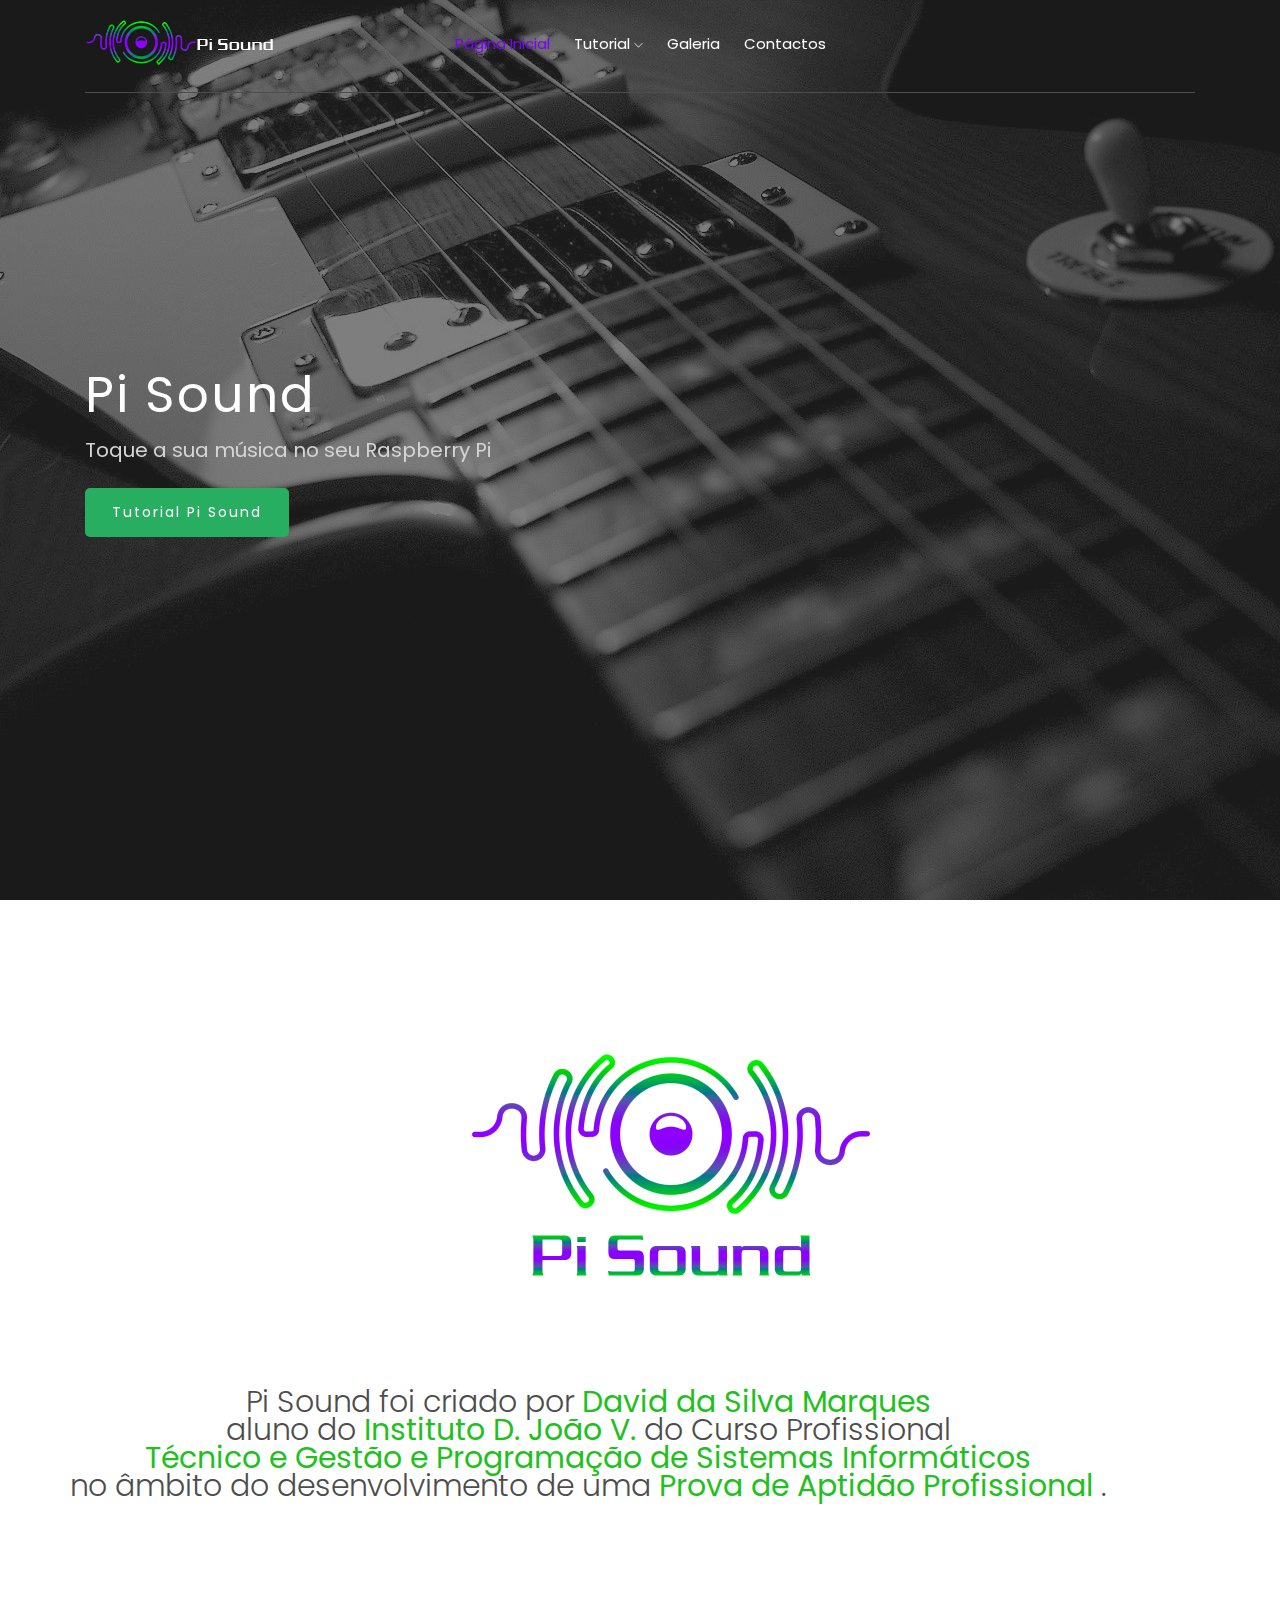
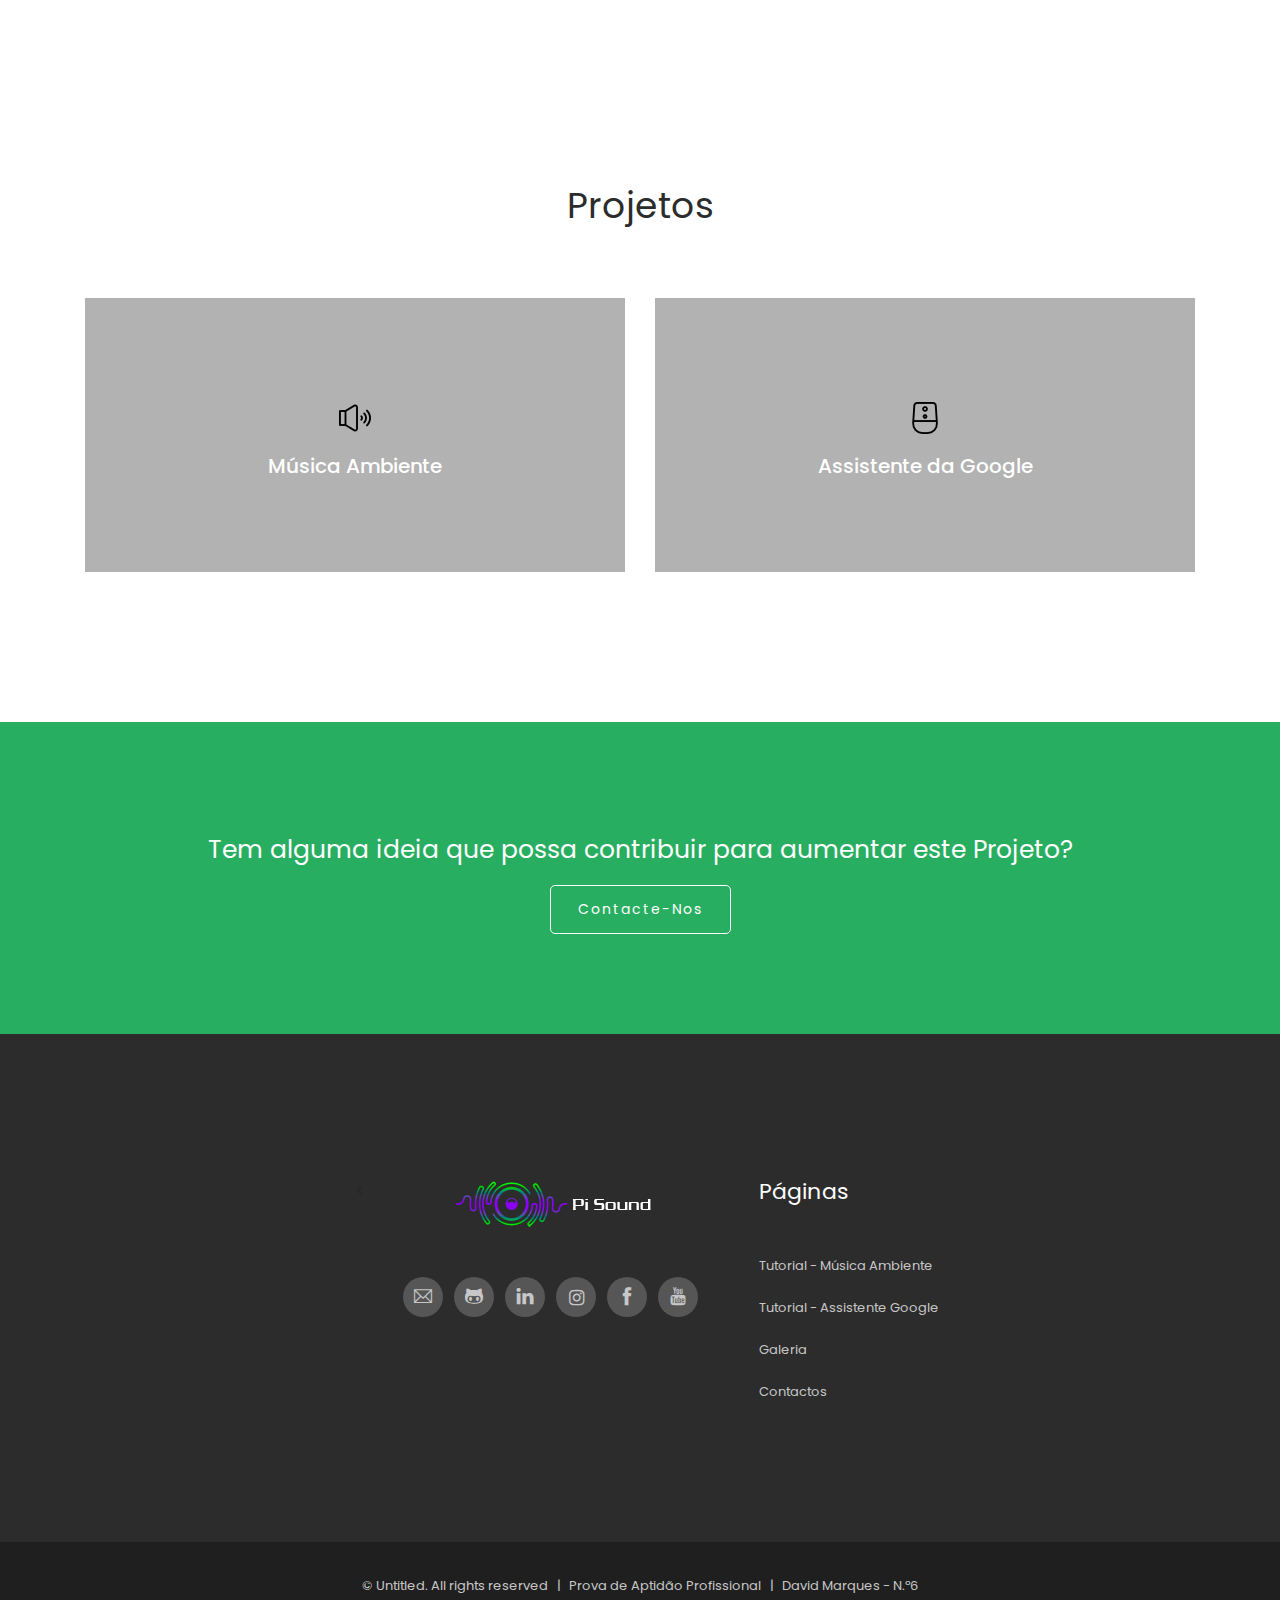
<file: rpipap/index.html>
<!doctype html>
<html class="no-js" lang="zxx">

    

<head>
    <meta charset="utf-8">
    <meta http-equiv="x-ua-compatible" content="ie=edge">
    <title>Pi Sound</title>
    <meta name="description" content="">
    <meta name="viewport" content="width=device-width, initial-scale=1">

    <!-- <link rel="manifest" href="site.webmanifest"> -->
    <link rel="shortcut icon" type="image/x-icon" href="img/pap-logo-44.png">
    <!-- Place favicon.ico in the root directory -->

    <!-- CSS here -->
    <link rel="stylesheet" href="css/bootstrap.min.css">
    <link rel="stylesheet" href="css/owl.carousel.min.css">
    <link rel="stylesheet" href="css/magnific-popup.css">
    <link rel="stylesheet" href="css/font-awesome.min.css">
    <link rel="stylesheet" href="css/themify-icons.css">
    <link rel="stylesheet" href="css/nice-select.css">
    <link rel="stylesheet" href="css/flaticon.css">
    <link rel="stylesheet" href="css/gijgo.css">
    <link rel="stylesheet" href="css/animate.css">
    <link rel="stylesheet" href="css/slick.css">
    <link rel="stylesheet" href="css/slicknav.css">
    <link rel="stylesheet" href="css/style.css">
    <!-- <link rel="stylesheet" href="css/responsive.css"> -->
</head>

<body>
    <!--[if lte IE 9]>
            <p class="browserupgrade">You are using an <strong>outdated</strong> browser. Please <a href="https://browsehappy.com/">upgrade your browser</a> to improve your experience and security.</p>
        <![endif]-->

    <!-- header-start -->
    <header>
        <div class="header-area ">
            
            <div id="sticky-header" class="main-header-area">
                <div class="container">
                    <div class="header_bottom_border">
                        <div class="row align-items-center">
                            <div class="col-xl-3 col-lg-2">
                                <div class="logo">
                                    <a href="index.html">
                                        <img src="img/pap-logo-111.png" alt="">
                                    </a>
                                </div>
                            </div>
                            <div class="col-xl-6 col-lg-7">
                                <div class="main-menu  d-none d-lg-block">
                                    <nav>
                                        <ul id="navigation">
                                            <li><a class="active" href="index.html" style="color: #7901fe;">Página Inicial</a></li>
                                            <li><a href="#">Tutorial <i class="ti-angle-down"></i></a>
                                                <ul class="submenu">
                                                    <li><a href="musicaambiente.html">Música Ambiente</a></li>
                                                    <li><a href="assistentegoogle.html">Assistente da Google</a></li>
                                                </ul>
                                            </li>                                        
                                            <li><a href="galeria.html">Galeria</a></li>                                                               
                                            <li><a href="contactos.html">Contactos</a></li>
                                        </ul>
                                    </nav>
                                </div>
                            </div>
                        
                            <div class="col-12">
                                <div class="mobile_menu d-block d-lg-none"></div>
                            </div>
                        </div>
                    </div>

                </div>
            </div>
        </div>
    </header>
    <!-- header-end -->

    


    <!-- slider_area_start -->
    <div class="slider_area">
        <div class="slider_active owl-carousel">
            <div class="single_slider  d-flex align-items-center slider_bg_2 overlay2">
                <div class="container">
                    <div class="row">
                        <div class="col-xl-12">
                            <div class="slider_text ">
                                <h3> Pi Sound </h3>
                                <p> Toque a sua música no seu Raspberry Pi</p>
                                <div class="video_service_btn">
                                    <a href="musicaambiente.html" class="boxed-btn3">Tutorial Pi Sound</a>                            
                                </div>
                            </div>
                        </div>
                    </div>
                </div>
            </div>
            <div class="single_slider  d-flex align-items-center slider_bg_1 overlay2">
                <div class="container">
                    <div class="row">
                        <div class="col-xl-12">
                            <div class="slider_text ">
                                <h3> Assistente da google </h3>                    
                                <p> Tenha a sua assistente da google no seu Raspberry Pi</p>
                                <div class="video_service_btn">
                                    <a href="assistentegoogle.html" class="boxed-btn3">Tutorial Assistente da Google</a>
                                </div>
                            </div>
                        </div>
                    </div>
                </div>
            </div>
        </div>
    </div>
    <!-- slider_area_end -->

    <div class="about_wrap_area about_wrap_area2">
        <div class="container">
            <div class="row">
                <div class="col-xl-4 col-md-4 col-lg-4">
                </div>
                <div class="col-xl-4 col-md-4 col-lg-4">
                    <img src="img/pap-logo2.png" alt="" width="424px" height="247px"> <br><br><br><br><br>
                </div>
                <div class="col-xl-4 col-md-4 col-lg-4">    
                </div>
            </div>
        </div>
    
        <div class="container">
            <div class="row">
                <p style="text-align: center; font-size: 30px;"> Pi Sound foi criado por <b>David da Silva Marques</b><br> aluno do  <b>Instituto D. João V.</b> do Curso Profissional <br> <b> Técnico e Gestão e Programação de Sistemas Informáticos</b> <br> no âmbito do desenvolvimento de uma <b> Prova de Aptidão Profissional </b>.                     

            </div>
        </div>
    </div>

    <!-- service_area_start -->
    <div class="service_area">
        <div class="container">
            <div class="row">
                <div class="col-xl-12">
                    <div class="section_title text-center mb-50">
                        <h3>Projetos</h3>
                    </div>
                </div>
            </div>
            <div class="row">
                <div class="col-xl-6 col-md-5">
                    <div class="single_service service_bg_1">
                        <a href="musicaambiente.html">
                        <div class="service_hover">                            
                            <img src="img/svg_icon/alto-falante-1.png" alt="">
                            <h3>Música Ambiente</h3>
                            <div class="hover_content">
                                <div class="hover_content_inner">
                                    <h4>Música Ambiente</h4>
                                    <p>Este projeto pode ser utilizado para o seu divertimento ou para o seu mini-mercado.</p>
                                </div>
                            </div>
                        </div>
                        </a>
                    </div>
                </div>
                <div class="col-xl-6 col-md-5">
                    <div class="single_service service_bg_2">
                        <a href="assistentegoogle.html">
                            <div class="service_hover">
                                <img src="img/svg_icon/ai-1.png" alt="">
                                <h3>Assistente da Google</h3>
                                <div class="hover_content">
                                        <div class="hover_content_inner">
                                            <h4>Assistente da Google</h4>
                                            <p>Tenha a sua assistente da google no seu Raspberry Pi.</p>
                                        </div>
                                    </div>
                            </div>
                        </a>
                    </div>
                </div>
                
            </div>
        </div>
    </div>
    <!-- service_area_end -->

    

 <!-- project  -->
 <div class="project_area">
    <div class="container">
        <div class="row">
            <div class="col-xl-12">
                <div class="project_info text-center">
                    <h3 style="font-size: 25px;">Tem alguma ideia que possa contribuir para aumentar este Projeto?</h3>
                    <a href="contactos.html" class="boxed-btn3-white">Contacte-nos</a>
                </div>
            </div>
        </div>
    </div>
</div>
<!--/ project  -->

    <!-- footer start -->
    <footer class="footer">
        <div class="footer_top">
            <div class="container">
              <div class="row">
                <div class="col-xl-3 col-md-3 col-lg-3">
                    <br>
                    </div>
                    <<div class="col-xl-4 col-md-4 col-lg-4" style="text-align: -webkit-center;">
                        <div class="footer_widget">
                            <div class="footer_logo">
                                <img src="img/pap-logo-222.png" alt="">                               
                            </div>
                            <div class="socail_links">
                                <ul>
                                    <li>
                                        <a href="mailto:david.s.marques123@gmail.com" target="_blank">
                                            <i class="ti-email"></i>
                                        </a>
                                    </li>
                                    <li>
                                        <a href="https://github.com/DSM27" target="_blank">
                                            <i class="ti-github"></i>
                                        </a>
                                    </li>
                                    <li>
                                        <a href="https://www.linkedin.com/in/david-marques-379217188/" target="_blank">
                                            <i class="ti-linkedin"></i>
                                        </a>
                                    </li>
                                    <li>
                                        <a href="https://www.instagram.com/dsm27_/" target="_blank">
                                            <i class="fa fa-instagram"></i>
                                        </a>
                                    </li>
                                    <li>
                                        <a href="https://www.facebook.com/profile.php?id=100008351206232" target="_blank">
                                            <i class="ti-facebook"></i>
                                        </a>
                                    </li> 
                                    <li>
                                        <a href="https://www.youtube.com/channel/UC_U_KAPwjpBmAT7Yv8UW30g?view_as=subscribers" target="_blank">
                                            <i class="ti-youtube"></i>
                                        </a>
                                    </li>
                                   
                                    
                                </ul>
                            </div>

                        </div>
                    </div>
                    <div class="col-xl-4 col-md-4 col-lg-4">
                        <div class="footer_widget">
                            <h3 class="footer_title">
                                    Páginas
                            </h3>
                            <ul>
                                <li><a href="musicaambiente.html">Tutorial - Música Ambiente</a></li>
                                <li><a href="assistentegoogle.html">Tutorial - Assistente Google</a></li>
                                <li><a href="galeria.html">Galeria </a></li>
                                <li><a href="contactos.html">Contactos</a></li>
                            </ul>                
                        </div>
                    </div>
                    
                    
                </div>
            </div>
        </div>
        <div class="copy-right_text">
            <div class="container">
                <div class="footer_border"></div>
                <div class="row">
                    <div class="col-xl-12">
                        <p class="copy_right text-center">
                            © Untitled. All rights reserved  &nbsp;  | &nbsp;  Prova de Aptidão Profissional &nbsp;  |  &nbsp; David Marques - N.º6   
                        </p>
                    </div>
                </div>
            </div>
        </div>
    </footer>

    <!-- link that opens popup -->

    <!-- JS here -->
    <script src="js/vendor/modernizr-3.5.0.min.js"></script>
    <script src="js/vendor/jquery-1.12.4.min.js"></script>
    <script src="js/popper.min.js"></script>
    <script src="js/bootstrap.min.js"></script>
    <script src="js/owl.carousel.min.js"></script>
    <script src="js/isotope.pkgd.min.js"></script>
    <script src="js/ajax-form.js"></script>
    <script src="js/waypoints.min.js"></script>
    <script src="js/jquery.counterup.min.js"></script>
    <script src="js/imagesloaded.pkgd.min.js"></script>
    <script src="js/scrollIt.js"></script>
    <script src="js/jquery.scrollUp.min.js"></script>
    <script src="js/wow.min.js"></script>
    <script src="js/nice-select.min.js"></script>
    <script src="js/jquery.slicknav.min.js"></script>
    <script src="js/jquery.magnific-popup.min.js"></script>
    <script src="js/plugins.js"></script>
    <script src="js/gijgo.min.js"></script>
    <script src="js/slick.min.js"></script>
    <!--contact js-->
    <script src="js/contact.js"></script>
    <script src="js/jquery.ajaxchimp.min.js"></script>
    <script src="js/jquery.form.js"></script>
    <script src="js/jquery.validate.min.js"></script>
    <script src="js/mail-script.js"></script>

    <script src="js/main.js"></script>
</body>

</html>
</file>
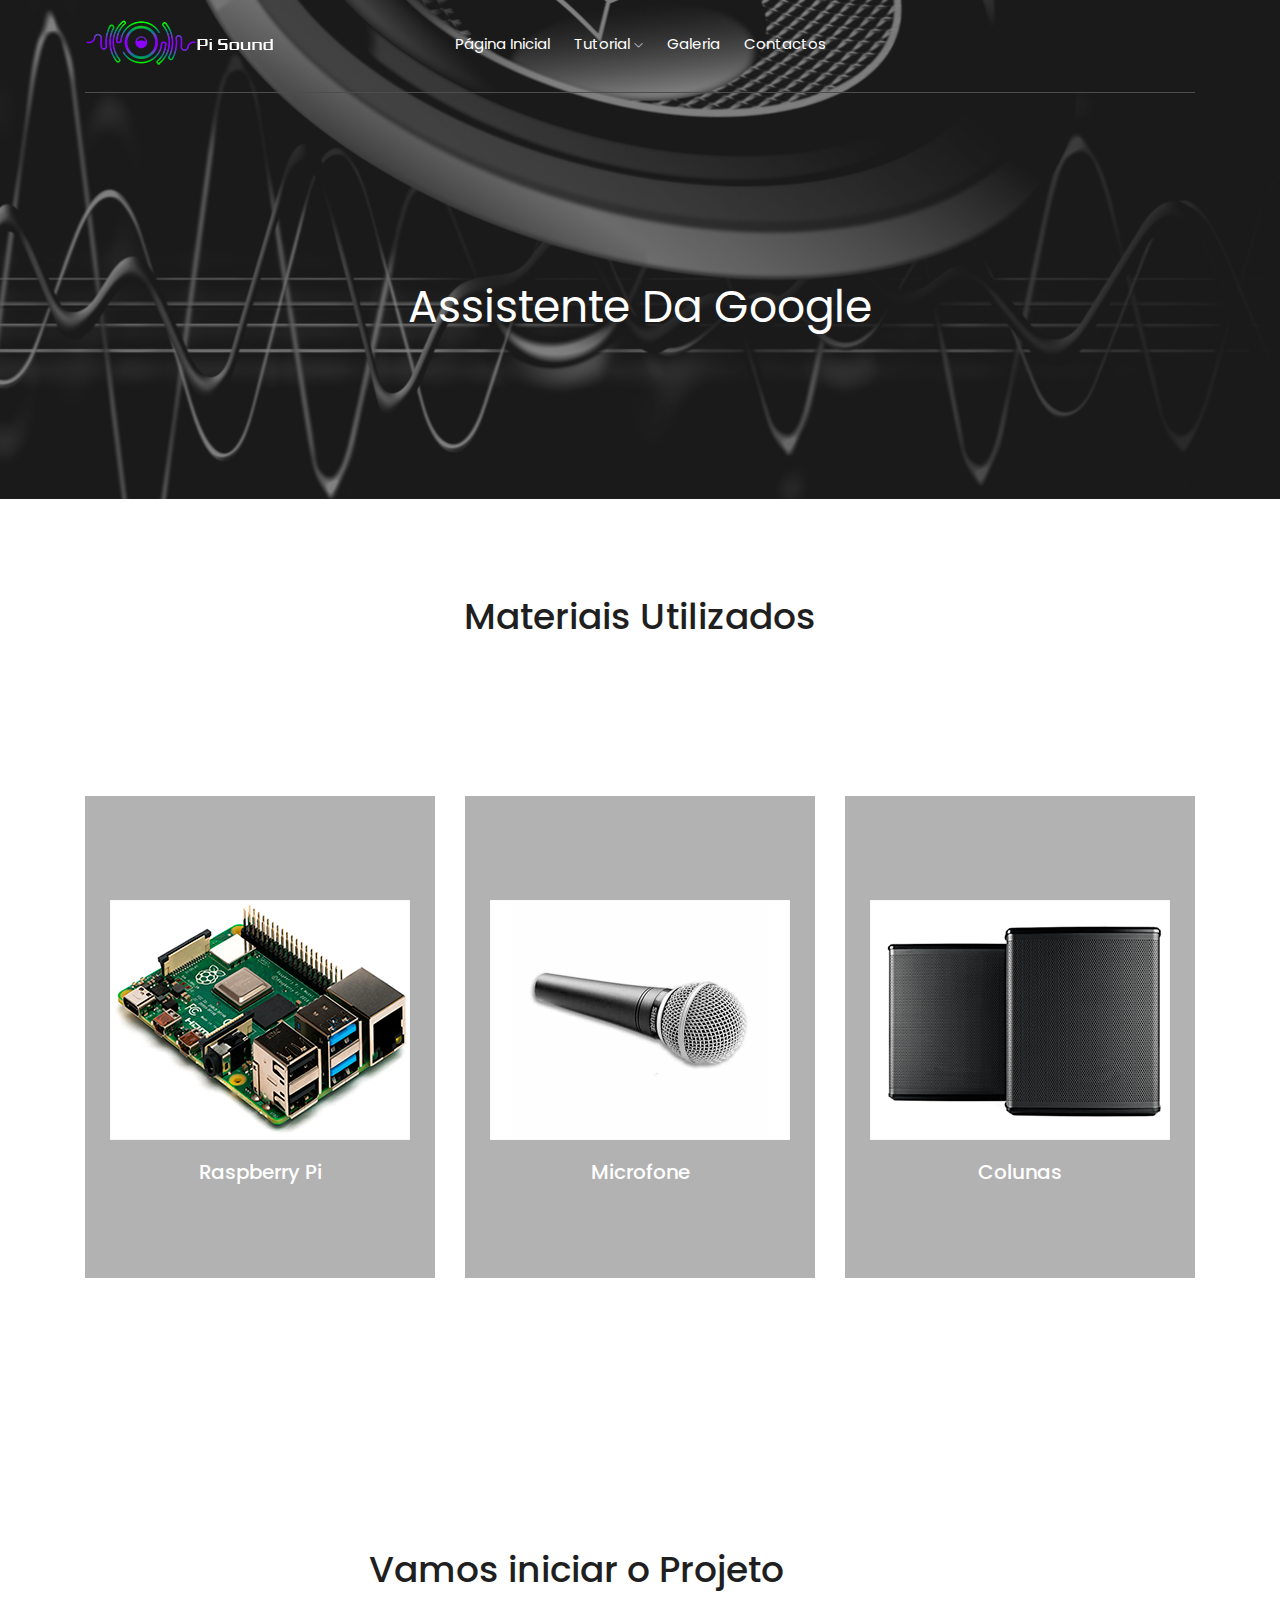
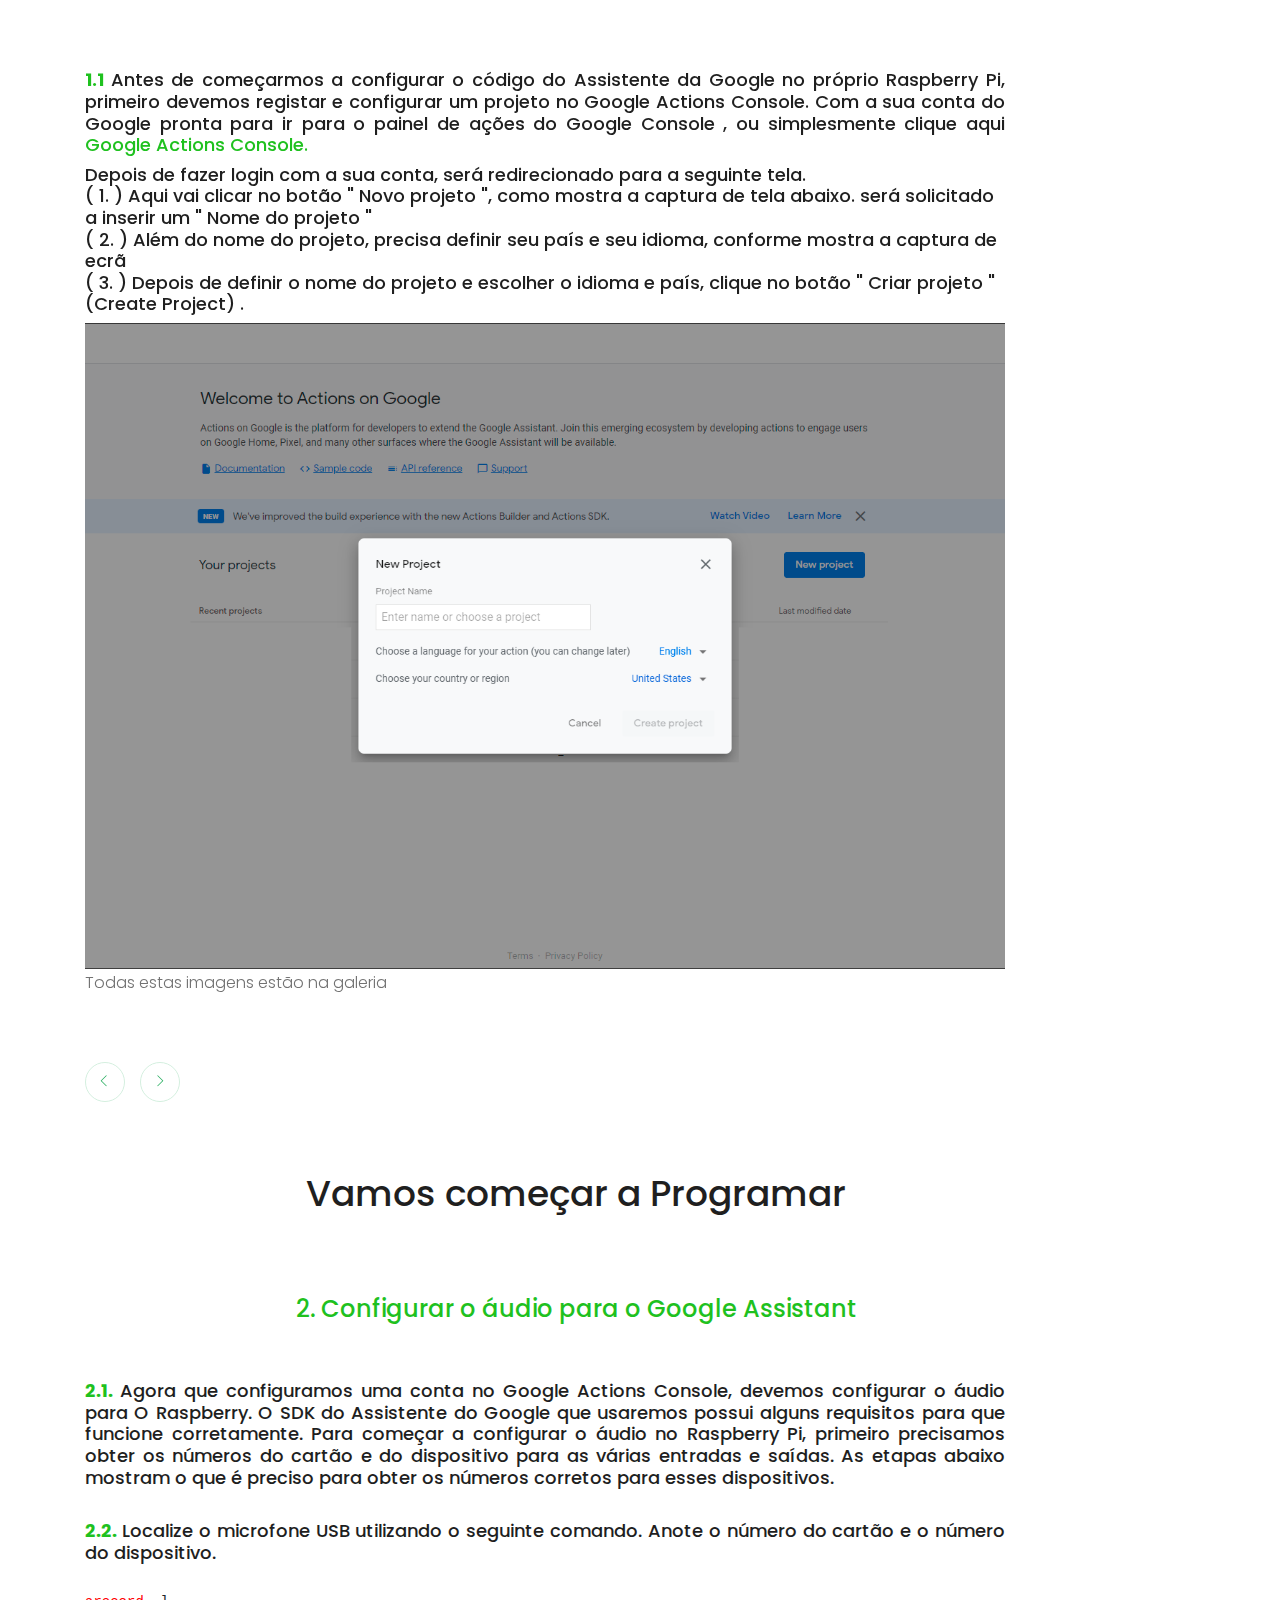
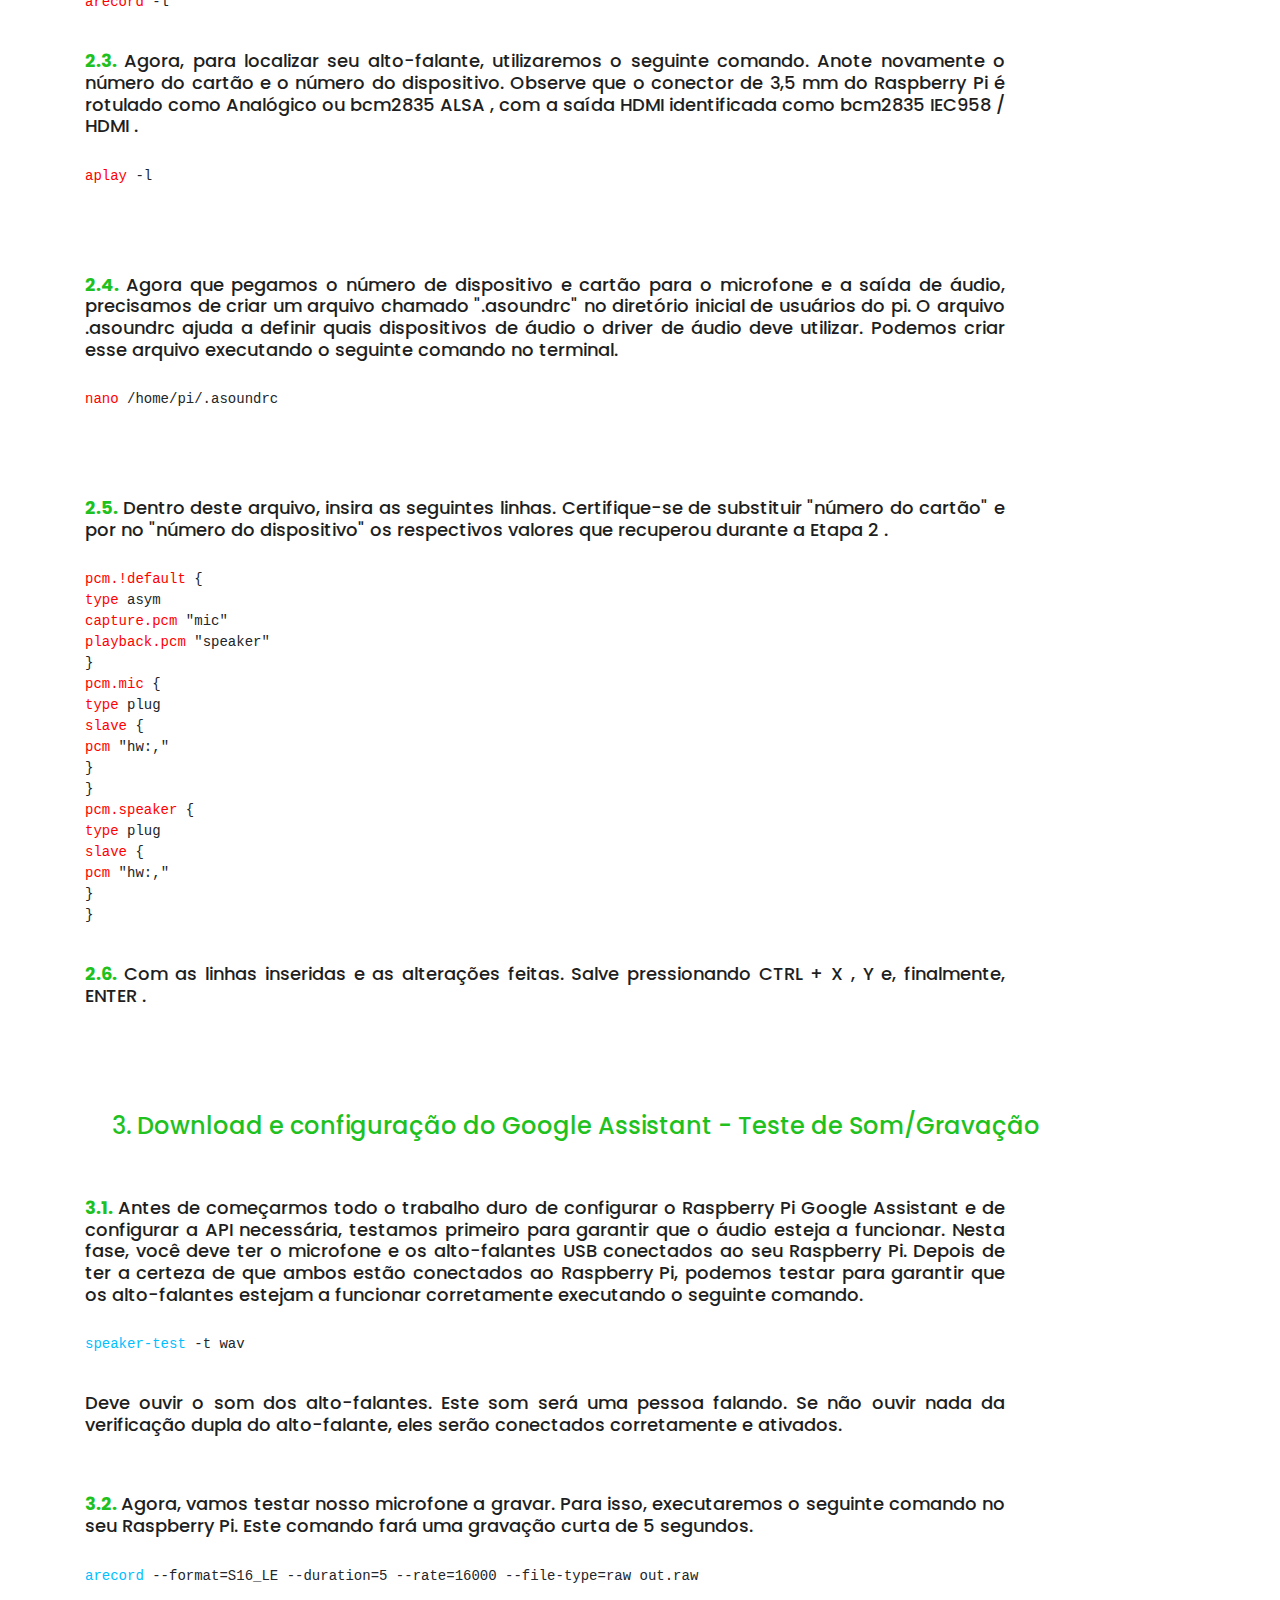
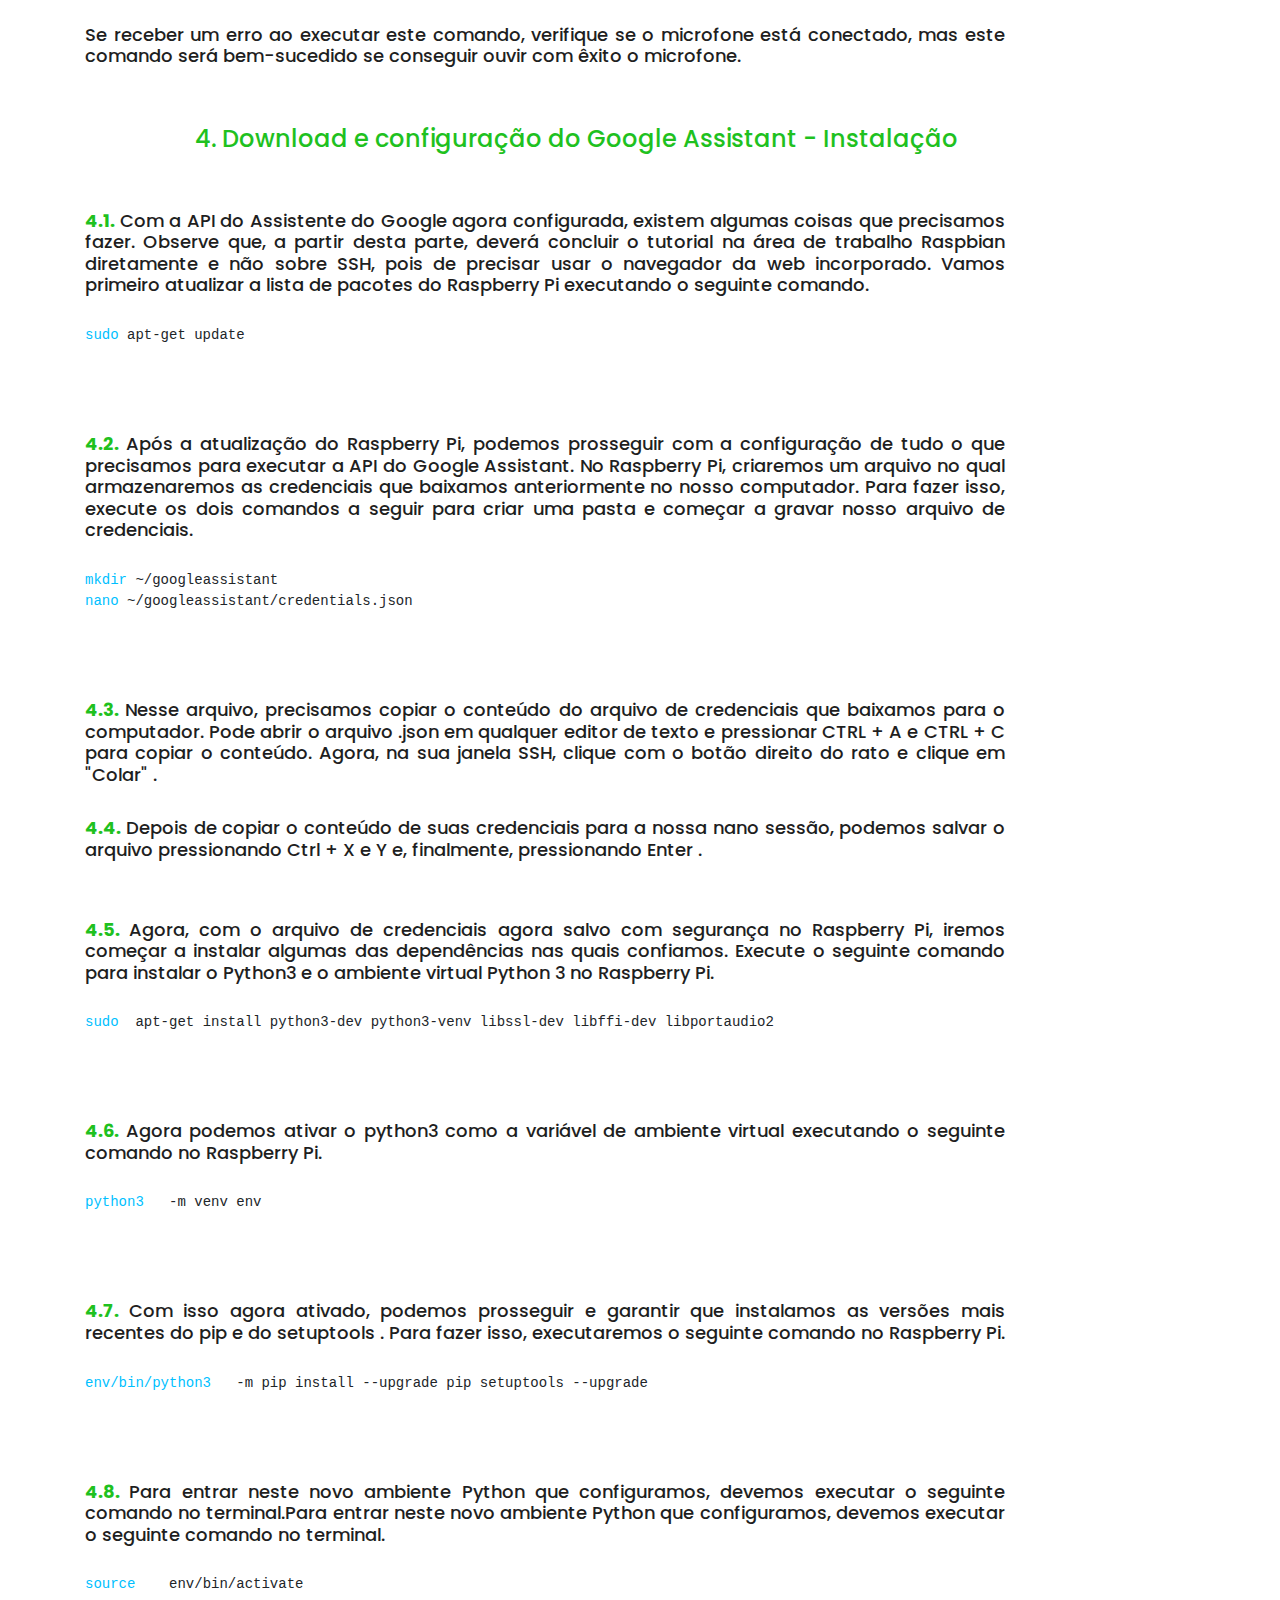
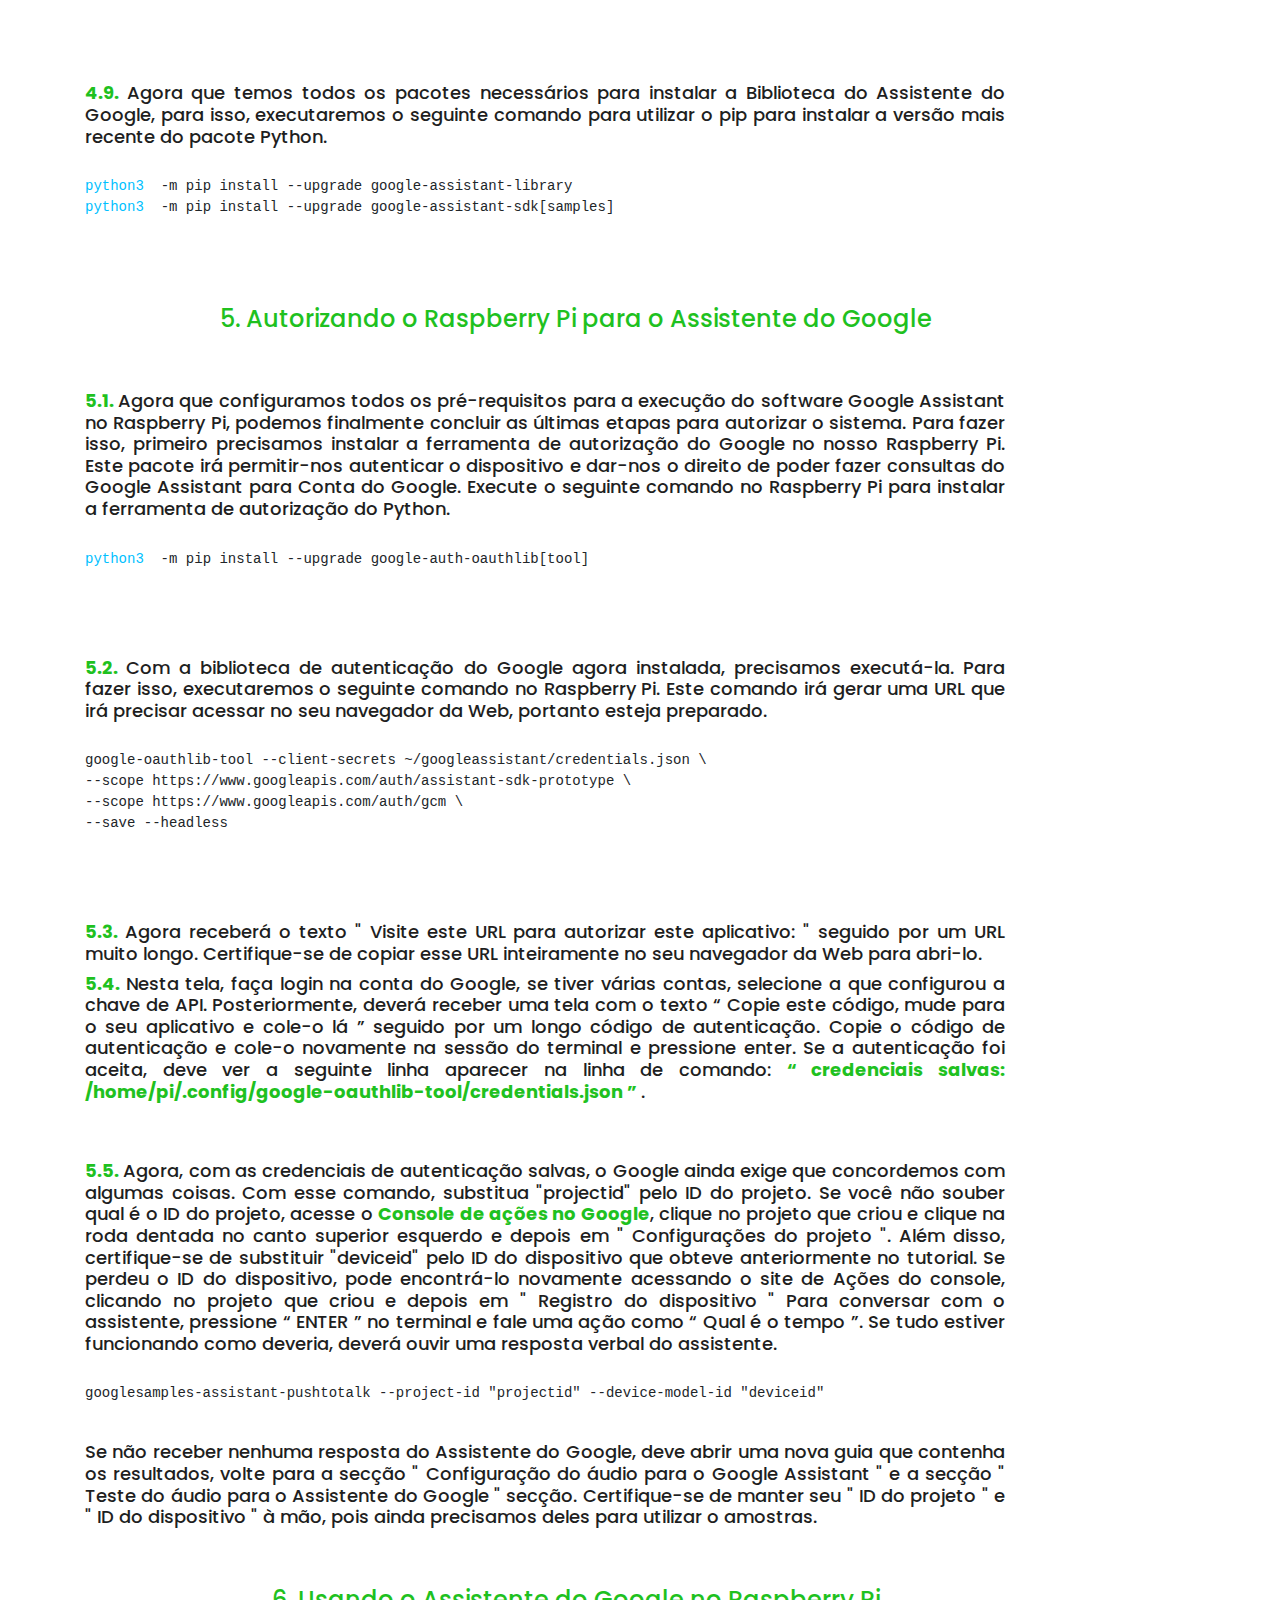
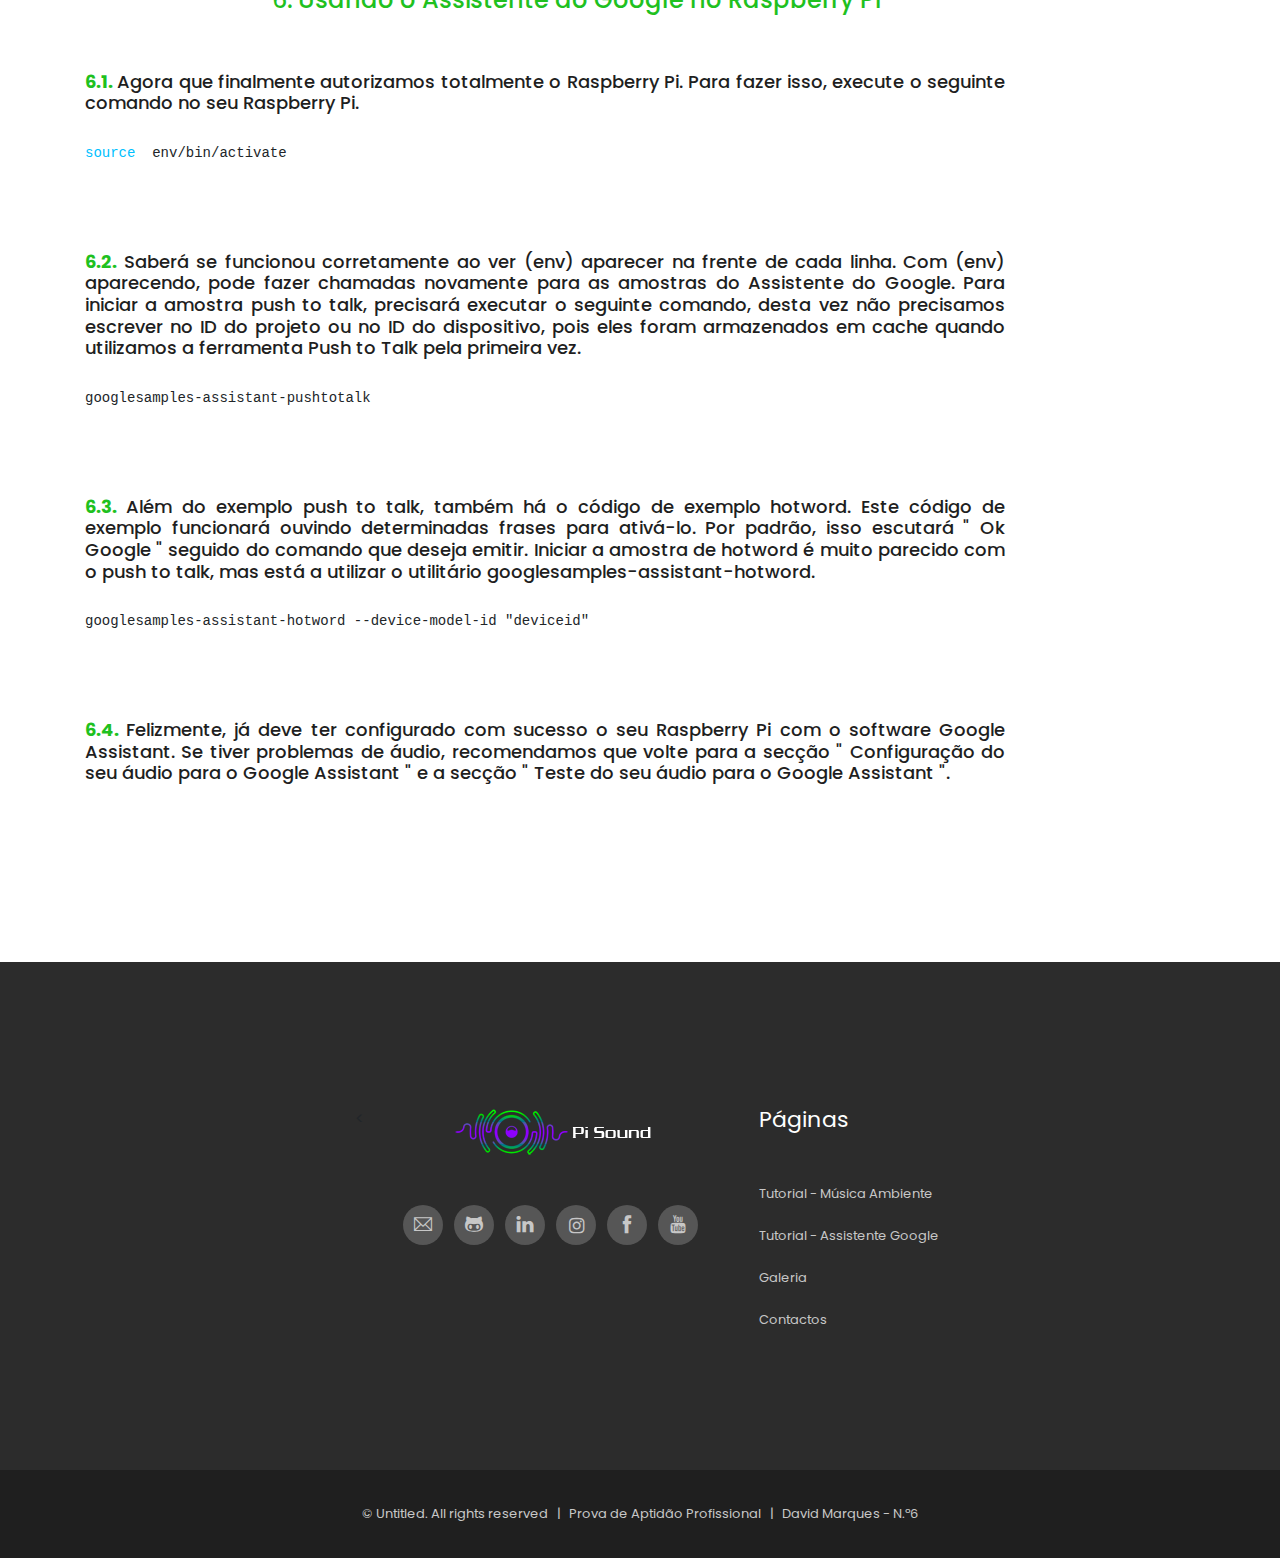
<file: rpipap/assistentegoogle.html>
<!doctype html>
<html class="no-js" lang="zxx">

    

<head>
    <meta charset="utf-8">
    <meta http-equiv="x-ua-compatible" content="ie=edge">
    <title>Pi Sound</title>
    <meta name="description" content="">
    <meta name="viewport" content="width=device-width, initial-scale=1">

    <!-- <link rel="manifest" href="site.webmanifest"> -->
    <link rel="shortcut icon" type="image/x-icon" href="img/pap-logo-44.png">
    <!-- Place favicon.ico in the root directory -->

    <!-- CSS here -->
    <link rel="stylesheet" href="css/bootstrap.min.css">
    <link rel="stylesheet" href="css/owl.carousel.min.css">
    <link rel="stylesheet" href="css/magnific-popup.css">
    <link rel="stylesheet" href="css/font-awesome.min.css">
    <link rel="stylesheet" href="css/themify-icons.css">
    <link rel="stylesheet" href="css/nice-select.css">
    <link rel="stylesheet" href="css/flaticon.css">
    <link rel="stylesheet" href="css/gijgo.css">
    <link rel="stylesheet" href="css/animate.css">
    <link rel="stylesheet" href="css/slick.css">
    <link rel="stylesheet" href="css/slicknav.css">
    <link rel="stylesheet" href="css/style.css">
    <!-- <link rel="stylesheet" href="css/responsive.css"> -->
</head>

<style>
    a{
        text-align: center;
    }
</style>

<body>
    <!--[if lte IE 9]>
            <p class="browserupgrade">You are using an <strong>outdated</strong> browser. Please <a href="https://browsehappy.com/">upgrade your browser</a> to improve your experience and security.</p>
        <![endif]-->

    <!-- header-start -->
    <header>
        <div class="header-area ">     
            <div id="sticky-header" class="main-header-area">
                <div class="container">
                    <div class="header_bottom_border">
                        <div class="row align-items-center">
                            <div class="col-xl-3 col-lg-2">
                                <div class="logo">
                                    <a href="index.html">
                                        <img src="img/pap-logo-111.png" alt="">
                                    </a>
                                </div>
                            </div>
                            <div class="col-xl-6 col-lg-7">
                                <div class="main-menu  d-none d-lg-block">
                                    <nav>
                                        <ul id="navigation">
                                            <li><a class="active" href="index.html">Página Inicial</a></li>
                                            <li><a href="#">Tutorial <i class="ti-angle-down"></i></a>
                                                <ul class="submenu">
                                                    <li><a href="musicaambiente.html">Música Ambiente</a></li>
                                                    <li><a href="assistentegoogle.html" style="color: #7901fe;">Assistente da Google</a></li>
                                                </ul>
                                            </li>                                        
                                            <li><a href="galeria.html">Galeria</a></li>                               
                                            <li><a href="contactos.html">Contactos</a></li>
                                        </ul>
                                    </nav>
                                </div>
                            </div>
                        
                            <div class="col-12">
                                <div class="mobile_menu d-block d-lg-none"></div>
                            </div>
                        </div>
                    </div>

                </div>
            </div>
        </div>
    </header>
    <!-- header-end -->

    <!-- bradcam_area  -->
    <div class="bradcam_area breadcam_bg_5">
        <div class="container">
            <div class="row">
                <div class="col-xl-12">
                    <div class="bradcam_text text-center">
                        <h3>Assistente da Google</h3>
                    </div>
                </div>
            </div>
        </div>
    </div>
    <!--/ bradcam_area  -->
    <br><br><br><br>
    <h1 align="center">Materiais Utilizados</h2>
    
    <!-- service_area_start -->
    <div class="service_area">
        <div class="container">
            <div class="row">
                <div class="col-xl-4 col-md-4">
                    <div class="single_service">
                        <div class="service_hover">
                            <img src="img/about/assistentegoogle/pi4-1.png">
                            <div style="bottom:0%; left:0%; right:0%; text-align:center;">
                            <h3 >Raspberry Pi</h3></div>
                            <div class="hover_content">
                                <div class="hover_content_inner">
                                    <h4>Raspberry Pi</h4>
                                    <p>Existem vários modelos de Raspberry Pi e, para a maioria das pessoas. O Raspberry Pi 4 Modelo B é o mais novo, mais rápido e mais fácil de usar. <br> Raspberry PI 4 (utilizado)</p>
                                </div>
                            </div>
                            
                        </div>
                    </div>
                </div>
                <div class="col-xl-4 col-md-4">
                    <div class="single_service">
                        <div class="service_hover">
                            <img src="img/about/assistentegoogle/microfone.png">
                            <div style="bottom:0%; left:0%; right:0%; text-align:center;">
                            <h3 align="top">Microfone</h3></div>
                            <div class="hover_content">
                                    <div class="hover_content_inner">
                                        <h4>Microfone</h4>
                                        <p>O microfone é um transdutor que converte o som em sinais elétricos.</p>
                                    </div>
                                </div>
                        </div>
                    </div>
                </div>
                <div class="col-xl-4 col-md-4">
                    <div class="single_service">
                        <div class="service_hover">
                            <img src="img/about/assistentegoogle/colunas-1.png">
                            <div style="bottom:0%; left:0%; right:0%; text-align:center;">
                                <h3 align="top">Colunas</h3></div>
                            <div class="hover_content">
                                    <div class="hover_content_inner">
                                        <h4>Colunas</h4>
                                        <p>Não é necessário nenhuma tipo de coluna em específico. Mas é mais fácil umna coluna com entrada 3.5mm</p>
                                    </div>
                                </div>
                        </div>
                    </div>
                </div>
            </div>
        </div>
        
            </div>
        </div>
    </div>
    <!-- service_area_end -->
    <br><br><br><br><br>
    <h1 align="center" style="margin-right: 10%;">Vamos iniciar o Projeto </h1>
    <!-- financial_solution -->

    
    
    <div class="financial_solution_area minus_top_padding">
        <div class="container">
            <div class="row">
                <div class="col-xl-20 col-lg-10">
                    <div class="financial_active owl-carousel">
                        
                        <div class="single_finalcial_wrap">                          
                            <h4 align="justify"><b>1.1 </b>Antes de começarmos a configurar o código do Assistente da Google no próprio Raspberry Pi, primeiro devemos registar e configurar um projeto no Google Actions Console.
Com a sua conta do Google pronta para ir para o painel de ações do Google Console , ou simplesmente clique aqui
<a  style="color:#1fc11f;"  href="https://console.actions.google.com/" target="_blank">Google Actions Console.</a></h4><h4>Depois de fazer login com a sua conta, será redirecionado para a seguinte tela. <br>
    ( 1. ) Aqui vai clicar no botão " Novo projeto ", como mostra a captura de tela abaixo. será solicitado a inserir um " Nome do projeto " <br>
    ( 2. ) Além do nome do projeto, precisa definir seu país e seu idioma, conforme mostra a captura de ecrã <br>                         
    ( 3. ) Depois de definir o nome do projeto e escolher o idioma e país, clique no botão " Criar projeto " (Create Project) .</h4>
                                
                            <img src="img/about/assistentegoogle/GA-1.png" >
                            <p>Todas estas imagens estão na galeria</p>
                        </div>
                        <div class="single_finalcial_wrap">                          
                            <h4 align="justify"><b>1.2. </b>Numa nova página, acesse o <b><a href="https://console.actions.google.com/"></b> console do desenvolvedor do Google.</a> e ative a API do Google Embedded Assistant. <br> <br>
                                ( 1. ) Agora, antes de prosseguir e pressionar o botão " Ativar ", verifique se o projeto foi selecionado <br> 
                                ( 2. ) Depois de ter certeza de que seu projeto atual está selecionado, clique no botão " Ativar "  <br>
                            </h4>
                            <img src="img/about/assistentegoogle/GA-3.png" > 
                            <p>Todas estas imagens estão na galeria</p>   
                        </div>
                        <div class="single_finalcial_wrap">                          
                            <h4 align="justify"><b>1.3. </b>Agora, de volta à outra página em que criou o projeto, role para baixo até a parte inferior da tela.
                                Deverá ver uma frase com o texto "Registro do dispositivo? Clique aqui " (Click Here) , como mostramos na captura de tela abaixo.
                            </h4>
                            <img src="img/about/assistentegoogle/GA-7.png" >
                            <p>Todas estas imagens estão na galeria</p>
                        </div>

                        <div class="single_finalcial_wrap">                          
                            <h4 align="justify"><b>1.4. </b>Será direcionado para a tela seguinte, clique no botão " Registrar modelo " (Register Model) para continuar.
                                Nesta tela, precisa de definir um " Nome do produto ", " Nome do fabricante " e um " Tipo de dispositivo " <br> <br>
                                ( 1. ) Para o " Nome do produto ", apenas definimos isso como um descritor simples.<br>
                                ( 2. ) O “ nome do fabricante ” não importa muito, pois não temos a intenção de ser um dispositivo amplamente usado. <br>
                                ( 3. ) Por fim, definimos o " Tipo de dispositivo " como " Alto-falante ", pois corresponde melhor ao que pretendemos usar a API do Google Assistant no Raspberry Pi. <br>
                                ( 4. ) Certifique-se de anotar então “ Device Model ID ”, pois precisará disso posteriormente no tutorial. <br>
                                ( 3. ) Finalmente, quando tudo estiver definido e tiver anotado o “ ID do modelo do dispositivo ”, pressione o botão “ Registrar modelo ” (Register Model) para continuar. <br>
                            </h4>
                            <img src="img/about/assistentegoogle/GA-2.png" >
                            <p>Todas estas imagens estão na galeria</p>
                        </div>

                        <div class="single_finalcial_wrap">                          
                            <h4 align="justify"><b>1.5. </b>Agora que registou o modelo, será direcionado para a tela “ Baixar credenciais ”. <br>                                
                                Essa tela é crucial, pois o arquivo de credenciais fornecido é o que precisamos para o nosso Assistente do Google baseado em Raspberry Pi 4 conversar com o servidor. <br> <br>
                                ( 1. ) Para obter esse arquivo de credenciais, clique no botão " Download de credenciais do OAuth 2.0 ", conforme mostrado na captura de tela abaixo. <br>
                                ( 2. ) Mantenha isso em algum lugar seguro, pois o texto contido no arquivo será enviado para o Raspberry Pi. (Claro, a menos que o tenha baixado diretamente no seu Pi) <br>                                
                                ( 3. ) Depois de ter as credenciais armazenadas com segurança no seu computador ou no Raspberry Pi, clique no botão “ Avançar ” .
                            </h4>
                            <img src="img/about/assistentegoogle/GA-9.png" >
                            <p>Todas estas imagens estão na galeria</p>
                        </div>

                        <div class="single_finalcial_wrap">                          
                            <h4 align="justify"><b>1.6. </b>Por fim, pode especificar qualquer característica que possa precisar, no nosso caso, não precisamos de nenhuma delas, portanto, apenas clicamos no botão " Salvar características " (Save Traits) , como mostrado abaixo.

                            </h4>
                            <img src="img/about/assistentegoogle/GA-4.png" >
                            <p>Todas estas imagens estão na galeria</p>
                        </div> 
                        
                        <div class="single_finalcial_wrap">                          
                            <h4 align="justify"><b>1.7. </b>Depois que tudo estiver pronto, deve encontrar-se nesta tela. Agora, temos apenas uma última tarefa que precisamos fazer antes de configurar o Assistente do Google no próprio Raspberry Pi.
                            </h4>
                            <img src="img/about/assistentegoogle/GA-5.png" >
                            <p>Todas estas imagens estão na galeria</p>
                        </div>
                        
                        <div class="single_finalcial_wrap">                          
                            <h4 align="justify"><b>1.8. </b>Também precisamos configurar a tela de consentimento do OAuth, sem que este Google não nos permita autorizar nosso dispositivo Raspberry Pi Google Assistant posteriormente neste tutorial.
                                Para fazer isso, precisará de acessar a tela de consentimento do <b><a href="https://console.developers.google.com/apis/credentials/consent">API Credentials Oauth</a></b>. <br><br>                                
                                ( 1. ) Verifique se o projeto está selecionado na caixa suspensa superior <br>
                                ( 2.) Verifique se configurou tudo nesta tela. Depois de tudo definido, o botão " Salvar "  na parte inferior da página será clicável.                                
                                Precisamos apenas especificar um email de suporte para o botão "Salvar" ser desbloqueado. <br>                      
                                ( 3.) Quando estiver satisfeito com as informações inseridas na tela, clique no botão " Salvar ". 
                            </h4>
                            <img src="img/about/assistentegoogle/GA-6.png" >
                            <p>Todas estas imagens estão na galeria</p>
                        </div>

                        <div class="single_finalcial_wrap">                          
                            <h4 align="justify"><b>1.9. </b>Por fim, precisamos acessar o <b><a href="https://myaccount.google.com/activitycontrols"> URL de activação de controlo</a></b>. Aqui, precisará de ativar os seguintes controles de atividades para garantir que a API do Google Assistant funcione corretamente.
                                <br><br> Atividade na Web e de aplicativos <br>
                                Histórico de Localização <br>
                                Informação de dispositivo <br>
                                Atividade de voz e áudio
                            </h4>
                            
                        </div>

                        </div>
                    </div>
                </div>
            </div>
        </div>
    </div>

    <h1 align="center" style="margin-right: 10%;">Vamos começar a Programar </h1> <br><br><br>

    <h3 style="text-align: center;color: #1fc11f;margin-right: 10%;">2. Configurar o áudio para o Google Assistant</h3> <br><br>
    <div class="financial_solution_area minus_top_padding">
        <div class="container">
            <div class="row">
                <div class="col-xl-10 col-lg-10">                       
                        <div class="single_finalcial_wrap">                          
                            <h4 align="justify"><b>2.1. </b>Agora que configuramos uma conta no Google Actions Console, devemos configurar o áudio para O Raspberry. O SDK do Assistente do Google que usaremos possui alguns requisitos para que funcione corretamente.
                            Para começar a configurar o áudio no Raspberry Pi, primeiro precisamos obter os números do cartão e do dispositivo para as várias entradas e saídas. As etapas abaixo mostram o que é preciso para obter os números corretos para esses dispositivos. </h4> <br>
                            <h4 align="justify"><b>2.2. </b>Localize o microfone USB utilizando o seguinte comando. Anote o número do cartão e o número do dispositivo. </h4>
                            <pre class="language-bash"><code class="language-bash">
<font color = "red">arecord</font> -l
                                      </code></pre> 
                            <h4 align="justify"><b>2.3. </b> Agora, para localizar seu alto-falante, utilizaremos o seguinte comando. Anote novamente o número do cartão e o número do dispositivo.
                                        Observe que o conector de 3,5 mm do Raspberry Pi é rotulado como Analógico ou bcm2835 ALSA , com a saída HDMI identificada como bcm2835 IEC958 / HDMI . </h4>
                            <pre class="language-bash"><code class="language-bash">
<font color = "red">aplay</font> -l 
                                      </code></pre>                       
                        </div>
                </div>
            </div>
        </div>
    </div>

    <div class="financial_solution_area minus_top_padding">
        <div class="container">
            <div class="row">
                <div class="col-xl-10 col-lg-7">                       
                        <div class="single_finalcial_wrap">                          
                            <h4 align="justify"><b>2.4. </b> Agora que pegamos o número de dispositivo e cartão para o microfone e a saída de áudio, precisamos de criar um arquivo chamado ".asoundrc" no diretório inicial de usuários do pi.
                                O arquivo .asoundrc ajuda a definir quais dispositivos de áudio o driver de áudio deve utilizar.            
                                Podemos criar esse arquivo executando o seguinte comando no terminal.
                            </h4>    
                            <pre class="language-bash"><code class="language-bash">
<font color = "red">nano</font> /home/pi/.asoundrc
                                      </code></pre>                        
                        </div>
                </div>
            </div>
        </div>
    </div>


    <div class="financial_solution_area minus_top_padding">
        <div class="container">
            <div class="row">
                <div class="col-xl-10 col-lg-7">                       
                        <div class="single_finalcial_wrap">                          
                            <h4 align="justify"><b>2.5. </b>Dentro deste arquivo, insira as seguintes linhas.
                              Certifique-se de substituir  "número do cartão" e por no "número do dispositivo" os respectivos valores que recuperou durante a Etapa 2 . </h4>
                            <pre class="language-bash"><code class="language-bash">
<font color = "red">pcm.!default</font> {
<font color = "red">type</font> asym
<font color = "red">capture.pcm</font> "mic"
<font color = "red">playback.pcm</font> "speaker"
}
<font color = "red">pcm.mic</font> {
<font color = "red">type</font> plug
<font color = "red">slave</font> {
<font color = "red">pcm</font> "hw:<card number>,<device number>"
}
}
<font color = "red">pcm.speaker</font> {
<font color = "red">type</font> plug
<font color = "red">slave</font> {
<font color = "red">pcm</font> "hw:<card number>,<device number>"
}
}
                                      </code></pre>
                            <h4 align="justify"><b>2.6. </b>Com as linhas inseridas e as alterações feitas. Salve pressionando CTRL + X , Y e, finalmente, ENTER .

                            </h4>                                                             
                        </div>
                </div>
            </div>
        </div>
    </div>
    <br><br>

    <h3 style="text-align: center;color: #1fc11f;margin-right: 10%;">3. Download e configuração do Google Assistant - Teste de Som/Gravação</h3> <br><br>
    <div class="financial_solution_area minus_top_padding">
        <div class="container">
            <div class="row">
                <div class="col-xl-10 col-lg-7">                       
                        <div class="single_finalcial_wrap">                          
                            <h4 align="justify"><b>3.1. </b>Antes de começarmos todo o trabalho duro de configurar o Raspberry Pi Google Assistant e de configurar a API necessária, testamos primeiro para garantir que o áudio esteja a funcionar.
                                Nesta fase, você deve ter o microfone e os alto-falantes USB conectados ao seu Raspberry Pi.                                
                                Depois de ter a certeza de que ambos estão conectados ao Raspberry Pi, podemos testar para garantir que os alto-falantes estejam a funcionar corretamente executando o seguinte comando.</h4>  
                                <pre class="language-bash"><code class="language-bash">
<font color = "DeepSkyBlue">speaker-test</font> -t wav
                                          </code></pre>   
                            <h4 align="justify">Deve ouvir o som dos alto-falantes. Este som será uma pessoa falando.
                                Se não ouvir nada da verificação dupla do alto-falante, eles serão conectados corretamente e ativados.                                     
                            </h4>
                        </div>
                </div>
            </div>
        </div>
    </div>


    <div class="financial_solution_area minus_top_padding">
        <div class="container">
            <div class="row">
                <div class="col-xl-10 col-lg-7">                       
                        <div class="single_finalcial_wrap">                          
                            <h4 align="justify"><b>3.2. </b>Agora, vamos testar nosso microfone a gravar. Para isso, executaremos o seguinte comando no seu Raspberry Pi.
                                Este comando fará uma gravação curta de 5 segundos.
                                </h4>
                                <pre class="language-bash"><code class="language-bash">
<font color = "DeepSkyBlue">arecord</font> --format=S16_LE --duration=5 --rate=16000 --file-type=raw out.raw
                                          </code></pre>   
                            <h4 align="justify"> Se receber um erro ao executar este comando, verifique se o microfone está conectado, mas este comando será bem-sucedido se conseguir ouvir com êxito o microfone.
                            </h4>
                        </div>
                </div>
            </div>
        </div>
    </div>

    <h3 style="text-align: center;color: #1fc11f;margin-right: 10%;">4. Download e configuração do Google Assistant - Instalação</h3> <br><br>
    <div class="financial_solution_area minus_top_padding">
        <div class="container">
            <div class="row">
                <div class="col-xl-10 col-lg-7">                       
                        <div class="single_finalcial_wrap">                          
                            <h4 align="justify"><b>4.1. </b>Com a API do Assistente do Google agora configurada, existem algumas coisas que precisamos fazer.
                                Observe que, a partir desta parte, deverá concluir o tutorial na área de trabalho Raspbian diretamente e não sobre SSH, pois de precisar usar o navegador da web incorporado.                            
                                Vamos primeiro atualizar a lista de pacotes do Raspberry Pi executando o seguinte comando.</h4>
                                <pre class="language-bash"><code class="language-bash">
<font color = "DeepSkyBlue">sudo</font> apt-get update
                                          </code></pre>   
                        </div>
                </div>
            </div>
        </div>
    </div>


    <div class="financial_solution_area minus_top_padding">
        <div class="container">
            <div class="row">
                <div class="col-xl-10 col-lg-7">                       
                        <div class="single_finalcial_wrap">                          
                            <h4 align="justify"><b>4.2. </b>Após a atualização do Raspberry Pi, podemos prosseguir com a configuração de tudo o que precisamos para executar a API do Google Assistant.
                                No Raspberry Pi, criaremos um arquivo no qual armazenaremos as credenciais que baixamos anteriormente no nosso computador.                                
                                Para fazer isso, execute os dois comandos a seguir para criar uma pasta e começar a gravar nosso arquivo de credenciais.
                                </h4>
                                <pre class="language-bash"><code class="language-bash">
<font color = "DeepSkyBlue">mkdir</font> ~/googleassistant
<font color = "DeepSkyBlue">nano</font> ~/googleassistant/credentials.json
                                          </code></pre>   
                        </div>
                </div>
            </div>
        </div>
    </div>

    <div class="financial_solution_area minus_top_padding">
        <div class="container">
            <div class="row">
                <div class="col-xl-10 col-lg-7">                       
                        <div class="single_finalcial_wrap">                          
                            <h4 align="justify"><b>4.3. </b>Nesse arquivo, precisamos copiar o conteúdo do arquivo de credenciais que baixamos para o computador. Pode abrir o arquivo .json em qualquer editor de texto e pressionar CTRL + A e CTRL + C para copiar o conteúdo.
                                Agora, na sua janela SSH, clique com o botão direito do rato e clique em "Colar" .</h4> <br>
                            <h4 align="justify"><b>4.4. </b>Depois de copiar o conteúdo de suas credenciais para a nossa nano sessão, podemos salvar o arquivo pressionando Ctrl + X e Y e, finalmente, pressionando Enter .</h4>           
                        </div>
                </div>
            </div>
        </div>
    </div>

    <div class="financial_solution_area minus_top_padding">
        <div class="container">
            <div class="row">
                <div class="col-xl-10 col-lg-7">                       
                        <div class="single_finalcial_wrap">                          
                            <h4 align="justify"><b>4.5. </b>Agora, com o arquivo de credenciais agora salvo com segurança no Raspberry Pi, iremos começar a instalar algumas das dependências nas quais confiamos.
                                Execute o seguinte comando para instalar o Python3 e o ambiente virtual Python 3 no Raspberry Pi.
                                </h4>
                                <pre class="language-bash"><code class="language-bash">
<font color = "DeepSkyBlue">sudo </font> apt-get install python3-dev python3-venv libssl-dev libffi-dev libportaudio2
                                          </code></pre>   
                        </div>
                </div>
            </div>
        </div>
    </div>

    <div class="financial_solution_area minus_top_padding">
        <div class="container">
            <div class="row">
                <div class="col-xl-10 col-lg-7">                       
                        <div class="single_finalcial_wrap">                          
                            <h4 align="justify"><b>4.6. </b>Agora podemos ativar o python3 como a variável de ambiente virtual executando o seguinte comando no Raspberry Pi.
                                </h4>
                                <pre class="language-bash"><code class="language-bash">
<font color = "DeepSkyBlue">python3  </font> -m venv env
                                          </code></pre>   
                        </div>
                </div>
            </div>
        </div>
    </div>

    <div class="financial_solution_area minus_top_padding">
        <div class="container">
            <div class="row">
                <div class="col-xl-10 col-lg-7">                       
                        <div class="single_finalcial_wrap">                          
                            <h4 align="justify"><b>4.7. </b>Com isso agora ativado, podemos prosseguir e garantir que instalamos as versões mais recentes do pip e do setuptools . Para fazer isso, executaremos o seguinte comando no Raspberry Pi.
                                </h4>
                                <pre class="language-bash"><code class="language-bash">
<font    color = "DeepSkyBlue">env/bin/python3  </font> -m pip install --upgrade pip setuptools --upgrade
                                </code></pre>   
                        </div>
                </div>
            </div>
        </div>
    </div>

    <div class="financial_solution_area minus_top_padding">
        <div class="container">
            <div class="row">
                <div class="col-xl-10 col-lg-7">                       
                        <div class="single_finalcial_wrap">                          
                            <h4 align="justify"><b>4.8. </b>Para entrar neste novo ambiente Python que configuramos, devemos executar o seguinte comando no terminal.Para entrar neste novo ambiente Python que configuramos, devemos executar o seguinte comando no terminal.
                                </h4>
                                <pre class="language-bash"><code class="language-bash">
<font color = "DeepSkyBlue">source   </font> env/bin/activate
                                          </code></pre>   
                        </div>
                </div>
            </div>
        </div>
    </div>

    <div class="financial_solution_area minus_top_padding">
        <div class="container">
            <div class="row">
                <div class="col-xl-10 col-lg-7">                       
                        <div class="single_finalcial_wrap">                          
                            <h4 align="justify"><b>4.9. </b>Agora que temos todos os pacotes necessários para instalar a Biblioteca do Assistente do Google, para isso, executaremos o seguinte comando para utilizar o pip para instalar a versão mais recente do pacote Python.
                                </h4>
                                <pre class="language-bash"><code class="language-bash">
<font color = "DeepSkyBlue">python3  </font>-m pip install --upgrade google-assistant-library
<font color = "DeepSkyBlue">python3  </font>-m pip install --upgrade google-assistant-sdk[samples]
                                          </code></pre>   
                        </div>
                </div>
            </div>
        </div>
    </div>


    <h3 style="text-align: center;color: #1fc11f;margin-right: 10%;">5. Autorizando o Raspberry Pi para o Assistente do Google</h3> <br><br>
    <div class="financial_solution_area minus_top_padding">
        <div class="container">
            <div class="row">
                <div class="col-xl-10 col-lg-7">                       
                        <div class="single_finalcial_wrap">                          
                            <h4 align="justify"><b>5.1. </b>Agora que configuramos todos os pré-requisitos para a execução do software Google Assistant no Raspberry Pi, podemos finalmente concluir as últimas etapas para autorizar o sistema.
                                Para fazer isso, primeiro precisamos instalar a ferramenta de autorização do Google no nosso Raspberry Pi. Este pacote irá permitir-nos autenticar o dispositivo e dar-nos o direito de poder fazer consultas do Google Assistant para Conta do Google.                                
                                Execute o seguinte comando no Raspberry Pi para instalar a ferramenta de autorização do Python.</h4>
                                <pre class="language-bash"><code class="language-bash">
<font color = "DeepSkyBlue">python3 </font> -m pip install --upgrade google-auth-oauthlib[tool]
                                          </code></pre>   
                        </div>
                </div>
            </div>
        </div>
    </div>


    <div class="financial_solution_area minus_top_padding">
        <div class="container">
            <div class="row">
                <div class="col-xl-10 col-lg-7">                       
                        <div class="single_finalcial_wrap">                          
                            <h4 align="justify"><b>5.2. </b>Com a biblioteca de autenticação do Google agora instalada, precisamos executá-la. Para fazer isso, executaremos o seguinte comando no Raspberry Pi.
                                Este comando irá gerar uma URL que irá precisar acessar no seu navegador da Web, portanto esteja preparado.
                                </h4>
                                <pre class="language-bash"><code class="language-bash">
google-oauthlib-tool --client-secrets ~/googleassistant/credentials.json \
--scope https://www.googleapis.com/auth/assistant-sdk-prototype \
--scope https://www.googleapis.com/auth/gcm \
--save --headless
                                          </code></pre>   
                        </div>
                </div>
            </div>
        </div>
    </div>

    <div class="financial_solution_area minus_top_padding">
        <div class="container">
            <div class="row">
                <div class="col-xl-10 col-lg-7">                       
                        <div class="single_finalcial_wrap">                          
                            <h4 align="justify"><b>5.3. </b>Agora receberá o texto " Visite este URL para autorizar este aplicativo: " seguido por um URL muito longo. Certifique-se de copiar esse URL inteiramente no seu navegador da Web para abri-lo.</h4>
                            <h4 align="justify"><b>5.4. </b>Nesta tela, faça login na conta do Google, se tiver várias contas, selecione a que configurou a chave de API.
                                Posteriormente, deverá receber uma tela com o texto “ Copie este código, mude para o seu aplicativo e cole-o lá ” seguido por um longo código de autenticação.                                
                                Copie o código de autenticação e cole-o novamente na sessão do terminal e pressione enter.                                
                                Se a autenticação foi aceita, deve ver a seguinte linha aparecer na linha de comando: <b>
                                “ credenciais salvas: /home/pi/.config/google-oauthlib-tool/credentials.json ” </b>.</h4>           
                        </div>
                </div>
            </div>
        </div>
    </div>

    <div class="financial_solution_area minus_top_padding">
        <div class="container">
            <div class="row">
                <div class="col-xl-10 col-lg-7">                       
                        <div class="single_finalcial_wrap">                          
                            <h4 align="justify"><b>5.5. </b>Agora, com as credenciais de autenticação salvas, o Google ainda exige que concordemos com algumas coisas.

                                Com esse comando, substitua  "projectid" pelo ID do projeto.                                
                                Se você não souber qual é o ID do projeto, acesse o <b><a href="https://console.actions.google.com/">Console de ações no Google</a></b>, clique no projeto que criou e clique na roda dentada no canto superior esquerdo e depois em " Configurações do projeto ".                                
                                Além disso, certifique-se de substituir  "deviceid" pelo ID do dispositivo que obteve anteriormente no tutorial.                                
                                Se perdeu o ID do dispositivo, pode encontrá-lo novamente acessando o site de Ações do console, clicando no projeto que criou e depois em " Registro do dispositivo "                                
                                Para conversar com o assistente, pressione “ ENTER ” no terminal e fale uma ação como “ Qual é o tempo ”. Se tudo estiver funcionando como deveria, deverá ouvir uma resposta verbal do assistente.
                                </h4>
                                <pre class="language-bash"><code class="language-bash">
googlesamples-assistant-pushtotalk --project-id "projectid" --device-model-id "deviceid"
                                          </code></pre> 

                            <h4 align="justify"> Se não receber nenhuma resposta do Assistente do Google, deve abrir uma nova guia que contenha os resultados, volte para a secção " Configuração do áudio para o Google Assistant " e a secção " Teste do áudio para o Assistente do Google " secção.
                                Certifique-se de manter seu " ID do projeto " e " ID do dispositivo " à mão, pois ainda precisamos deles para utilizar o amostras.
                            </h4>  
                        </div>
                </div>
            </div>
        </div>
    </div>

    <h3 style="text-align: center;color: #1fc11f;margin-right: 10%;">6. Usando o Assistente do Google no Raspberry Pi</h3> <br><br>
    <div class="financial_solution_area minus_top_padding">
        <div class="container">
            <div class="row">
                <div class="col-xl-10 col-lg-7">                       
                        <div class="single_finalcial_wrap">                          
                            <h4 align="justify"><b>6.1. </b>Agora que finalmente autorizamos totalmente o Raspberry Pi.
                                Para fazer isso, execute o seguinte comando no seu Raspberry Pi.</h4>
                                <pre class="language-bash"><code class="language-bash">
<font color = "DeepSkyBlue">source </font> env/bin/activate
                                          </code></pre>   
                        </div>
                </div>
            </div>
        </div>
    </div>

    

    <div class="financial_solution_area minus_top_padding">
        <div class="container">
            <div class="row">
                <div class="col-xl-10 col-lg-7">                       
                        <div class="single_finalcial_wrap">                          
                            <h4 align="justify"><b>6.2. </b>Saberá se funcionou corretamente ao ver (env) aparecer na frente de cada linha.
                                Com (env) aparecendo, pode fazer chamadas novamente para as amostras do Assistente do Google.                                
                                Para iniciar a amostra push to talk, precisará executar o seguinte comando, desta vez não precisamos escrever no ID do projeto ou no ID do dispositivo, pois eles foram armazenados em cache quando utilizamos a ferramenta Push to Talk pela primeira vez.</h4>
                                <pre class="language-bash"><code class="language-bash">
googlesamples-assistant-pushtotalk
                                          </code></pre>   
                        </div>
                </div>
            </div>
        </div>
    </div>

    <div class="financial_solution_area minus_top_padding">
        <div class="container">
            <div class="row">
                <div class="col-xl-10 col-lg-7">                       
                        <div class="single_finalcial_wrap">                          
                            <h4 align="justify"><b>6.3. </b>Além do exemplo push to talk, também há o código de exemplo hotword. Este código de exemplo funcionará ouvindo determinadas frases para ativá-lo. Por padrão, isso escutará " Ok Google " seguido do comando que deseja emitir.
                                Iniciar a amostra de hotword é muito parecido com o push to talk, mas está a utilizar o utilitário googlesamples-assistant-hotword.</h4>
                                <pre class="language-bash"><code class="language-bash">
googlesamples-assistant-hotword --device-model-id "deviceid"
                                          </code></pre>   
                        </div>
                </div>
            </div>
        </div>
    </div>

    <div class="financial_solution_area minus_top_padding">
        <div class="container">
            <div class="row">
                <div class="col-xl-10 col-lg-7">                       
                        <div class="single_finalcial_wrap">                          
                            <h4 align="justify"><b>6.4. </b>Felizmente, já deve ter configurado com sucesso o seu Raspberry Pi com o software Google Assistant.
                                Se tiver problemas de áudio, recomendamos que volte para a secção " Configuração do seu áudio para o Google Assistant " e a secção " Teste do seu áudio para o Google Assistant ".
                            </h4>
                            </div>
                </div>
            </div>
        </div>
    </div>

    <br><br><br><br><br>

    <footer class="footer">
        <div class="footer_top">
            <div class="container">
              <div class="row">
                <div class="col-xl-3 col-md-3 col-lg-3">
                    <br>
                    </div>
                    <<div class="col-xl-4 col-md-4 col-lg-4" style="text-align: -webkit-center;">
                        <div class="footer_widget">
                            <div class="footer_logo">
                                <img src="img/pap-logo-222.png" alt="">                               
                            </div>
                            <div class="socail_links">
                                <ul>
                                    <li>
                                        <a href="mailto:david.s.marques123@gmail.com" target="_blank">
                                            <i class="ti-email"></i>
                                        </a>
                                    </li>
                                    <li>
                                        <a href="https://github.com/DSM27" target="_blank">
                                            <i class="ti-github"></i>
                                        </a>
                                    </li>
                                    <li>
                                        <a href="https://www.linkedin.com/in/david-marques-379217188/" target="_blank">
                                            <i class="ti-linkedin"></i>
                                        </a>
                                    </li>
                                    <li>
                                        <a href="https://www.instagram.com/dsm27_/" target="_blank">
                                            <i class="fa fa-instagram"></i>
                                        </a>
                                    </li>
                                    <li>
                                        <a href="https://www.facebook.com/profile.php?id=100008351206232" target="_blank">
                                            <i class="ti-facebook"></i>
                                        </a>
                                    </li> 
                                    <li>
                                        <a href="https://www.youtube.com/channel/UC_U_KAPwjpBmAT7Yv8UW30g?view_as=subscribers" target="_blank">
                                            <i class="ti-youtube"></i>
                                        </a>
                                    </li>
                                   
                                    
                                </ul>
                            </div>

                        </div>
                    </div>
                    <div class="col-xl-4 col-md-4 col-lg-4">
                        <div class="footer_widget">
                            <h3 class="footer_title">
                                    Páginas
                            </h3>
                            <ul>
                                <li><a href="musicaambiente.html">Tutorial - Música Ambiente</a></li>
                                <li><a href="assistentegoogle.html">Tutorial - Assistente Google</a></li>
                                <li><a href="galeria.html">Galeria </a></li>
                                <li><a href="contactos.html">Contactos</a></li>
                            </ul>                
                        </div>
                    </div>
                    
                    
                </div>
            </div>
        </div>
        <div class="copy-right_text">
            <div class="container">
                <div class="footer_border"></div>
                <div class="row">
                    <div class="col-xl-12">
                        <p class="copy_right text-center">
                            © Untitled. All rights reserved  &nbsp;  | &nbsp;  Prova de Aptidão Profissional &nbsp;  |  &nbsp; David Marques - N.º6   
                        </p>
                    </div>
                </div>
            </div>
        </div>
    </footer>

    <!-- link that opens popup -->

    <!-- JS here -->
    <script src="js/vendor/modernizr-3.5.0.min.js"></script>
    <script src="js/vendor/jquery-1.12.4.min.js"></script>
    <script src="js/popper.min.js"></script>
    <script src="js/bootstrap.min.js"></script>
    <script src="js/owl.carousel.min.js"></script>
    <script src="js/isotope.pkgd.min.js"></script>
    <script src="js/ajax-form.js"></script>
    <script src="js/waypoints.min.js"></script>
    <script src="js/jquery.counterup.min.js"></script>
    <script src="js/imagesloaded.pkgd.min.js"></script>
    <script src="js/scrollIt.js"></script>
    <script src="js/jquery.scrollUp.min.js"></script>
    <script src="js/wow.min.js"></script>
    <script src="js/nice-select.min.js"></script>
    <script src="js/jquery.slicknav.min.js"></script>
    <script src="js/jquery.magnific-popup.min.js"></script>
    <script src="js/plugins.js"></script>
    <script src="js/gijgo.min.js"></script>
    <script src="js/slick.min.js"></script>
    <!--contact js-->
    <script src="js/contact.js"></script>
    <script src="js/jquery.ajaxchimp.min.js"></script>
    <script src="js/jquery.form.js"></script>
    <script src="js/jquery.validate.min.js"></script>
    <script src="js/mail-script.js"></script>

    <script src="js/main.js"></script>
</body>

</html>
</file>
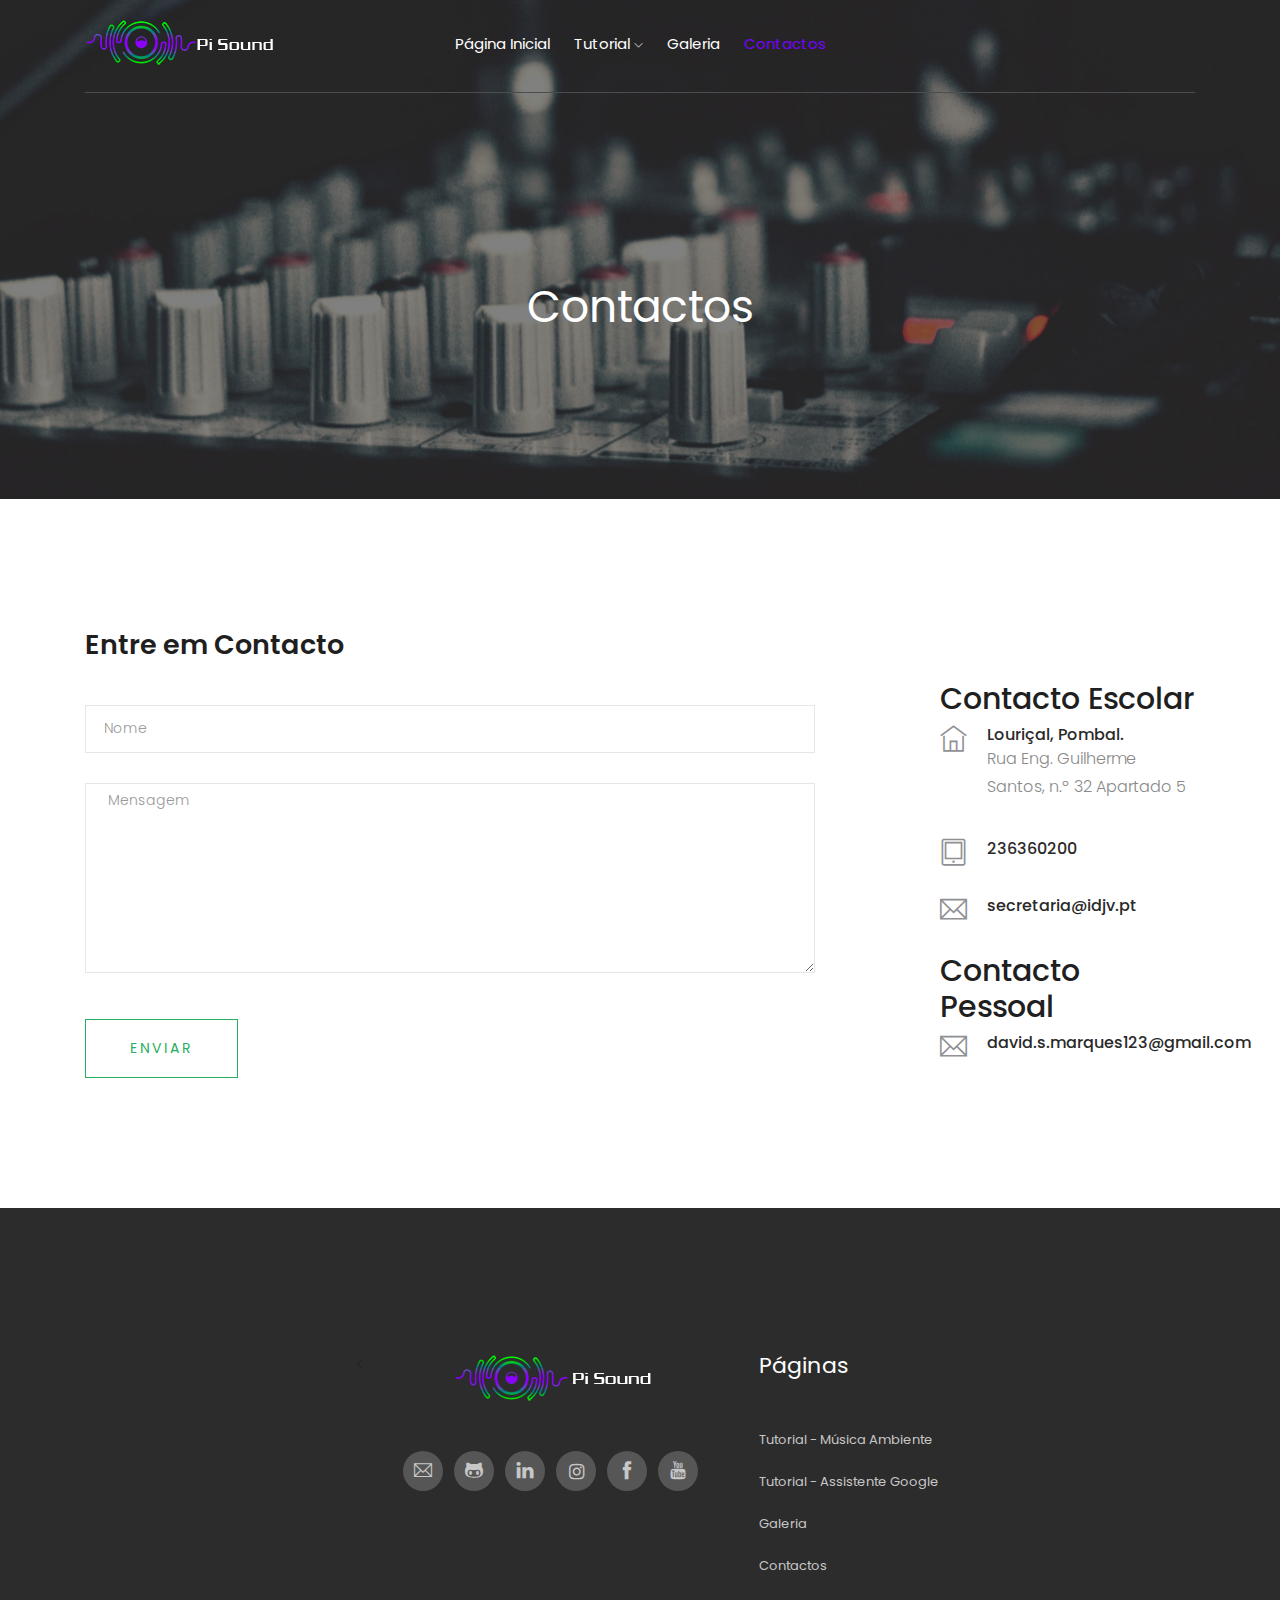
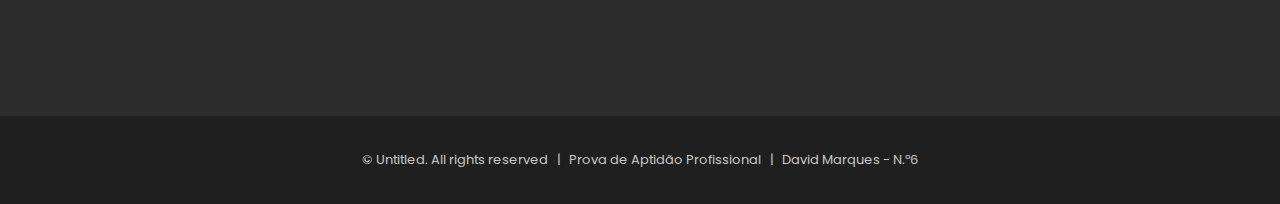
<file: rpipap/contactos.html>
<!doctype html>
<html class="no-js" lang="zxx">

    

<head>
    <meta charset="utf-8">
    <meta http-equiv="x-ua-compatible" content="ie=edge">
    <title>Pi Sound</title>
    <meta name="description" content="">
    <meta name="viewport" content="width=device-width, initial-scale=1">

    <!-- <link rel="manifest" href="site.webmanifest"> -->
    <link rel="shortcut icon" type="image/x-icon" href="img/pap-logo-44.png">
    <!-- Place favicon.ico in the root directory -->

    <!-- CSS here -->
    <link rel="stylesheet" href="css/bootstrap.min.css">
    <link rel="stylesheet" href="css/owl.carousel.min.css">
    <link rel="stylesheet" href="css/magnific-popup.css">
    <link rel="stylesheet" href="css/font-awesome.min.css">
    <link rel="stylesheet" href="css/themify-icons.css">
    <link rel="stylesheet" href="css/nice-select.css">
    <link rel="stylesheet" href="css/flaticon.css">
    <link rel="stylesheet" href="css/gijgo.css">
    <link rel="stylesheet" href="css/animate.css">
    <link rel="stylesheet" href="css/slick.css">
    <link rel="stylesheet" href="css/slicknav.css">
    <link rel="stylesheet" href="css/style.css">
    <!-- <link rel="stylesheet" href="css/responsive.css"> -->
</head>


<body>
    <!--[if lte IE 9]>
            <p class="browserupgrade">You are using an <strong>outdated</strong> browser. Please <a href="https://browsehappy.com/">upgrade your browser</a> to improve your experience and security.</p>
        <![endif]-->

    <!-- header-start -->
    <header>
        <div class="header-area ">       
            <div id="sticky-header" class="main-header-area">
                <div class="container">
                    <div class="header_bottom_border">
                        <div class="row align-items-center">
                            <div class="col-xl-3 col-lg-2">
                                <div class="logo">
                                    <a href="index.html">
                                        <img src="img/pap-logo-111.png" alt="">
                                    </a>
                                </div>
                            </div>
                            <div class="col-xl-6 col-lg-7">
                                <div class="main-menu  d-none d-lg-block">
                                    <nav>
                                        <ul id="navigation">
                                            <li><a class="active" href="index.html">Página Inicial</a></li>
                                            <li><a href="#">Tutorial <i class="ti-angle-down"></i></a>
                                                <ul class="submenu">
                                                    <li><a href="musicaambiente.html">Música Ambiente</a></li>
                                                    <li><a href="assistentegoogle.html">Assistente da Google</a></li>
                                                </ul>
                                            </li>                                        
                                            <li><a href="galeria.html">Galeria</a></li>                               
                                            <li><a href="contactos.html" style="color: #7901fe;">Contactos</a></li>
                                        </ul>
                                    </nav>
                                </div>
                            </div>
                        
                            <div class="col-12">
                                <div class="mobile_menu d-block d-lg-none"></div>
                            </div>
                        </div>
                    </div>

                </div>
            </div>
        </div>
    </header>
    <!-- header-end -->

    <!-- bradcam_area  -->
    <div class="bradcam_area breadcam_bg_4">
        <div class="container">
            <div class="row">
                <div class="col-xl-12">
                    <div class="bradcam_text text-center">
                        <h3>Contactos</h3>
                    </div>
                </div>
            </div>
        </div>
    </div>
    <!--/ bradcam_area  -->
    
    <!-- ================ contact section start ================= -->
    <section class="contact-section">
            <div class="container">
                
                <div class="row">
                    <div class="col-12">
                        <h2 class="contact-title">Entre em Contacto</h2>
                    </div>
                    <div class="col-lg-8">
                        <br>
                        <form class="form-contact contact_form" action="mailto:david.s.marques123@gmail.com" method="post" enctype="text/plain">
                            <div class="row">
                                <div class="col-sm-12">
                                    <div class="form-group">
                                        <input class="form-control valid" type="text" name="Nome" onfocus="this.placeholder = ''" onblur="this.placeholder = 'Insira o seu nome'" placeholder="Nome">
                                    </div>
                                </div>                        
                                <br><br><br>
                                <div class="col-12">
                                    <div class="form-group">
                                        <textarea class="form-control w-100" name="Mensagem" type="text" cols="30" rows="9" onfocus="this.placeholder = ''" onblur="this.placeholder = 'Insira a sua mensagem'" placeholder=" Mensagem"></textarea>
                                    </div>
                                </div>
                            </div>
                            <div class="form-group mt-3">
                                <input type="submit" value="Enviar" class="button button-contactForm boxed-btn" ></input>
                            </div>
                        </form>                                                
                    </div>
                    <div class="col-lg-3 offset-lg-1">
                        <h2>Contacto Escolar</h2>
                        <div class="media contact-info">
                            <span class="contact-info__icon"><i class="ti-home"></i></span>
                            <div class="media-body">
                                <h3>Louriçal, Pombal.</h3>
                                <p>Rua Eng. Guilherme Santos, n.º 32
                                    Apartado 5</p>
                            </div>
                        </div>
                        <div class="media contact-info">
                            <span class="contact-info__icon"><i class="ti-tablet"></i></span>
                            <div class="media-body">
                                <h3>236360200</h3>            
                            </div>
                        </div>
                        <div class="media contact-info">
                            <span class="contact-info__icon"><i class="ti-email"></i></span>
                            <div class="media-body">
                                <h3>secretaria@idjv.pt</h3>
                            </div>
                        </div>
                        <h2>Contacto Pessoal</h2>
                        <div class="media contact-info">
                            <span class="contact-info__icon"><i class="ti-email"></i></span>
                            <div class="media-body">
                                <h3>david.s.marques123@gmail.com</h3>
                            </div>
                        </div>
                    </div>
                    
                </div>
            </div>
        </section>
    <!-- ================ contact section end ================= -->
    
    <footer class="footer">
        <div class="footer_top">
            <div class="container">
              <div class="row">
                <div class="col-xl-3 col-md-3 col-lg-3">
                    <br>
                    </div>
                    <<div class="col-xl-4 col-md-4 col-lg-4" style="text-align: -webkit-center;">
                        <div class="footer_widget">
                            <div class="footer_logo">
                                <img src="img/pap-logo-222.png" alt="">                               
                            </div>
                            <div class="socail_links">
                                <ul>
                                    <li>
                                        <a href="mailto:david.s.marques123@gmail.com" target="_blank">
                                            <i class="ti-email"></i>
                                        </a>
                                    </li>
                                    <li>
                                        <a href="https://github.com/DSM27" target="_blank">
                                            <i class="ti-github"></i>
                                        </a>
                                    </li>
                                    <li>
                                        <a href="https://www.linkedin.com/in/david-marques-379217188/" target="_blank">
                                            <i class="ti-linkedin"></i>
                                        </a>
                                    </li>
                                    <li>
                                        <a href="https://www.instagram.com/dsm27_/" target="_blank">
                                            <i class="fa fa-instagram"></i>
                                        </a>
                                    </li>
                                    <li>
                                        <a href="https://www.facebook.com/profile.php?id=100008351206232" target="_blank">
                                            <i class="ti-facebook"></i>
                                        </a>
                                    </li> 
                                    <li>
                                        <a href="https://www.youtube.com/channel/UC_U_KAPwjpBmAT7Yv8UW30g?view_as=subscribers" target="_blank">
                                            <i class="ti-youtube"></i>
                                        </a>
                                    </li>
                                   
                                    
                                </ul>
                            </div>

                        </div>
                    </div>
                    <div class="col-xl-4 col-md-4 col-lg-4">
                        <div class="footer_widget">
                            <h3 class="footer_title">
                                    Páginas
                            </h3>
                            <ul>
                                <li><a href="musicaambiente.html">Tutorial - Música Ambiente</a></li>
                                <li><a href="assistentegoogle.html">Tutorial - Assistente Google</a></li>
                                <li><a href="galeria.html">Galeria </a></li>
                                <li><a href="contactos.html">Contactos</a></li>
                            </ul>                
                        </div>
                    </div>
                    
                    
                </div>
            </div>
        </div>
        <div class="copy-right_text">
            <div class="container">
                <div class="footer_border"></div>
                <div class="row">
                    <div class="col-xl-12">
                        <p class="copy_right text-center">
                            © Untitled. All rights reserved  &nbsp;  | &nbsp;  Prova de Aptidão Profissional &nbsp;  |  &nbsp; David Marques - N.º6   
                        </p>
                    </div>
                </div>
            </div>
        </div>
    </footer>

    <!-- link that opens popup -->

    <!-- JS here -->
    <script src="js/vendor/modernizr-3.5.0.min.js"></script>
    <script src="js/vendor/jquery-1.12.4.min.js"></script>
    <script src="js/popper.min.js"></script>
    <script src="js/bootstrap.min.js"></script>
    <script src="js/owl.carousel.min.js"></script>
    <script src="js/isotope.pkgd.min.js"></script>
    <script src="js/ajax-form.js"></script>
    <script src="js/waypoints.min.js"></script>
    <script src="js/jquery.counterup.min.js"></script>
    <script src="js/imagesloaded.pkgd.min.js"></script>
    <script src="js/scrollIt.js"></script>
    <script src="js/jquery.scrollUp.min.js"></script>
    <script src="js/wow.min.js"></script>
    <script src="js/nice-select.min.js"></script>
    <script src="js/jquery.slicknav.min.js"></script>
    <script src="js/jquery.magnific-popup.min.js"></script>
    <script src="js/plugins.js"></script>
    <script src="js/gijgo.min.js"></script>
    <script src="js/slick.min.js"></script>
    <!--contact js-->
    <script src="js/contact.js"></script>
    <script src="js/jquery.ajaxchimp.min.js"></script>
    <script src="js/jquery.form.js"></script>
    <script src="js/jquery.validate.min.js"></script>
    <script src="js/mail-script.js"></script>

    <script src="js/main.js"></script>
</body>

</html>
</file>
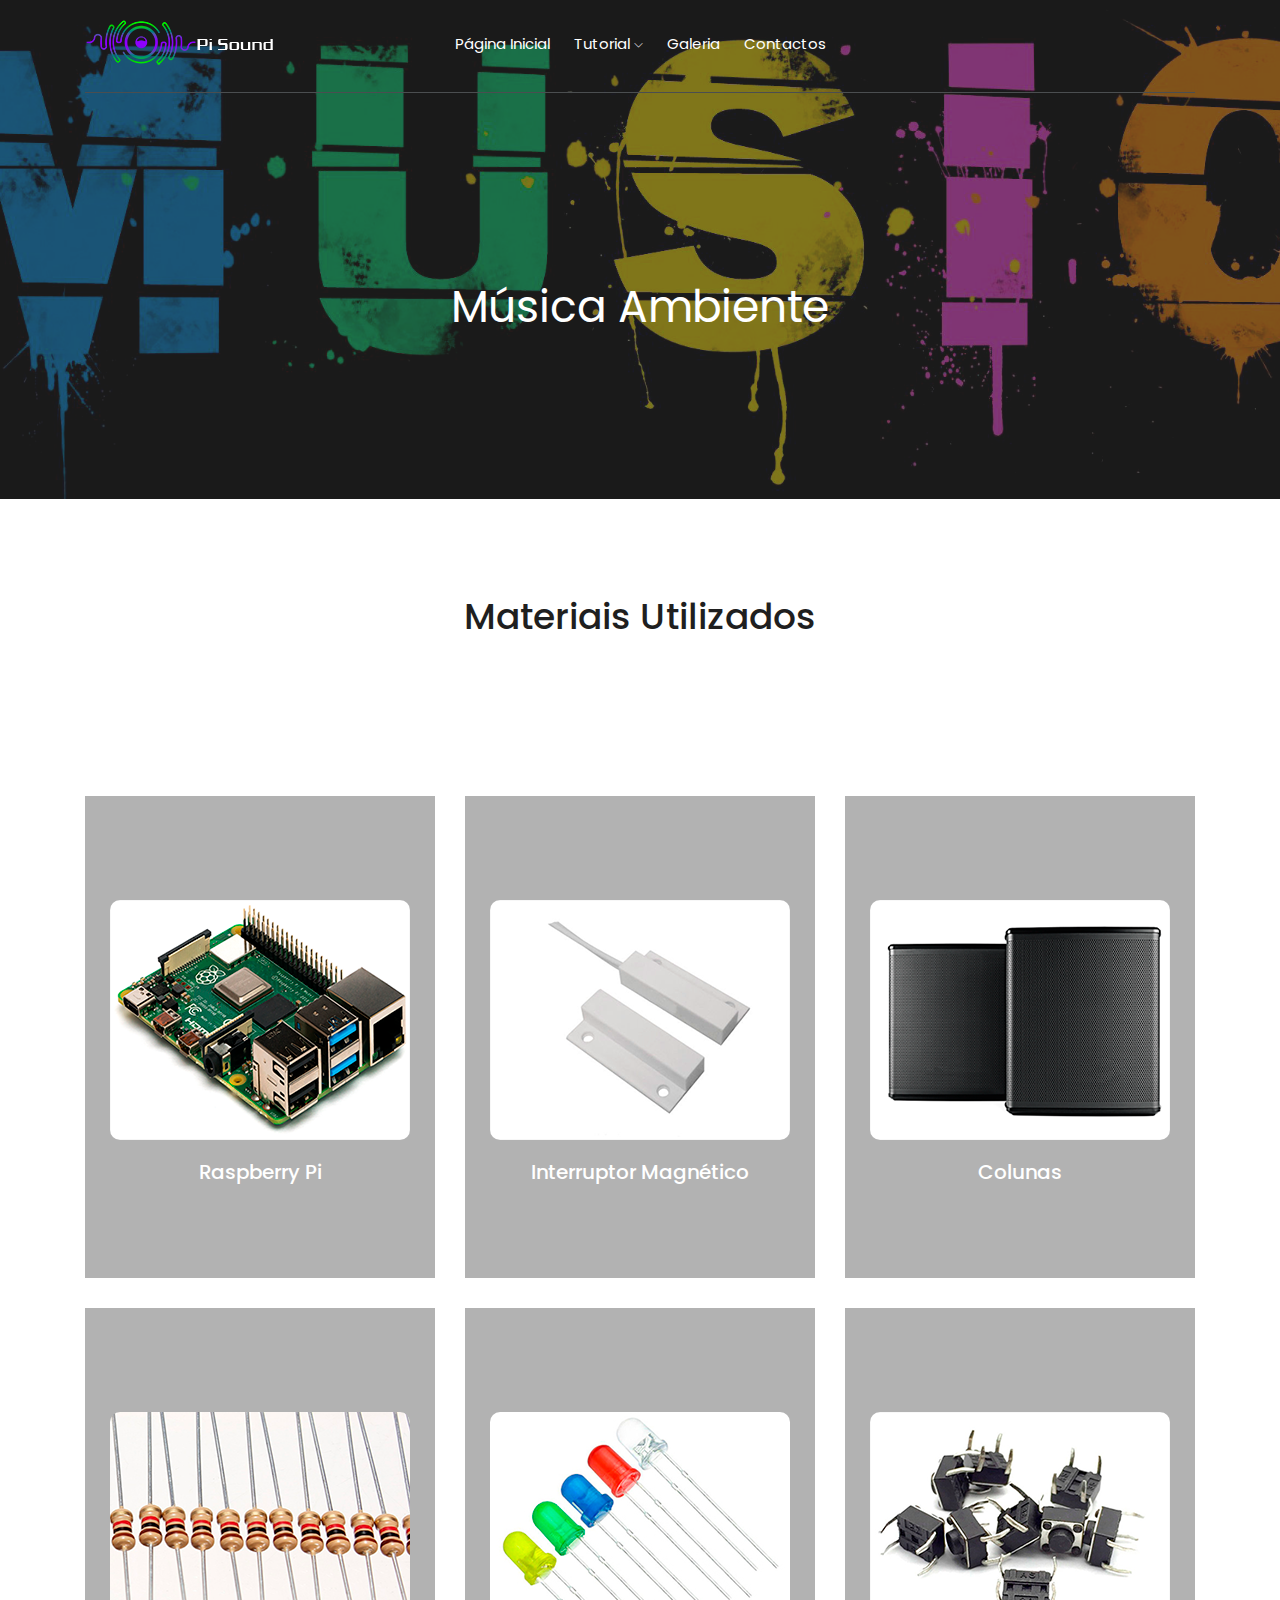
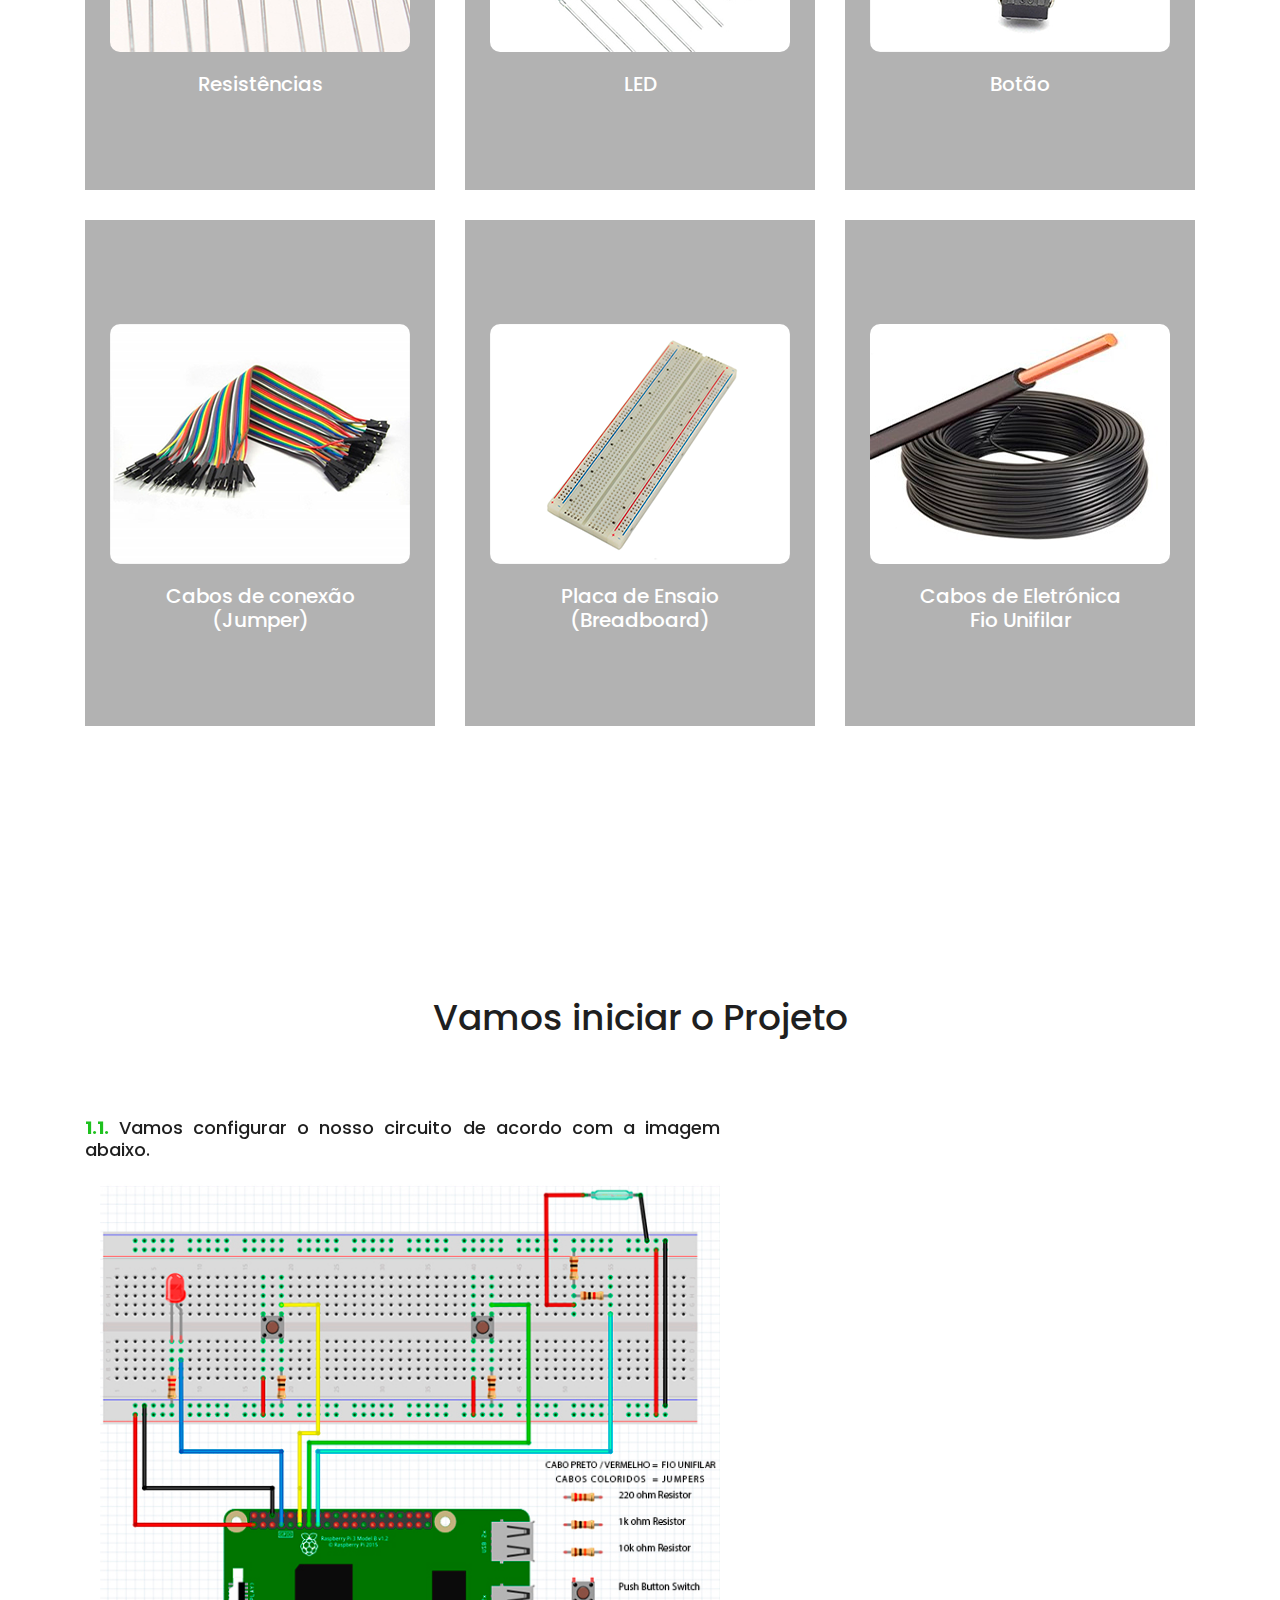
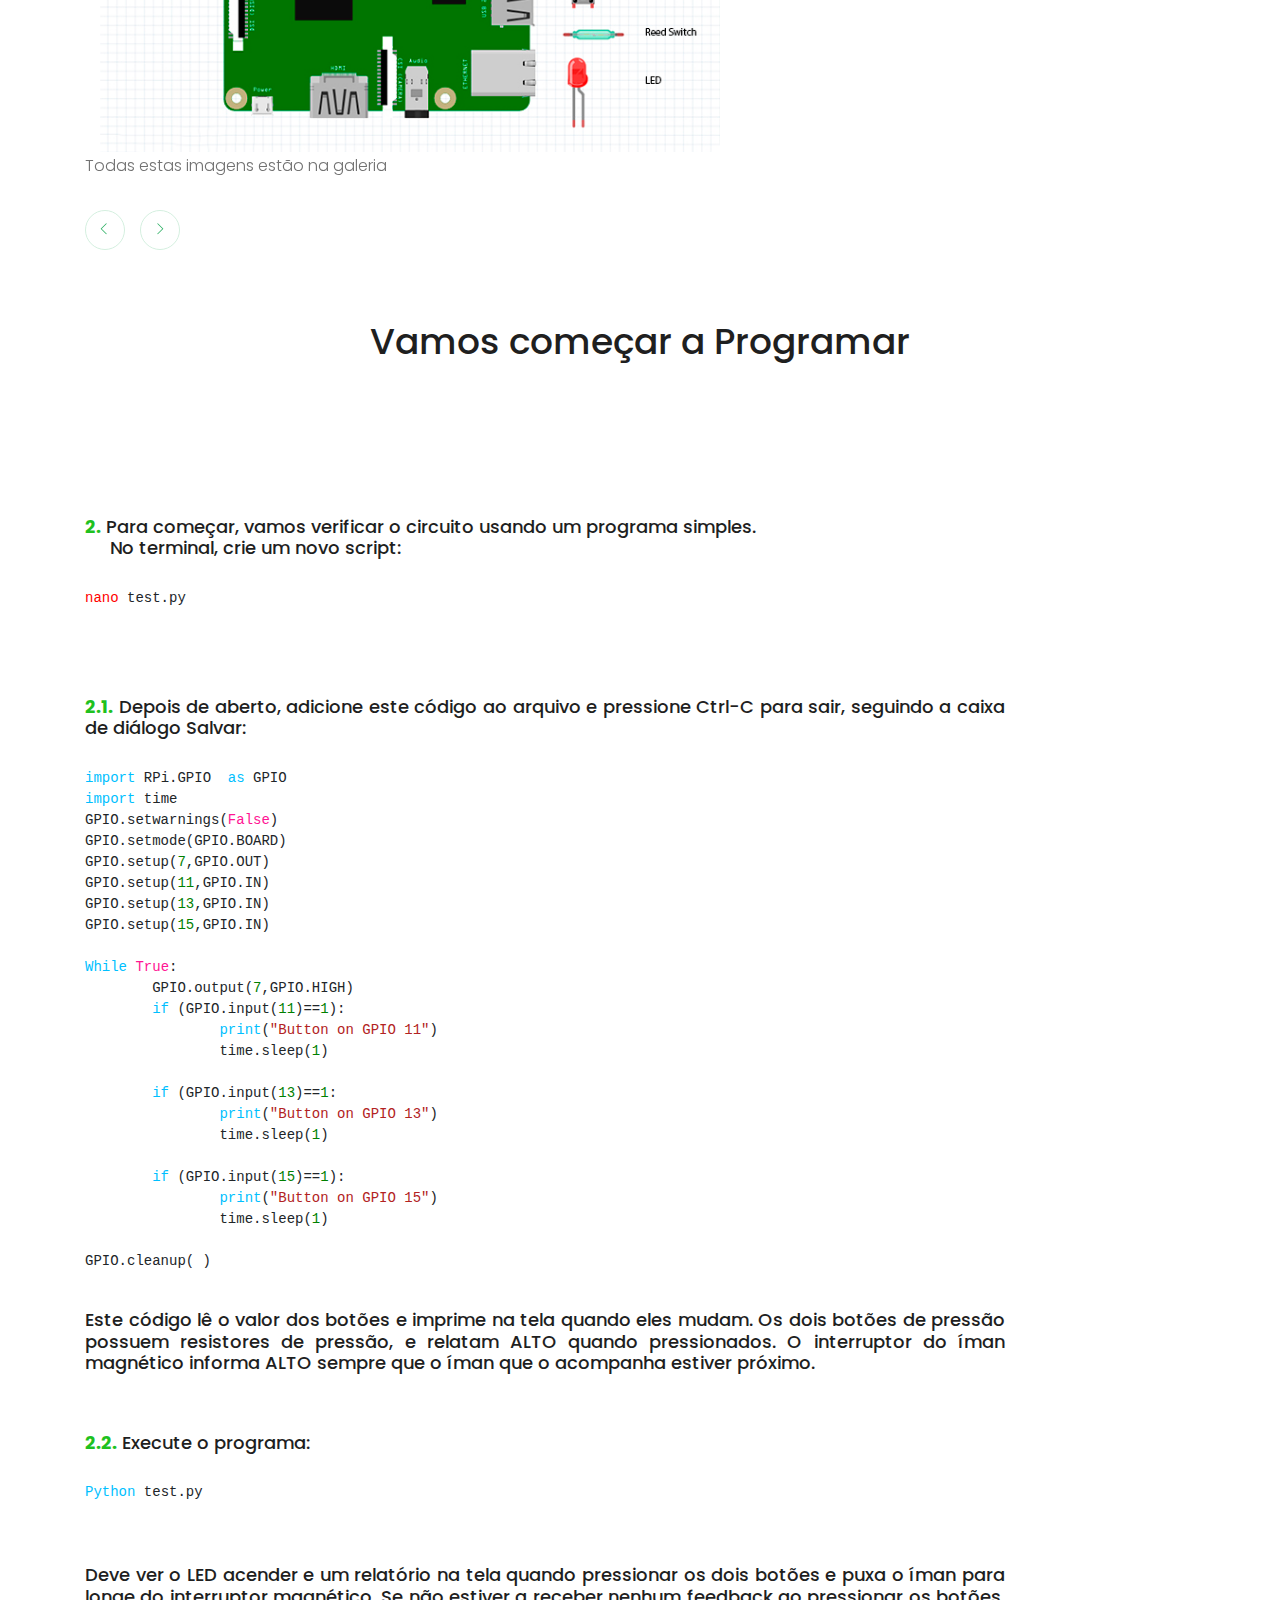
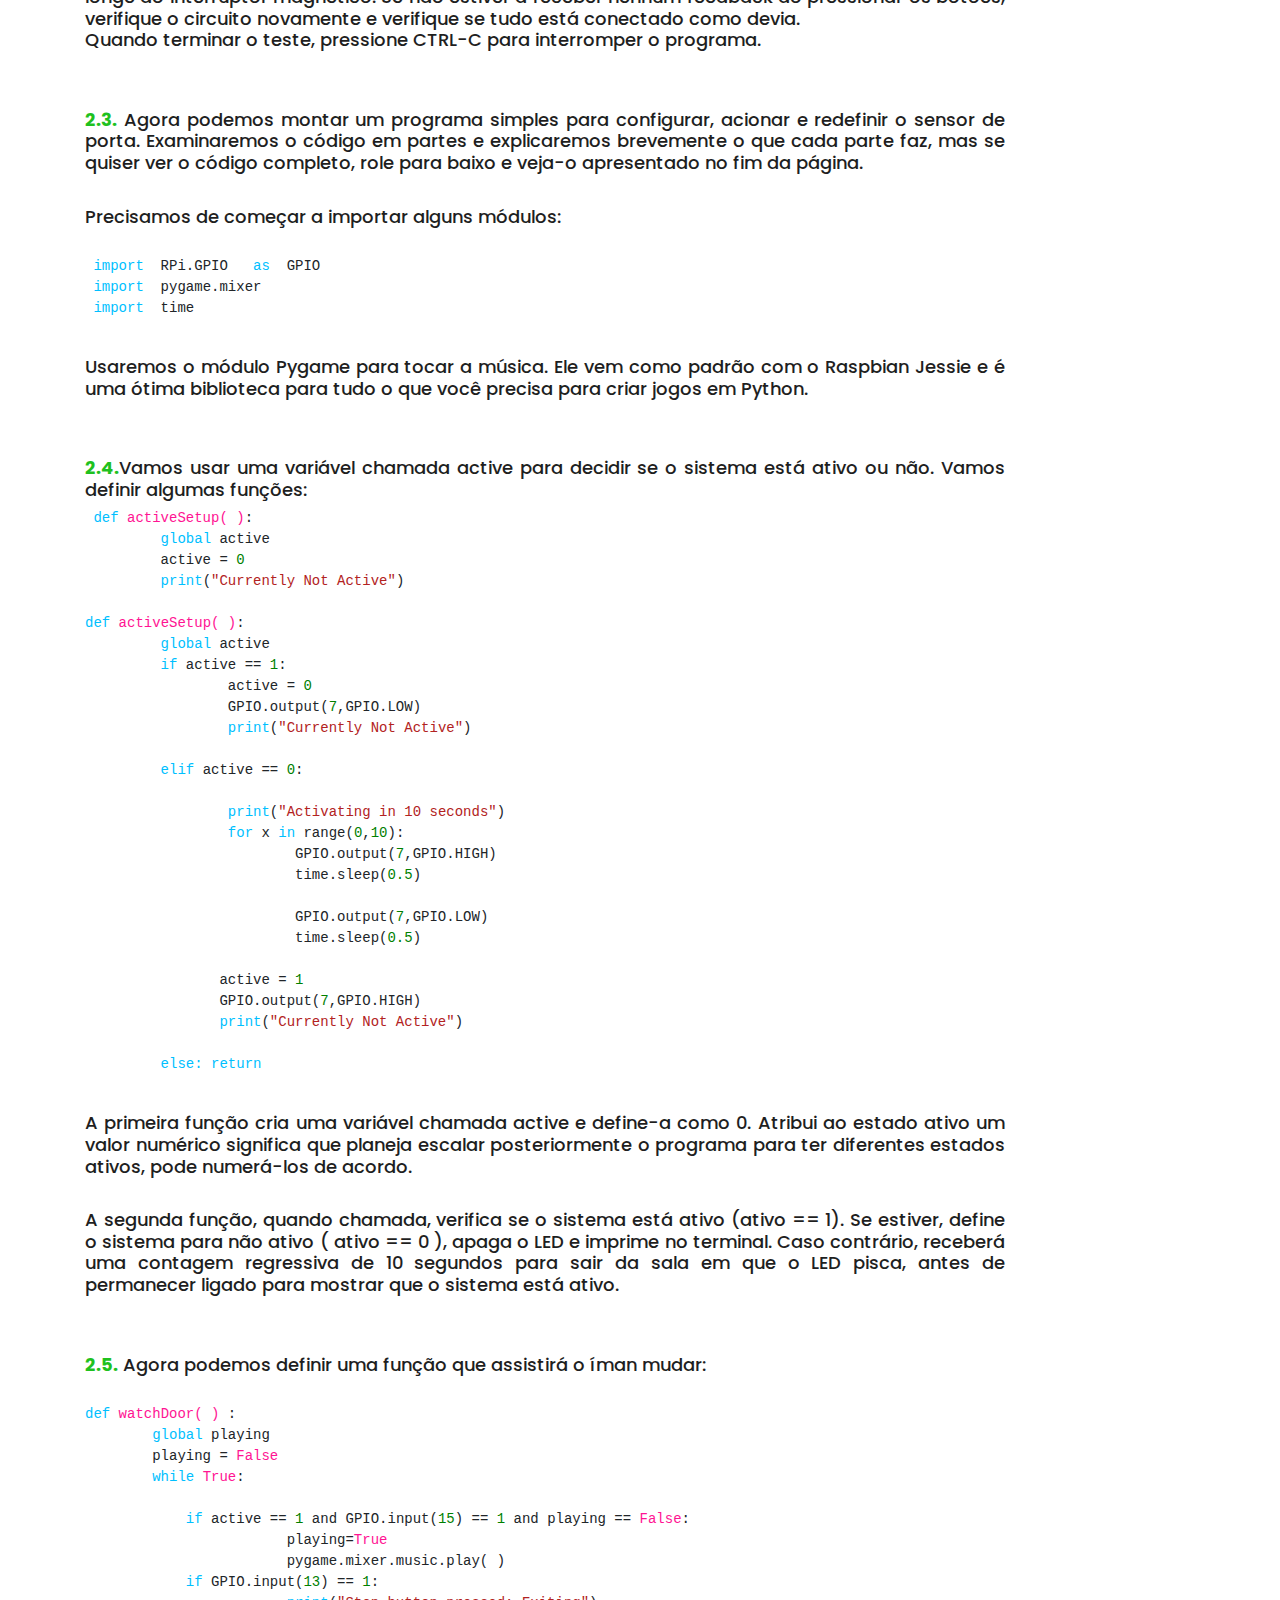
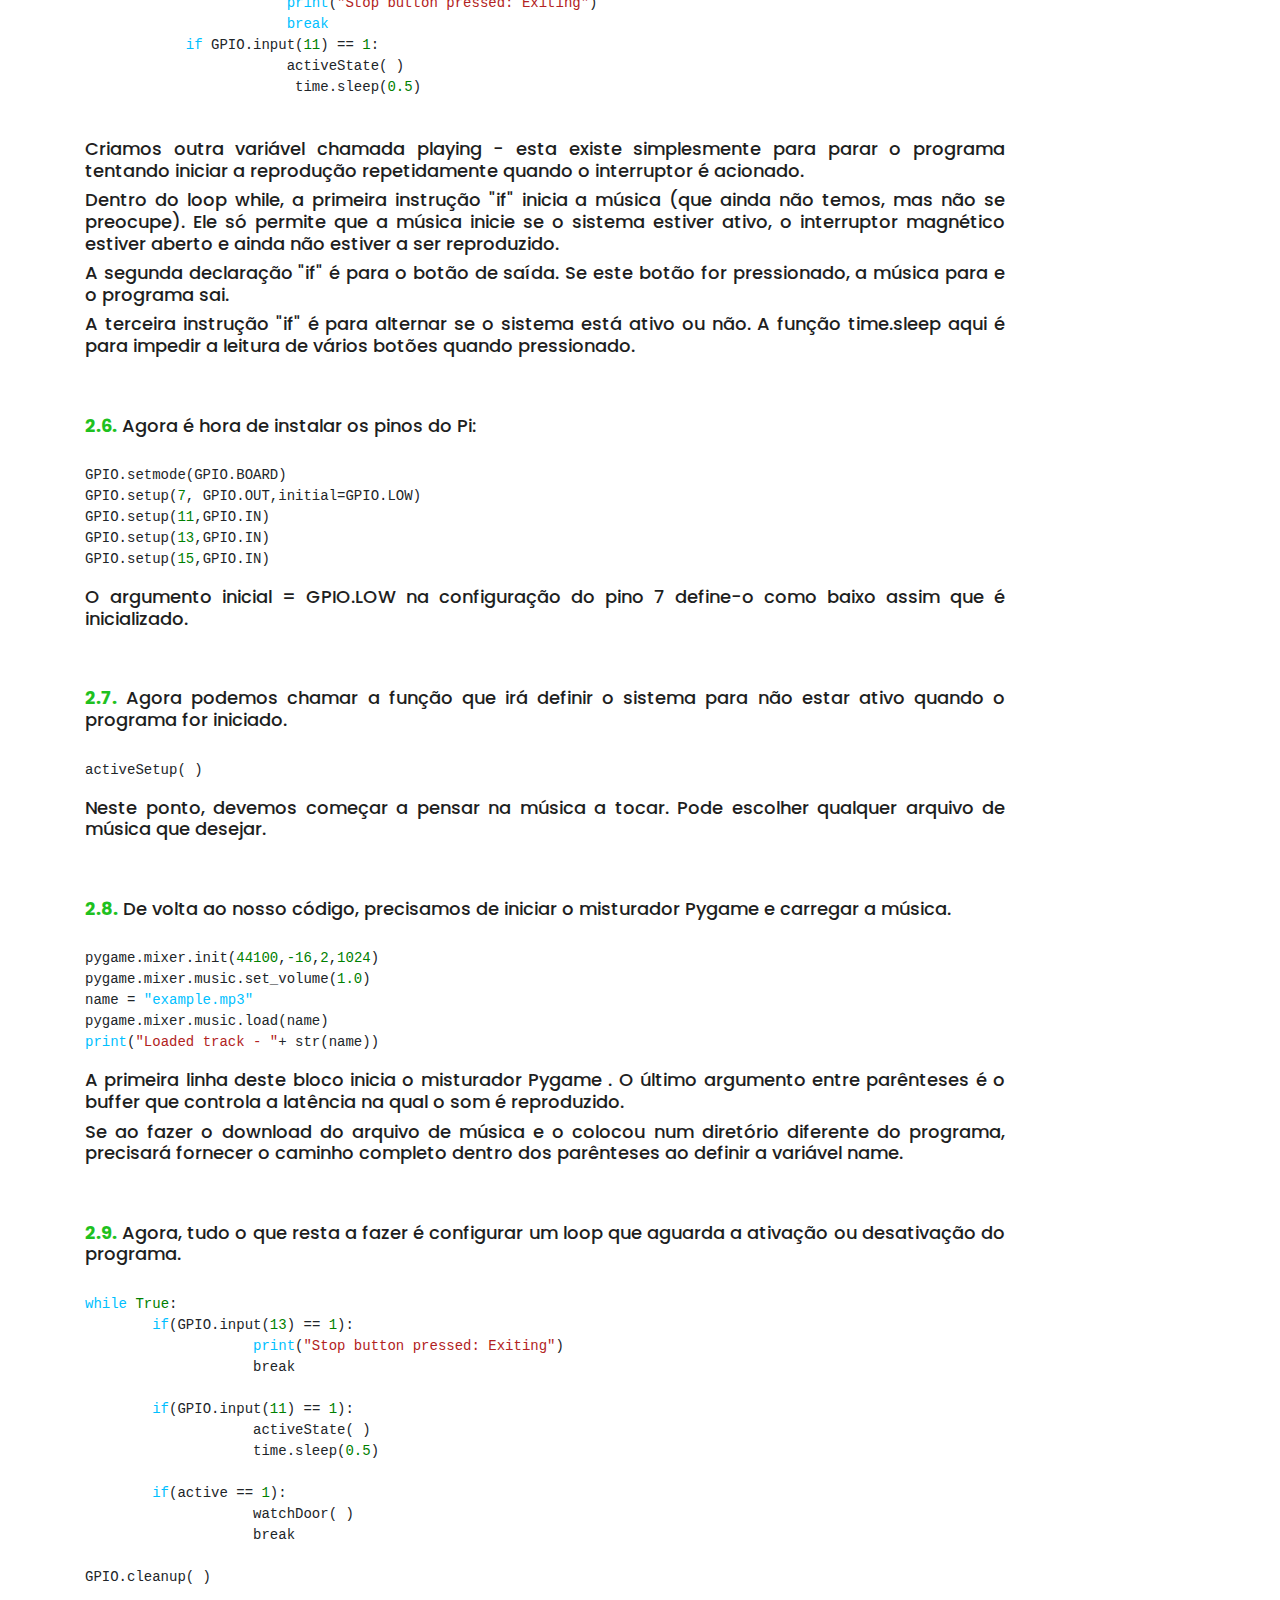
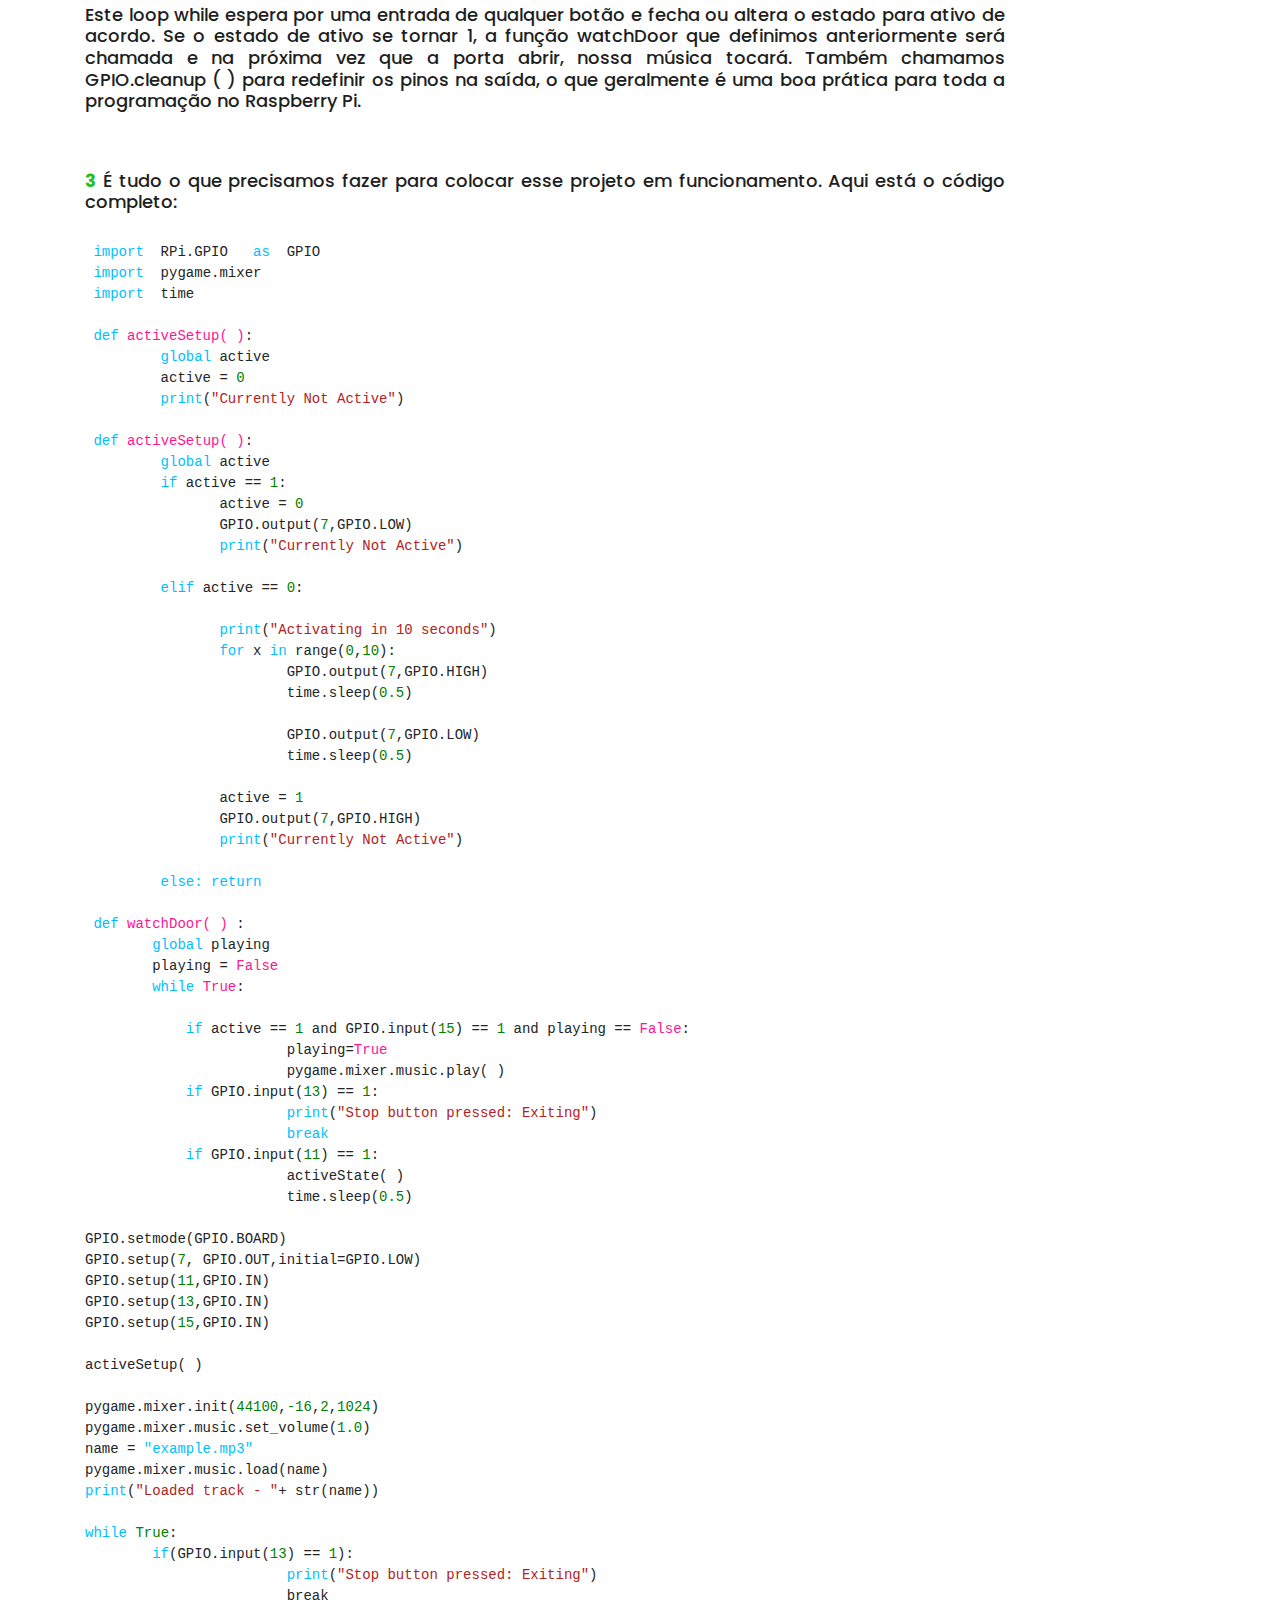
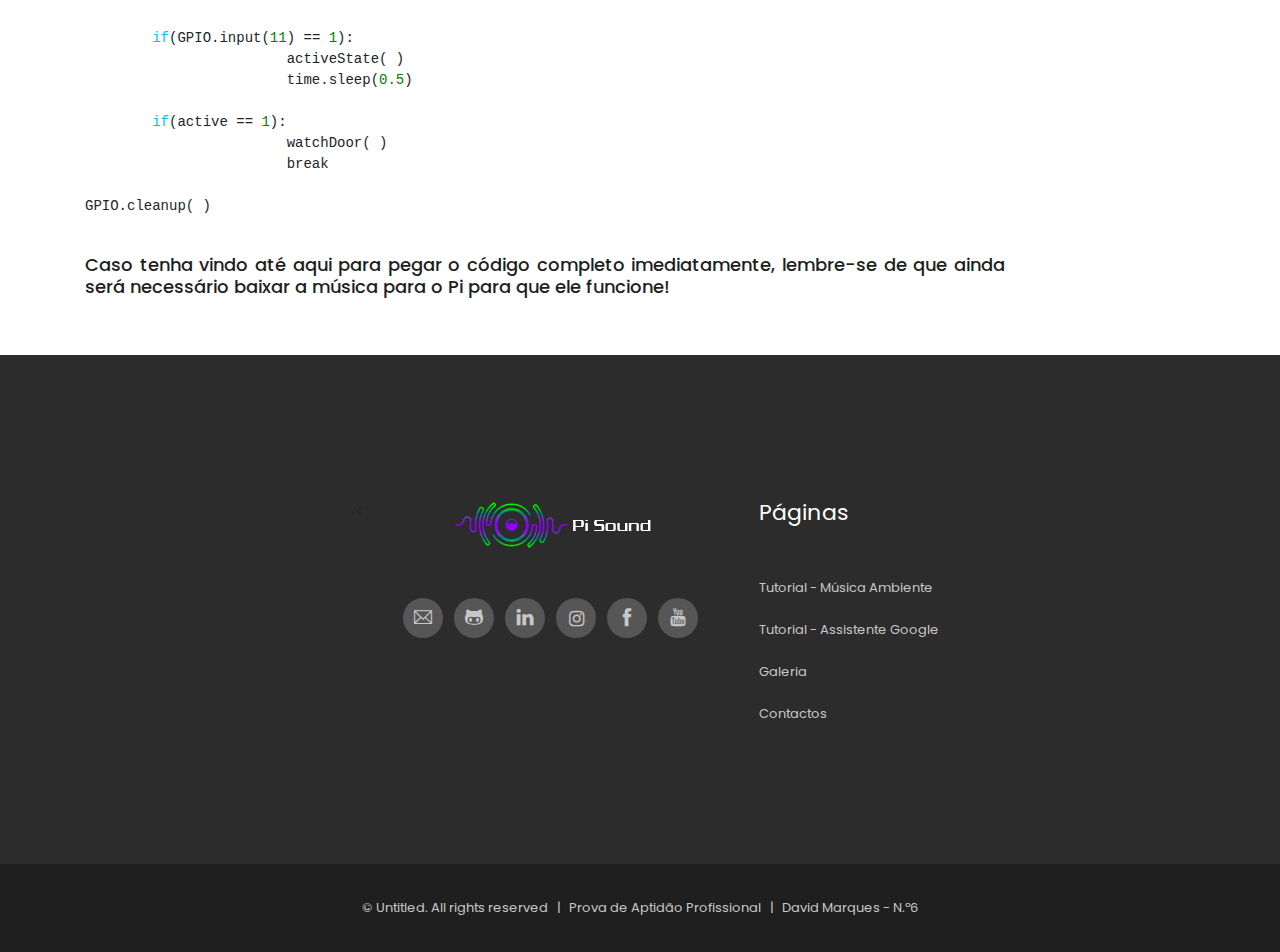
<file: rpipap/musicaambiente.html>
<!doctype html>
<html class="no-js" lang="zxx">

    

<head>
    <meta charset="utf-8">
    <meta http-equiv="x-ua-compatible" content="ie=edge">
    <title>Pi Sound</title>
    <meta name="description" content="">
    <meta name="viewport" content="width=device-width, initial-scale=1">

    <!-- <link rel="manifest" href="site.webmanifest"> -->
    <link rel="shortcut icon" type="image/x-icon" href="img/pap-logo-44.png">
    <!-- Place favicon.ico in the root directory -->

    <!-- CSS here -->
    <link rel="stylesheet" href="css/bootstrap.min.css">
    <link rel="stylesheet" href="css/owl.carousel.min.css">
    <link rel="stylesheet" href="css/magnific-popup.css">
    <link rel="stylesheet" href="css/font-awesome.min.css">
    <link rel="stylesheet" href="css/themify-icons.css">
    <link rel="stylesheet" href="css/nice-select.css">
    <link rel="stylesheet" href="css/flaticon.css">
    <link rel="stylesheet" href="css/gijgo.css">
    <link rel="stylesheet" href="css/animate.css">
    <link rel="stylesheet" href="css/slick.css">
    <link rel="stylesheet" href="css/slicknav.css">
    <link rel="stylesheet" href="css/style.css">
    <!-- <link rel="stylesheet" href="css/responsive.css"> -->
</head>

<style>
b{
    color:#1fc11f;
}

</style>


<body>
    <!--[if lte IE 9]>
            <p class="browserupgrade">You are using an <strong>outdated</strong> browser. Please <a href="https://browsehappy.com/">upgrade your browser</a> to improve your experience and security.</p>
        <![endif]-->

    <!-- header-start -->
    <header>
        <div class="header-area ">
            
            <div id="sticky-header" class="main-header-area">
                <div class="container">
                    <div class="header_bottom_border">
                        <div class="row align-items-center">
                            <div class="col-xl-3 col-lg-2">
                                <div class="logo">
                                    <a href="index.html">
                                        <img src="img/pap-logo-111.png" alt="">
                                    </a>
                                </div>
                            </div>
                            <div class="col-xl-6 col-lg-7">
                                <div class="main-menu  d-none d-lg-block">
                                    <nav>
                                        <ul id="navigation">
                                            <li><a class="active" href="index.html">Página Inicial</a></li>
                                            <li><a href="#">Tutorial <i class="ti-angle-down"></i></a>
                                                <ul class="submenu">
                                                    <li><a href="musicaambiente.html" style="color: #7901fe;">Música Ambiente</a></li>
                                                    <li><a href="assistentegoogle.html">Assistente da Google</a></li>
                                                </ul>
                                            </li>                                        
                                            <li><a href="galeria.html">Galeria</a></li>                                                                           
                                            <li><a href="contactos.html">Contactos</a></li>
                                        </ul>
                                    </nav>
                                </div>
                            </div>
                        
                            <div class="col-12">
                                <div class="mobile_menu d-block d-lg-none"></div>
                            </div>
                        </div>
                    </div>

                </div>
            </div>
        </div>
    </header>
    <!-- header-end -->
    <!-- header-end -->
    <!-- header-end -->

    <!-- bradcam_area  -->
    <div class="bradcam_area breadcam_bg_7">
        <div class="container">
            <div class="row">
                <div class="col-xl-12">
                    <div class="bradcam_text text-center">
                        <h3>Música Ambiente</h3>
                    </div>
                </div>
            </div>
        </div>
    </div>
    <!--/ bradcam_area  -->
    <br><br><br><br>
    <h1 align="center">Materiais Utilizados</h2>
    
    <!-- service_area_start -->
    <div class="service_area">
        <div class="container">
            <div class="row">
                <div class="col-xl-4 col-md-4">
                    <div class="single_service">
                        <div class="service_hover">
                            <img src="img/about/musicaambiente/pi4-1.png">
                            <div style="bottom:0%; left:0%; right:0%; text-align:center;">
                            <h3 >Raspberry Pi</h3></div>
                            <div class="hover_content">
                                <div class="hover_content_inner">
                                    <h4>Raspberry Pi</h4>
                                    <p>Existem vários modelos de Raspberry Pi e, para a maioria das pessoas. O Raspberry Pi 4 Modelo B é o mais novo, mais rápido e mais fácil de usar. <br> Raspberry PI 4 (utilizado)</p>
                                </div>
                            </div>
                            
                        </div>
                    </div>
                </div>
                <div class="col-xl-4 col-md-4">
                    <div class="single_service">
                        <div class="service_hover">
                            <img src="img/about/musicaambiente/im-1.png">
                            <div style="bottom:0%; left:0%; right:0%; text-align:center;">
                            <h3 align="top">Interruptor Magnético</h3></div>
                            <div class="hover_content">
                                    <div class="hover_content_inner">
                                        <h4>Interruptor Magnético</h4>
                                        <p>Sensores magnéticos são sensores acionados a partir de um campo magnético geralmente proveniente de um íman permanente ou de uma bobina.</p>
                                    </div>
                                </div>
                        </div>
                    </div>
                </div>
                <div class="col-xl-4 col-md-4">
                    <div class="single_service">
                        <div class="service_hover">
                            <img src="img/about/musicaambiente/colunas-1.png">
                            <div style="bottom:0%; left:0%; right:0%; text-align:center;">
                                <h3 align="top">Colunas</h3></div>
                            <div class="hover_content">
                                    <div class="hover_content_inner">
                                        <h4>Colunas</h4>
                                        <p>Não é necessário nenhuma tipo de coluna em específico. Mas é mais fácil umna coluna com entrada 3.5mm</p>
                                    </div>
                                </div>
                        </div>
                    </div>
                </div>
            </div>
        </div>
        <div class="container">
            <div class="row">
                <div class="col-xl-4 col-md-4">
                    <div class="single_service">
                        <div class="service_hover">
                            <img src="img/about/musicaambiente/resistencia-1.png">
                            <div style="bottom:0%; left:0%; right:0%; text-align:center;">
                            <h3>Resistências</h3></div>
                            <div class="hover_content">
                                <div class="hover_content_inner">
                                    <h4>Resistências</h4>
                                    <p>1 x 220 Ohm resistências<br>1 x 1K Ohm resistências <br> 3 x 10K Ohm resistências <br> Resistência elétrica é é um dispositivo elétrico muito utilizado em eletrônica.</p>
                                </div>
                            </div>
                        </div>
                    </div>
                </div>
                <div class="col-xl-4 col-md-4">
                    <div class="single_service">
                        <div class="service_hover">
                            <img src="img/about/musicaambiente/led-1.png">
                            <div style="bottom:0%; left:0%; right:0%; text-align:center;">
                            <h3>LED</h3></div>
                            <div class="hover_content">
                                    <div class="hover_content_inner">
                                        <h4>LED</h4>
                                        <p>LED é usado para a emissão de luz em locais e instrumentos onde se torna mais conveniente a sua utilização no lugar de uma lâmpada.</p>
                                    </div>
                                </div>
                        </div>
                    </div>
                </div>
                <div class="col-xl-4 col-md-4">
                    <div class="single_service">
                        <div class="service_hover">
                            <img src="img/about/musicaambiente/botao-1.png">
                            <div style="bottom:0%; left:0%; right:0%; text-align:center;">
                            <h3>Botão</h3></div>
                            <div class="hover_content">
                                    <div class="hover_content_inner">
                                        <h4>Botão</h4>
                                        <p>2 x Botão miniatura 4 pinos</p>
                                    </div>
                                </div>
                        </div>
                    </div>
                </div>
            </div>
        </div>
        <div class="container">
            <div class="row">
                <div class="col-xl-4 col-md-4">
                    <div class="single_service">
                        <div class="service_hover">
                            <img src="img/about/musicaambiente/jumper-1.png">
                            <div style="bottom:0%; left:0%; right:0%; text-align:center;">
                            <h3>Cabos de conexão <br> (Jumper)</h3></div>
                            <div class="hover_content">
                                <div class="hover_content_inner">
                                    <h4>Cabos de conexão</h4>
                                    <p>8 x Jumper Dupont macho-fêmea - 150mm. Coloridos de Preferência</p>
                                </div>
                            </div>
                        </div>
                    </div>
                </div>
                <div class="col-xl-4 col-md-4">
                    <div class="single_service">
                        <div class="service_hover">
                            <img src="img/about/musicaambiente/breadboard-1.png">
                            <div style="bottom:0%; left:0%; right:0%; text-align:center;">
                            <h3>Placa de Ensaio <br> (Breadboard)</h3></div>
                            <div class="hover_content">
                                    <div class="hover_content_inner">
                                        <h4>Placa de Ensaio</h4>
                                        <p>Placa de ensaio transparente de 800 contactos. <br> É uma placa com orifícios e conexões 
                                                    condutoras para montagem de circuitos elétricos experimentais.</p>
                                    </div>
                                </div>
                        </div>
                    </div>
                </div>
                <div class="col-xl-4 col-md-4">
                    <div class="single_service">
                        <div class="service_hover">
                            <img src="img/about/musicaambiente/unifilar-1.png">
                            <div style="bottom:0%; left:0%; right:0%; text-align:center;">
                            <h3>Cabos de Eletrónica <br> Fio Unifilar </h3></div>
                            <div class="hover_content">
                                    <div class="hover_content_inner">
                                        <h4>Fio Unifilar</h4>
                                        <p>30 cm de Cabo Unifilar</p>
                                    </div>
                                </div>
                        </div>
                    </div>
                </div>
            </div>
        </div>
    </div>
    <!-- service_area_end -->
    <br><br><br><br><br>
    <h1 align="center">Vamos iniciar o Projeto </h1>
    <!-- financial_solution -->
    
    <div class="financial_solution_area minus_top_padding">
        <div class="container">
            <div class="row">
                <div class="col-xl-7 col-lg-7">
                    <div class="financial_active owl-carousel">
                        
                        <div class="single_finalcial_wrap">                          
                            <h4 align ="justify"> <b>1.1.</b> Vamos configurar o nosso circuito de acordo com a imagem abaixo.</h4>
                            
                            <img src="img/about/musicaambiente/rpi.png" >
                            <p>Todas estas imagens estão na galeria</p>
                        </div>
                        <div class="single_finalcial_wrap">                          
                            <h4 align ="justify"> <b>1.2.</b> O LED está conectado ao pino 7 no Raspberry Pi. Os dois botões estão conectados aos pinos 11 e 13 e o 
                                interruptor magnético <br> conecta-se ao pino 15. A energia vai para os pinos 1 (3v3) e 6 (Gnd).</h4>
                            <img src="img/about/musicaambiente/pin.png" >
                            <p>Certifique-se de verificar se tudo está exatamente no lugar certo.</p>
                            <p>Todas estas imagens estão na galeria</p>
                        </div>
                        <div class="single_finalcial_wrap">                          
                            <h4 align ="justify"> <b>1.3.</b> Enquanto estiver a testar o projeto, pode ajudar a manter o interruptor magnético à sua frente, para que possa ativá-lo ou desativá-lo facilmente.
                                Quando o projeto estiver em funcionamento, poderá anexar temporariamente o interruptor à sua porta usando fita adesiva ou, 
                                se estiver mais confiante, poderá conectá-lo permanentemente para uso em projetos futuros!
                            </h4>
                            <style type="text/css">
                                img{border-radius: 10px;}
                                </style>
                            <img src="img/about/musicaambiente/IMporta.png">
                        </div>
                        <div class="single_finalcial_wrap">                          
                            <h4 align ="justify"> <b>1.4.</b> Conecte a saída de 3,5 mm do seu Pi ao seu sistema de altifalante/colunas. Depois que tudo estiver montado, deve ser algo como isto:
                                <style type="text/css">
                                    img{border-radius: 10px;}
                                    </style>
                                <img src="img/about/musicaambiente/montagem.png">        
                        </div>
                        <div class="single_finalcial_wrap">                          
                            <h4 align ="justify"> <b>1.5.</b> Agora ligue seu Pi caso esteja a usar o Raspberry Pi com um monitor, mouse e teclado acesse o terminal, se estiver usando SSH  abra o terminal, agroa dê scroll e vamos programar.
                        </div>
                    </div>
                </div>
            </div>
        </div>
    </div>

    <h1 align="center">Vamos começar a Programar </h1> <br><br><br><br><br><br>

    <div class="financial_solution_area minus_top_padding">
        <div class="container">
            <div class="row">
                <div class="col-xl-10 col-lg-7">                       
                        <div class="single_finalcial_wrap">                          
                            <h4 align ="justify"><b>2.</b> Para começar, vamos verificar o circuito usando um programa simples. <br> &nbsp;&nbsp;&nbsp;&nbsp; No terminal, crie um novo script: </h4>
                            <pre class="language-bash"><code class="language-bash">
<font color = "red">nano</font> test.py
                                      </code></pre>                       
                        </div>
                </div>
            </div>
        </div>
    </div>


    <div class="financial_solution_area minus_top_padding">
        <div class="container">
            <div class="row">
                <div class="col-xl-10 col-lg-7">                       
                        <div class="single_finalcial_wrap">                          
                            <h4 align ="justify"><b>2.1.</b> Depois de aberto, adicione este código ao arquivo e pressione Ctrl-C para sair, seguindo a caixa de diálogo Salvar: </h4>
                            <pre class="language-bash"><code class="language-bash">
<font color = "DeepSkyBlue">import</font> RPi.GPIO  <font color = "DeepSkyBlue">as</font> GPIO
<font color = "DeepSkyBlue">import</font> time
GPIO.setwarnings(<font color = "DeepPink">False</font>)
GPIO.setmode(GPIO.BOARD)
GPIO.setup(<font color = "Green">7</font>,GPIO.OUT)
GPIO.setup(<font color = "Green">11</font>,GPIO.IN)
GPIO.setup(<font color = "Green">13</font>,GPIO.IN)
GPIO.setup(<font color = "Green">15</font>,GPIO.IN)

<font color = "DeepSkyBlue">While</font> <font color = "DeepPink">True</font>:
        GPIO.output(<font color = "Green">7</font>,GPIO.HIGH)
        <font color = "DeepSkyBlue">if</font> (GPIO.input(<font color = "Green">11</font>)==<font color = "Green">1</font>):
                <font color = "DeepSkyBlue">print</font>(<font color = "FireBrick">"Button on GPIO 11"</font>)
                time.sleep(<font color = "Green">1</font>)

        <font color = "DeepSkyBlue">if</font> (GPIO.input(<font color = "Green">13</font>)==<font color = "Green">1</font>:
                <font color = "DeepSkyBlue">print</font>(<font color = "FireBrick">"Button on GPIO 13"</font>)
                time.sleep(<font color = "Green">1</font>)

        <font color = "DeepSkyBlue">if</font> (GPIO.input(<font color = "Green">15</font>)==<font color = "Green">1</font>):
                <font color = "DeepSkyBlue">print</font>(<font color = "FireBrick">"Button on GPIO 15"</font>)
                time.sleep(<font color = "Green">1</font>)

GPIO.cleanup( )
                                      </code></pre>
                                      <h4 align ="justify"> Este código lê o valor dos botões e imprime na tela quando eles mudam. Os dois botões de pressão possuem resistores de pressão, 
                                        e relatam ALTO quando pressionados. O interruptor do íman magnético informa ALTO sempre que o íman que o acompanha estiver próximo.
                                       </h4>                  
                        </div>
                </div>
            </div>
        </div>
    </div>


    <div class="financial_solution_area minus_top_padding">
        <div class="container">
            <div class="row">
                <div class="col-xl-10 col-lg-7">                       
                        <div class="single_finalcial_wrap">                          
                            <h4 align ="justify"><b>2.2.</b> Execute o programa:</h4>  
                                <pre class="language-bash"><code class="language-bash">
<font color = "DeepSkyBlue">Python</font> test.py
                                          </code></pre>
                                          <br>
                            <h4 align ="justify">Deve ver o LED acender e um relatório na tela quando pressionar os dois botões e puxa o íman para longe do interruptor magnético. 
                                Se não estiver a receber nenhum feedback ao pressionar os botões, verifique o circuito novamente e verifique se tudo está conectado como devia. <br>
                                Quando terminar o teste, pressione  CTRL-C para interromper o programa.    
                                      
                            </h4>
                        </div>
                </div>
            </div>
        </div>
    </div>


    <div class="financial_solution_area minus_top_padding">
        <div class="container">
            <div class="row">
                <div class="col-xl-10 col-lg-7">                       
                        <div class="single_finalcial_wrap">                          
                            <h4 align ="justify"><b>2.3.</b> Agora podemos montar um programa simples para configurar, acionar e redefinir o sensor de porta. Examinaremos o código em partes e 
                                explicaremos brevemente o que cada parte faz, mas se quiser ver o código completo, role para baixo e veja-o apresentado no fim da página.</h4>   <br>
                                <h4 align ="justify">Precisamos de começar a importar alguns módulos:
                                </h4>
                                <pre class="language-bash"><code class="language-bash">
<font color = "DeepSkyBlue"> import </font> RPi.GPIO  <font color = "DeepSkyBlue"> as </font> GPIO
<font color = "DeepSkyBlue"> import </font> pygame.mixer
<font color = "DeepSkyBlue"> import </font> time
                                          </code></pre>   

                                <h4 align ="justify"> Usaremos o módulo Pygame para tocar a música. Ele vem como padrão com o Raspbian Jessie 
                                    e é uma ótima biblioteca para tudo o que você precisa para criar jogos em Python. </h4>
                            
                        </div>
                </div>
            </div>
        </div>
    </div>

    <div class="financial_solution_area minus_top_padding">
        <div class="container">
            <div class="row">
                <div class="col-xl-10 col-lg-7">                       
                        <div class="single_finalcial_wrap">                          
                                <h4 align ="justify"><b>2.4.</b>Vamos usar uma variável chamada active para decidir se o sistema está ativo ou não. Vamos definir algumas funções:</h4>
                                <pre class="language-bash"><code class="language-bash"><font color = "DeepSkyBlue"> def</font><font color = "DeepPink"> activeSetup( )</font>:
        <font color = "DeepSkyBlue"> global </font>active
         active = <font color = "Green">0</font>
        <font color = "DeepSkyBlue"> print</font>(<font color = "FireBrick">"Currently Not Active"</font>)
                            
<font color = "DeepSkyBlue">def</font><font color = "DeepPink"> activeSetup( )</font>:
        <font color = "DeepSkyBlue"> global</font> active
        <font color = "DeepSkyBlue"> if</font> active == <font color = "Green">1</font>:
                 active = <font color = "Green">0</font>
                 GPIO.output(<font color = "Green">7</font>,GPIO.LOW)
                 <font color = "DeepSkyBlue">print</font>(<font color = "FireBrick">"Currently Not Active"</font>)
                            
        <font color = "DeepSkyBlue"> elif</font> active ==<font color = "Green"> 0</font>:
                            
                <font color = "DeepSkyBlue"> print</font>(<font color = "FireBrick">"Activating in 10 seconds"</font>)
                <font color = "DeepSkyBlue"> for</font> x <font color = "DeepSkyBlue">in</font> range(<font color = "Green">0</font>,<font color = "Green">10</font>):
                         GPIO.output(<font color = "Green">7</font>,GPIO.HIGH)
                         time.sleep(<font color = "Green">0.5</font>)
                            
                         GPIO.output(<font color = "Green">7</font>,GPIO.LOW)
                         time.sleep(<font color = "Green">0.5</font>)
                            
                active =<font color = "Green"> 1</font>
                GPIO.output(<font color = "Green">7</font>,GPIO.HIGH)
                <font color = "DeepSkyBlue">print</font>(<font color = "FireBrick">"Currently Not Active"</font>)
                            
        <font color = "DeepSkyBlue"> else: return</font>
                               </code></pre> 
                               <h4 align ="justify"> A primeira função cria uma variável chamada active e define-a como 0. Atribui ao estado ativo um valor numérico significa 
                                que planeja escalar posteriormente o programa para ter diferentes estados ativos, pode numerá-los de acordo.</h4>   
                                <br>
                            <h4 align ="justify">A segunda função, quando chamada, verifica se o sistema está ativo (ativo == 1). Se estiver, define o sistema para não ativo
                                ( ativo == 0 ), apaga o LED e imprime no terminal. Caso contrário, receberá uma contagem regressiva de 10 segundos para sair da sala em que 
                                o LED pisca, antes de permanecer ligado para mostrar que o sistema está ativo.                           
                        </div>
                </div>
            </div>
        </div>
    </div>


   

    <div class="financial_solution_area minus_top_padding">
        <div class="container">
            <div class="row">
                <div class="col-xl-10 col-lg-7">                       
                        <div class="single_finalcial_wrap">                          
                            <h4 align ="justify"><b>2.5.</b> Agora podemos definir uma função que assistirá o íman mudar:</h4> 
<pre class="language-bash"><code class="language-bash">
<font color = "DeepSkyBlue">def</font><font color = "DeepPink"> watchDoor( ) </font>:
        <font color = "DeepSkyBlue">global</font> playing
        playing = <font color = "DeepPink">False</font>
        <font color = "DeepSkyBlue">while</font> <font color = "DeepPink">True</font>:

            <font color = "DeepSkyBlue">if</font> active == <font color = "Green">1</font> and GPIO.input(<font color = "Green">15</font>) == <font color = "Green">1</font> and playing == <font color = "DeepPink">False</font>:
                        playing=<font color = "DeepPink">True</font>
                        pygame.mixer.music.play( )
            <font color = "DeepSkyBlue">if</font> GPIO.input(<font color = "Green">13</font>) == <font color = "Green">1</font>:
                        <font color = "DeepSkyBlue">print</font>(<font color = "FireBrick">"Stop button pressed: Exiting"</font>)
                        <font color = "DeepSkyBlue">break</font>
            <font color = "DeepSkyBlue">if</font> GPIO.input(<font color = "Green">11</font>) == <font color = "Green">1</font>:
                        activeState( )
                         time.sleep(<font color = "Green">0.5</font>)
</code></pre>           
                            <br>
                            <h4 align ="justify"> Criamos outra variável chamada playing - esta existe simplesmente para parar o programa tentando iniciar a reprodução repetidamente quando o interruptor é acionado.</h4> 
                            
                            <h4 align ="justify"> Dentro do loop while, a primeira instrução "if" inicia a música (que ainda não temos, mas não se preocupe). Ele só permite que a música inicie se o sistema 
                                estiver ativo, o interruptor magnético estiver aberto e ainda não estiver a ser reproduzido.</h4>

                            <h4 align ="justify"> A segunda declaração "if" é para o botão de saída. Se este botão for pressionado, a música para e o programa sai.</h4>

                            <h4 align ="justify"> A terceira instrução "if" é para alternar se o sistema está ativo ou não. A função time.sleep aqui é para impedir a leitura de vários botões quando pressionado.</h4>
                            
                        </div>
                </div>
            </div>
        </div>
    </div>


    <div class="financial_solution_area minus_top_padding">
        <div class="container">
            <div class="row">
                <div class="col-xl-10 col-lg-7">                       
                        <div class="single_finalcial_wrap">                          
                            <h4 align ="justify"><b>2.6.</b> Agora é hora de instalar os pinos do Pi: </h4> 
<pre class="language-bash"><code class="language-bash">
GPIO.setmode(GPIO.BOARD)
GPIO.setup(<font color = "Green">7</font>, GPIO.OUT,initial=GPIO.LOW)
GPIO.setup(<font color = "Green">11</font>,GPIO.IN)
GPIO.setup(<font color = "Green">13</font>,GPIO.IN)
GPIO.setup(<font color = "Green">15</font>,GPIO.IN)
</code></pre>           
                            <h4 align ="justify"> O argumento inicial = GPIO.LOW na configuração do pino 7 define-o como baixo assim que é inicializado.</h4>                  
                        </div>
                </div>
            </div>
        </div>
    </div>

    <div class="financial_solution_area minus_top_padding">
        <div class="container">
            <div class="row">
                <div class="col-xl-10 col-lg-7">                       
                        <div class="single_finalcial_wrap">                          
                            <h4 align ="justify"><b>2.7.</b> Agora podemos chamar a função que irá definir o sistema para não estar ativo quando o programa for iniciado. </h4> 
<pre class="language-bash"><code class="language-bash">
activeSetup( )
</code></pre>              
                            <h4 align="justify"> Neste ponto, devemos começar a pensar na música a tocar. Pode escolher qualquer arquivo de música que desejar.</h4>                                        
                        </div>
                </div>
            </div>
        </div>
    </div>


    <div class="financial_solution_area minus_top_padding">
        <div class="container">
            <div class="row">
                <div class="col-xl-10 col-lg-7">                       
                        <div class="single_finalcial_wrap">                          
                            
                            <h4 align ="justify"><b>2.8.</b> De volta ao nosso código, precisamos de iniciar o misturador Pygame e carregar a música.</h4> 
<pre class="language-bash"><code class="language-bash">
pygame.mixer.init(<font color = "Green">44100</font>,<font color = "Green">-16</font>,<font color = "Green">2</font>,<font color = "Green">1024</font>)
pygame.mixer.music.set_volume(<font color = "Green">1.0</font>)
name = <font color = "DeepSkyBlue">"example.mp3"</font>
pygame.mixer.music.load(name)
<font color = "DeepSkyBlue">print</font>(<font color = "FireBrick">"Loaded track - "</font>+ str(name))
</code></pre>              
                            <h4 align ="justify"> A primeira linha deste bloco inicia o misturador Pygame . O último argumento entre parênteses é o buffer que controla a 
                                latência na qual o som é reproduzido.</h4> 
                            <h4 align ="justify"> Se ao fazer o download do arquivo de música e o colocou num diretório diferente do programa, precisará fornecer o caminho completo 
                                dentro dos parênteses ao definir a variável name.</h4>                                        
                        </div>
                </div>
            </div>
        </div>
    </div>


    <div class="financial_solution_area minus_top_padding">
        <div class="container">
            <div class="row">
                <div class="col-xl-10 col-lg-7">                       
                        <div class="single_finalcial_wrap">                          
                            <h4 align ="justify"><b>2.9.</b> Agora, tudo o que resta a fazer é configurar um loop que aguarda a ativação ou desativação do programa.</h4> 
<pre class="language-bash"><code class="language-bash">
<font color = "DeepSkyBlue">while</font> <font color = "Green">True</font>:
        <font color = "DeepSkyBlue">if</font>(GPIO.input(<font color = "Green">13</font>) == <font color = "Green">1</font>):
                    <font color = "DeepSkyBlue">print</font>(<font color = "FireBrick">"Stop button pressed: Exiting"</font>)
                    break

        <font color = "DeepSkyBlue">if</font>(GPIO.input(<font color = "Green">11</font>) == <font color = "Green">1</font>):
                    activeState( )
                    time.sleep(<font color = "Green">0.5</font>)

        <font color = "DeepSkyBlue">if</font>(active == <font color = "Green">1</font>):
                    watchDoor( )
                    break

GPIO.cleanup( )
</code></pre>              
                            <h4 align ="justify"> Este loop while espera por uma entrada de qualquer botão e fecha ou altera o estado para ativo de acordo. 
                                Se o estado de ativo se tornar 1, a função watchDoor que definimos anteriormente será chamada e na próxima vez que a porta abrir, 
                                nossa música tocará. Também chamamos GPIO.cleanup ( ) para redefinir os pinos na saída, o que geralmente é uma boa prática para toda 
                                a programação no Raspberry Pi.</h4> 
                                                                
                        </div>
                </div>
            </div>
        </div>
    </div>


    <div class="financial_solution_area minus_top_padding">
        <div class="container">
            <div class="row">
                <div class="col-xl-10 col-lg-7">                       
                        <div class="single_finalcial_wrap">                          
                            <h4 align ="justify"> <b>3</b> É tudo o que precisamos fazer para colocar esse projeto em funcionamento. Aqui está o código completo: </h4>
                            <pre class="language-bash"><code class="language-bash">
<font color = "DeepSkyBlue"> import </font> RPi.GPIO  <font color = "DeepSkyBlue"> as </font> GPIO
<font color = "DeepSkyBlue"> import </font> pygame.mixer
<font color = "DeepSkyBlue"> import </font> time

<font color = "DeepSkyBlue"> def</font><font color = "DeepPink"> activeSetup( )</font>:
        <font color = "DeepSkyBlue"> global </font>active
         active = <font color = "Green">0</font>
        <font color = "DeepSkyBlue"> print</font>(<font color = "FireBrick">"Currently Not Active"</font>)

 <font color = "DeepSkyBlue">def</font><font color = "DeepPink"> activeSetup( )</font>:
        <font color = "DeepSkyBlue"> global</font> active
         <font color = "DeepSkyBlue">if</font> active == <font color = "Green">1</font>:
                active = <font color = "Green">0</font>
                GPIO.output(<font color = "Green">7</font>,GPIO.LOW)
               <font color = "DeepSkyBlue"> print</font>(<font color = "FireBrick">"Currently Not Active"</font>)

        <font color = "DeepSkyBlue"> elif</font> active ==<font color = "Green"> 0</font>:

               <font color = "DeepSkyBlue"> print</font>(<font color = "FireBrick">"Activating in 10 seconds"</font>)
               <font color = "DeepSkyBlue"> for</font> x <font color = "DeepSkyBlue">in</font> range(<font color = "Green">0</font>,<font color = "Green">10</font>):
                        GPIO.output(<font color = "Green">7</font>,GPIO.HIGH)
                        time.sleep(<font color = "Green">0.5</font>)

                        GPIO.output(<font color = "Green">7</font>,GPIO.LOW)
                        time.sleep(<font color = "Green">0.5</font>)

                active =<font color = "Green"> 1</font>
                GPIO.output(<font color = "Green">7</font>,GPIO.HIGH)
               <font color = "DeepSkyBlue"> print</font>(<font color = "FireBrick">"Currently Not Active"</font>)

        <font color = "DeepSkyBlue"> else: return</font>

<font color = "DeepSkyBlue"> def</font><font color = "DeepPink"> watchDoor( ) </font>:
        <font color = "DeepSkyBlue">global</font> playing
        playing = <font color = "DeepPink">False</font>
        <font color = "DeepSkyBlue">while</font> <font color = "DeepPink">True</font>:

            <font color = "DeepSkyBlue">if</font> active == <font color = "Green">1</font> and GPIO.input(<font color = "Green">15</font>) == <font color = "Green">1</font> and playing == <font color = "DeepPink">False</font>:
                        playing=<font color = "DeepPink">True</font>
                        pygame.mixer.music.play( )
            <font color = "DeepSkyBlue">if</font> GPIO.input(<font color = "Green">13</font>) == <font color = "Green">1</font>:
                        <font color = "DeepSkyBlue">print</font>(<font color = "FireBrick">"Stop button pressed: Exiting"</font>)
                        <font color = "DeepSkyBlue">break</font>
            <font color = "DeepSkyBlue">if</font> GPIO.input(<font color = "Green">11</font>) == <font color = "Green">1</font>:
                        activeState( )
                        time.sleep(<font color = "Green">0.5</font>)

GPIO.setmode(GPIO.BOARD)
GPIO.setup(<font color = "Green">7</font>, GPIO.OUT,initial=GPIO.LOW)
GPIO.setup(<font color = "Green">11</font>,GPIO.IN)
GPIO.setup(<font color = "Green">13</font>,GPIO.IN)
GPIO.setup(<font color = "Green">15</font>,GPIO.IN)

activeSetup( )

pygame.mixer.init(<font color = "Green">44100</font>,<font color = "Green">-16</font>,<font color = "Green">2</font>,<font color = "Green">1024</font>)
pygame.mixer.music.set_volume(<font color = "Green">1.0</font>)
name = <font color = "DeepSkyBlue">"example.mp3"</font>
pygame.mixer.music.load(name)
<font color = "DeepSkyBlue">print</font>(<font color = "FireBrick">"Loaded track - "</font>+ str(name))

<font color = "DeepSkyBlue">while</font> <font color = "Green">True</font>:
        <font color = "DeepSkyBlue">if</font>(GPIO.input(<font color = "Green">13</font>) == <font color = "Green">1</font>):
                        <font color = "DeepSkyBlue">print</font>(<font color = "FireBrick">"Stop button pressed: Exiting"</font>)
                        break

        <font color = "DeepSkyBlue">if</font>(GPIO.input(<font color = "Green">11</font>) == <font color = "Green">1</font>):
                        activeState( )
                        time.sleep(<font color = "Green">0.5</font>)

        <font color = "DeepSkyBlue">if</font>(active == <font color = "Green">1</font>):
                        watchDoor( )
                        break

GPIO.cleanup( )
                                      </code></pre>   
                                      <h4 align ="justify"> Caso tenha vindo até aqui para pegar o código completo imediatamente, lembre-se de que ainda será necessário 
                                        baixar a música para o Pi para que ele funcione! </h4>                     
                        </div>
                </div>
            </div>
        </div>
    </div>


    <footer class="footer">
        <div class="footer_top">
            <div class="container">
              <div class="row">
                <div class="col-xl-3 col-md-3 col-lg-3">
                    <br>
                    </div>
                    <<div class="col-xl-4 col-md-4 col-lg-4" style="text-align: -webkit-center;">
                        <div class="footer_widget">
                            <div class="footer_logo">
                                <img src="img/pap-logo-222.png" alt="">                               
                            </div>
                            <div class="socail_links">
                                <ul>
                                    <li>
                                        <a href="mailto:david.s.marques123@gmail.com" target="_blank">
                                            <i class="ti-email"></i>
                                        </a>
                                    </li>
                                    <li>
                                        <a href="https://github.com/DSM27" target="_blank">
                                            <i class="ti-github"></i>
                                        </a>
                                    </li>
                                    <li>
                                        <a href="https://www.linkedin.com/in/david-marques-379217188/" target="_blank">
                                            <i class="ti-linkedin"></i>
                                        </a>
                                    </li>
                                    <li>
                                        <a href="https://www.instagram.com/dsm27_/" target="_blank">
                                            <i class="fa fa-instagram"></i>
                                        </a>
                                    </li>
                                    <li>
                                        <a href="https://www.facebook.com/profile.php?id=100008351206232" target="_blank">
                                            <i class="ti-facebook"></i>
                                        </a>
                                    </li> 
                                    <li>
                                        <a href="https://www.youtube.com/channel/UC_U_KAPwjpBmAT7Yv8UW30g?view_as=subscribers" target="_blank">
                                            <i class="ti-youtube"></i>
                                        </a>
                                    </li>
                                   
                                    
                                </ul>
                            </div>

                        </div>
                    </div>
                    <div class="col-xl-4 col-md-4 col-lg-4">
                        <div class="footer_widget">
                            <h3 class="footer_title">
                                    Páginas
                            </h3>
                            <ul>
                                <li><a href="musicaambiente.html">Tutorial - Música Ambiente</a></li>
                                <li><a href="assistentegoogle.html">Tutorial - Assistente Google</a></li>
                                <li><a href="galeria.html">Galeria </a></li>
                                <li><a href="contactos.html">Contactos</a></li>
                            </ul>                
                        </div>
                    </div>
                    
                    
                </div>
            </div>
        </div>
        <div class="copy-right_text">
            <div class="container">
                <div class="footer_border"></div>
                <div class="row">
                    <div class="col-xl-12">
                        <p class="copy_right text-center">
                            © Untitled. All rights reserved  &nbsp;  | &nbsp;  Prova de Aptidão Profissional &nbsp;  |  &nbsp; David Marques - N.º6   
                        </p>
                    </div>
                </div>
            </div>
        </div>
    </footer>

    <!-- link that opens popup -->

    <!-- JS here -->
    <script src="js/vendor/modernizr-3.5.0.min.js"></script>
    <script src="js/vendor/jquery-1.12.4.min.js"></script>
    <script src="js/popper.min.js"></script>
    <script src="js/bootstrap.min.js"></script>
    <script src="js/owl.carousel.min.js"></script>
    <script src="js/isotope.pkgd.min.js"></script>
    <script src="js/ajax-form.js"></script>
    <script src="js/waypoints.min.js"></script>
    <script src="js/jquery.counterup.min.js"></script>
    <script src="js/imagesloaded.pkgd.min.js"></script>
    <script src="js/scrollIt.js"></script>
    <script src="js/jquery.scrollUp.min.js"></script>
    <script src="js/wow.min.js"></script>
    <script src="js/nice-select.min.js"></script>
    <script src="js/jquery.slicknav.min.js"></script>
    <script src="js/jquery.magnific-popup.min.js"></script>
    <script src="js/plugins.js"></script>
    <script src="js/gijgo.min.js"></script>
    <script src="js/slick.min.js"></script>
    <!--contact js-->
    <script src="js/contact.js"></script>
    <script src="js/jquery.ajaxchimp.min.js"></script>
    <script src="js/jquery.form.js"></script>
    <script src="js/jquery.validate.min.js"></script>
    <script src="js/mail-script.js"></script>

    <script src="js/main.js"></script>
</body>

</html>
</file>
<file: rpipap/css/themify-icons.css>
@font-face {
	font-family: 'themify';
	src:url('../fonts/themify.eot?-fvbane');
	src:url('../fonts/themify.eot?#iefix-fvbane') format('embedded-opentype'),
		url('../fonts/themify.woff?-fvbane') format('woff'),
		url('../fonts/themify.ttf?-fvbane') format('truetype'),
		url('../fonts/themify.svg?-fvbane#themify') format('svg');
	font-weight: normal;
	font-style: normal;
}

[class^="ti-"], [class*=" ti-"] {
	font-family: 'themify';
	/* speak: none; */
	font-style: normal;
	font-weight: normal;
	font-variant: normal;
	text-transform: none;
	line-height: 1;

	/* Better Font Rendering =========== */
	-webkit-font-smoothing: antialiased;
	-moz-osx-font-smoothing: grayscale;
}

.ti-wand:before {
	content: "\e600";
}
.ti-volume:before {
	content: "\e601";
}
.ti-user:before {
	content: "\e602";
}
.ti-unlock:before {
	content: "\e603";
}
.ti-unlink:before {
	content: "\e604";
}
.ti-trash:before {
	content: "\e605";
}
.ti-thought:before {
	content: "\e606";
}
.ti-target:before {
	content: "\e607";
}
.ti-tag:before {
	content: "\e608";
}
.ti-tablet:before {
	content: "\e609";
}
.ti-star:before {
	content: "\e60a";
}
.ti-spray:before {
	content: "\e60b";
}
.ti-signal:before {
	content: "\e60c";
}
.ti-shopping-cart:before {
	content: "\e60d";
}
.ti-shopping-cart-full:before {
	content: "\e60e";
}
.ti-settings:before {
	content: "\e60f";
}
.ti-search:before {
	content: "\e610";
}
.ti-zoom-in:before {
	content: "\e611";
}
.ti-zoom-out:before {
	content: "\e612";
}
.ti-cut:before {
	content: "\e613";
}
.ti-ruler:before {
	content: "\e614";
}
.ti-ruler-pencil:before {
	content: "\e615";
}
.ti-ruler-alt:before {
	content: "\e616";
}
.ti-bookmark:before {
	content: "\e617";
}
.ti-bookmark-alt:before {
	content: "\e618";
}
.ti-reload:before {
	content: "\e619";
}
.ti-plus:before {
	content: "\e61a";
}
.ti-pin:before {
	content: "\e61b";
}
.ti-pencil:before {
	content: "\e61c";
}
.ti-pencil-alt:before {
	content: "\e61d";
}
.ti-paint-roller:before {
	content: "\e61e";
}
.ti-paint-bucket:before {
	content: "\e61f";
}
.ti-na:before {
	content: "\e620";
}
.ti-mobile:before {
	content: "\e621";
}
.ti-minus:before {
	content: "\e622";
}
.ti-medall:before {
	content: "\e623";
}
.ti-medall-alt:before {
	content: "\e624";
}
.ti-marker:before {
	content: "\e625";
}
.ti-marker-alt:before {
	content: "\e626";
}
.ti-arrow-up:before {
	content: "\e627";
}
.ti-arrow-right:before {
	content: "\e628";
}
.ti-arrow-left:before {
	content: "\e629";
}
.ti-arrow-down:before {
	content: "\e62a";
}
.ti-lock:before {
	content: "\e62b";
}
.ti-location-arrow:before {
	content: "\e62c";
}
.ti-link:before {
	content: "\e62d";
}
.ti-layout:before {
	content: "\e62e";
}
.ti-layers:before {
	content: "\e62f";
}
.ti-layers-alt:before {
	content: "\e630";
}
.ti-key:before {
	content: "\e631";
}
.ti-import:before {
	content: "\e632";
}
.ti-image:before {
	content: "\e633";
}
.ti-heart:before {
	content: "\e634";
}
.ti-heart-broken:before {
	content: "\e635";
}
.ti-hand-stop:before {
	content: "\e636";
}
.ti-hand-open:before {
	content: "\e637";
}
.ti-hand-drag:before {
	content: "\e638";
}
.ti-folder:before {
	content: "\e639";
}
.ti-flag:before {
	content: "\e63a";
}
.ti-flag-alt:before {
	content: "\e63b";
}
.ti-flag-alt-2:before {
	content: "\e63c";
}
.ti-eye:before {
	content: "\e63d";
}
.ti-export:before {
	content: "\e63e";
}
.ti-exchange-vertical:before {
	content: "\e63f";
}
.ti-desktop:before {
	content: "\e640";
}
.ti-cup:before {
	content: "\e641";
}
.ti-crown:before {
	content: "\e642";
}
.ti-comments:before {
	content: "\e643";
}
.ti-comment:before {
	content: "\e644";
}
.ti-comment-alt:before {
	content: "\e645";
}
.ti-close:before {
	content: "\e646";
}
.ti-clip:before {
	content: "\e647";
}
.ti-angle-up:before {
	content: "\e648";
}
.ti-angle-right:before {
	content: "\e649";
}
.ti-angle-left:before {
	content: "\e64a";
}
.ti-angle-down:before {
	content: "\e64b";
}
.ti-check:before {
	content: "\e64c";
}
.ti-check-box:before {
	content: "\e64d";
}
.ti-camera:before {
	content: "\e64e";
}
.ti-announcement:before {
	content: "\e64f";
}
.ti-brush:before {
	content: "\e650";
}
.ti-briefcase:before {
	content: "\e651";
}
.ti-bolt:before {
	content: "\e652";
}
.ti-bolt-alt:before {
	content: "\e653";
}
.ti-blackboard:before {
	content: "\e654";
}
.ti-bag:before {
	content: "\e655";
}
.ti-move:before {
	content: "\e656";
}
.ti-arrows-vertical:before {
	content: "\e657";
}
.ti-arrows-horizontal:before {
	content: "\e658";
}
.ti-fullscreen:before {
	content: "\e659";
}
.ti-arrow-top-right:before {
	content: "\e65a";
}
.ti-arrow-top-left:before {
	content: "\e65b";
}
.ti-arrow-circle-up:before {
	content: "\e65c";
}
.ti-arrow-circle-right:before {
	content: "\e65d";
}
.ti-arrow-circle-left:before {
	content: "\e65e";
}
.ti-arrow-circle-down:before {
	content: "\e65f";
}
.ti-angle-double-up:before {
	content: "\e660";
}
.ti-angle-double-right:before {
	content: "\e661";
}
.ti-angle-double-left:before {
	content: "\e662";
}
.ti-angle-double-down:before {
	content: "\e663";
}
.ti-zip:before {
	content: "\e664";
}
.ti-world:before {
	content: "\e665";
}
.ti-wheelchair:before {
	content: "\e666";
}
.ti-view-list:before {
	content: "\e667";
}
.ti-view-list-alt:before {
	content: "\e668";
}
.ti-view-grid:before {
	content: "\e669";
}
.ti-uppercase:before {
	content: "\e66a";
}
.ti-upload:before {
	content: "\e66b";
}
.ti-underline:before {
	content: "\e66c";
}
.ti-truck:before {
	content: "\e66d";
}
.ti-timer:before {
	content: "\e66e";
}
.ti-ticket:before {
	content: "\e66f";
}
.ti-thumb-up:before {
	content: "\e670";
}
.ti-thumb-down:before {
	content: "\e671";
}
.ti-text:before {
	content: "\e672";
}
.ti-stats-up:before {
	content: "\e673";
}
.ti-stats-down:before {
	content: "\e674";
}
.ti-split-v:before {
	content: "\e675";
}
.ti-split-h:before {
	content: "\e676";
}
.ti-smallcap:before {
	content: "\e677";
}
.ti-shine:before {
	content: "\e678";
}
.ti-shift-right:before {
	content: "\e679";
}
.ti-shift-left:before {
	content: "\e67a";
}
.ti-shield:before {
	content: "\e67b";
}
.ti-notepad:before {
	content: "\e67c";
}
.ti-server:before {
	content: "\e67d";
}
.ti-quote-right:before {
	content: "\e67e";
}
.ti-quote-left:before {
	content: "\e67f";
}
.ti-pulse:before {
	content: "\e680";
}
.ti-printer:before {
	content: "\e681";
}
.ti-power-off:before {
	content: "\e682";
}
.ti-plug:before {
	content: "\e683";
}
.ti-pie-chart:before {
	content: "\e684";
}
.ti-paragraph:before {
	content: "\e685";
}
.ti-panel:before {
	content: "\e686";
}
.ti-package:before {
	content: "\e687";
}
.ti-music:before {
	content: "\e688";
}
.ti-music-alt:before {
	content: "\e689";
}
.ti-mouse:before {
	content: "\e68a";
}
.ti-mouse-alt:before {
	content: "\e68b";
}
.ti-money:before {
	content: "\e68c";
}
.ti-microphone:before {
	content: "\e68d";
}
.ti-menu:before {
	content: "\e68e";
}
.ti-menu-alt:before {
	content: "\e68f";
}
.ti-map:before {
	content: "\e690";
}
.ti-map-alt:before {
	content: "\e691";
}
.ti-loop:before {
	content: "\e692";
}
.ti-location-pin:before {
	content: "\e693";
}
.ti-list:before {
	content: "\e694";
}
.ti-light-bulb:before {
	content: "\e695";
}
.ti-Italic:before {
	content: "\e696";
}
.ti-info:before {
	content: "\e697";
}
.ti-infinite:before {
	content: "\e698";
}
.ti-id-badge:before {
	content: "\e699";
}
.ti-hummer:before {
	content: "\e69a";
}
.ti-home:before {
	content: "\e69b";
}
.ti-help:before {
	content: "\e69c";
}
.ti-headphone:before {
	content: "\e69d";
}
.ti-harddrives:before {
	content: "\e69e";
}
.ti-harddrive:before {
	content: "\e69f";
}
.ti-gift:before {
	content: "\e6a0";
}
.ti-game:before {
	content: "\e6a1";
}
.ti-filter:before {
	content: "\e6a2";
}
.ti-files:before {
	content: "\e6a3";
}
.ti-file:before {
	content: "\e6a4";
}
.ti-eraser:before {
	content: "\e6a5";
}
.ti-envelope:before {
	content: "\e6a6";
}
.ti-download:before {
	content: "\e6a7";
}
.ti-direction:before {
	content: "\e6a8";
}
.ti-direction-alt:before {
	content: "\e6a9";
}
.ti-dashboard:before {
	content: "\e6aa";
}
.ti-control-stop:before {
	content: "\e6ab";
}
.ti-control-shuffle:before {
	content: "\e6ac";
}
.ti-control-play:before {
	content: "\e6ad";
}
.ti-control-pause:before {
	content: "\e6ae";
}
.ti-control-forward:before {
	content: "\e6af";
}
.ti-control-backward:before {
	content: "\e6b0";
}
.ti-cloud:before {
	content: "\e6b1";
}
.ti-cloud-up:before {
	content: "\e6b2";
}
.ti-cloud-down:before {
	content: "\e6b3";
}
.ti-clipboard:before {
	content: "\e6b4";
}
.ti-car:before {
	content: "\e6b5";
}
.ti-calendar:before {
	content: "\e6b6";
}
.ti-book:before {
	content: "\e6b7";
}
.ti-bell:before {
	content: "\e6b8";
}
.ti-basketball:before {
	content: "\e6b9";
}
.ti-bar-chart:before {
	content: "\e6ba";
}
.ti-bar-chart-alt:before {
	content: "\e6bb";
}
.ti-back-right:before {
	content: "\e6bc";
}
.ti-back-left:before {
	content: "\e6bd";
}
.ti-arrows-corner:before {
	content: "\e6be";
}
.ti-archive:before {
	content: "\e6bf";
}
.ti-anchor:before {
	content: "\e6c0";
}
.ti-align-right:before {
	content: "\e6c1";
}
.ti-align-left:before {
	content: "\e6c2";
}
.ti-align-justify:before {
	content: "\e6c3";
}
.ti-align-center:before {
	content: "\e6c4";
}
.ti-alert:before {
	content: "\e6c5";
}
.ti-alarm-clock:before {
	content: "\e6c6";
}
.ti-agenda:before {
	content: "\e6c7";
}
.ti-write:before {
	content: "\e6c8";
}
.ti-window:before {
	content: "\e6c9";
}
.ti-widgetized:before {
	content: "\e6ca";
}
.ti-widget:before {
	content: "\e6cb";
}
.ti-widget-alt:before {
	content: "\e6cc";
}
.ti-wallet:before {
	content: "\e6cd";
}
.ti-video-clapper:before {
	content: "\e6ce";
}
.ti-video-camera:before {
	content: "\e6cf";
}
.ti-vector:before {
	content: "\e6d0";
}
.ti-themify-logo:before {
	content: "\e6d1";
}
.ti-themify-favicon:before {
	content: "\e6d2";
}
.ti-themify-favicon-alt:before {
	content: "\e6d3";
}
.ti-support:before {
	content: "\e6d4";
}
.ti-stamp:before {
	content: "\e6d5";
}
.ti-split-v-alt:before {
	content: "\e6d6";
}
.ti-slice:before {
	content: "\e6d7";
}
.ti-shortcode:before {
	content: "\e6d8";
}
.ti-shift-right-alt:before {
	content: "\e6d9";
}
.ti-shift-left-alt:before {
	content: "\e6da";
}
.ti-ruler-alt-2:before {
	content: "\e6db";
}
.ti-receipt:before {
	content: "\e6dc";
}
.ti-pin2:before {
	content: "\e6dd";
}
.ti-pin-alt:before {
	content: "\e6de";
}
.ti-pencil-alt2:before {
	content: "\e6df";
}
.ti-palette:before {
	content: "\e6e0";
}
.ti-more:before {
	content: "\e6e1";
}
.ti-more-alt:before {
	content: "\e6e2";
}
.ti-microphone-alt:before {
	content: "\e6e3";
}
.ti-magnet:before {
	content: "\e6e4";
}
.ti-line-double:before {
	content: "\e6e5";
}
.ti-line-dotted:before {
	content: "\e6e6";
}
.ti-line-dashed:before {
	content: "\e6e7";
}
.ti-layout-width-full:before {
	content: "\e6e8";
}
.ti-layout-width-default:before {
	content: "\e6e9";
}
.ti-layout-width-default-alt:before {
	content: "\e6ea";
}
.ti-layout-tab:before {
	content: "\e6eb";
}
.ti-layout-tab-window:before {
	content: "\e6ec";
}
.ti-layout-tab-v:before {
	content: "\e6ed";
}
.ti-layout-tab-min:before {
	content: "\e6ee";
}
.ti-layout-slider:before {
	content: "\e6ef";
}
.ti-layout-slider-alt:before {
	content: "\e6f0";
}
.ti-layout-sidebar-right:before {
	content: "\e6f1";
}
.ti-layout-sidebar-none:before {
	content: "\e6f2";
}
.ti-layout-sidebar-left:before {
	content: "\e6f3";
}
.ti-layout-placeholder:before {
	content: "\e6f4";
}
.ti-layout-menu:before {
	content: "\e6f5";
}
.ti-layout-menu-v:before {
	content: "\e6f6";
}
.ti-layout-menu-separated:before {
	content: "\e6f7";
}
.ti-layout-menu-full:before {
	content: "\e6f8";
}
.ti-layout-media-right-alt:before {
	content: "\e6f9";
}
.ti-layout-media-right:before {
	content: "\e6fa";
}
.ti-layout-media-overlay:before {
	content: "\e6fb";
}
.ti-layout-media-overlay-alt:before {
	content: "\e6fc";
}
.ti-layout-media-overlay-alt-2:before {
	content: "\e6fd";
}
.ti-layout-media-left-alt:before {
	content: "\e6fe";
}
.ti-layout-media-left:before {
	content: "\e6ff";
}
.ti-layout-media-center-alt:before {
	content: "\e700";
}
.ti-layout-media-center:before {
	content: "\e701";
}
.ti-layout-list-thumb:before {
	content: "\e702";
}
.ti-layout-list-thumb-alt:before {
	content: "\e703";
}
.ti-layout-list-post:before {
	content: "\e704";
}
.ti-layout-list-large-image:before {
	content: "\e705";
}
.ti-layout-line-solid:before {
	content: "\e706";
}
.ti-layout-grid4:before {
	content: "\e707";
}
.ti-layout-grid3:before {
	content: "\e708";
}
.ti-layout-grid2:before {
	content: "\e709";
}
.ti-layout-grid2-thumb:before {
	content: "\e70a";
}
.ti-layout-cta-right:before {
	content: "\e70b";
}
.ti-layout-cta-left:before {
	content: "\e70c";
}
.ti-layout-cta-center:before {
	content: "\e70d";
}
.ti-layout-cta-btn-right:before {
	content: "\e70e";
}
.ti-layout-cta-btn-left:before {
	content: "\e70f";
}
.ti-layout-column4:before {
	content: "\e710";
}
.ti-layout-column3:before {
	content: "\e711";
}
.ti-layout-column2:before {
	content: "\e712";
}
.ti-layout-accordion-separated:before {
	content: "\e713";
}
.ti-layout-accordion-merged:before {
	content: "\e714";
}
.ti-layout-accordion-list:before {
	content: "\e715";
}
.ti-ink-pen:before {
	content: "\e716";
}
.ti-info-alt:before {
	content: "\e717";
}
.ti-help-alt:before {
	content: "\e718";
}
.ti-headphone-alt:before {
	content: "\e719";
}
.ti-hand-point-up:before {
	content: "\e71a";
}
.ti-hand-point-right:before {
	content: "\e71b";
}
.ti-hand-point-left:before {
	content: "\e71c";
}
.ti-hand-point-down:before {
	content: "\e71d";
}
.ti-gallery:before {
	content: "\e71e";
}
.ti-face-smile:before {
	content: "\e71f";
}
.ti-face-sad:before {
	content: "\e720";
}
.ti-credit-card:before {
	content: "\e721";
}
.ti-control-skip-forward:before {
	content: "\e722";
}
.ti-control-skip-backward:before {
	content: "\e723";
}
.ti-control-record:before {
	content: "\e724";
}
.ti-control-eject:before {
	content: "\e725";
}
.ti-comments-smiley:before {
	content: "\e726";
}
.ti-brush-alt:before {
	content: "\e727";
}
.ti-youtube:before {
	content: "\e728";
}
.ti-vimeo:before {
	content: "\e729";
}
.ti-twitter:before {
	content: "\e72a";
}
.ti-time:before {
	content: "\e72b";
}
.ti-tumblr:before {
	content: "\e72c";
}
.ti-skype:before {
	content: "\e72d";
}
.ti-share:before {
	content: "\e72e";
}
.ti-share-alt:before {
	content: "\e72f";
}
.ti-rocket:before {
	content: "\e730";
}
.ti-pinterest:before {
	content: "\e731";
}
.ti-new-window:before {
	content: "\e732";
}
.ti-microsoft:before {
	content: "\e733";
}
.ti-list-ol:before {
	content: "\e734";
}
.ti-linkedin:before {
	content: "\e735";
}
.ti-layout-sidebar-2:before {
	content: "\e736";
}
.ti-layout-grid4-alt:before {
	content: "\e737";
}
.ti-layout-grid3-alt:before {
	content: "\e738";
}
.ti-layout-grid2-alt:before {
	content: "\e739";
}
.ti-layout-column4-alt:before {
	content: "\e73a";
}
.ti-layout-column3-alt:before {
	content: "\e73b";
}
.ti-layout-column2-alt:before {
	content: "\e73c";
}
.ti-instagram:before {
	content: "\e73d";
}
.ti-google:before {
	content: "\e73e";
}
.ti-github:before {
	content: "\e73f";
}
.ti-flickr:before {
	content: "\e740";
}
.ti-facebook:before {
	content: "\e741";
}
.ti-dropbox:before {
	content: "\e742";
}
.ti-dribbble:before {
	content: "\e743";
}
.ti-apple:before {
	content: "\e744";
}
.ti-android:before {
	content: "\e745";
}
.ti-save:before {
	content: "\e746";
}
.ti-save-alt:before {
	content: "\e747";
}
.ti-yahoo:before {
	content: "\e748";
}
.ti-wordpress:before {
	content: "\e749";
}
.ti-vimeo-alt:before {
	content: "\e74a";
}
.ti-twitter-alt:before {
	content: "\e74b";
}
.ti-tumblr-alt:before {
	content: "\e74c";
}
.ti-trello:before {
	content: "\e74d";
}
.ti-stack-overflow:before {
	content: "\e74e";
}
.ti-soundcloud:before {
	content: "\e74f";
}
.ti-sharethis:before {
	content: "\e750";
}
.ti-sharethis-alt:before {
	content: "\e751";
}
.ti-reddit:before {
	content: "\e752";
}
.ti-pinterest-alt:before {
	content: "\e753";
}
.ti-microsoft-alt:before {
	content: "\e754";
}
.ti-linux:before {
	content: "\e755";
}
.ti-jsfiddle:before {
	content: "\e756";
}
.ti-joomla:before {
	content: "\e757";
}
.ti-html5:before {
	content: "\e758";
}
.ti-flickr-alt:before {
	content: "\e759";
}
.ti-email:before {
	content: "\e75a";
}
.ti-drupal:before {
	content: "\e75b";
}
.ti-dropbox-alt:before {
	content: "\e75c";
}
.ti-css3:before {
	content: "\e75d";
}
.ti-rss:before {
	content: "\e75e";
}
.ti-rss-alt:before {
	content: "\e75f";
}
</file>
<file: rpipap/css/nice-select.css>
.nice-select {
  -webkit-tap-highlight-color: transparent;
  background-color: #fff;
  border-radius: 5px;
  border: solid 1px #e8e8e8;
  box-sizing: border-box;
  clear: both;
  cursor: pointer;
  display: block;
  float: left;
  font-family: inherit;
  font-size: 14px;
  font-weight: normal;
  height: 42px;
  line-height: 40px;
  outline: none;
  padding-left: 18px;
  padding-right: 30px;
  position: relative;
  text-align: left !important;
  -webkit-transition: all 0.2s ease-in-out;
  transition: all 0.2s ease-in-out;
  -webkit-user-select: none;
     -moz-user-select: none;
      -ms-user-select: none;
          user-select: none;
  white-space: nowrap;
  width: auto; }
  .nice-select:hover {
    border-color: #dbdbdb; }
  .nice-select:active, .nice-select.open, .nice-select:focus {
    border-color: #999; }


  .nice-select.disabled {
    border-color: #ededed;
    color: #999;
    pointer-events: none; }
    .nice-select.disabled:after {
      border-color: #cccccc; }
  .nice-select.wide {
    width: 100%; }
    .nice-select.wide .list {
      left: 0 !important;
      right: 0 !important; }
  .nice-select.right {
    float: right; }
    .nice-select.right .list {
      left: auto;
      right: 0; }
  .nice-select.small {
    font-size: 12px;
    height: 36px;
    line-height: 34px; }
    .nice-select.small:after {
      height: 4px;
      width: 4px; }
    .nice-select.small .option {
      line-height: 34px;
      min-height: 34px; }
  .nice-select .list {
    background-color: #fff;
    border-radius: 5px;
    box-shadow: 0 0 0 1px rgba(68, 68, 68, 0.11);
    box-sizing: border-box;
    margin-top: 4px;
    opacity: 0;
    overflow: hidden;
    padding: 0;
    pointer-events: none;
    position: absolute;
    top: 100%;
    left: 0;
    -webkit-transform-origin: 50% 0;
        -ms-transform-origin: 50% 0;
            transform-origin: 50% 0;
    -webkit-transform: scale(0.75) translateY(-21px);
        -ms-transform: scale(0.75) translateY(-21px);
            transform: scale(0.75) translateY(-21px);
    -webkit-transition: all 0.2s cubic-bezier(0.5, 0, 0, 1.25), opacity 0.15s ease-out;
    transition: all 0.2s cubic-bezier(0.5, 0, 0, 1.25), opacity 0.15s ease-out;
    z-index: 9; }
    .nice-select .list:hover .option:not(:hover) {
      background-color: transparent !important; }
  .nice-select .option {
    cursor: pointer;
    font-weight: 400;
    line-height: 40px;
    list-style: none;
    min-height: 40px;
    outline: none;
    padding-left: 18px;
    padding-right: 29px;
    text-align: left;
    -webkit-transition: all 0.2s;
    transition: all 0.2s; }
    .nice-select .option:hover, .nice-select .option.focus, .nice-select .option.selected.focus {
      background-color: #f6f6f6; }
    .nice-select .option.selected {
      font-weight: bold; }
    .nice-select .option.disabled {
      background-color: transparent;
      color: #999;
      cursor: default; }

.no-csspointerevents .nice-select .list {
  display: none; }

.no-csspointerevents .nice-select.open .list {
  display: block; }





  /* ,,,,,,,,,,,,,,,, */


  .nice-select:after {
    content: "\e64b";
    display: block;
    height: 5px;
    margin-top: -5px;
    pointer-events: none;
    position: absolute;
    right: 30px;
    top: 8px;
    transition: all 0.15s ease-in-out;
    width: 5px;
    font-family: 'themify';
    color: #ddd; }

    .nice-select.open:after {
 }
    .nice-select.open .list {
      opacity: 1;
      pointer-events: auto;
      -webkit-transform: scale(1) translateY(0);
          -ms-transform: scale(1) translateY(0);
              transform: scale(1) translateY(0); }
</file>
<file: rpipap/css/flaticon.css>
/*
  	Flaticon icon font: Flaticon
  	Creation date: 07/09/2019 08:07
  	*/

	  @font-face {
		font-family: "Flaticon";
		src: url("../fonts/Flaticon.eot");
		src: url("../fonts/Flaticon.eot");
		src: url("../fonts/Flaticon.eot?#iefix") format("embedded-opentype"),
			 url("../fonts/Flaticon.woff2") format("woff2"),
			 url("../fonts/Flaticon.woff") format("woff"),
			 url("../fonts/Flaticon.ttf") format("truetype"),
			 url("../fonts/Flaticon.svg#Flaticon") format("svg");
		font-weight: normal;
		font-style: normal;
	  }
	  
	  @media screen and (-webkit-min-device-pixel-ratio:0) {
		@font-face {
		  font-family: "Flaticon";
		  src: url("./Flaticon.svg#Flaticon") format("svg");
		}
	  }
	  
	  [class^="flaticon-"]:before, [class*=" flaticon-"]:before,
	  [class^="flaticon-"]:after, [class*=" flaticon-"]:after {   
		font-family: Flaticon;
			  font-size: 20px;
	  font-style: normal;
	  margin-left: 20px;
	  }
	  
	.flaticon-legal-paper:before {
		content: "\e001";
	}
	.flaticon-case:before {
		content: "\e002";
	}
	.flaticon-survey:before {
		content: "\e003";
	}
	.flaticon-bar-chart:before {
		content: "\e004";
	}
	.flaticon-controls:before {
		content: "\e005";
	}
	.flaticon-puzzle:before {
		content: "\e006";
	}
	.flaticon-right:before {
		content: "\e007";
	}
</file>
<file: rpipap/css/gijgo.css>
.gj-button {
    background-color: #f5f5f5;
    border: 1px solid #ddd;
    color: #000;
    border-radius: 3px;
    padding: 6px 10px;
    cursor: pointer;
}

.gj-unselectable {
    -webkit-touch-callout: none;
    -webkit-user-select: none;
    -khtml-user-select: none;
    -moz-user-select: none;
    -ms-user-select: none;
    user-select: none;
}

.gj-row {
    display: -webkit-box;
    display: -ms-flexbox;
    display: flex;
    -ms-flex-wrap: wrap;
    flex-wrap: wrap;
}

.gj-margin-left-5 {
    margin-left: 5px;
}

.gj-margin-left-10 {
    margin-left: 10px;
}

.gj-width-full {
    width: 100%;
}

.gj-cursor-pointer {
    cursor: pointer;
}

.gj-text-align-center {
    text-align: center;
}

.gj-font-size-16 {
    font-size: 16px;
}

.gj-hidden {
    display: none;
}

/** Material Design */
.gj-button-md {
    background: 0 0;
    border: none;
    border-radius: 2px;
    color: rgba(0, 0, 0, 0.87);
    position: relative;
    height: 36px;
    margin: 0;
    min-width: 64px;
    padding: 0 16px;
    display: inline-block;
    font-family: "Roboto","Helvetica","Arial",sans-serif;
    font-size: 1rem;
    font-weight: 500;
    text-transform: uppercase;
    letter-spacing: 0;
    overflow: hidden;
    will-change: box-shadow;
    transition: box-shadow .2s cubic-bezier(.4,0,1,1),background-color .2s cubic-bezier(.4,0,.2,1),color .2s cubic-bezier(.4,0,.2,1);
    outline: none;
    cursor: pointer;
    text-decoration: none;
    text-align: center;
    line-height: 36px;
    vertical-align: middle;
    overflow: hidden;
    -webkit-user-select: none;
    -moz-user-select: none;
    -ms-user-select: none;
    user-select: none;
}

.gj-button-md:hover {
    background-color: rgba(158,158,158,.2);
}

.gj-button-md:disabled {
    color: rgba(0,0,0,.26);
    background: 0 0;
}

.gj-button-md .material-icons,
.gj-button-md .gj-icon {
    vertical-align: middle;
    /*font-size: 1.3rem;
    margin-right: 4px;*/
}

.gj-button-md.gj-button-md-icon {
    width: 24px;
    height: 31px;
    min-width: 24px;
    padding: 0px;
    display: table;
}

.gj-button-md.gj-button-md-icon .material-icons,
.gj-button-md.gj-button-md-icon .gj-icon {
    display: table-cell;
    margin-right: 0px;
    width: 24px;
    height: 24px;
}

.gj-button-md.active {
    background-color: rgba(158,158,158,.4);
}

.gj-button-md-group {
    position: relative;
    display: inline-block;
    vertical-align: middle;
}

.gj-textbox-md {
    border: none;
    border-bottom: 1px solid rgba(0,0,0,.42);
    display: block;
    font-family: "Helvetica","Arial",sans-serif;
    font-size: 16px;
    line-height: 16px;
    padding: 4px 0px;
    margin: 0;
    width: 100%;
    background: 0 0;
    text-align: left;
    color: rgba(0,0,0,.87);
}

.gj-textbox-md:focus,
.gj-textbox-md:active {
    border-bottom: 2px solid rgba(0,0,0,.42);
    outline: none;
}

.gj-textbox-md::placeholder {
    color: #8e8e8e;
}

.gj-textbox-md:-ms-input-placeholder {
    color: #8e8e8e;
}

.gj-textbox-md::-ms-input-placeholder {
    color: #8e8e8e;
}

.gj-md-spacer-24 {
    min-width: 24px;
    width: 24px;
    display: inline-block;
}

.gj-md-spacer-32 {
    min-width: 32px;
    width: 32px;
    display: inline-block;
}

.gj-modal {
    position: fixed;
    top: 0;
    right: 0;
    bottom: 0;
    left: 0;
    z-index: 1203;
    display: none;
    overflow: hidden;
    -webkit-overflow-scrolling: touch;
    outline: 0;
    background-color: rgba(0, 0, 0, 0.54118);
    transition: 200ms ease opacity;
    will-change: opacity;
}

/* List */
ul.gj-list li [data-role="wrapper"] {
    display: table;
    width: 100%;
}

ul.gj-list li [data-role="checkbox"] {
    display: table-cell;
    vertical-align:middle;
    text-align:center;
}

ul.gj-list li [data-role="image"] {
    display: table-cell;
    vertical-align:middle;
    text-align:center;
}

ul.gj-list li [data-role="display"] {
    display: table-cell;
    vertical-align:middle;
    cursor: pointer;
}

ul.gj-list li [data-role="display"]:empty:before {
  content: "\200b"; /* unicode zero width space character */
}

/* List - Bootstrap */
ul.gj-list-bootstrap {
    padding-left: 0px;
    margin-bottom: 0px;
}

ul.gj-list-bootstrap li {
    padding: 0px;
}

ul.gj-list-bootstrap li [data-role="wrapper"] {
    padding: 0px 10px;
}

ul.gj-list-bootstrap li [data-role="checkbox"] {
    width: 24px;
    padding: 3px;
}

ul.gj-list-bootstrap li [data-role="image"] {
    width: 24px;
    height: 24px;
}

ul.gj-list-bootstrap li [data-role="display"] {
    padding: 8px 0px 8px 4px;
}

.list-group-item.active ul li, .list-group-item.active:focus ul li, .list-group-item.active:hover ul li {
    text-shadow: none;
    color:initial;
}

/* List - Material Design */
ul.gj-list-md {
    padding: 0px;
    list-style: none;
    list-style-type: none;
    line-height: 24px;
    letter-spacing: 0;
    color: #616161; /* Gray 700 */
}

ul.gj-list-md li {
    display: list-item;
    list-style-type: none;
    padding: 0px;
    min-height: unset;
    box-sizing: border-box;
    align-items: center;
    cursor: default;
    overflow: hidden;

    font-family: "Roboto","Helvetica","Arial",sans-serif;
    font-size: 16px;
    font-weight: 400;
    letter-spacing: .04em;
    line-height: 1;
    
    -webkit-flex-direction: row;
    -ms-flex-direction: row;
    flex-direction: row;
    -webkit-flex-wrap: nowrap;
    -ms-flex-wrap: nowrap;
    flex-wrap: nowrap;
}

ul.gj-list-md li [data-role="checkbox"] {
    height: 24px;
    width: 24px;
}

ul.gj-list-md li [data-role="image"] {
    height: 24px;
    width: 24px;
}

ul.gj-list-md li [data-role="display"] {
    padding: 8px 0px 8px 5px;
    order: 0;
    flex-grow: 2;
    text-decoration: none;
    box-sizing: border-box;
    align-items: center;
    text-align: left;
    color: rgba(0,0,0,.87);
}

ul.gj-list-md li.disabled>[data-role="wrapper"]>[data-role="display"] {
    color: #9E9E9E; /* Gray 500 */
}

.gj-list-md-active {
    background: #e0e0e0;
    color: #3f51b5;
}


/* Picker */
.gj-picker {
    position: absolute;
    z-index: 1203;
    background-color: #fff;
}

.gj-picker .selected {
    color: #fff;
}

/* Material Design */
.gj-picker-md {
    font-family: "Roboto","Helvetica","Arial",sans-serif;
    font-size: 16px;
    font-weight: 400;
    letter-spacing: .04em;
    line-height: 1;
    color: rgba(0,0,0,.87);
    border: 1px solid #E0E0E0;
}

.gj-modal .gj-picker-md {
    border: 0px;
}

.gj-picker-md [role="header"] {
    color: rgba(255, 255, 255, 0.54);
    display: flex;
    background: #2196f3;
    align-items: baseline;
    user-select: none;
    justify-content: center;
}

.gj-picker-md [role="footer"] {
    float: right;
    padding: 10px;
}

.gj-picker-md [role="footer"] button.gj-button-md {
    color: #2196f3;
    font-weight: bold;
    font-size: 13px;
}

/* Bootstrap */
.gj-picker-bootstrap {
    border-radius: 4px;
    border: 1px solid #E0E0E0;
}

.gj-picker-bootstrap .selected {
    color: #888;
}

.gj-picker-bootstrap [role="header"] {
    background: #eee;
    color: #AAA;
}
@font-face {
    font-family: 'gijgo-material';
    src: url('../fonts/gijgo-material.eot?235541');
    src: url('../fonts/gijgo-material.eot?235541#iefix') format('embedded-opentype'), url('../fonts/gijgo-material.ttf?235541') format('truetype'), url('../fonts/gijgo-material.woff?235541') format('woff'), url('../fonts/gijgo-material.svg?235541#gijgo-material') format('svg');
    font-weight: normal;
    font-style: normal;
}

.gj-icon {
    /* use !important to prevent issues with browser extensions that change fonts */
    font-family: 'gijgo-material' !important;
    font-size: 24px;
    speak: none;
    font-style: normal;
    font-weight: normal;
    font-variant: normal;
    text-transform: none;
    line-height: 1;
    /* Enable Ligatures ================ */
    letter-spacing: 0;
    -webkit-font-feature-settings: "liga";
    -moz-font-feature-settings: "liga=1";
    -moz-font-feature-settings: "liga";
    -ms-font-feature-settings: "liga" 1;
    font-feature-settings: "liga";
    -webkit-font-variant-ligatures: discretionary-ligatures;
    font-variant-ligatures: discretionary-ligatures;
    /* Better Font Rendering =========== */
    -webkit-font-smoothing: antialiased;
    -moz-osx-font-smoothing: grayscale;
}

.gj-icon.undo:before {
    content: "\e900";
}

.gj-icon.vertical-align-top:before {
    content: "\e901";
}

.gj-icon.vertical-align-center:before {
    content: "\e902";
}

.gj-icon.vertical-align-bottom:before {
    content: "\e903";
}

.gj-icon.arrow-dropup:before {
    content: "\e904";
}

.gj-icon.clock:before {
    content: "\e905";
}

.gj-icon.refresh:before {
    content: "\e906";
}

.gj-icon.last-page:before {
    content: "\e907";
}

.gj-icon.first-page:before {
    content: "\e908";
}

.gj-icon.cancel:before {
    content: "\e909";
}

.gj-icon.clear:before {
    content: "\e90a";
}

.gj-icon.check-circle:before {
    content: "\e90b";
}

.gj-icon.delete:before {
    content: "\e90c";
}

.gj-icon.arrow-upward:before {
    content: "\e90d";
}

.gj-icon.arrow-forward:before {
    content: "\e90e";
}

.gj-icon.arrow-downward:before {
    content: "\e90f";
}

.gj-icon.arrow-back:before {
    content: "\e910";
}

.gj-icon.list-numbered:before {
    content: "\e911";
}

.gj-icon.list-bulleted:before {
    content: "\e912";
}

.gj-icon.indent-increase:before {
    content: "\e913";
}

.gj-icon.indent-decrease:before {
    content: "\e914";
}

.gj-icon.redo:before {
    content: "\e915";
}

.gj-icon.align-right:before {
    content: "\e916";
}

.gj-icon.align-left:before {
    content: "\e917";
}

.gj-icon.align-justify:before {
    content: "\e918";
}

.gj-icon.align-center:before {
    content: "\e919";
}

.gj-icon.strikethrough:before {
    content: "\e91a";
}

.gj-icon.italic:before {
    content: "\e91b";
}

.gj-icon.underlined:before {
    content: "\e91c";
}

.gj-icon.bold:before {
    content: "\e91d";
}

.gj-icon.arrow-dropdown:before {
    content: "\e91e";
}

.gj-icon.done:before {
    content: "\e91f";
}

.gj-icon.pencil:before {
    content: "\e920";
}

.gj-icon.minus:before {
    content: "\e921";
}

.gj-icon.plus:before {
    content: "\e922";
}

.gj-icon.chevron-up:before {
    content: "\e923";
}

.gj-icon.chevron-right:before {
    content: "\e924";
}

.gj-icon.chevron-down:before {
    content: "\e925";
}

.gj-icon.chevron-left:before {
    content: "\e926";
}

.gj-icon.event:before {
    content: "\e927";
}
.gj-draggable {
    cursor: move;
}
.gj-resizable-handle {
    position: absolute;
    font-size: 0.1px;
    display: block;
    -ms-touch-action: none;
    touch-action: none;
    z-index: 1203;
}

.gj-resizable-n {
    cursor: n-resize;
    height: 7px;
    width: 100%;
    top: -5px;
    left: 0;
}
.gj-resizable-e {
    cursor: e-resize;
    width: 7px;
    right: -5px;
    top: 0;
    height: 100%;
}
.gj-resizable-s {
    cursor: s-resize;
    height: 7px;
    width: 100%;
    bottom: -5px;
    left: 0;
}
.gj-resizable-w {
	cursor: w-resize;
	width: 7px;
	left: -5px;
	top: 0;
	height: 100%;
}
.gj-resizable-se {
	cursor: se-resize;
	width: 12px;
	height: 12px;
	right: 1px;
	bottom: 1px;
}
.gj-resizable-sw {
	cursor: sw-resize;
	width: 9px;
	height: 9px;
	left: -5px;
	bottom: -5px;
}
.gj-resizable-nw {
	cursor: nw-resize;
	width: 9px;
	height: 9px;
	left: -5px;
	top: -5px;
}
.gj-resizable-ne {
	cursor: ne-resize;
	width: 9px;
	height: 9px;
	right: -5px;
	top: -5px;
}

.gj-dialog-footer {
    position: absolute;
    bottom: 0px;
    width: 100%;
    margin-top: 0px;
}

.gj-dialog-scrollable [data-role="body"] {
    overflow-x: hidden;
    overflow-y: scroll;
}

/** Bootstrap 3 **/
.gj-dialog-bootstrap {
    overflow: hidden;
    z-index: 1202;
}

.gj-dialog-bootstrap [data-role="title"] {
    display: inline;
}
.gj-dialog-bootstrap [data-role="close"] {
    line-height: 1.42857143;
}

/** Bootstrap 4 **/
.gj-dialog-bootstrap4 {
    overflow: hidden;
    z-index: 1202;
}

.gj-dialog-bootstrap4 [data-role="title"] {
    display: inline;
}
.gj-dialog-bootstrap4 [data-role="close"] {
    line-height: 1.5;
}

/** Material Design **/
.gj-dialog-md {
    background-color: #FFF;
    overflow: hidden;
    border: none;
    box-shadow: 0 11px 15px -7px rgba(0,0,0,.2), 0 24px 38px 3px rgba(0,0,0,.14), 0 9px 46px 8px rgba(0,0,0,.12);
    box-sizing: border-box;
    position: relative;
    display: -webkit-box;
    display: -webkit-flex;
    display: -ms-flexbox;
    display: flex;
    -webkit-box-orient: vertical;
    -webkit-box-direction: normal;
    -webkit-flex-direction: column;
    -ms-flex-direction: column;
    flex-direction: column;
    -webkit-background-clip: padding-box;
    background-clip: padding-box;
    outline: 0;
    z-index: 1202;
}

.gj-dialog-md-header {
    padding: 24px 24px 0px 24px;
    font-family: "Roboto","Helvetica","Arial",sans-serif;
}

.gj-dialog-md-title {
    margin: 0;
    font-weight: 400;
    display: inline;
    line-height: 28px;
    font-size: 20px;
}

.gj-dialog-md-close {
    -webkit-appearance: none;
    padding: 0;
    cursor: pointer;
    background: 0 0;
    border: 0;
    float: right;
    line-height: 28px;
    font-size: 28px;
}

.gj-dialog-md-body {
    padding: 20px 24px 24px 24px;
    color: rgba(0,0,0,.54);
    font-family: "Helvetica","Arial",sans-serif;
    font-size: 14px;
    font-weight: 400;
    line-height: 20px;
}

.gj-dialog-md-footer {
    padding: 8px 8px 8px 24px;
    display: -webkit-flex;
    display: -ms-flexbox;
    display: flex;
    -webkit-flex-direction: row-reverse;
    -ms-flex-direction: row-reverse;
    flex-direction: row-reverse;
    -webkit-flex-wrap: wrap;
    -ms-flex-wrap: wrap;
    flex-wrap: wrap;

    box-sizing: border-box;
}

.gj-dialog-md-footer>*:first-child {
    margin-right: 0;
}

.gj-dialog-md-footer>* {
    margin-right: 8px;
    height: 36px;
}
DIV.gj-grid-wrapper {
    margin: auto;
    position: relative;
    clear:both;
    z-index: 1;
}

TABLE.gj-grid {
    margin: auto;    
    border-collapse: collapse;
    width: 100%;
    table-layout: fixed;
}

TABLE.gj-grid THEAD TH [data-role="selectAll"] {
    margin: auto;
}

TABLE.gj-grid THEAD TH [data-role="title"] {
    display: inline-block;
}

TABLE.gj-grid THEAD TH [data-role="sorticon"] {
    display: inline-block;
}

TABLE.gj-grid THEAD TH {
    overflow: hidden;
    text-overflow: ellipsis;
}

TABLE.gj-grid.autogrow-header-row THEAD TH {
    overflow: auto;
    text-overflow: initial;
    white-space: pre-wrap;
    -ms-word-break: break-word;
    word-break: break-word;
}

TABLE.gj-grid > tbody > tr > td {
    overflow: hidden;
    position: relative;
}

table.gj-grid tbody div[data-role="display"] {
    vertical-align: middle;
    text-indent: 0;
    white-space: pre-wrap;
    -ms-word-break: break-word;
    word-break: break-word;
}

table.gj-grid.fixed-body-rows tbody div[data-role="display"] {
    overflow: hidden;
    text-overflow: ellipsis;
    white-space: nowrap;
    -ms-word-break: initial;
    word-break: initial;
}

table.gj-grid tfoot DIV[data-role="display"] {
    vertical-align: middle;
    text-indent: 0;
    display: flex;
}

TABLE.gj-grid .fa {
    padding: 2px;
}

TABLE.gj-grid > tbody > tr > td > div {
    padding: 2px;
    overflow: hidden;
}

DIV.gj-grid-wrapper DIV.gj-grid-loading-cover
{
    background: #BBBBBB;
    opacity: 0.5;
    position: absolute;
    vertical-align: middle;
}

DIV.gj-grid-wrapper DIV.gj-grid-loading-text
{
    position: absolute;
    font-weight: bold;
}

/* Bootstrap Theme */
table.gj-grid-bootstrap thead th {
    background-color: #f5f5f5;
    vertical-align:middle;
}

table.gj-grid-bootstrap thead th [data-role="sorticon"] {
    margin-left: 5px;
}

table.gj-grid-bootstrap thead th [data-role="sorticon"] i.gj-icon,
table.gj-grid-bootstrap thead th [data-role="sorticon"] i.material-icons {
    position: absolute;
    font-size: 20px;
    top: 15px;
}

table.gj-grid-bootstrap tbody tr td div[data-role="display"] {
    padding: 0px;
}

.gj-grid-bootstrap-4 .gj-checkbox-bootstrap {
    display: inline-block;
    padding-top: 2px;
}

.gj-grid-bootstrap-4 tbody tr.active {
    background-color: rgba(0,0,0,.075);
}

/* Material Design Theme */
.gj-grid-md {
    position: relative;
    border: 1px solid #e0e0e0;
    border-collapse: collapse;
    white-space: nowrap;
    font-size: 13px;
    font-family: "Roboto","Helvetica","Arial",sans-serif;
    background-color: #fff;
}

.gj-grid-md td:first-of-type, .gj-grid-md th:first-of-type {
    padding-left: 24px;
}

.gj-grid-md th {
    position: relative;
    vertical-align: bottom;
    font-weight: 700;
    line-height: 31px;
    letter-spacing: 0;
    height: 56px;
    font-size: 12px;
    color: rgba(0,0,0,.54);
    padding-bottom: 8px;
    box-sizing: border-box;
    padding: 12px 18px;
    text-align: right;
}

.gj-grid-md td {
    position: relative;
    height: 48px;
    border-top: 1px solid #e0e0e0;
    border-bottom: 1px solid #e0e0e0;
    padding: 12px 18px;
    box-sizing: border-box;
    text-align: left;
    color: rgba(0,0,0,.87);
}

.gj-grid-md tbody tr {
    position: relative;
    height: 48px;
    transition-duration: .28s;
    transition-timing-function: cubic-bezier(.4,0,.2,1);
    transition-property: background-color;
}

.gj-grid-md tbody tr:hover {
    background-color: #EEEEEE; /* Gray 200 */
}

.gj-grid-md tbody tr.gj-grid-md-select {
    background-color: #F5F5F5; /* Grey 100 */
}


table.gj-grid-md thead th [data-role="sorticon"] {
    margin-left: 5px;
}

table.gj-grid-md thead th [data-role="sorticon"] i.gj-icon,
table.gj-grid-md thead th [data-role="sorticon"] i.material-icons {
    position: absolute;
    font-size: 16px;
    top: 19px;
}

table.gj-grid-md thead th.gj-grid-select-all {
    padding-bottom: 3px;
}
/* Hide all prioritized columns by default */
@media only all {
	th.display-1120,
	td.display-1120,
	th.display-960,
	td.display-960,
	th.display-800,
	td.display-800,
	th.display-640,
	td.display-640,
	th.display-480,
	td.display-480,
	th.display-320,
	td.display-320 {
		display: none;
	}
}

/* Show at 320px (20em x 16px) */
@media screen and (min-width: 20em) {
	TABLE.gj-grid-bootstrap th.display-320,
	TABLE.gj-grid-bootstrap td.display-320 {
		display: table-cell;
	}
}
/* Show at 480px (30em x 16px) */
@media screen and (min-width: 30em) {
	TABLE.gj-grid-bootstrap th.display-480,
	TABLE.gj-grid-bootstrap td.display-480 {
		display: table-cell;
	}
}
/* Show at 640px (40em x 16px) */
@media screen and (min-width: 40em) {
	TABLE.gj-grid-bootstrap th.display-640,
	TABLE.gj-grid-bootstrap td.display-640 {
		display: table-cell;
	}
}
/* Show at 800px (50em x 16px) */
@media screen and (min-width: 50em) {
	TABLE.gj-grid-bootstrap th.display-800,
	TABLE.gj-grid-bootstrap td.display-800 {
		display: table-cell;
	}
}
/* Show at 960px (60em x 16px) */
@media screen and (min-width: 60em) {
	TABLE.gj-grid-bootstrap th.display-960,
	TABLE.gj-grid-bootstrap td.display-960 {
		display: table-cell;
	}
}
/* Show at 1,120px (70em x 16px) */
@media screen and (min-width: 70em) {
	TABLE.gj-grid-bootstrap th.display-1120,
	TABLE.gj-grid-bootstrap td.display-1120 {
		display: table-cell;
	}
}

/* Material Design Theme */
.gj-grid-md tfoot tr th {
    padding-right: 14px;
}

.gj-grid-md tfoot tr[data-role="pager"] .gj-grid-mdl-pager-label {
    padding-left: 5px;
    padding-right: 5px;
}

.gj-grid-md tfoot tr[data-role="pager"] .gj-dropdown-md {
    margin-left: 12px;
}

.gj-grid-md tfoot tr[data-role="pager"] .gj-dropdown-md [role="presenter"] {
    font-size: 12px;
    font-weight: bold;
    color: rgba(0,0,0,.54);
}

.gj-grid-md tfoot tr[data-role="pager"] .gj-dropdown-md [role="presenter"] [role="display"] {
    text-align: right;
}

.gj-grid-md tfoot tr[data-role="pager"] .gj-grid-md-limit-select {
    margin-left: 10px;
    font-size: 12px;
    font-weight: bold;
    color: rgba(0,0,0,.54);
}

/* Bootstrap */
.gj-grid-bootstrap tfoot tr[data-role="pager"] th {
    line-height: 30px;
    background-color: #f5f5f5;
}

.gj-grid-bootstrap tfoot tr[data-role="pager"] th > div > div {
    margin-right: 5px;
}

.gj-grid-bootstrap tfoot tr[data-role="pager"] th > div > button {
    margin-right: 5px;
}

.gj-grid-bootstrap-4 tfoot tr[data-role="pager"] th > div button {
    height: 34px;
}

.gj-grid-bootstrap-4 tfoot tr[data-role="pager"] th div .gj-dropdown-bootstrap-4 .gj-dropdown-expander-mi .gj-icon {
    top: 5px;
}

.gj-grid-bootstrap-3 tfoot tr[data-role="pager"] th > div > input {
    margin-right: 5px;
    width: 40px;
    text-align: right;
    display: inline-block;
    font-weight: bold;
}

.gj-grid-bootstrap-4 tfoot tr[data-role="pager"] th > div > div.input-group {
    width: 40px;
}

.gj-grid-bootstrap-4 tfoot tr[data-role="pager"] th > div > div.input-group input {
    text-align: right;
    font-weight: bold;
    height: 34px;
    padding-top: 2px;
    padding-bottom: 6px;
}

.gj-grid-bootstrap tfoot tr[data-role="pager"] th > div > select {
    display: inline-block;
    margin-right: 5px;
    width: 60px;
}

.gj-grid-bootstrap tfoot tr[data-role="pager"] th .gj-dropdown-bootstrap .gj-list-bootstrap [data-role="display"] {
    line-height: 14px;
}

.gj-grid-bootstrap tfoot tr[data-role="pager"] th .gj-dropdown-bootstrap [role="presenter"] [role="display"] {
    font-weight: bold;
}

.gj-grid-bootstrap tfoot tr[data-role="pager"] th .gj-dropdown-bootstrap-3 [role="presenter"] {
    padding: 2px 8px;
}

.gj-grid-bootstrap tfoot tr[data-role="pager"] th .gj-dropdown-bootstrap-4 [role="presenter"] {
    padding: 1px 8px;
}
.gj-grid thead tr th div.gj-grid-column-resizer-wrapper {
    position: relative;
    width: 100%;
    height: 0px; 
    top: 0px; 
    left: 0px; 
    padding: 0px;
}

span.gj-grid-column-resizer {
    position: absolute;
    right: 0px;
    width: 10px;
    top: -100px;
    height: 300px;
    z-index: 1203;
    cursor: e-resize;
}

.gj-grid-resize-cursor {
    cursor: e-resize;
}
.gj-grid-md tbody tr.gj-grid-top-border td {
  border-top: 2px solid #777;
}
.gj-grid-md tbody tr.gj-grid-bottom-border td {
  border-bottom: 2px solid #777;
}

.gj-grid-bootstrap tbody tr.gj-grid-top-border td {
  border-top: 2px solid #777;
}
.gj-grid-bootstrap tbody tr.gj-grid-bottom-border td {
  border-bottom: 2px solid #777;
}
.gj-grid-md thead tr th.gj-grid-left-border,
.gj-grid-md tbody tr td.gj-grid-left-border
{
    border-left: 3px solid #777;
}
.gj-grid-md thead tr th.gj-grid-right-border,
.gj-grid-md tbody tr td.gj-grid-right-border
{
    border-right: 3px solid #777;
}

.gj-grid-bootstrap thead tr th.gj-grid-left-border,
.gj-grid-bootstrap tbody tr td.gj-grid-left-border
{
    border-left: 5px solid #ddd;
}
.gj-grid-bootstrap thead tr th.gj-grid-right-border,
.gj-grid-bootstrap tbody tr td.gj-grid-right-border
{
    border-right: 5px solid #ddd;
}
.gj-dirty {
    position: absolute;
    top: 0px;
    left: 0px;
    border-style: solid;
    border-width: 3px;
    border-color: #f00 transparent transparent #f00;
    padding: 0;
    overflow: hidden;
    vertical-align: top;
}

/* Material Design */
.gj-grid-md tbody tr td.gj-grid-management-column {
    padding: 3px;
}

.gj-grid-md tbody tr td[data-mode="edit"] {
    padding: 0px 18px;
}

.gj-grid-md tbody .gj-dropdown-md [role="presenter"] [role="display"] {
    padding: 0px;
}

/* Bootstrap */
.gj-grid-bootstrap tbody tr td[data-mode="edit"] {
    padding: 0px;
}

.gj-grid-bootstrap tbody tr td[data-mode="edit"] [data-role="edit"] {
    padding: 0px;
}

/* Bootstrap 3 */
.gj-grid-bootstrap-3 tbody tr td.gj-grid-management-column {
    padding: 3px;
}

.gj-grid-bootstrap-3 tbody tr td[data-mode="edit"] {
    height: 38px;
}

.gj-grid-bootstrap-3 tbody tr td[data-mode="edit"] [data-role="edit"] input[type="text"] {
    height: 37px;
    padding: 8px;
}

.gj-grid-bootstrap-3 tbody tr td[data-mode="edit"] .gj-dropdown-bootstrap [role="presenter"] {
    border: 0px;
    border-radius: 0px;
    height: 37px;
    padding-left: 8px;
}

.gj-grid-bootstrap-3 tbody tr td[data-mode="edit"] .gj-datepicker-bootstrap {
    height: 37px;
}

.gj-grid-bootstrap-3 tbody tr td[data-mode="edit"] .gj-datepicker-bootstrap [role="input"] {
    height: 37px;
    border:0px;
    border-radius: 0px;
}

.gj-grid-bootstrap-3 tbody tr td[data-mode="edit"] .gj-datepicker-bootstrap [role="right-icon"] {
    border:0px;
    border-radius: 0px;
}

.gj-grid-bootstrap-3 tbody tr td[data-mode="edit"] .gj-checkbox-bootstrap {
    display: inline-block;
    padding-top: 10px;
    height: 32px;
}

/* Bootstrap 4 */
.gj-grid-bootstrap-4 tbody tr td.gj-grid-management-column {
    padding: 6px;
}

.gj-grid-bootstrap-4 tbody tr td[data-mode="edit"] [data-role="edit"] input[type="text"] {
    height: 48px;
    padding-left: 12px;
}

.gj-grid-bootstrap-4 tbody tr td[data-mode="edit"] .gj-dropdown-bootstrap [role="presenter"] {
    border: 0px;
    border-radius: 0px;
    height: 48px;
    padding-left: 12px;
    font-family: -apple-system,system-ui,BlinkMacSystemFont,"Segoe UI",Roboto,"Helvetica Neue",Arial,sans-serif;
}

.gj-grid-bootstrap-4 tbody tr td[data-mode="edit"] .gj-dropdown-bootstrap-4 [role="expander"].gj-dropdown-expander-mi .gj-icon,
.gj-grid-bootstrap-4 tbody tr td[data-mode="edit"] .gj-dropdown-bootstrap-4 [role="expander"].gj-dropdown-expander-mi .material-icons {
    top: 13px;
}

.gj-grid-bootstrap-4 tbody tr td[data-mode="edit"] .gj-datepicker-bootstrap {
    height: 48px;
}

.gj-grid-bootstrap-4 tbody tr td[data-mode="edit"] .gj-datepicker-bootstrap [role="input"] {
    height: 48px;
    border:0px;
    border-radius: 0px;
}

.gj-grid-bootstrap-4 tbody tr td[data-mode="edit"] .gj-datepicker-bootstrap [role="right-icon"] {
    background-color: #fff;
}

.gj-grid-bootstrap-4 tbody tr td[data-mode="edit"] .gj-datepicker-bootstrap [role="right-icon"] button {
    border: 0px;
    border-radius: 0px;
    width: 43px;
    position: relative;
}

.gj-grid-bootstrap-4 tbody tr td[data-mode="edit"] .gj-datepicker-bootstrap [role="right-icon"] .gj-icon,
.gj-grid-bootstrap-4 tbody tr td[data-mode="edit"] .gj-datepicker-bootstrap [role="right-icon"] .material-icons {
    top: 13px;
    left: 10px;
    font-size: 24px;
}

.gj-grid-bootstrap-4 tbody tr td[data-mode="edit"] .gj-checkbox-bootstrap {
    display: inline-block;
    padding-top: 15px;
    height: 42px;
}
.gj-grid-md thead tr[data-role="filter"] th {
    border-top: 1px solid #e0e0e0;
}

div.gj-grid-wrapper div.gj-grid-bootstrap-toolbar {
    background-color: #f5f5f5;
    padding: 8px;
    font-weight: bold;
    border: 1px solid #ddd;
}

div.gj-grid-wrapper div.gj-grid-bootstrap-4-toolbar {
    background-color: #f5f5f5;
    padding: 12px;
    font-weight: bold;
    border: 1px solid #ddd;
}

div.gj-grid-wrapper div.gj-grid-md-toolbar {
    font-weight: bold;
    font-size: 24px;
    font-family: "Helvetica","Arial",sans-serif;
    background-color: rgb(255, 255, 255);
    
    border-top: 1px solid #e0e0e0;
    border-left: 1px solid #e0e0e0;
    border-right: 1px solid #e0e0e0;
    border-bottom: 0px;
    border-collapse: collapse;

    padding: 0 18px 0px 18px;
    line-height: 56px;
}
table.gj-grid-scrollable tbody {
    overflow-y: auto;
    overflow-x: hidden;
    display: block;
}

/* Material Design */
table.gj-grid-md.gj-grid-scrollable {
    border-bottom: 0px;
}

table.gj-grid-md.gj-grid-scrollable tbody {
    border-right: 1px solid #e0e0e0;
    border-bottom: 1px solid #e0e0e0;
}

table.gj-grid-md.gj-grid-scrollable tfoot {
    border-bottom: 1px solid #e0e0e0;
}

/* Bootstrap 3 */
table.gj-grid-bootstrap.gj-grid-scrollable {
    border-bottom: 0px;
}

table.gj-grid-bootstrap.gj-grid-scrollable tbody {
    border-right: 1px solid #ddd;
    border-bottom: 1px solid #ddd;
}

table.gj-grid-bootstrap.gj-grid-scrollable tbody tr[data-role="row"]:first-child td {
    border-top: 0px;
}

table.gj-grid-bootstrap.gj-grid-scrollable tbody tr[data-role="row"] td:first-child {
    border-left: 0px;
}

table.gj-grid-bootstrap.gj-grid-scrollable tbody tr[data-role="row"] td:last-child {
    border-right: 0px;
}

table.gj-grid-bootstrap.gj-grid-scrollable tfoot {
    border-bottom: 1px solid #ddd;
}

ul.gj-list li [data-role="spacer"] {
    display: table-cell;
}

ul.gj-list li [data-role="expander"] {
    display: table-cell;
    vertical-align:middle;
    text-align:center;
    cursor: pointer;
}

[data-type="tree"] ul li [data-role="expander"].gj-tree-material-icons-expander {
    width: 24px;
}

[data-type="tree"] ul li [data-role="expander"].gj-tree-font-awesome-expander {
    width: 24px;
}

[data-type="tree"] ul li [data-role="expander"].gj-tree-glyphicons-expander {
    width: 24px;
}

[data-type="tree"] ul li [data-role="expander"].gj-tree-glyphicons-expander .glyphicon {
    top: 4px;
    height: 24px;
}

/* Bootstrap Theme */
.gj-tree-bootstrap-3 ul.gj-list-bootstrap li {
    border: 0px;
    border-radius: 0px;
    color: #333;
}

.gj-tree-bootstrap-3 ul.gj-list-bootstrap li.active {
    color: #fff;
}

.gj-tree-bootstrap-3 ul.gj-list-bootstrap li.disabled {
    color: #777;
    background-color: #eee;
}

.gj-tree-bootstrap-4 ul.gj-list-bootstrap li {
    border: 0px;
    border-radius: 0px;
    color: #212529;
}

.gj-tree-bootstrap-4 ul.gj-list-bootstrap li.active {
    color: #fff;
}

.gj-tree-bootstrap-4 ul.gj-list-bootstrap li.disabled {
    color: #868e96;
}

.gj-tree-bootstrap-4 ul.gj-list-bootstrap li ul.gj-list-bootstrap {
    width: 100%;
}

.gj-tree-bootstrap-border ul.gj-list-bootstrap li {
    border: 1px solid #ddd;
}

.gj-tree-bootstrap-border ul.gj-list-bootstrap li ul.gj-list-bootstrap li {
    border-left: 0px;
    border-right: 0px;
}

.gj-tree-bootstrap-border ul.gj-list-bootstrap li:first-child {
    border-top-left-radius: 4px;
    border-top-right-radius: 4px;
}

.gj-tree-bootstrap-border ul.gj-list-bootstrap li:last-child {
    border-bottom-left-radius: 4px;
    border-bottom-right-radius: 4px;
}

.gj-tree-bootstrap-border ul.gj-list-bootstrap li ul.gj-list-bootstrap li:first-child {
    border-top-left-radius: 0px;
    border-top-right-radius: 0px;
}

.gj-tree-bootstrap-border ul.gj-list-bootstrap li ul.gj-list-bootstrap li:last-child {
    border-bottom: 0px;
    border-bottom-left-radius: 0px;
    border-bottom-right-radius: 0px;
}

ul.gj-list-bootstrap li [data-role="expander"].gj-tree-material-icons-expander {
    padding-top: 8px;
    padding-bottom: 4px;
}

ul.gj-list-bootstrap li [data-role="expander"].gj-tree-material-icons-expander .gj-icon {
    width: 24px;
    height: 24px;
}

/* Material Design Theme */
ul.gj-list-md li.disabled > [data-role="wrapper"] > [data-role="expander"] {
    color: #9E9E9E; /* Gray 500 */
}

.gj-tree-md-border ul.gj-list-md li {
    border: 1px solid #616161; /* Gray 700 */
    margin-bottom: -1px;
}

.gj-tree-md-border ul.gj-list-md li ul.gj-list-md li {
    border-left: 0px;
    border-right: 0px;
}

.gj-tree-md-border ul.gj-list-md li ul.gj-list-md li:last-child {
    border-bottom: 0px;
}
.gj-tree-drop-above {    
    border-top: 1px solid #000;
}

.gj-tree-drop-below {
    border-bottom: 1px solid #000;
}

.gj-tree-bootstrap-3 ul.gj-list-bootstrap li [data-role="wrapper"].drop-above {
    border-top: 2px solid #000;
}

.gj-tree-bootstrap-3 ul.gj-list-bootstrap li [data-role="wrapper"].drop-below {
    border-bottom: 2px solid #000;
}

.gj-tree-bootstrap-4 ul.gj-list-bootstrap li [data-role="wrapper"].drop-above {
    border-top: 2px solid #000;
}

.gj-tree-bootstrap-4 ul.gj-list-bootstrap li [data-role="wrapper"].drop-below {
    border-bottom: 2px solid #000;
}

.gj-tree-drag-el {
    padding: 0px;
    margin: 0px;
    z-index: 1203;
}

.gj-tree-drag-el li {
    padding: 0px;
    margin: 0px;
}

.gj-tree-drag-el [data-role="wrapper"] {
    cursor: move;
    display: table;
}

.gj-tree-drag-el [data-role="indicator"] {
    width: 14px;
    padding: 0px 3px;
    display: table-cell;
    vertical-align: middle;
    text-align: center;
}

.gj-tree-bootstrap-drag-el li.list-group-item {
    border: 0px;
    background: unset;
}

.gj-tree-bootstrap-drag-el [data-role="indicator"] {
    width: 24px;
    height: 24px;
    padding: 0px;
}

.gj-tree-md-drag-el [data-role="indicator"] {
    width: 24px;
    height: 24px;
    padding: 0px;
}
/* Bootstrap */
.gj-checkbox-bootstrap {
    min-width: 0;
    font-size: 0;
    font-weight: normal;
    margin: 0px;
    text-align: center;
    width: 18px;
    height: 18px;
    position: relative;
    display: inline;
}

.gj-checkbox-bootstrap input[type="checkbox"] {
    display: none;
    margin-bottom: -12px;
}

.gj-checkbox-bootstrap span {
    background: #fff;
    display: block;
    content: " ";
    width: 18px;
    height: 18px;
    line-height: 11px;
    font-size: 11px;
    padding: 2px;
    color: #555555;
    border: 1px solid #CCCCCC;
    border-radius: 3px;
    transition: box-shadow 0.2s linear, border-color 0.2s linear;
    cursor: pointer;
    margin: auto;
}

.gj-checkbox-bootstrap input[type="checkbox"]:focus + span:before {
    outline: 0;
    box-shadow: 0 0 0 0 #66afe9, 0 0 6px rgba(102, 175, 233, .6);
    border-color: #66afe9;
}

.gj-checkbox-bootstrap input[type="checkbox"][disabled] + span {
    opacity: 0.6;
    cursor: not-allowed;
}

/* Bootstrap 4 */
.gj-checkbox-bootstrap.gj-checkbox-bootstrap-4 span {
    line-height: 16px;
    padding: 0px;
}

.gj-checkbox-bootstrap-4.gj-checkbox-material-icons input[type="checkbox"]:checked + span:after {
    font-size: 16px;
}

.gj-checkbox-bootstrap-4.gj-checkbox-material-icons input[type="checkbox"]:indeterminate + span:after {
    font-size: 16px;
}

/* Material Design */
.gj-checkbox-md {
    min-width: 0;
    font-size: 0;
    font-weight: normal;
    margin: 0px;
    text-align: center;
    width: 16px;
    height: 16px;
    position: relative;
}

.gj-checkbox-md input[type="checkbox"] {
    display: none;
    margin-bottom: -12px;
}

.gj-checkbox-md span {
    display: inline-block;
    box-sizing: border-box;
    width: 16px;
    height: 16px;
    margin: 0;
    cursor: pointer;
    overflow: hidden;
    border: 2px solid #616161; /* Gray 700 */
    border-radius: 2px;
    z-index: 2;
}

.gj-checkbox-md input[type="checkbox"]:checked + span {
    border: 2px solid #536DFE; /* Indigo A200 */
}

.gj-checkbox-md input[type="checkbox"]:checked + span:after {
    color: #FFF;
    background-color: #536DFE; /* Indigo A200 */
    position: absolute;
    left: 1px;
    top: -15px;
}

.gj-checkbox-md input[type="checkbox"]:indeterminate + span {
    border: 2px solid #616161; /* Gray 700 */
}

.gj-checkbox-md input[type="checkbox"]:indeterminate + span:after {    
    color: #616161;/*color: rgba(0, 0, 0, 1);*/
    position: absolute;
    left: 1px;
    top: -15px;
}

.gj-checkbox-md input[type="checkbox"][disabled] + span {
    border: 2px solid #9E9E9E;
}

.gj-checkbox-md input[type="checkbox"][disabled] + span:after {
    background-color: #9E9E9E;
}

.gj-checkbox-md input[type="checkbox"][disabled]:indeterminate + span:after {
    color: #FFFFFF;
}

/* Material Icons */
.gj-checkbox-material-icons input[type="checkbox"]:checked + span:after {
    content: "\e91f";
    font-size: 14px;
    font-weight: bold;
    white-space: pre;
}

.gj-checkbox-material-icons input[type="checkbox"]:indeterminate + span:after {
    content: "\e921";
    font-size: 14px;
    font-weight: bold;
    white-space: pre;
}

/* Glyphicons */
.gj-checkbox-glyphicons input[type="checkbox"]:checked + span:after {
    display: inline-block;
    font-family: 'Glyphicons Halflings';
    content: "\e013 ";
}

.gj-checkbox-glyphicons input[type="checkbox"]:indeterminate + span:after {
    display: inline-block;
    font-family: 'Glyphicons Halflings';
    content: "\2212 ";
    padding-right: 1px;
}

/* fontawesome */
.gj-checkbox-fontawesome .fa {
    font-size: 14px;
}
.gj-checkbox-bootstrap.gj-checkbox-fontawesome .fa {
    line-height: 18px;
}

.gj-checkbox-fontawesome input[type="checkbox"]:checked + span:before {
    content: "\f00c ";
}

.gj-checkbox-fontawesome input[type="checkbox"]:indeterminate + span:before {
    content: "\f068 ";
}
.gj-editor [role="body"] {
    overflow: auto;
    outline: 0px solid transparent;
    box-sizing: border-box;
}

/* Material Design */
.gj-editor-md {
    padding: 7px;
    font-family: "Roboto","Helvetica","Arial",sans-serif;
    font-size: 14px;
    font-weight: 500;
    letter-spacing: 0;
    border: 1px solid rgba(158,158,158,.2);
}

.gj-editor-md [role="toolbar"] {
    margin-bottom: 7px;
}

.gj-editor-md [role="toolbar"] .gj-button-md {
    min-width: 54px;
    margin-right: 5px;
}

.gj-editor-md [role="toolbar"] .gj-button-md .gj-icon {
    width: 24px;
    height: 24px;
}

.gj-editor-md [role="body"] {
    border: 1px solid rgba(158,158,158,.2);
}

.gj-editor-md p {
    margin: 0;
    padding: 0;
}

.gj-editor-md blockquote {
    font-size: 14px;
}

/* Bootstrap */
.gj-editor-bootstrap {
    padding: 7px;
    border: 1px solid #eceeef;
}

.gj-editor-bootstrap [role="toolbar"] {
    margin-bottom: 7px;
}

.gj-editor-bootstrap [role="toolbar"] .btn-group {
    margin-right: 10px;
}

.gj-editor-bootstrap [role="toolbar"] button {
    height: 36px;
}

.gj-editor-bootstrap [role="body"] {
    border: 1px solid #eceeef;
}

.gj-editor-bootstrap p {
    margin: 0;
    padding: 0;
}

.gj-editor-bootstrap blockquote {
    font-size: 14px;
}
.gj-dropdown {
    position: relative;
    border-collapse: separate;
}

.gj-dropdown [role="presenter"] {
    display: table;
    cursor: pointer;
    outline: none;
    position: relative;
}

.gj-dropdown [role="presenter"] [role="display"] {
    display: table-cell;
    text-align: left;
    width: 100%;
}

.gj-dropdown [role="presenter"] [role="expander"] {
    display: table-cell;
    vertical-align:middle;
    text-align:center;
    width: 24px;
    height: 24px;
}

/* Material Design */
.gj-dropdown-md [role="presenter"] {
    font-family: "Roboto","Helvetica","Arial",sans-serif;
    font-size: 16px;
    font-weight: 400;
    letter-spacing: .04em;
    line-height: 1;
    color: rgba(0,0,0,.87);
    padding: 0px;
    border: 0px;
    border-bottom: 1px solid rgba(0,0,0,.42);
    background: transparent;
}

.gj-dropdown-md [role="presenter"]:focus,
.gj-dropdown-md [role="presenter"]:active {
    border-bottom: 2px solid rgba(0,0,0,.42);
}

.gj-dropdown-md [role="presenter"] [role="display"] {
    padding: 4px 0px;
    line-height: 18px;
}

.gj-dropdown-md [role="presenter"] [role="display"] .placeholder {
    color: #8e8e8e;
}

.gj-dropdown-list-md {
    position: absolute;
    top: 0px;
    left: 0px;
    background-color: #f5f5f5;
    color: #000;
    margin: 0px;
    z-index: 1203;
}

.gj-dropdown-list-md li:hover, .gj-dropdown-list-md li.active {
    background-color: #eee;
}

/* Bootstrap */
.gj-dropdown-bootstrap [role="presenter"] [role="display"] {
    padding-right: 5px;
}

.gj-dropdown-bootstrap [role="presenter"] [role="expander"] {
    padding-left: 5px;
}

.gj-dropdown-bootstrap [role="presenter"] [role="expander"].gj-dropdown-expander-mi {
    width: 24px;
}

.gj-dropdown-bootstrap-3 [role="presenter"] [role="display"] {
    line-height: 20px;
}

.gj-dropdown-bootstrap-3 [role="presenter"] [role="display"] .placeholder {
    color: #9999b3;
}

.gj-dropdown-bootstrap-3 [role="presenter"] [role="expander"] {
    width: 20px;
    height: 20px;
}

.gj-dropdown-bootstrap-3 [role="presenter"] [role="expander"].gj-dropdown-expander-mi .gj-icon,
.gj-dropdown-bootstrap-3 [role="presenter"] [role="expander"].gj-dropdown-expander-mi .material-icons {
    top: 5px;
    right: 10px;
    position: absolute;
}

.gj-dropdown-bootstrap-4 [role="presenter"] {
    border: 1px solid #ced4da;
}

.gj-dropdown-bootstrap-4 [role="presenter"] [role="display"] {
    line-height: 24px;
}

.gj-dropdown-bootstrap-4 [role="presenter"] [role="expander"].gj-dropdown-expander-mi .gj-icon,
.gj-dropdown-bootstrap-4 [role="presenter"] [role="expander"].gj-dropdown-expander-mi .material-icons {
    top: 7px;
    right: 10px;
    position: absolute;
}

.gj-dropdown-list-bootstrap {
    position: absolute;
    top: 32px;
    left: 0px;
    margin: 0px;
    z-index: 1203;
}
.gj-datepicker [role="input"]::-ms-clear {
    display: none;
}

.gj-datepicker [role="right-icon"] {
    cursor: pointer;
}

.gj-picker div[role="navigator"] {
    display: -webkit-box;
    display: -ms-flexbox;
    display: flex;
    -ms-flex-wrap: wrap;
    flex-wrap: wrap;
}

.gj-picker div[role="navigator"] div {
    cursor: pointer;
    position: relative;
    flex-basis: 0;
    -webkit-box-flex: 1;
    -ms-flex-positive: 1;
    flex-grow: 1;
    max-width: 100%;
}

.gj-picker div[role="navigator"] div[role="period"] {
    width: 100%;
    text-align: center;
}

/* Material Design */
.gj-datepicker-md {
    font-family: "Roboto","Helvetica","Arial",sans-serif;
    font-size: 16px;
    font-weight: 400;
    letter-spacing: .04em;
    line-height: 1;
    color: rgba(0,0,0,.87);
    position: relative;
}

.gj-datepicker-md [role="right-icon"] {
    position: absolute;
    right: 0px;
    top: 0px;
    font-size: 24px;
}

.gj-datepicker-md.small .gj-textbox-md {
    font-size: 14px;
}

.gj-datepicker-md.small .gj-icon {
    font-size: 22px;
}

.gj-datepicker-md.large .gj-textbox-md {
    font-size: 18px;
}

.gj-datepicker-md.large .gj-icon {
    font-size: 28px;
}

.gj-picker-md.datepicker [role="header"] {
    padding: 20px 20px;
    display: block;
}

.gj-picker-md.datepicker [role="header"] [role="year"] {
    font-size: 17px;
    padding-bottom: 5px;
    cursor: pointer;
}

.gj-picker-md.datepicker [role="header"] [role="date"] {
    font-size: 36px;
    cursor: pointer;
}

.gj-picker-md div[role="navigator"] {
    height: 42px;
    line-height: 42px;
}

.gj-picker div[role="navigator"] div[role="period"] {
    font-weight: bold;
    font-size: 15px;
}

.gj-picker-md div[role="navigator"] div:first-child {
    max-width: 42px;
}

.gj-picker-md div[role="navigator"] div:last-child {
    max-width: 42px;
}

.gj-picker-md div[role="navigator"] div i.gj-icon,
.gj-picker-md div[role="navigator"] div i.material-icons {
    position: absolute;
    top: 8px;
}

.gj-picker-md div[role="navigator"] div:first-child i.gj-icon,
.gj-picker-md div[role="navigator"] div:first-child i.material-icons {
    left: 10px;
}

.gj-picker-md div[role="navigator"] div:last-child i.gj-icon,
.gj-picker-md div[role="navigator"] div:last-child i.material-icons {
    right: 11px;
}

.gj-picker-md table thead {
    color: #9E9E9E; /* Gray 500 */
}

.gj-picker-md table tr th div,
.gj-picker-md table tr td div {
    display: block;
    width: 40px;
    height: 40px;
    line-height: 40px;
    font-size: 13px;
    text-align: center;
    vertical-align: middle;
}

[type="year"].gj-picker-md table tr td div,
[type="decade"].gj-picker-md table tr td div,
[type="century"].gj-picker-md table tr td div {
    width: 73px;
    height: 73px;
    line-height: 73px;
    cursor: pointer;
}

.gj-picker-md table tr td.gj-cursor-pointer div:hover {
    background: #EEEEEE;
    border-radius: 50%;
    color: rgba(0,0,0,.87);
}

.gj-picker-md table tr td.other-month div,
.gj-picker-md table tr td.disabled div {
    color: #BDBDBD; /* Gray 400 */
}

.gj-picker-md table tr td.focused div {
    background: #E0E0E0; /* Gray 300 */
    border-radius: 50%;
}

.gj-picker-md table tr td.today div {
    color: #1976D2;
}

.gj-picker-md table tr td.selected.gj-cursor-pointer div {
    color: #FFFFFF;
    background: #1976D2; /* Blue 700 */
    border-radius: 50%;
}

.gj-picker-md table tr td.calendar-week div {
    font-weight: bold;
}

/* Bootstrap */
.gj-datepicker-bootstrap :focus,
.gj-datepicker-bootstrap :active {
    box-shadow: none;
}

.gj-picker-bootstrap {
    border: 1px solid rgba(0,0,0,0.15);
    border-radius: 4px;
    padding: 4px;
}

.gj-modal .gj-picker-bootstrap {
    padding: 0px;
}

.gj-picker-bootstrap.datepicker [role="header"] {
    padding: 10px 20px;
    display: block;
}

.gj-picker-bootstrap.datepicker [role="header"] [role="year"] {
    font-size: 15px;
    cursor: pointer;
}

.gj-picker-bootstrap [role="header"] [role="date"] {
    font-size: 24px;
    cursor: pointer;
}

.gj-modal .gj-picker-bootstrap.datepicker [role="body"] {
    padding: 15px;
}

.gj-picker-bootstrap div[role="navigator"] {
    height: 30px;
    line-height: 30px;
    text-align: center;
}

.gj-picker-bootstrap div[role="navigator"] div:first-child {
    max-width: 30px;
}

.gj-picker-bootstrap div[role="navigator"] div:last-child {
    max-width: 30px;
}

.gj-picker-bootstrap table tr td div,
.gj-picker-bootstrap table tr th div {
    display: block;
    width: 30px;
    height: 30px;
    line-height: 30px;
    text-align: center;
    vertical-align: middle;
}

[type="year"].gj-picker-bootstrap table tr td div,
[type="decade"].gj-picker-bootstrap table tr td div,
[type="century"].gj-picker-bootstrap table tr td div {
    width: 53px;
    height: 53px;
    line-height: 53px;
    cursor: pointer;
}

.gj-picker-bootstrap table tr th div i,
.gj-picker-bootstrap table tr th div span {
    line-height: 30px;
}

.gj-picker-bootstrap div[role="navigator"] .gj-icon,
.gj-picker-bootstrap div[role="navigator"] .material-icons {
    margin: 3px;
}

.gj-picker-bootstrap table tr td.focused div,
.gj-picker-bootstrap table tr td.gj-cursor-pointer div:hover {
    background: #EEEEEE;
    border-radius: 4px;
    color: #212529;
}

.gj-picker-bootstrap table tr td.today div {
    color: #204d74;
    font-weight: bold;
}

.gj-picker-bootstrap table tr td.selected.gj-cursor-pointer div {
    color: #fff;
    background-color: #204d74;
    border-color: #122b40;
    border-radius: 4px;
}

.gj-picker-bootstrap table tr td.other-month div,
.gj-picker-bootstrap table tr td.disabled div {
    color: #777;
}

/* Bootstrap 3 */
.gj-datepicker-bootstrap span[role="right-icon"].input-group-addon {
    border-top-left-radius: 0px;
    border-bottom-left-radius: 0px;
    border-top-right-radius: 4px;
    border-bottom-right-radius: 4px;
    border-left: 0px;
    position: relative;
    /*width: 38px;*/
}

.gj-datepicker-bootstrap span[role="right-icon"].input-group-addon .gj-icon,
.gj-datepicker-bootstrap span[role="right-icon"].input-group-addon .material-icons {
    position: absolute;
    top: 7px;
    left: 7px;
}

/* Bootstrap 4 */
.gj-datepicker-bootstrap [role="right-icon"] button {
    width: 38px;
    position: relative;
    border: 1px solid #ced4da;
}

.gj-datepicker-bootstrap [role="right-icon"] button:hover {
    color: #6c757d;
    background-color: transparent;
}

.gj-datepicker-bootstrap.input-group-sm [role="right-icon"] button {
    width: 30px;
}

.gj-datepicker-bootstrap.input-group-lg [role="right-icon"] button {
    width: 48px;
}

.gj-datepicker-bootstrap [role="right-icon"] button .gj-icon,
.gj-datepicker-bootstrap [role="right-icon"] button .material-icons {
    position: absolute;
    font-size: 21px;
    top: 9px;
    left: 9px;
}

.gj-datepicker-bootstrap.input-group-sm [role="right-icon"] button .gj-icon,
.gj-datepicker-bootstrap.input-group-sm [role="right-icon"] button .material-icons {
    top: 6px;
    left: 6px;
    font-size: 19px;
}

.gj-datepicker-bootstrap.input-group-lg [role="right-icon"] button .gj-icon,
.gj-datepicker-bootstrap.input-group-lg [role="right-icon"] button .material-icons {
    font-size: 27px;
    top: 10px;
    left: 10px;
}
.gj-timepicker [role="input"]::-ms-clear {
    display: none;
}

.gj-timepicker [role="right-icon"] {
    cursor: pointer;
}

.gj-picker.timepicker [role="header"] {
    font-size: 58px;
    padding: 20px 0;
    line-height: 58px;

    display: flex;
    align-items: baseline;
    user-select: none;
    justify-content: center;
}

.gj-picker.timepicker [role="header"] div {
    cursor: pointer;
    width: 66px;
    text-align: right;
}

.gj-picker [role="header"] [role="mode"] {
    position: relative;
    width: 0px;
}

.gj-picker [role="header"] [role="mode"] span {
    position: absolute;
    left: 7px;
    line-height: 18px;
    font-size: 18px;
}

.gj-picker [role="header"] [role="mode"] span[role="am"] {
    top: 7px;
}

.gj-picker [role="header"] [role="mode"] span[role="pm"] {
    bottom: 7px;
}

.gj-picker [role="body"] [role="dial"] {
    width: 256px;
    color: rgba(0, 0, 0, 0.87);
    height: 256px;
    position: relative;
    background: #eeeeee;
    border-radius: 50%;
    margin: 10px;
}

.gj-picker [role="body"] [role="hour"] {
    top: calc(50% - 16px);
    left: calc(50% - 16px);
    width: 32px;
    height: 32px;
    cursor: pointer;
    position: absolute;
    font-size: 14px;
    text-align: center;
    line-height: 32px;
    user-select: none;
    pointer-events: none;
}

.gj-picker [role="body"] [role="hour"].selected {
    color: rgba(255, 255, 255, 1);
}

.gj-picker [role="body"] [role="arrow"] {
    top: calc(50% - 1px);
    left: 50%;
    width: calc(50% - 20px);
    height: 2px;
    position: absolute;
    pointer-events: none;
    transform-origin: left center;
    transition: all 250ms cubic-bezier(0.4, 0, 0.2, 1);
    width: calc(50% - 52px);
}

.gj-picker .arrow-begin {
    top: -3px;
    left: -4px;
    width: 8px;
    height: 8px;
    position: absolute;
    border-radius: 50%;
}

.gj-picker .arrow-end {
    top: -15px;
    right: -16px;
    width: 0;
    height: 0;
    position: absolute;
    box-sizing: content-box;
    border-width: 16px;
    border-radius: 50%;
}

/* Material Design */
.gj-timepicker-md {
    font-family: "Roboto","Helvetica","Arial",sans-serif;
    font-size: 16px;
    font-weight: 400;
    letter-spacing: .04em;
    line-height: 1;
    color: rgba(0,0,0,.87);
    position: relative;
}

.gj-timepicker-md.small .gj-textbox-md {
    font-size: 14px;
}

.gj-timepicker-md.small .gj-icon {
    font-size: 22px;
}

.gj-timepicker-md.large .gj-textbox-md {
    font-size: 18px;
}

.gj-timepicker-md.large .gj-icon {
    font-size: 28px;
}

.gj-timepicker-md [role="right-icon"] {
    cursor: pointer;
    position: absolute;
    right: 0px;
    top: 0px;
    font-size: 24px;
}

.gj-picker-md .arrow-begin {
    background-color: #2196f3;
}
.gj-picker-md .arrow-end {
    border: 16px solid #2196f3;
}

.gj-picker-md [role="body"] [role="arrow"] {
    background-color: #2196f3;
}

/* Bootstrap */
.gj-timepicker-bootstrap :focus,
.gj-timepicker-bootstrap :active {
    box-shadow: none;
}

.gj-picker-bootstrap [role="body"] [role="arrow"] {
    background-color: #888;
}

.gj-picker-bootstrap .arrow-begin {
    background-color: #888;
}

.gj-picker-bootstrap .arrow-end {
    border: 16px solid #888;
}

/* Bootstrap 3 */
.gj-timepicker-bootstrap .input-group-addon {
    border-top-left-radius: 0px;
    border-bottom-left-radius: 0px;
    border-top-right-radius: 4px;
    border-bottom-right-radius: 4px;
    border-left: 0px;
    position: relative;
    width: 38px;
}

.gj-timepicker-bootstrap.input-group-sm .input-group-addon {
    width: 30px;
}

.gj-timepicker-bootstrap.input-group-lg .input-group-addon {
    width: 46px;
}

.gj-timepicker-bootstrap .input-group-addon .gj-icon,
.gj-timepicker-bootstrap .input-group-addon .material-icons {
    position: absolute;
    font-size: 21px;
    top: 6px;
    left: 8px;
}

.gj-timepicker-bootstrap.input-group-sm .input-group-addon .gj-icon,
.gj-timepicker-bootstrap.input-group-sm .input-group-addon .material-icons {
    font-size: 19px;
    top: 5px;
    left: 5px;
}

.gj-timepicker-bootstrap.input-group-lg .input-group-addon .gj-icon,
.gj-timepicker-bootstrap.input-group-lg .input-group-addon .material-icons {
    font-size: 27px;
    top: 10px;
    left: 10px;
}

/* Bootstrap 4 */
.gj-timepicker-bootstrap [role="right-icon"] button {
    width: 38px;
    position: relative;
}

.gj-timepicker-bootstrap.input-group-sm [role="right-icon"] button {
    width: 30px;
}

.gj-timepicker-bootstrap.input-group-lg [role="right-icon"] button {
    width: 48px;
}

.gj-timepicker-bootstrap [role="right-icon"] button .gj-icon,
.gj-timepicker-bootstrap [role="right-icon"] button .material-icons {
    position: absolute;
    font-size: 21px;
    top: 7px;
    left: 9px;
}

.gj-timepicker-bootstrap.input-group-sm [role="right-icon"] button .gj-icon,
.gj-timepicker-bootstrap.input-group-sm [role="right-icon"] button .material-icons {
    top: 4px;
    left: 6px;
    font-size: 19px;
}

.gj-timepicker-bootstrap.input-group-lg [role="right-icon"] button .gj-icon,
.gj-timepicker-bootstrap.input-group-lg [role="right-icon"] button .material-icons {
    font-size: 27px;
    top: 8px;
    left: 10px;
}
.gj-picker.datetimepicker [role="header"] [role="date"] {
    padding-bottom: 5px;
    text-align: center;
    cursor: pointer;
}

.gj-picker [role="switch"] {
    align-items: baseline;
    user-select: none;
    position: relative;
}

.gj-picker [role="switch"] [role="calendarMode"] {
    cursor: pointer;
    position: absolute;
    bottom: 2px;
    left: 0px;
}

.gj-picker [role="switch"] [role="time"] {
    width: 100%;
    text-align: center;
}

.gj-picker [role="switch"] [role="time"] div {
    display: inline;
    cursor: pointer;
}

.gj-picker [role="switch"] [role="calendarMode"] {
    cursor: pointer;
}

.gj-picker [role="switch"] [role="clockMode"] {
    position: absolute;
    right: 0px;
    bottom: 3px;
    cursor: pointer;
}

/* Material Design */
.gj-picker-md.datetimepicker [role="header"] {
    font-size: 36px;
    padding: 10px 20px;
    display: block;
}

.gj-picker-md [role="switch"] {
    color: rgba(255, 255, 255, 0.54);
    background: #2196f3;
    font-size: 32px;
}

/* Bootstrap */
.gj-picker-bootstrap.datetimepicker [role="header"] {
    font-size: 36px;
    padding: 10px 20px;
    display: block;
}

.gj-picker-bootstrap.datetimepicker [role="header"] [role="time"] {
    font-size: 22px;
}

.gj-slider {
    position: relative;
    padding: 8px 6px;
}

.gj-slider [role="track"] {
    width: 100%;
}

.gj-slider [role="progress"] {
    position: absolute;
    z-index: 1203;
}

.gj-slider [role="handle"] {
    position: absolute;
}

.gj-slider-md [role="track"] {
    display: -webkit-box;
    display: -ms-flexbox;
    display: flex;
    -webkit-box-orient: vertical;
    -webkit-box-direction: normal;
    -ms-flex-direction: column;
    flex-direction: column;
    -webkit-box-pack: center;
    -ms-flex-pack: center;
    justify-content: center;
    color: #fff;
    text-align: center;
    background-color: #e9ecef;
    height: 2px;
    background-color: rgba(0,0,0,.26);
}

.gj-slider-md [role="progress"] {
    display: -webkit-box;
    display: -ms-flexbox;
    display: flex;
    -webkit-box-orient: vertical;
    -webkit-box-direction: normal;
    -ms-flex-direction: column;
    flex-direction: column;
    -webkit-box-pack: center;
    -ms-flex-pack: center;
    justify-content: center;
    color: #fff;
    text-align: center;
    height: 2px;
    background-color: #536DFE; /* Indigo A200 */
    top: 8px;
    left: 6px;
}

.gj-slider-md [role="handle"] {
    top: 3px;
    left: 0px;
    width: 12px;
    height: 12px;
    background-color: #536DFE; /* Indigo A200 */
    filter: progid:DXImageTransform.Microsoft.gradient(startColorstr='#ff337ab7', endColorstr='#ff2e6da4', GradientType=0);
    filter: none;
    -webkit-box-shadow: inset 0 1px 0 rgba(255,255,255,.2), 0 1px 2px rgba(0,0,0,.05);
    box-shadow: inset 0 1px 0 rgba(255,255,255,.2), 0 1px 2px rgba(0,0,0,.05);
    border: 0px solid transparent;
    border-radius: 50%;
    cursor: pointer;
    z-index: 1204;
}

/* Bootstrap */
.gj-slider-bootstrap [role="track"] {
    border-radius: 4px;
    height: 10px;
}

.gj-slider-bootstrap [role="progress"] {
    height: 10px;
    border-radius: 4px;
    top: 8px;
    left: 6px;
    transition: none;
}

.gj-slider-bootstrap [role="handle"] {
    top: 2px;
    left: 0px;
    width: 20px;
    height: 20px;
    filter: progid:DXImageTransform.Microsoft.gradient(startColorstr='#ff337ab7', endColorstr='#ff2e6da4', GradientType=0);
    filter: none;
    -webkit-box-shadow: inset 0 1px 0 rgba(255,255,255,.2), 0 1px 2px rgba(0,0,0,.05);
    box-shadow: inset 0 1px 0 rgba(255,255,255,.2), 0 1px 2px rgba(0,0,0,.05);
    border: 0px solid transparent;
    border-radius: 50%;
    cursor: pointer;
    z-index: 1204;
}

.gj-slider-bootstrap-3 [role="handle"] {
    background-color: #337ab7;
    background-image: -webkit-linear-gradient(top, #337ab7 0%, #2e6da4 100%);
    background-image: -o-linear-gradient(top, #337ab7 0%, #2e6da4 100%);
    background-image: linear-gradient(to bottom, #337ab7 0%, #2e6da4 100%);
    background-repeat: repeat-x;
}

.gj-slider-bootstrap-4 [role="handle"] {
    background-color: #007bff;
    background-image: -webkit-linear-gradient(top, #007bff 0%, #2e6da4 100%);
    background-image: -o-linear-gradient(top, #007bff 0%, #2e6da4 100%);
    background-image: linear-gradient(to bottom, #007bff 0%, #2e6da4 100%);
    background-repeat: repeat-x;
}


.gj-colorpicker [role="right-icon"] {
    cursor: pointer;
}


/* Material Design */
.gj-colorpicker-md {
    font-family: "Roboto","Helvetica","Arial",sans-serif;
    font-size: 16px;
    font-weight: 400;
    letter-spacing: .04em;
    line-height: 1;
    color: rgba(0,0,0,.87);
    position: relative;
}

.gj-colorpicker-md [role="right-icon"] {
    position: absolute;
    right: 0px;
    top: 0px;
    font-size: 24px;
}

/* ...........
 */
 .gj-datepicker-md [role="right-icon"] {
    position: absolute;
    right: 0px;
    top: 0px;
    font-size: 16px;
    color: #919191;
    margin-right: 15px;
}
</file>
<file: rpipap/css/style.css>
@import url("https://fonts.googleapis.com/css?family=Poppins:200,200i,300,300i,400,400i,500,500i,600,600i,700&display=swap");
@import url("https://fonts.googleapis.com/css?family=Poppins:200,200i,300,300i,400,400i,500,500i,600,600i,700&display=swap");
/* line 1, ../../Arafath/CL/CL October/213. Business/HTML/scss/_extend.scss */
.flex-center-start {
  display: -webkit-box;
  display: -ms-flexbox;
  display: flex;
  -webkit-box-align: center;
  -ms-flex-align: center;
  align-items: center;
  -webkit-box-pack: start;
  -ms-flex-pack: start;
  justify-content: start;
}

/* Normal desktop :1200px. */
/* Normal desktop :992px. */
/* Tablet desktop :768px. */
/* small mobile :320px. */
/* Large Mobile :480px. */
/* 1. Theme default css */
/* line 5, ../../Arafath/CL/CL October/213. Business/HTML/scss/theme-default.scss */
body {
  font-family: "Poppins", sans-serif;
  font-weight: normal;
  font-style: normal;
}

/* line 12, ../../Arafath/CL/CL October/213. Business/HTML/scss/theme-default.scss */
.img {
  max-width: 100%;
  -webkit-transition: 0.3s;
  -moz-transition: 0.3s;
  -o-transition: 0.3s;
  transition: 0.3s;
}

/* line 16, ../../Arafath/CL/CL October/213. Business/HTML/scss/theme-default.scss */
a,
.button {
  -webkit-transition: 0.3s;
  -moz-transition: 0.3s;
  -o-transition: 0.3s;
  transition: 0.3s;
}

/* line 20, ../../Arafath/CL/CL October/213. Business/HTML/scss/theme-default.scss */
a:focus,
.button:focus, button:focus {
  text-decoration: none;
  outline: none;
}

/* line 25, ../../Arafath/CL/CL October/213. Business/HTML/scss/theme-default.scss */
a:focus {
  color: #fff;
  text-decoration: none;
}

/* line 29, ../../Arafath/CL/CL October/213. Business/HTML/scss/theme-default.scss */
a:focus,
a:hover,
.portfolio-cat a:hover,
.footer -menu li a:hover {
  text-decoration: none;
  color: #1F1F1F;
}

/* line 36, ../../Arafath/CL/CL October/213. Business/HTML/scss/theme-default.scss */
a,
button {
  color: #1F1F1F;
  outline: medium none;
}

/* line 41, ../../Arafath/CL/CL October/213. Business/HTML/scss/theme-default.scss */
h1, h2, h3, h4, h5 {
  font-family: "Poppins", sans-serif;
  color: #1F1F1F;
}

/* line 45, ../../Arafath/CL/CL October/213. Business/HTML/scss/theme-default.scss */
h1 a,
h2 a,
h3 a,
h4 a,
h5 a,
h6 a {
  color: inherit;
}

/* line 54, ../../Arafath/CL/CL October/213. Business/HTML/scss/theme-default.scss */
ul {
  margin: 0px;
  padding: 0px;
}

/* line 58, ../../Arafath/CL/CL October/213. Business/HTML/scss/theme-default.scss */
li {
  list-style: none;
}

/* line 61, ../../Arafath/CL/CL October/213. Business/HTML/scss/theme-default.scss */
p {
  font-size: 16px;
  font-weight: 300;
  line-height: 28px;
  color: #4D4D4D;
  margin-bottom: 13px;
  font-family: "Poppins", sans-serif;
}

/* line 70, ../../Arafath/CL/CL October/213. Business/HTML/scss/theme-default.scss */
label {
  color: #7e7e7e;
  cursor: pointer;
  font-size: 14px;
  font-weight: 400;
}

/* line 76, ../../Arafath/CL/CL October/213. Business/HTML/scss/theme-default.scss */
*::-moz-selection {
  background: #444;
  color: #fff;
  text-shadow: none;
}

/* line 81, ../../Arafath/CL/CL October/213. Business/HTML/scss/theme-default.scss */
::-moz-selection {
  background: #444;
  color: #fff;
  text-shadow: none;
}

/* line 86, ../../Arafath/CL/CL October/213. Business/HTML/scss/theme-default.scss */
::selection {
  background: #444;
  color: #fff;
  text-shadow: none;
}

/* line 91, ../../Arafath/CL/CL October/213. Business/HTML/scss/theme-default.scss */
*::-webkit-input-placeholder {
  color: #cccccc;
  font-size: 14px;
  opacity: 1;
}

/* line 96, ../../Arafath/CL/CL October/213. Business/HTML/scss/theme-default.scss */
*:-ms-input-placeholder {
  color: #cccccc;
  font-size: 14px;
  opacity: 1;
}

/* line 101, ../../Arafath/CL/CL October/213. Business/HTML/scss/theme-default.scss */
*::-ms-input-placeholder {
  color: #cccccc;
  font-size: 14px;
  opacity: 1;
}

/* line 106, ../../Arafath/CL/CL October/213. Business/HTML/scss/theme-default.scss */
*::placeholder {
  color: #cccccc;
  font-size: 14px;
  opacity: 1;
}

/* line 112, ../../Arafath/CL/CL October/213. Business/HTML/scss/theme-default.scss */
h3 {
  font-size: 24px;
}

/* line 116, ../../Arafath/CL/CL October/213. Business/HTML/scss/theme-default.scss */
.mb-65 {
  margin-bottom: 67px;
}

/* line 120, ../../Arafath/CL/CL October/213. Business/HTML/scss/theme-default.scss */
.black-bg {
  background: #020c26 !important;
}

/* line 124, ../../Arafath/CL/CL October/213. Business/HTML/scss/theme-default.scss */
.white-bg {
  background: #ffffff;
}

/* line 127, ../../Arafath/CL/CL October/213. Business/HTML/scss/theme-default.scss */
.gray-bg {
  background: #f5f5f5;
}

/* line 132, ../../Arafath/CL/CL October/213. Business/HTML/scss/theme-default.scss */
.bg-img-1 {
  background-image: url(../img/slider/slider-img-1.jpg);
}

/* line 135, ../../Arafath/CL/CL October/213. Business/HTML/scss/theme-default.scss */
.bg-img-2 {
  background-image: url(../img/background-img/bg-img-2.jpg);
}

/* line 138, ../../Arafath/CL/CL October/213. Business/HTML/scss/theme-default.scss */
.cta-bg-1 {
  background-image: url(../img/background-img/bg-img-3.jpg);
}

/* line 143, ../../Arafath/CL/CL October/213. Business/HTML/scss/theme-default.scss */
.overlay {
  position: relative;
  z-index: 0;
}

/* line 147, ../../Arafath/CL/CL October/213. Business/HTML/scss/theme-default.scss */
.overlay::before {
  position: absolute;
  content: "";
  background-color: #1f1f1f;
  top: 0;
  left: 0;
  width: 100%;
  height: 100%;
  z-index: -1;
  opacity: .5;
}

/* line 159, ../../Arafath/CL/CL October/213. Business/HTML/scss/theme-default.scss */
.overlay2 {
  position: relative;
  z-index: 0;
}

/* line 163, ../../Arafath/CL/CL October/213. Business/HTML/scss/theme-default.scss */
.overlay2::before {
  position: absolute;
  content: "";
  background-color: #2C2C2C;
  top: 0;
  left: 0;
  width: 100%;
  height: 100%;
  z-index: -1;
  opacity: 0.6;
}

/* line 175, ../../Arafath/CL/CL October/213. Business/HTML/scss/theme-default.scss */
.overlay_03 {
  position: relative;
  z-index: 0;
}

/* line 179, ../../Arafath/CL/CL October/213. Business/HTML/scss/theme-default.scss */
.overlay_03::before {
  position: absolute;
  width: 100%;
  height: 100%;
  left: 0;
  top: 0;
  background: #2C2C2C;
  opacity: .6;
  content: '';
  z-index: -1;
}

/* line 192, ../../Arafath/CL/CL October/213. Business/HTML/scss/theme-default.scss */
.bradcam_overlay {
  position: relative;
  z-index: 0;
}

/* line 196, ../../Arafath/CL/CL October/213. Business/HTML/scss/theme-default.scss */
.bradcam_overlay::before {
  position: absolute;
  content: "";
  /* Permalink - use to edit and share this gradient: https://colorzilla.com/gradient-editor/#5db2ff+0,7db9e8+100&1+24,0+96 */
  background: -moz-linear-gradient(left, #5db2ff 0%, #65b4f9 24%, rgba(124, 185, 233, 0) 96%, rgba(125, 185, 232, 0) 100%);
  /* FF3.6-15 */
  background: -webkit-linear-gradient(left, #5db2ff 0%, #65b4f9 24%, rgba(124, 185, 233, 0) 96%, rgba(125, 185, 232, 0) 100%);
  /* Chrome10-25,Safari5.1-6 */
  background: linear-gradient(to right, #5db2ff 0%, #65b4f9 24%, rgba(124, 185, 233, 0) 96%, rgba(125, 185, 232, 0) 100%);
  /* W3C, IE10+, FF16+, Chrome26+, Opera12+, Safari7+ */
  filter: progid:DXImageTransform.Microsoft.gradient( startColorstr='#5db2ff', endColorstr='#007db9e8',GradientType=1 );
  /* IE6-9 */
  top: 0;
  left: 0;
  width: 100%;
  height: 100%;
  z-index: -1;
  opacity: 1;
}

/* line 212, ../../Arafath/CL/CL October/213. Business/HTML/scss/theme-default.scss */
.section-padding {
  padding-top: 120px;
  padding-bottom: 120px;
}

/* line 216, ../../Arafath/CL/CL October/213. Business/HTML/scss/theme-default.scss */
.pt-120 {
  padding-top: 120px;
}

/* button style */
/* line 222, ../../Arafath/CL/CL October/213. Business/HTML/scss/theme-default.scss */
.owl-carousel .owl-nav div {
  background: transparent;
  height: 50px;
  left: 0px;
  position: absolute;
  text-align: center;
  top: 50%;
  -webkit-transform: translateY(-50%);
  -ms-transform: translateY(-50%);
  transform: translateY(-50%);
  -webkit-transition: all 0.3s ease 0s;
  -o-transition: all 0.3s ease 0s;
  transition: all 0.3s ease 0s;
  width: 50px;
  color: #fff;
  background-color: transparent;
  -webkit-border-radius: 50%;
  -moz-border-radius: 50%;
  border-radius: 50%;
  left: 50px;
  font-size: 15px;
  line-height: 50px;
  border: 1px solid #787878;
  left: 150px;
}

/* line 249, ../../Arafath/CL/CL October/213. Business/HTML/scss/theme-default.scss */
.owl-carousel .owl-nav div.owl-next {
  left: auto;
  right: 150px;
}

/* line 254, ../../Arafath/CL/CL October/213. Business/HTML/scss/theme-default.scss */
.owl-carousel .owl-nav div.owl-next i {
  position: relative;
  right: 0;
}

/* line 261, ../../Arafath/CL/CL October/213. Business/HTML/scss/theme-default.scss */
.owl-carousel .owl-nav div.owl-prev i {
  position: relative;
  top: 0px;
}

/* line 271, ../../Arafath/CL/CL October/213. Business/HTML/scss/theme-default.scss */
.owl-carousel:hover .owl-nav div {
  opacity: 1;
  visibility: visible;
}

/* line 274, ../../Arafath/CL/CL October/213. Business/HTML/scss/theme-default.scss */
.owl-carousel:hover .owl-nav div:hover {
  color: #fff;
  background: #28AE61;
  border: 1px solid transparent;
}

/* line 284, ../../Arafath/CL/CL October/213. Business/HTML/scss/theme-default.scss */
.mb-20px {
  margin-bottom: 20px;
}

/* line 288, ../../Arafath/CL/CL October/213. Business/HTML/scss/theme-default.scss */
.mb-55 {
  margin-bottom: 55px;
}

/* line 291, ../../Arafath/CL/CL October/213. Business/HTML/scss/theme-default.scss */
.mb-40 {
  margin-bottom: 40px;
}

/* line 294, ../../Arafath/CL/CL October/213. Business/HTML/scss/theme-default.scss */
.mb-20 {
  margin-bottom: 20px;
}

/* line 1, ../../Arafath/CL/CL October/213. Business/HTML/scss/_btn.scss */
.boxed-btn {
  background: #fff;
  color: #131313;
  display: inline-block;
  padding: 18px 44px;
  font-family: "Poppins", sans-serif;
  font-size: 14px;
  font-weight: 400;
  border: 0;
  border: 1px solid #28AE60;
  letter-spacing: 3px;
  text-align: center;
  color: #28AE60 !important;
  text-transform: uppercase;
  cursor: pointer;
}

/* line 17, ../../Arafath/CL/CL October/213. Business/HTML/scss/_btn.scss */
.boxed-btn:hover {
  background: #28AE60;
  color: #fff !important;
  border: 1px solid #28AE60;
}

/* line 22, ../../Arafath/CL/CL October/213. Business/HTML/scss/_btn.scss */
.boxed-btn:focus {
  outline: none;
}

/* line 25, ../../Arafath/CL/CL October/213. Business/HTML/scss/_btn.scss */
.boxed-btn.large-width {
  width: 220px;
}

/* line 29, ../../Arafath/CL/CL October/213. Business/HTML/scss/_btn.scss */
.boxed-btn3 {
  /* Permalink - use to edit and share this gradient: https://colorzilla.com/gradient-editor/#0181f5+0,5db2ff+100 */
  background: #28AE60;
  color: #fff;
  display: inline-block;
  padding: 14px 27px;
  font-family: "Poppins", sans-serif;
  font-size: 14px;
  font-weight: 400;
  border: 0;
  -webkit-border-radius: 5px;
  -moz-border-radius: 5px;
  border-radius: 5px;
  text-align: center;
  color: #fff !important;
  text-transform: capitalize;
  -webkit-transition: 0.5s;
  -moz-transition: 0.5s;
  -o-transition: 0.5s;
  transition: 0.5s;
  cursor: pointer;
  letter-spacing: 2px;
}

/* line 48, ../../Arafath/CL/CL October/213. Business/HTML/scss/_btn.scss */
.boxed-btn3:hover {
  background: #28AE61;
  color: #fff !important;
}

/* line 53, ../../Arafath/CL/CL October/213. Business/HTML/scss/_btn.scss */
.boxed-btn3:focus {
  outline: none;
}

/* line 56, ../../Arafath/CL/CL October/213. Business/HTML/scss/_btn.scss */
.boxed-btn3.large-width {
  width: 220px;
}

/* line 61, ../../Arafath/CL/CL October/213. Business/HTML/scss/_btn.scss */
.boxed-btn3-white {
  color: #fff;
  display: inline-block;
  padding: 13px 27px;
  font-family: "Poppins", sans-serif;
  font-size: 14px;
  font-weight: 400;
  border: 0;
  border: 1px solid #fff;
  -webkit-border-radius: 5px;
  -moz-border-radius: 5px;
  border-radius: 5px;
  text-align: center;
  color: #fff !important;
  text-transform: capitalize;
  -webkit-transition: 0.5s;
  -moz-transition: 0.5s;
  -o-transition: 0.5s;
  transition: 0.5s;
  cursor: pointer;
  letter-spacing: 2px;
}

/* line 78, ../../Arafath/CL/CL October/213. Business/HTML/scss/_btn.scss */
.boxed-btn3-white:hover {
  background: #28AE61;
  color: #fff !important;
  border: 1px solid transparent;
}

/* line 83, ../../Arafath/CL/CL October/213. Business/HTML/scss/_btn.scss */
.boxed-btn3-white i {
  margin-right: 2px;
}

/* line 86, ../../Arafath/CL/CL October/213. Business/HTML/scss/_btn.scss */
.boxed-btn3-white:focus {
  outline: none;
}

/* line 89, ../../Arafath/CL/CL October/213. Business/HTML/scss/_btn.scss */
.boxed-btn3-white.large-width {
  width: 220px;
}

/* line 94, ../../Arafath/CL/CL October/213. Business/HTML/scss/_btn.scss */
.boxed-btn3-green-2 {
  color: #28AE60 !important;
  display: inline-block;
  padding: 14px 31px;
  font-family: "Poppins", sans-serif;
  font-size: 14px;
  font-weight: 400;
  border: 0;
  border: 1px solid #28AE60;
  -webkit-border-radius: 5px;
  -moz-border-radius: 5px;
  border-radius: 5px;
  text-align: center;
  text-transform: capitalize;
  -webkit-transition: 0.5s;
  -moz-transition: 0.5s;
  -o-transition: 0.5s;
  transition: 0.5s;
  cursor: pointer;
  letter-spacing: 2px;
}

/* line 110, ../../Arafath/CL/CL October/213. Business/HTML/scss/_btn.scss */
.boxed-btn3-green-2:hover {
  background: #28AE60;
  color: #fff !important;
  border: 1px solid transparent;
}

/* line 115, ../../Arafath/CL/CL October/213. Business/HTML/scss/_btn.scss */
.boxed-btn3-green-2:focus {
  outline: none;
}

/* line 118, ../../Arafath/CL/CL October/213. Business/HTML/scss/_btn.scss */
.boxed-btn3-green-2.large-width {
  width: 220px;
}

/* line 122, ../../Arafath/CL/CL October/213. Business/HTML/scss/_btn.scss */
.boxed-btn2 {
  background: transparent;
  color: #fff;
  display: inline-block;
  padding: 18px 24px;
  font-family: "Poppins", sans-serif;
  font-size: 14px;
  font-weight: 400;
  border: 0;
  border: 1px solid #fff;
  letter-spacing: 2px;
  text-transform: uppercase;
}

/* line 134, ../../Arafath/CL/CL October/213. Business/HTML/scss/_btn.scss */
.boxed-btn2:hover {
  background: #fff;
  color: #131313 !important;
}

/* line 138, ../../Arafath/CL/CL October/213. Business/HTML/scss/_btn.scss */
.boxed-btn2:focus {
  outline: none;
}

/* line 142, ../../Arafath/CL/CL October/213. Business/HTML/scss/_btn.scss */
.line-button {
  color: #919191;
  font-size: 16px;
  font-weight: 400;
  display: inline-block;
  position: relative;
  padding-right: 5px;
  padding-bottom: 2px;
}

/* line 150, ../../Arafath/CL/CL October/213. Business/HTML/scss/_btn.scss */
.line-button::before {
  position: absolute;
  content: "";
  background: #919191;
  width: 100%;
  height: 1px;
  bottom: 0;
  left: 0;
}

/* line 159, ../../Arafath/CL/CL October/213. Business/HTML/scss/_btn.scss */
.line-button:hover {
  color: #009DFF;
}

/* line 162, ../../Arafath/CL/CL October/213. Business/HTML/scss/_btn.scss */
.line-button:hover::before {
  background: #009DFF;
}

/* line 166, ../../Arafath/CL/CL October/213. Business/HTML/scss/_btn.scss */
.book_now {
  display: inline-block;
  font-size: 14px;
  color: #009DFF;
  border: 1px solid #009DFF;
  text-transform: capitalize;
  padding: 10px 25px;
}

/* line 173, ../../Arafath/CL/CL October/213. Business/HTML/scss/_btn.scss */
.book_now:hover {
  background: #009DFF;
  color: #fff;
}

/* line 2, ../../Arafath/CL/CL October/213. Business/HTML/scss/_section_title.scss */
.section_title h3 {
  font-size: 36px;
  font-weight: 400;
  line-height: 55px;
  color: #2C2C2C;
  position: relative;
  z-index: 0;
  padding-bottom: 15px;
}

@media (max-width: 767px) {
  /* line 2, ../../Arafath/CL/CL October/213. Business/HTML/scss/_section_title.scss */
  .section_title h3 {
    font-size: 30px;
    line-height: 36px;
  }
}

@media (min-width: 768px) and (max-width: 991px) {
  /* line 2, ../../Arafath/CL/CL October/213. Business/HTML/scss/_section_title.scss */
  .section_title h3 {
    font-size: 36px;
    line-height: 42px;
  }
}

@media (max-width: 767px) {
  /* line 19, ../../Arafath/CL/CL October/213. Business/HTML/scss/_section_title.scss */
  .section_title h3 br {
    display: none;
  }
}

/* line 25, ../../Arafath/CL/CL October/213. Business/HTML/scss/_section_title.scss */
.section_title p {
  font-size: 16px;
  color: #727272;
  line-height: 28px;
  margin-bottom: 0;
  font-weight: 400;
}

@media (max-width: 767px) {
  /* line 31, ../../Arafath/CL/CL October/213. Business/HTML/scss/_section_title.scss */
  .section_title p br {
    display: none;
  }
}

/* line 39, ../../Arafath/CL/CL October/213. Business/HTML/scss/_section_title.scss */
.mb-50 {
  margin-bottom: 50px;
}

@media (max-width: 767px) {
  /* line 39, ../../Arafath/CL/CL October/213. Business/HTML/scss/_section_title.scss */
  .mb-50 {
    margin-bottom: 40px;
  }
}

@media (max-width: 767px) {
  /* line 4, ../../Arafath/CL/CL October/213. Business/HTML/scss/_slick-nav.scss */
  .mobile_menu {
    position: absolute;
    right: 0px;
    width: 100%;
    z-index: 9;
  }
}

/* line 13, ../../Arafath/CL/CL October/213. Business/HTML/scss/_slick-nav.scss */
.slicknav_menu .slicknav_nav {
  background: #fff;
  float: right;
  margin-top: 0;
  padding: 0;
  width: 95%;
  padding: 0;
  border-radius: 0px;
  margin-top: 5px;
  position: absolute;
  left: 0;
  right: 0;
  margin: auto;
  top: 11px;
}

/* line 28, ../../Arafath/CL/CL October/213. Business/HTML/scss/_slick-nav.scss */
.slicknav_menu .slicknav_nav a:hover {
  background: transparent;
  color: #28AE60;
}

/* line 32, ../../Arafath/CL/CL October/213. Business/HTML/scss/_slick-nav.scss */
.slicknav_menu .slicknav_nav a.active {
  color: #28AE60;
}

@media (max-width: 767px) {
  /* line 35, ../../Arafath/CL/CL October/213. Business/HTML/scss/_slick-nav.scss */
  .slicknav_menu .slicknav_nav a i {
    display: none;
  }
}

@media (min-width: 768px) and (max-width: 991px) {
  /* line 35, ../../Arafath/CL/CL October/213. Business/HTML/scss/_slick-nav.scss */
  .slicknav_menu .slicknav_nav a i {
    display: none;
  }
}

/* line 44, ../../Arafath/CL/CL October/213. Business/HTML/scss/_slick-nav.scss */
.slicknav_menu .slicknav_nav .slicknav_btn {
  background-color: transparent;
  cursor: pointer;
  margin-bottom: 10px;
  margin-top: -40px;
  position: relative;
  z-index: 99;
  border: 1px solid #ddd;
  top: 3px;
  right: 5px;
  top: -36px;
}

/* line 55, ../../Arafath/CL/CL October/213. Business/HTML/scss/_slick-nav.scss */
.slicknav_menu .slicknav_nav .slicknav_btn .slicknav_icon {
  margin-right: 6px;
  margin-top: 3px;
  position: relative;
  padding-bottom: 3px;
  top: -11px;
  right: -5px;
}

@media (max-width: 767px) {
  /* line 12, ../../Arafath/CL/CL October/213. Business/HTML/scss/_slick-nav.scss */
  .slicknav_menu {
    margin-right: 0px;
  }
}

/* line 72, ../../Arafath/CL/CL October/213. Business/HTML/scss/_slick-nav.scss */
.slicknav_nav .slicknav_arrow {
  float: right;
  font-size: 22px;
  position: relative;
  top: -9px;
}

/* line 78, ../../Arafath/CL/CL October/213. Business/HTML/scss/_slick-nav.scss */
.slicknav_btn {
  background-color: transparent;
  cursor: pointer;
  margin-bottom: 10px;
  position: relative;
  z-index: 99;
  border: none;
  border-radius: 3px;
  top: 5px;
  padding: 5px;
  right: 5px;
  margin-top: -5px;
  top: -31px;
}

/* line 92, ../../Arafath/CL/CL October/213. Business/HTML/scss/_slick-nav.scss */
.slicknav_btn {
  background-color: transparent;
  cursor: pointer;
  margin-bottom: 10px;
  position: relative;
  z-index: 99;
  border: none;
  border-radius: 3px;
  top: 5px;
  padding: 5px;
  right: 0;
  margin-top: -5px;
  top: -33px;
}

/* line 1, ../../Arafath/CL/CL October/213. Business/HTML/scss/_header.scss */
.header-area {
  left: 0;
  right: 0;
  width: 100%;
  top: 0;
  z-index: 9;
  position: absolute;
}

@media (max-width: 767px) {
  /* line 1, ../../Arafath/CL/CL October/213. Business/HTML/scss/_header.scss */
  .header-area {
    padding-top: 0;
  }
}

@media (min-width: 768px) and (max-width: 991px) {
  /* line 1, ../../Arafath/CL/CL October/213. Business/HTML/scss/_header.scss */
  .header-area {
    padding-top: 0;
  }
}

/* line 16, ../../Arafath/CL/CL October/213. Business/HTML/scss/_header.scss */
.header-area .main-header-area {
  padding: 18px 0;
  background: #fff;
  background: transparent;
}

/* line 20, ../../Arafath/CL/CL October/213. Business/HTML/scss/_header.scss */
.header-area .main-header-area.details_nav_bg {
  background: #727272;
  padding-bottom: 0;
}

@media (max-width: 767px) {
  /* line 20, ../../Arafath/CL/CL October/213. Business/HTML/scss/_header.scss */
  .header-area .main-header-area.details_nav_bg {
    padding-bottom: 10px;
  }
}

/* line 40, ../../Arafath/CL/CL October/213. Business/HTML/scss/_header.scss */
.header-area .main-header-area .logo-img {
  text-align: center;
}

@media (max-width: 767px) {
  /* line 40, ../../Arafath/CL/CL October/213. Business/HTML/scss/_header.scss */
  .header-area .main-header-area .logo-img {
    text-align: left;
  }
}

@media (min-width: 768px) and (max-width: 991px) {
  /* line 40, ../../Arafath/CL/CL October/213. Business/HTML/scss/_header.scss */
  .header-area .main-header-area .logo-img {
    text-align: left;
  }
}

@media (min-width: 992px) and (max-width: 1200px) {
  /* line 40, ../../Arafath/CL/CL October/213. Business/HTML/scss/_header.scss */
  .header-area .main-header-area .logo-img {
    text-align: left;
  }
}

@media (max-width: 767px) {
  /* line 54, ../../Arafath/CL/CL October/213. Business/HTML/scss/_header.scss */
  .header-area .main-header-area .logo-img img {
    width: 70px;
  }
}

@media (min-width: 768px) and (max-width: 991px) {
  /* line 54, ../../Arafath/CL/CL October/213. Business/HTML/scss/_header.scss */
  .header-area .main-header-area .logo-img img {
    width: 70px;
  }
}

/* line 66, ../../Arafath/CL/CL October/213. Business/HTML/scss/_header.scss */
.header-area .main-header-area .Appointment {
  display: -webkit-box;
  display: -moz-box;
  display: -ms-flexbox;
  display: -webkit-flex;
  display: flex;
  -webkit-align-items: center;
  -moz-align-items: center;
  -ms-align-items: center;
  align-items: center;
  -webkit-justify-content: flex-end;
  -moz-justify-content: flex-end;
  -ms-justify-content: flex-end;
  justify-content: flex-end;
  -ms-flex-pack: flex-end;
}

@media (min-width: 992px) and (max-width: 1200px) {
  /* line 70, ../../Arafath/CL/CL October/213. Business/HTML/scss/_header.scss */
  .header-area .main-header-area .Appointment .search_button {
    margin-right: 15px;
  }
}

@media (min-width: 1200px) and (max-width: 1500px) {
  /* line 70, ../../Arafath/CL/CL October/213. Business/HTML/scss/_header.scss */
  .header-area .main-header-area .Appointment .search_button {
    margin-right: 15px;
  }
}

/* line 79, ../../Arafath/CL/CL October/213. Business/HTML/scss/_header.scss */
.header-area .main-header-area .Appointment .search_button a i {
  color: #E8E8E8;
}

/* line 86, ../../Arafath/CL/CL October/213. Business/HTML/scss/_header.scss */
.header-area .main-header-area .Appointment .socail_links ul li {
  display: inline-block;
}

/* line 89, ../../Arafath/CL/CL October/213. Business/HTML/scss/_header.scss */
.header-area .main-header-area .Appointment .socail_links ul li a {
  color: #A8A7A0;
  margin: 0 10px;
  font-size: 15px;
}

/* line 93, ../../Arafath/CL/CL October/213. Business/HTML/scss/_header.scss */
.header-area .main-header-area .Appointment .socail_links ul li a:hover {
  color: #fff;
}

/* line 100, ../../Arafath/CL/CL October/213. Business/HTML/scss/_header.scss */
.header-area .main-header-area .Appointment .book_btn {
  margin-left: 30px;
}

@media (min-width: 992px) and (max-width: 1200px) {
  /* line 100, ../../Arafath/CL/CL October/213. Business/HTML/scss/_header.scss */
  .header-area .main-header-area .Appointment .book_btn {
    margin-left: 0;
  }
}

@media (min-width: 1200px) and (max-width: 1500px) {
  /* line 100, ../../Arafath/CL/CL October/213. Business/HTML/scss/_header.scss */
  .header-area .main-header-area .Appointment .book_btn {
    margin-left: 0;
  }
}

/* line 108, ../../Arafath/CL/CL October/213. Business/HTML/scss/_header.scss */
.header-area .main-header-area .Appointment .book_btn a {
  background: #28AE60;
  padding: 12px 26px;
  font-size: 14px;
  font-weight: 400;
  border: 1px solid transparent;
  color: #fff;
  -webkit-border-radius: 4px;
  -moz-border-radius: 4px;
  border-radius: 4px;
}

@media (min-width: 992px) and (max-width: 1200px) {
  /* line 108, ../../Arafath/CL/CL October/213. Business/HTML/scss/_header.scss */
  .header-area .main-header-area .Appointment .book_btn a {
    padding: 12px 20px;
  }
}

/* line 119, ../../Arafath/CL/CL October/213. Business/HTML/scss/_header.scss */
.header-area .main-header-area .Appointment .book_btn a:hover {
  background: #28AE60;
  color: #fff;
  border: 1px solid #28AE60;
}

/* line 127, ../../Arafath/CL/CL October/213. Business/HTML/scss/_header.scss */
.header-area .main-header-area .main-menu {
  text-align: center;
  padding: 12px 0;
}

/* line 131, ../../Arafath/CL/CL October/213. Business/HTML/scss/_header.scss */
.header-area .main-header-area .main-menu ul li {
  display: inline-block;
  position: relative;
  margin: 0 10px;
}

/* line 141, ../../Arafath/CL/CL October/213. Business/HTML/scss/_header.scss */
.header-area .main-header-area .main-menu ul li a {
  color: #fff;
  font-size: 15px;
  text-transform: capitalize;
  font-weight: 400;
  display: inline-block;
  padding: 0px 0px 0px 0px;
  font-family: "Poppins", sans-serif;
  position: relative;
  text-transform: capitalize;
}

@media (min-width: 992px) and (max-width: 1200px) {
  /* line 141, ../../Arafath/CL/CL October/213. Business/HTML/scss/_header.scss */
  .header-area .main-header-area .main-menu ul li a {
    font-size: 15px;
  }
}

@media (min-width: 1200px) and (max-width: 1500px) {
  /* line 141, ../../Arafath/CL/CL October/213. Business/HTML/scss/_header.scss */
  .header-area .main-header-area .main-menu ul li a {
    font-size: 15px;
  }
}

/* line 160, ../../Arafath/CL/CL October/213. Business/HTML/scss/_header.scss */
.header-area .main-header-area .main-menu ul li a i {
  font-size: 9px;
}

@media (max-width: 767px) {
  /* line 160, ../../Arafath/CL/CL October/213. Business/HTML/scss/_header.scss */
  .header-area .main-header-area .main-menu ul li a i {
    display: none !important;
  }
}

@media (min-width: 768px) and (max-width: 991px) {
  /* line 160, ../../Arafath/CL/CL October/213. Business/HTML/scss/_header.scss */
  .header-area .main-header-area .main-menu ul li a i {
    display: none !important;
  }
}

/* line 181, ../../Arafath/CL/CL October/213. Business/HTML/scss/_header.scss */
.header-area .main-header-area .main-menu ul li a:hover::before {
  opacity: 1;
  transform: scaleX(1);
}

/* line 186, ../../Arafath/CL/CL October/213. Business/HTML/scss/_header.scss */
.header-area .main-header-area .main-menu ul li a.active::before {
  opacity: 1;
  transform: scaleX(1);
}

/* line 191, ../../Arafath/CL/CL October/213. Business/HTML/scss/_header.scss */
.header-area .main-header-area .main-menu ul li a:hover {
  color: #28AE60;
}

/* line 195, ../../Arafath/CL/CL October/213. Business/HTML/scss/_header.scss */
.header-area .main-header-area .main-menu ul li .submenu {
  position: absolute;
  left: 0;
  top: 160%;
  background: #fff;
  width: 200px;
  z-index: 2;
  box-shadow: 0 0 10px rgba(0, 0, 0, 0.02);
  opacity: 0;
  visibility: hidden;
  text-align: left;
  -webkit-transition: 0.6s;
  -moz-transition: 0.6s;
  -o-transition: 0.6s;
  transition: 0.6s;
}

/* line 207, ../../Arafath/CL/CL October/213. Business/HTML/scss/_header.scss */
.header-area .main-header-area .main-menu ul li .submenu li {
  display: block;
}

/* line 209, ../../Arafath/CL/CL October/213. Business/HTML/scss/_header.scss */
.header-area .main-header-area .main-menu ul li .submenu li a {
  padding: 10px 15px;
  position: inherit;
  -webkit-transition: 0.3s;
  -moz-transition: 0.3s;
  -o-transition: 0.3s;
  transition: 0.3s;
  display: block;
  color: #000;
}

/* line 215, ../../Arafath/CL/CL October/213. Business/HTML/scss/_header.scss */
.header-area .main-header-area .main-menu ul li .submenu li a::before {
  display: none;
}

/* line 219, ../../Arafath/CL/CL October/213. Business/HTML/scss/_header.scss */
.header-area .main-header-area .main-menu ul li .submenu li:hover a {
  color: #000;
}

/* line 224, ../../Arafath/CL/CL October/213. Business/HTML/scss/_header.scss */
.header-area .main-header-area .main-menu ul li:hover > .submenu {
  opacity: 1;
  visibility: visible;
  top: 150%;
}

/* line 229, ../../Arafath/CL/CL October/213. Business/HTML/scss/_header.scss */
.header-area .main-header-area .main-menu ul li:hover > a::before {
  opacity: 1;
  transform: scaleX(1);
}

/* line 233, ../../Arafath/CL/CL October/213. Business/HTML/scss/_header.scss */
.header-area .main-header-area .main-menu ul li:first-child a {
  padding-left: 0;
}

/* line 239, ../../Arafath/CL/CL October/213. Business/HTML/scss/_header.scss */
.header-area .main-header-area.sticky {
  box-shadow: 0px 3px 16px 0px rgba(0, 0, 0, 0.1);
  position: fixed;
  width: 100%;
  top: -70px;
  left: 0;
  right: 0;
  z-index: 990;
  transform: translateY(70px);
  transition: transform 500ms ease, background 500ms ease;
  -webkit-transition: transform 500ms ease, background 500ms ease;
  box-shadow: 0px 3px 16px 0px rgba(0, 0, 0, 0.1);
  background: rgba(255, 255, 255, 0.96);
  background: #2C2C2C;
  padding-bottom: 0;
}

@media (max-width: 767px) {
  /* line 239, ../../Arafath/CL/CL October/213. Business/HTML/scss/_header.scss */
  .header-area .main-header-area.sticky {
    padding: 10px 10px;
  }
}

/* line 267, ../../Arafath/CL/CL October/213. Business/HTML/scss/_header.scss */
.header-area .main-header-area.sticky .main-menu {
  padding: 0;
}

/* line 270, ../../Arafath/CL/CL October/213. Business/HTML/scss/_header.scss */
.header-area .main-header-area.sticky .header_bottom_border {
  border-bottom: none;
}

/* line 273, ../../Arafath/CL/CL October/213. Business/HTML/scss/_header.scss */
.header-area .main-header-area.sticky .header_bottom_border.white_border {
  border-bottom: none !important;
}

/* line 279, ../../Arafath/CL/CL October/213. Business/HTML/scss/_header.scss */
.header-area .header-top_area {
  padding: 12px 0;
  background: rgba(44, 44, 44, 0.5);
}

@media (max-width: 767px) {
  /* line 282, ../../Arafath/CL/CL October/213. Business/HTML/scss/_header.scss */
  .header-area .header-top_area .social_media_links {
    text-align: center;
  }
}

/* line 286, ../../Arafath/CL/CL October/213. Business/HTML/scss/_header.scss */
.header-area .header-top_area .social_media_links a {
  font-size: 15px;
  color: #fff;
  margin-right: 12px;
}

/* line 290, ../../Arafath/CL/CL October/213. Business/HTML/scss/_header.scss */
.header-area .header-top_area .social_media_links a:hover {
  color: #28AE60;
}

/* line 295, ../../Arafath/CL/CL October/213. Business/HTML/scss/_header.scss */
.header-area .header-top_area .short_contact_list {
  text-align: right;
}

@media (max-width: 767px) {
  /* line 295, ../../Arafath/CL/CL October/213. Business/HTML/scss/_header.scss */
  .header-area .header-top_area .short_contact_list {
    text-align: center;
  }
}

/* line 301, ../../Arafath/CL/CL October/213. Business/HTML/scss/_header.scss */
.header-area .header-top_area .short_contact_list ul li {
  display: inline-block;
}

/* line 303, ../../Arafath/CL/CL October/213. Business/HTML/scss/_header.scss */
.header-area .header-top_area .short_contact_list ul li a {
  font-size: 13px;
  color: #fff;
  margin-left: 50px;
}

@media (max-width: 767px) {
  /* line 303, ../../Arafath/CL/CL October/213. Business/HTML/scss/_header.scss */
  .header-area .header-top_area .short_contact_list ul li a {
    margin-left: 0;
    margin: 0 5px;
  }
}

/* line 312, ../../Arafath/CL/CL October/213. Business/HTML/scss/_header.scss */
.header-area .header-top_area .short_contact_list ul li a i {
  color: #28AE60;
  margin-right: 7px;
}

/* line 322, ../../Arafath/CL/CL October/213. Business/HTML/scss/_header.scss */
.header_bottom_border {
  border-bottom: 1px solid #4B4E50;
  padding-bottom: 22px;
}

/* line 325, ../../Arafath/CL/CL October/213. Business/HTML/scss/_header.scss */
.header_bottom_border.white_border {
  border-bottom: 1px solid rgba(255, 255, 255, 0.2) !important;
}

@media (max-width: 767px) {
  /* line 325, ../../Arafath/CL/CL October/213. Business/HTML/scss/_header.scss */
  .header_bottom_border.white_border {
    padding: 0;
    border-bottom: none;
  }
}

@media (max-width: 767px) {
  /* line 325, ../../Arafath/CL/CL October/213. Business/HTML/scss/_header.scss */
  .header_bottom_border.white_border {
    padding: 0;
    border-bottom: none !important;
  }
}

@media (max-width: 767px) {
  /* line 322, ../../Arafath/CL/CL October/213. Business/HTML/scss/_header.scss */
  .header_bottom_border {
    padding: 0;
    border-bottom: none;
  }
}

/* line 1, ../../Arafath/CL/CL October/213. Business/HTML/scss/_slider.scss */
.slider_bg_1 {
  background-image: url(../img/banner/banner.png);
}

/* line 4, ../../Arafath/CL/CL October/213. Business/HTML/scss/_slider.scss */
.slider_bg_2 {
  background-image: url(../img/banner/banner2.png);
}

/* line 8, ../../Arafath/CL/CL October/213. Business/HTML/scss/_slider.scss */
.slider_area .single_slider {
  height: 900px;
  background-size: cover;
  background-repeat: no-repeat;
  background-position: center center;
}

@media (max-width: 767px) {
  /* line 8, ../../Arafath/CL/CL October/213. Business/HTML/scss/_slider.scss */
  .slider_area .single_slider {
    height: 100vh;
  }
}

/* line 17, ../../Arafath/CL/CL October/213. Business/HTML/scss/_slider.scss */
.slider_area .single_slider .slider_text h3 {
  color: #FFF;
  font-family: "Poppins", sans-serif;
  font-size: 50px;
  text-transform: capitalize;
  letter-spacing: 2px;
  font-weight: 400;
  line-height: 62px;
}

/* line 25, ../../Arafath/CL/CL October/213. Business/HTML/scss/_slider.scss */
.slider_area .single_slider .slider_text h3 span {
  font-weight: 700;
}

@media (max-width: 767px) {
  /* line 17, ../../Arafath/CL/CL October/213. Business/HTML/scss/_slider.scss */
  .slider_area .single_slider .slider_text h3 {
    margin-top: 45px;
  }
}

@media (max-width: 767px) {
  /* line 17, ../../Arafath/CL/CL October/213. Business/HTML/scss/_slider.scss */
  .slider_area .single_slider .slider_text h3 {
    font-size: 30px;
    line-height: 35px;
  }
}

@media (min-width: 768px) and (max-width: 991px) {
  /* line 17, ../../Arafath/CL/CL October/213. Business/HTML/scss/_slider.scss */
  .slider_area .single_slider .slider_text h3 {
    font-size: 30px;
  }
}

@media (min-width: 992px) and (max-width: 1200px) {
  /* line 17, ../../Arafath/CL/CL October/213. Business/HTML/scss/_slider.scss */
  .slider_area .single_slider .slider_text h3 {
    font-size: 35px;
    letter-spacing: 3px;
  }
}

/* line 44, ../../Arafath/CL/CL October/213. Business/HTML/scss/_slider.scss */
.slider_area .single_slider .slider_text p {
  font-size: 20px;
  font-weight: 400;
  color: #D5D5D5;
  margin-bottom: 24px;
  margin-top: 10px;
}

@media (min-width: 992px) and (max-width: 1200px) {
  /* line 44, ../../Arafath/CL/CL October/213. Business/HTML/scss/_slider.scss */
  .slider_area .single_slider .slider_text p {
    font-size: 16px;
  }
}

@media (max-width: 767px) {
  /* line 44, ../../Arafath/CL/CL October/213. Business/HTML/scss/_slider.scss */
  .slider_area .single_slider .slider_text p {
    font-size: 16px;
  }
}

/* line 57, ../../Arafath/CL/CL October/213. Business/HTML/scss/_slider.scss */
.slider_area .single_slider .slider_text .video_service_btn > a {
  margin-right: 15px;
}

@media (max-width: 767px) {
  /* line 57, ../../Arafath/CL/CL October/213. Business/HTML/scss/_slider.scss */
  .slider_area .single_slider .slider_text .video_service_btn > a {
    margin-bottom: 20px;
  }
}

/* line 3, ../../Arafath/CL/CL October/213. Business/HTML/scss/_about.scss */
.about_area .about_image img {
  width: 100%;
}

/* line 7, ../../Arafath/CL/CL October/213. Business/HTML/scss/_about.scss */
.about_area .about_info {
  padding-left: 68px;
}

@media (max-width: 767px) {
  /* line 7, ../../Arafath/CL/CL October/213. Business/HTML/scss/_about.scss */
  .about_area .about_info {
    padding-top: 50px;
    padding-bottom: 50px;
    padding-left: 10px;
    padding-right: 10px;
  }
}

@media (min-width: 768px) and (max-width: 991px) {
  /* line 7, ../../Arafath/CL/CL October/213. Business/HTML/scss/_about.scss */
  .about_area .about_info {
    padding-left: 30px;
    padding-top: 100px;
    padding-bottom: 50px;
  }
}

@media (min-width: 992px) and (max-width: 1200px) {
  /* line 7, ../../Arafath/CL/CL October/213. Business/HTML/scss/_about.scss */
  .about_area .about_info {
    padding-left: 30px;
    padding-top: 0;
    padding-bottom: 40px;
  }
}

@media (min-width: 1200px) and (max-width: 1500px) {
  /* line 7, ../../Arafath/CL/CL October/213. Business/HTML/scss/_about.scss */
  .about_area .about_info {
    padding-left: 30px;
    padding-top: 0;
  }
}

/* line 31, ../../Arafath/CL/CL October/213. Business/HTML/scss/_about.scss */
.about_area .about_info h3 {
  font-size: 36px;
  line-height: 55px;
  font-weight: 400;
  color: #2C2C2C;
}

@media (max-width: 767px) {
  /* line 31, ../../Arafath/CL/CL October/213. Business/HTML/scss/_about.scss */
  .about_area .about_info h3 {
    font-size: 30px;
    line-height: 40px;
  }
}

@media (min-width: 992px) and (max-width: 1200px) {
  /* line 31, ../../Arafath/CL/CL October/213. Business/HTML/scss/_about.scss */
  .about_area .about_info h3 {
    font-size: 30px;
    line-height: 40px;
  }
}

/* line 45, ../../Arafath/CL/CL October/213. Business/HTML/scss/_about.scss */
.about_area .about_info p {
  font-size: 16px;
  line-height: 28px;
  color: #727272;
  margin-bottom: 22px;
  margin-top: 28px;
}

@media (min-width: 992px) and (max-width: 1200px) {
  /* line 51, ../../Arafath/CL/CL October/213. Business/HTML/scss/_about.scss */
  .about_area .about_info p br {
    display: none;
  }
}

/* line 57, ../../Arafath/CL/CL October/213. Business/HTML/scss/_about.scss */
.about_area .about_info ul {
  margin-bottom: 56px;
}

@media (max-width: 767px) {
  /* line 57, ../../Arafath/CL/CL October/213. Business/HTML/scss/_about.scss */
  .about_area .about_info ul {
    margin-bottom: 30px;
  }
}

/* line 62, ../../Arafath/CL/CL October/213. Business/HTML/scss/_about.scss */
.about_area .about_info ul li {
  font-size: 16px;
  line-height: 28px;
  color: #727272;
  position: relative;
  padding-left: 28px;
  margin-bottom: 5px;
  font-weight: 400;
  z-index: 1;
}

/* line 71, ../../Arafath/CL/CL October/213. Business/HTML/scss/_about.scss */
.about_area .about_info ul li::before {
  position: absolute;
  left: 0;
  background-image: url(../img/svg_icon/check.svg);
  width: 16px;
  height: 16px;
  content: '';
  top: 50%;
  -webkit-transform: translateY(-50%);
  -moz-transform: translateY(-50%);
  -ms-transform: translateY(-50%);
  transform: translateY(-50%);
}

/* line 83, ../../Arafath/CL/CL October/213. Business/HTML/scss/_about.scss */
.about_area .about_info .boxed-btn3 {
  padding: 13px 46px 14px 46px;
}

/* line 90, ../../Arafath/CL/CL October/213. Business/HTML/scss/_about.scss */
.about_bg_1 {
  background-image: url(../img/banner/about_bg.png);
}

/* line 93, ../../Arafath/CL/CL October/213. Business/HTML/scss/_about.scss */
.about_wrap_area {
  padding: 145px 0 115px 0;
  background-repeat: no-repeat;
  background-size: cover;
  position: relative;
  z-index: 1;
}

/* line 100, ../../Arafath/CL/CL October/213. Business/HTML/scss/_about.scss */
.about_wrap_area.about_wrap_area2 .single_service_wrap {
  border: 1px solid #D5D5D5;
}

/* line 102, ../../Arafath/CL/CL October/213. Business/HTML/scss/_about.scss */
.about_wrap_area.about_wrap_area2 .single_service_wrap h3 {
  font-size: 20px;
  color: #2C2C2C;
  font-weight: 400;
  margin-top: 38px;
  margin-bottom: 20px;
  -webkit-transition: 0.3s;
  -moz-transition: 0.3s;
  -o-transition: 0.3s;
  transition: 0.3s;
}

/* line 110, ../../Arafath/CL/CL October/213. Business/HTML/scss/_about.scss */
.about_wrap_area.about_wrap_area2 .single_service_wrap p {
  font-size: 16px;
  line-height: 28px;
  color: #919191;
  margin-bottom: 0;
  -webkit-transition: 0.3s;
  -moz-transition: 0.3s;
  -o-transition: 0.3s;
  transition: 0.3s;
}

/* line 118, ../../Arafath/CL/CL October/213. Business/HTML/scss/_about.scss */
.about_wrap_area.about_wrap_area2 .single_service_wrap img {
  -webkit-transition: 0.3s;
  -moz-transition: 0.3s;
  -o-transition: 0.3s;
  transition: 0.3s;
}

/* line 121, ../../Arafath/CL/CL October/213. Business/HTML/scss/_about.scss */
.about_wrap_area.about_wrap_area2 .single_service_wrap:hover {
  background: #28AE60;
  border-color: #28AE60;
}

/* line 124, ../../Arafath/CL/CL October/213. Business/HTML/scss/_about.scss */
.about_wrap_area.about_wrap_area2 .single_service_wrap:hover h3 {
  color: #fff;
}

/* line 127, ../../Arafath/CL/CL October/213. Business/HTML/scss/_about.scss */
.about_wrap_area.about_wrap_area2 .single_service_wrap:hover p {
  color: #fff;
}

/* line 130, ../../Arafath/CL/CL October/213. Business/HTML/scss/_about.scss */
.about_wrap_area.about_wrap_area2 .single_service_wrap:hover img {
  -webkit-filter: contrast(0%) brightness(2);
  filter: contrast(0%) brightness(2);
}

@media (max-width: 767px) {
  /* line 93, ../../Arafath/CL/CL October/213. Business/HTML/scss/_about.scss */
  .about_wrap_area {
    padding: 100px 0 70px 0;
  }
}

/* line 142, ../../Arafath/CL/CL October/213. Business/HTML/scss/_about.scss */
.about_wrap_area::before {
  position: absolute;
  width: 100%;
  height: 100%;
  left: 0;
  top: 0;
  background: #2C2C2C;
  opacity: .6;
  content: '';
  z-index: -1;
}

/* line 153, ../../Arafath/CL/CL October/213. Business/HTML/scss/_about.scss */
.about_wrap_area .about_wrap_area2 {
  position: relative;
}

/* line 156, ../../Arafath/CL/CL October/213. Business/HTML/scss/_about.scss */
.about_wrap_area.about_wrap_area2::before {
  position: absolute;
  width: 100%;
  height: 100%;
  left: 0;
  top: 0;
  background: #2C2C2C;
  opacity: .6;
  content: '';
  z-index: -1;
  display: none;
}

/* line 168, ../../Arafath/CL/CL October/213. Business/HTML/scss/_about.scss */
.about_wrap_area .single_service_wrap {
  margin-bottom: 30px;
  border: 1px solid rgba(255, 255, 255, 0.3);
  padding: 60px 63px;
  -webkit-transition: 0.5s;
  -moz-transition: 0.5s;
  -o-transition: 0.5s;
  transition: 0.5s;
}

@media (min-width: 992px) and (max-width: 1200px) {
  /* line 168, ../../Arafath/CL/CL October/213. Business/HTML/scss/_about.scss */
  .about_wrap_area .single_service_wrap {
    padding: 60px 20px;
  }
}

/* line 179, ../../Arafath/CL/CL October/213. Business/HTML/scss/_about.scss */
.about_wrap_area .single_service_wrap h3 {
  font-size: 20px;
  color: #fff;
  font-weight: 400;
  margin-top: 38px;
  margin-bottom: 20px;
}

/* line 186, ../../Arafath/CL/CL October/213. Business/HTML/scss/_about.scss */
.about_wrap_area .single_service_wrap p {
  font-size: 16px;
  line-height: 28px;
  color: #D5D5D5;
  margin-bottom: 0;
}

/* line 193, ../../Arafath/CL/CL October/213. Business/HTML/scss/_about.scss */
.about_wrap_area .single_service_wrap:hover {
  background: #28AE60;
  border-color: #28AE60;
}

/* line 203, ../../Arafath/CL/CL October/213. Business/HTML/scss/_about.scss */
.project_area {
  background: #28AE60;
  padding-top: 100px;
  padding-bottom: 100px;
}

@media (max-width: 767px) {
  /* line 203, ../../Arafath/CL/CL October/213. Business/HTML/scss/_about.scss */
  .project_area {
    padding: 100px 0;
  }
}

@media (min-width: 768px) and (max-width: 991px) {
  /* line 203, ../../Arafath/CL/CL October/213. Business/HTML/scss/_about.scss */
  .project_area {
    padding: 100px 0;
  }
}

/* line 214, ../../Arafath/CL/CL October/213. Business/HTML/scss/_about.scss */
.project_area .project_info h3 {
  color: #fff;
  font-size: 36px;
  font-weight: 400;
  line-height: 55px;
}

/* line 220, ../../Arafath/CL/CL October/213. Business/HTML/scss/_about.scss */
.project_area .project_info p {
  font-size: 16px;
  color: #fff;
  margin-bottom: 26px;
  margin-top: 8px;
}

/* line 227, ../../Arafath/CL/CL October/213. Business/HTML/scss/_about.scss */
.project_area .project_info .boxed-btn3-white:hover {
  background: #fff;
  color: #28AE60 !important;
}

/* line 237, ../../Arafath/CL/CL October/213. Business/HTML/scss/_about.scss */
.financial_solution_area {
  padding: 50px 0;
}

/* line 239, ../../Arafath/CL/CL October/213. Business/HTML/scss/_about.scss */
.financial_solution_area.minus_top_padding {
  padding-top: 0;
}

@media (max-width: 767px) {
  /* line 237, ../../Arafath/CL/CL October/213. Business/HTML/scss/_about.scss */
  .financial_solution_area {
    padding: 50px 0;
  }
}

@media (min-width: 768px) and (max-width: 991px) {
  /* line 237, ../../Arafath/CL/CL October/213. Business/HTML/scss/_about.scss */
  .financial_solution_area {
    padding: 50px 0;
  }
}

/* line 248, ../../Arafath/CL/CL October/213. Business/HTML/scss/_about.scss */
.financial_solution_area .financial_active {
  padding-top: 70px;
}

@media (max-width: 767px) {
  /* line 248, ../../Arafath/CL/CL October/213. Business/HTML/scss/_about.scss */
  .financial_solution_area .financial_active {
    padding: 0;
  }
}

@media (min-width: 768px) and (max-width: 991px) {
  /* line 248, ../../Arafath/CL/CL October/213. Business/HTML/scss/_about.scss */
  .financial_solution_area .financial_active {
    padding: 0;
  }
}

/* line 256, ../../Arafath/CL/CL October/213. Business/HTML/scss/_about.scss */
.financial_solution_area .financial_active .single_finalcial_wrap {
  margin-bottom: 90px;
}

/* line 259, ../../Arafath/CL/CL October/213. Business/HTML/scss/_about.scss */
.financial_solution_area .financial_active .single_finalcial_wrap h3 {
  font-size: 36px;
  line-height: 55px;
  font-weight: 400;
  color: #2C2C2C;
  margin-bottom: 20px;
}

/* line 266, ../../Arafath/CL/CL October/213. Business/HTML/scss/_about.scss */
.financial_solution_area .financial_active .single_finalcial_wrap p {
  font-size: 16px;
  color: #727272;
  margin-bottom: 0;
}

/* line 275, ../../Arafath/CL/CL October/213. Business/HTML/scss/_about.scss */
.financial_solution_area .finance_thumb img {
  width: 100%;
}

/* line 280, ../../Arafath/CL/CL October/213. Business/HTML/scss/_about.scss */
.financial_solution_area .owl-carousel .owl-nav div {
  background: transparent;
  height: 40px;
  left: 0px;
  position: absolute;
  text-align: center;
  width: 40px;
  color: #fff;
  background-color: transparent;
  -webkit-border-radius: 50%;
  -moz-border-radius: 50%;
  border-radius: 50%;
  left: 40px;
  font-size: 12px;
  line-height: 40px;
  border: 1px solid #D4EFDF;
  left: 0px;
  color: #28AE60;
  bottom: 0;
  top: auto;
}

/* line 303, ../../Arafath/CL/CL October/213. Business/HTML/scss/_about.scss */
.financial_solution_area .owl-carousel .owl-nav div.owl-next {
  left: 55px;
  right: auto;
}

/* line 306, ../../Arafath/CL/CL October/213. Business/HTML/scss/_about.scss */
.financial_solution_area .owl-carousel .owl-nav div.owl-next i {
  position: relative;
  right: 0;
  top: -1px;
}

/* line 313, ../../Arafath/CL/CL October/213. Business/HTML/scss/_about.scss */
.financial_solution_area .owl-carousel .owl-nav div.owl-prev i {
  position: relative;
  top: -1px;
  left: -1px;
}

/* line 323, ../../Arafath/CL/CL October/213. Business/HTML/scss/_about.scss */
.financial_solution_area .owl-carousel:hover .owl-nav div {
  opacity: 1;
  visibility: visible;
}

/* line 326, ../../Arafath/CL/CL October/213. Business/HTML/scss/_about.scss */
.financial_solution_area .owl-carousel:hover .owl-nav div:hover {
  color: #fff;
  background: #28AE61;
  border: 1px solid transparent;
}

/* line 1, ../../Arafath/CL/CL October/213. Business/HTML/scss/_counter.scss */
.counter_area {
  background: #F5FBFF;
  padding: 100px 0 70px 0;
}

/* line 4, ../../Arafath/CL/CL October/213. Business/HTML/scss/_counter.scss */
.counter_area .single_counter {
  margin-bottom: 30px;
}

/* line 6, ../../Arafath/CL/CL October/213. Business/HTML/scss/_counter.scss */
.counter_area .single_counter h3 {
  margin-bottom: 18px;
}

/* line 8, ../../Arafath/CL/CL October/213. Business/HTML/scss/_counter.scss */
.counter_area .single_counter h3 span {
  font-size: 50px;
  color: #2C2C2C;
  font-weight: 400;
}

/* line 14, ../../Arafath/CL/CL October/213. Business/HTML/scss/_counter.scss */
.counter_area .single_counter span {
  font-size: 16px;
  color: #919191;
  font-weight: 400;
}

/* line 1, ../../Arafath/CL/CL October/213. Business/HTML/scss/_gallery.scss */
.gallery_area {
  padding-top: 150px;
  padding-bottom: 150px;
}

@media (max-width: 767px) {
  /* line 1, ../../Arafath/CL/CL October/213. Business/HTML/scss/_gallery.scss */
  .gallery_area {
    padding-top: 50px;
    padding-bottom: 50px;
  }
}

@media (min-width: 768px) and (max-width: 991px) {
  /* line 1, ../../Arafath/CL/CL October/213. Business/HTML/scss/_gallery.scss */
  .gallery_area {
    padding-top: 100px;
    padding-bottom: 100px;
  }
}

/* line 12, ../../Arafath/CL/CL October/213. Business/HTML/scss/_gallery.scss */
.gallery_area .single-gallery {
  overflow: hidden;
  position: relative;
}

/* line 15, ../../Arafath/CL/CL October/213. Business/HTML/scss/_gallery.scss */
.gallery_area .single-gallery img {
  width: 100%;
  -webkit-transform: scale(1);
  -moz-transform: scale(1);
  -ms-transform: scale(1);
  transform: scale(1);
  -webkit-transition: 0.5s;
  -moz-transition: 0.5s;
  -o-transition: 0.5s;
  transition: 0.5s;
}

/* line 20, ../../Arafath/CL/CL October/213. Business/HTML/scss/_gallery.scss */
.gallery_area .single-gallery .gallery_hover {
  position: absolute;
  left: 0;
  top: 0;
  width: 100%;
  height: 100%;
  display: table;
  text-align: center;
  background: rgba(40, 174, 96, 0.7);
  -webkit-transform: translateX(-50%);
  -moz-transform: translateX(-50%);
  -ms-transform: translateX(-50%);
  transform: translateX(-50%);
  opacity: 0;
  -webkit-transition: 0.5s;
  -moz-transition: 0.5s;
  -o-transition: 0.5s;
  transition: 0.5s;
  visibility: hidden;
}

/* line 33, ../../Arafath/CL/CL October/213. Business/HTML/scss/_gallery.scss */
.gallery_area .single-gallery .gallery_hover .hover_inner {
  display: table-cell;
  vertical-align: middle;
}

/* line 36, ../../Arafath/CL/CL October/213. Business/HTML/scss/_gallery.scss */
.gallery_area .single-gallery .gallery_hover .hover_inner h3 {
  font-size: 22px;
  color: #fff;
  font-weight: 400;
}

/* line 41, ../../Arafath/CL/CL October/213. Business/HTML/scss/_gallery.scss */
.gallery_area .single-gallery .gallery_hover .hover_inner span {
  color: #fff;
  font-size: 14px;
  font-weight: 300;
}

/* line 49, ../../Arafath/CL/CL October/213. Business/HTML/scss/_gallery.scss */
.gallery_area .single-gallery:hover .gallery_hover {
  -webkit-transform: translateX(0%);
  -moz-transform: translateX(0%);
  -ms-transform: translateX(0%);
  transform: translateX(0%);
  visibility: visible;
  opacity: 1;
}

/* line 54, ../../Arafath/CL/CL October/213. Business/HTML/scss/_gallery.scss */
.gallery_area .single-gallery:hover img {
  -webkit-transform: scale(1.05);
  -moz-transform: scale(1.05);
  -ms-transform: scale(1.05);
  transform: scale(1.05);
}

/* line 59, ../../Arafath/CL/CL October/213. Business/HTML/scss/_gallery.scss */
.gallery_area .More_Works_btn {
  margin-top: 40px;
}

/* line 64, ../../Arafath/CL/CL October/213. Business/HTML/scss/_gallery.scss */
.portfolio_details_area {
  padding-top: 280px;
  padding-bottom: 150px;
}

@media (max-width: 767px) {
  /* line 64, ../../Arafath/CL/CL October/213. Business/HTML/scss/_gallery.scss */
  .portfolio_details_area {
    padding-top: 100px;
    padding-bottom: 50px;
  }
}

@media (min-width: 768px) and (max-width: 991px) {
  /* line 64, ../../Arafath/CL/CL October/213. Business/HTML/scss/_gallery.scss */
  .portfolio_details_area {
    padding-top: 100px;
    padding-bottom: 100px;
  }
}

/* line 76, ../../Arafath/CL/CL October/213. Business/HTML/scss/_gallery.scss */
.portfolio_details_area .portfolio_details_thumb img {
  width: 100%;
}

/* line 81, ../../Arafath/CL/CL October/213. Business/HTML/scss/_gallery.scss */
.portfolio_details_area .portfolio_details_content span {
  font-size: 14px;
  font-weight: 300;
  color: #919191;
}

/* line 86, ../../Arafath/CL/CL October/213. Business/HTML/scss/_gallery.scss */
.portfolio_details_area .portfolio_details_content h3 {
  color: #2C2C2C;
  font-size: 36px;
  font-weight: 400;
  line-height: 55px;
  margin-top: 15px;
  margin-bottom: 25px;
}

@media (max-width: 767px) {
  /* line 86, ../../Arafath/CL/CL October/213. Business/HTML/scss/_gallery.scss */
  .portfolio_details_area .portfolio_details_content h3 {
    font-size: 25px;
    line-height: 40px;
  }
}

/* line 98, ../../Arafath/CL/CL October/213. Business/HTML/scss/_gallery.scss */
.portfolio_details_area .portfolio_details_content h4 {
  font-size: 20px;
  font-weight: 400;
  color: #2C2C2C;
}

/* line 103, ../../Arafath/CL/CL October/213. Business/HTML/scss/_gallery.scss */
.portfolio_details_area .portfolio_details_content p {
  font-size: 16px;
  font-family: "Poppins", sans-serif;
  color: #727272;
  line-height: 28px;
}

/* line 112, ../../Arafath/CL/CL October/213. Business/HTML/scss/_gallery.scss */
.mt-50 {
  margin-top: 50px;
}

@media (max-width: 767px) {
  /* line 112, ../../Arafath/CL/CL October/213. Business/HTML/scss/_gallery.scss */
  .mt-50 {
    margin-top: 30px;
  }
}

/* line 118, ../../Arafath/CL/CL October/213. Business/HTML/scss/_gallery.scss */
.mb-50 {
  margin-bottom: 50px;
}

@media (max-width: 767px) {
  /* line 118, ../../Arafath/CL/CL October/213. Business/HTML/scss/_gallery.scss */
  .mb-50 {
    margin-bottom: 30px;
  }
}

/* line 1, ../../Arafath/CL/CL October/213. Business/HTML/scss/_offers.scss */
.offers_area {
  padding-bottom: 100px;
}

@media (max-width: 767px) {
  /* line 1, ../../Arafath/CL/CL October/213. Business/HTML/scss/_offers.scss */
  .offers_area {
    padding-bottom: 40px;
  }
}

/* line 6, ../../Arafath/CL/CL October/213. Business/HTML/scss/_offers.scss */
.offers_area.padding_top {
  padding-top: 200px;
}

@media (max-width: 767px) {
  /* line 6, ../../Arafath/CL/CL October/213. Business/HTML/scss/_offers.scss */
  .offers_area.padding_top {
    padding-top: 40px;
  }
}

@media (min-width: 768px) and (max-width: 991px) {
  /* line 6, ../../Arafath/CL/CL October/213. Business/HTML/scss/_offers.scss */
  .offers_area.padding_top {
    padding-top: 80px;
  }
}

@media (min-width: 992px) and (max-width: 1200px) {
  /* line 6, ../../Arafath/CL/CL October/213. Business/HTML/scss/_offers.scss */
  .offers_area.padding_top {
    padding-top: 80px;
  }
}

@media (max-width: 767px) {
  /* line 18, ../../Arafath/CL/CL October/213. Business/HTML/scss/_offers.scss */
  .offers_area .single_offers {
    margin-bottom: 30px;
  }
}

/* line 22, ../../Arafath/CL/CL October/213. Business/HTML/scss/_offers.scss */
.offers_area .single_offers .about_thumb {
  overflow: hidden;
}

/* line 24, ../../Arafath/CL/CL October/213. Business/HTML/scss/_offers.scss */
.offers_area .single_offers .about_thumb img {
  width: 100%;
  -webkit-transform: scale(1);
  -moz-transform: scale(1);
  -ms-transform: scale(1);
  transform: scale(1);
  -webkit-transition: 0.3s;
  -moz-transition: 0.3s;
  -o-transition: 0.3s;
  transition: 0.3s;
}

/* line 30, ../../Arafath/CL/CL October/213. Business/HTML/scss/_offers.scss */
.offers_area .single_offers h3 {
  font-size: 22px;
  font-weight: 400;
  color: #1F1F1F;
  margin-top: 32px;
}

@media (min-width: 768px) and (max-width: 991px) {
  /* line 30, ../../Arafath/CL/CL October/213. Business/HTML/scss/_offers.scss */
  .offers_area .single_offers h3 {
    font-size: 18px;
  }
}

@media (min-width: 768px) and (max-width: 991px) {
  /* line 38, ../../Arafath/CL/CL October/213. Business/HTML/scss/_offers.scss */
  .offers_area .single_offers h3 br {
    display: none;
  }
}

/* line 44, ../../Arafath/CL/CL October/213. Business/HTML/scss/_offers.scss */
.offers_area .single_offers ul {
  margin-top: 17px;
  margin-bottom: 30px;
}

/* line 47, ../../Arafath/CL/CL October/213. Business/HTML/scss/_offers.scss */
.offers_area .single_offers ul li {
  font-size: 16px;
  color: #4D4D4D;
  line-height: 28px;
  position: relative;
  z-index: 9;
  padding-left: 23px;
}

/* line 54, ../../Arafath/CL/CL October/213. Business/HTML/scss/_offers.scss */
.offers_area .single_offers ul li::before {
  position: absolute;
  content: "";
  width: 8px;
  height: 8px;
  background: #4D4D4D;
  left: 0;
  top: 50%;
  -webkit-transform: translateY(-50%);
  -moz-transform: translateY(-50%);
  -ms-transform: translateY(-50%);
  transform: translateY(-50%);
  border-radius: 50%;
}

/* line 67, ../../Arafath/CL/CL October/213. Business/HTML/scss/_offers.scss */
.offers_area .single_offers a {
  width: 100%;
  text-align: center;
}

/* line 73, ../../Arafath/CL/CL October/213. Business/HTML/scss/_offers.scss */
.offers_area .single_offers:hover .about_thumb img {
  width: 100%;
  -webkit-transform: scale(1.1);
  -moz-transform: scale(1.1);
  -ms-transform: scale(1.1);
  transform: scale(1.1);
}

/* line 84, ../../Arafath/CL/CL October/213. Business/HTML/scss/_offers.scss */
.video_bg {
  background-image: url(../img/video/video.png);
}

/* line 87, ../../Arafath/CL/CL October/213. Business/HTML/scss/_offers.scss */
.video_area {
  padding: 250px 0;
  background-size: cover;
  background-position: center center;
}

@media (max-width: 767px) {
  /* line 87, ../../Arafath/CL/CL October/213. Business/HTML/scss/_offers.scss */
  .video_area {
    padding: 100px 0;
  }
}

@media (min-width: 768px) and (max-width: 991px) {
  /* line 87, ../../Arafath/CL/CL October/213. Business/HTML/scss/_offers.scss */
  .video_area {
    padding: 100px 0;
  }
}

/* line 98, ../../Arafath/CL/CL October/213. Business/HTML/scss/_offers.scss */
.video_area .video_area_inner span {
  font-size: 14px;
  color: #fff;
}

/* line 102, ../../Arafath/CL/CL October/213. Business/HTML/scss/_offers.scss */
.video_area .video_area_inner h3 {
  font-size: 46px;
  color: #fff;
  line-height: 56px;
  font-weight: 400;
  margin-top: 12px;
  margin-bottom: 28px;
}

@media (max-width: 767px) {
  /* line 102, ../../Arafath/CL/CL October/213. Business/HTML/scss/_offers.scss */
  .video_area .video_area_inner h3 {
    font-size: 30px;
  }
}

/* line 113, ../../Arafath/CL/CL October/213. Business/HTML/scss/_offers.scss */
.video_area .video_area_inner a {
  width: 60px;
  height: 60px;
  background: #fff;
  line-height: 60px;
  font-size: 15px;
  color: #009DFF;
  display: inline-block;
  -webkit-border-radius: 50%;
  -moz-border-radius: 50%;
  border-radius: 50%;
}

/* line 122, ../../Arafath/CL/CL October/213. Business/HTML/scss/_offers.scss */
.video_area .video_area_inner a i {
  position: relative;
  left: 2px;
}

/* line 131, ../../Arafath/CL/CL October/213. Business/HTML/scss/_offers.scss */
.features_room {
  padding-top: 93px;
  display: block;
  overflow: hidden;
}

@media (max-width: 767px) {
  /* line 131, ../../Arafath/CL/CL October/213. Business/HTML/scss/_offers.scss */
  .features_room {
    padding-top: 40px;
  }
}

@media (min-width: 768px) and (max-width: 991px) {
  /* line 131, ../../Arafath/CL/CL October/213. Business/HTML/scss/_offers.scss */
  .features_room {
    padding-top: 0;
  }
}

/* line 142, ../../Arafath/CL/CL October/213. Business/HTML/scss/_offers.scss */
.features_room .rooms_here .single_rooms {
  position: relative;
  width: 50%;
  float: left;
}

@media (max-width: 767px) {
  /* line 142, ../../Arafath/CL/CL October/213. Business/HTML/scss/_offers.scss */
  .features_room .rooms_here .single_rooms {
    width: 100%;
    margin-bottom: 30px;
  }
}

/* line 149, ../../Arafath/CL/CL October/213. Business/HTML/scss/_offers.scss */
.features_room .rooms_here .single_rooms::before {
  position: absolute;
  left: 0;
  top: 0;
  width: 100%;
  height: 100%;
  content: "";
  /* Permalink - use to edit and share this gradient: https://colorzilla.com/gradient-editor/#ffffff+0,000000+100 */
  background: #ffffff;
  /* Old browsers */
  background: -moz-linear-gradient(top, #ffffff 0%, #000000 77%);
  /* FF3.6-15 */
  background: -webkit-linear-gradient(top, #ffffff 0%, #000000 77%);
  /* Chrome10-25,Safari5.1-6 */
  background: linear-gradient(to bottom, #ffffff 0%, #000000 77%);
  /* W3C, IE10+, FF16+, Chrome26+, Opera12+, Safari7+ */
  filter: progid:DXImageTransform.Microsoft.gradient( startColorstr='#ffffff', endColorstr='#000000',GradientType=0 );
  /* IE6-9 */
  z-index: 1;
  opacity: .5;
}

/* line 166, ../../Arafath/CL/CL October/213. Business/HTML/scss/_offers.scss */
.features_room .rooms_here .single_rooms .room_thumb {
  position: relative;
  overflow: hidden;
}

/* line 170, ../../Arafath/CL/CL October/213. Business/HTML/scss/_offers.scss */
.features_room .rooms_here .single_rooms .room_thumb img {
  width: 100%;
  -webkit-transform: scale(1);
  -moz-transform: scale(1);
  -ms-transform: scale(1);
  transform: scale(1);
  -webkit-transition: 0.5s;
  -moz-transition: 0.5s;
  -o-transition: 0.5s;
  transition: 0.5s;
}

/* line 175, ../../Arafath/CL/CL October/213. Business/HTML/scss/_offers.scss */
.features_room .rooms_here .single_rooms .room_thumb .room_heading {
  position: absolute;
  left: 0;
  right: 0;
  bottom: 0px;
  padding: 60px 60px 47px 60px;
}

@media (max-width: 767px) {
  /* line 175, ../../Arafath/CL/CL October/213. Business/HTML/scss/_offers.scss */
  .features_room .rooms_here .single_rooms .room_thumb .room_heading {
    padding: 20px;
  }
}

@media (min-width: 768px) and (max-width: 991px) {
  /* line 175, ../../Arafath/CL/CL October/213. Business/HTML/scss/_offers.scss */
  .features_room .rooms_here .single_rooms .room_thumb .room_heading {
    padding: 20px;
  }
}

/* line 187, ../../Arafath/CL/CL October/213. Business/HTML/scss/_offers.scss */
.features_room .rooms_here .single_rooms .room_thumb .room_heading span {
  font-size: 14px;
  color: #FFFFFF;
  margin-bottom: 9px;
  display: block;
  position: relative;
  z-index: 8;
}

/* line 195, ../../Arafath/CL/CL October/213. Business/HTML/scss/_offers.scss */
.features_room .rooms_here .single_rooms .room_thumb .room_heading h3 {
  font-size: 30px;
  color: #fff;
  position: relative;
  z-index: 8;
}

@media (max-width: 767px) {
  /* line 195, ../../Arafath/CL/CL October/213. Business/HTML/scss/_offers.scss */
  .features_room .rooms_here .single_rooms .room_thumb .room_heading h3 {
    font-size: 20px;
  }
}

/* line 204, ../../Arafath/CL/CL October/213. Business/HTML/scss/_offers.scss */
.features_room .rooms_here .single_rooms .room_thumb .room_heading a {
  color: #fff;
  text-transform: capitalize;
  font-weight: 600;
  position: relative;
  z-index: 8;
  -webkit-transform: translateY(-40px);
  -moz-transform: translateY(-40px);
  -ms-transform: translateY(-40px);
  transform: translateY(-40px);
  opacity: 0;
  visibility: hidden;
}

/* line 213, ../../Arafath/CL/CL October/213. Business/HTML/scss/_offers.scss */
.features_room .rooms_here .single_rooms .room_thumb .room_heading a:hover {
  color: #009DFF;
}

/* line 220, ../../Arafath/CL/CL October/213. Business/HTML/scss/_offers.scss */
.features_room .rooms_here .single_rooms:hover img {
  width: 100%;
  -webkit-transform: scale(1.1);
  -moz-transform: scale(1.1);
  -ms-transform: scale(1.1);
  transform: scale(1.1);
}

/* line 225, ../../Arafath/CL/CL October/213. Business/HTML/scss/_offers.scss */
.features_room .rooms_here .single_rooms:hover .room_heading a {
  -webkit-transform: translateY(0px);
  -moz-transform: translateY(0px);
  -ms-transform: translateY(0px);
  transform: translateY(0px);
  opacity: 1;
  visibility: visible;
}

/* line 238, ../../Arafath/CL/CL October/213. Business/HTML/scss/_offers.scss */
.forQuery {
  padding-top: 200px;
  padding-bottom: 200px;
}

@media (max-width: 767px) {
  /* line 238, ../../Arafath/CL/CL October/213. Business/HTML/scss/_offers.scss */
  .forQuery {
    padding: 60px 0;
  }
}

@media (min-width: 768px) and (max-width: 991px) {
  /* line 238, ../../Arafath/CL/CL October/213. Business/HTML/scss/_offers.scss */
  .forQuery {
    padding: 100px 0;
  }
}

@media (min-width: 992px) and (max-width: 1200px) {
  /* line 238, ../../Arafath/CL/CL October/213. Business/HTML/scss/_offers.scss */
  .forQuery {
    padding: 100px 0;
  }
}

@media (min-width: 1200px) and (max-width: 1500px) {
  /* line 238, ../../Arafath/CL/CL October/213. Business/HTML/scss/_offers.scss */
  .forQuery {
    padding: 100px 0;
  }
}

/* line 253, ../../Arafath/CL/CL October/213. Business/HTML/scss/_offers.scss */
.forQuery .Query_border {
  border: 1px solid #BABABA;
  padding: 38px 50px;
}

@media (max-width: 767px) {
  /* line 253, ../../Arafath/CL/CL October/213. Business/HTML/scss/_offers.scss */
  .forQuery .Query_border {
    padding: 20px 20px;
  }
}

/* line 259, ../../Arafath/CL/CL October/213. Business/HTML/scss/_offers.scss */
.forQuery .Query_border .Query_text {
  text-align: left;
}

/* line 262, ../../Arafath/CL/CL October/213. Business/HTML/scss/_offers.scss */
.forQuery .Query_border p {
  font-size: 30px;
  color: #1F1F1F;
  font-weight: 400;
  margin-bottom: 0;
}

@media (max-width: 767px) {
  /* line 262, ../../Arafath/CL/CL October/213. Business/HTML/scss/_offers.scss */
  .forQuery .Query_border p {
    margin-bottom: 20px;
    font-size: 18px;
    text-align: center;
  }
}

@media (min-width: 768px) and (max-width: 991px) {
  /* line 262, ../../Arafath/CL/CL October/213. Business/HTML/scss/_offers.scss */
  .forQuery .Query_border p {
    font-size: 18px;
  }
}

/* line 276, ../../Arafath/CL/CL October/213. Business/HTML/scss/_offers.scss */
.forQuery .Query_border .phone_num {
  text-align: right;
}

@media (max-width: 767px) {
  /* line 276, ../../Arafath/CL/CL October/213. Business/HTML/scss/_offers.scss */
  .forQuery .Query_border .phone_num {
    text-align: center;
  }
}

/* line 281, ../../Arafath/CL/CL October/213. Business/HTML/scss/_offers.scss */
.forQuery .Query_border .phone_num a {
  background: #009DFF;
  color: #fff;
  padding: 12px 53px;
  border-radius: 30px;
  display: inline-block;
  font-size: 18px;
  border: 1px solid transparent;
}

/* line 289, ../../Arafath/CL/CL October/213. Business/HTML/scss/_offers.scss */
.forQuery .Query_border .phone_num a:hover {
  color: #009DFF;
  border: 1px solid #009DFF;
  background: #fff;
}

/* line 301, ../../Arafath/CL/CL October/213. Business/HTML/scss/_offers.scss */
.instragram_area {
  display: block;
  overflow: hidden;
}

/* line 310, ../../Arafath/CL/CL October/213. Business/HTML/scss/_offers.scss */
.instragram_area .single_instagram {
  width: 20%;
  float: left;
  position: relative;
  overflow: hidden;
}

@media (max-width: 767px) {
  /* line 310, ../../Arafath/CL/CL October/213. Business/HTML/scss/_offers.scss */
  .instragram_area .single_instagram {
    width: 100%;
  }
}

@media (min-width: 768px) and (max-width: 991px) {
  /* line 310, ../../Arafath/CL/CL October/213. Business/HTML/scss/_offers.scss */
  .instragram_area .single_instagram {
    width: 50%;
  }
}

/* line 322, ../../Arafath/CL/CL October/213. Business/HTML/scss/_offers.scss */
.instragram_area .single_instagram img {
  width: 100%;
  -webkit-transform: scaleX(1);
  -moz-transform: scaleX(1);
  -ms-transform: scaleX(1);
  transform: scaleX(1);
  -webkit-transition: 0.5s;
  -moz-transition: 0.5s;
  -o-transition: 0.5s;
  transition: 0.5s;
}

/* line 327, ../../Arafath/CL/CL October/213. Business/HTML/scss/_offers.scss */
.instragram_area .single_instagram .ovrelay {
  position: absolute;
  left: 0;
  top: 0;
  width: 100%;
  height: 100%;
  background: rgba(0, 0, 0, 0.2);
  -webkit-transform: translateX(-80%);
  -moz-transform: translateX(-80%);
  -ms-transform: translateX(-80%);
  transform: translateX(-80%);
  -webkit-transition: 0.5s;
  -moz-transition: 0.5s;
  -o-transition: 0.5s;
  transition: 0.5s;
  opacity: 0;
  visibility: hidden;
}

/* line 338, ../../Arafath/CL/CL October/213. Business/HTML/scss/_offers.scss */
.instragram_area .single_instagram .ovrelay a {
  color: #fff;
  position: absolute;
  left: 0;
  top: 50%;
  transform: translateY(-50%);
  right: 0;
  text-align: center;
  font-size: 34px;
  -webkit-transform: translateY(-50%);
  -moz-transform: translateY(-50%);
  -ms-transform: translateY(-50%);
  transform: translateY(-50%);
}

/* line 351, ../../Arafath/CL/CL October/213. Business/HTML/scss/_offers.scss */
.instragram_area .single_instagram:hover .ovrelay {
  -webkit-transform: translateX(0%);
  -moz-transform: translateX(0%);
  -ms-transform: translateX(0%);
  transform: translateX(0%);
  opacity: 1;
  visibility: visible;
}

/* line 356, ../../Arafath/CL/CL October/213. Business/HTML/scss/_offers.scss */
.instragram_area .single_instagram:hover img {
  -webkit-transform: scaleX(1.1);
  -moz-transform: scaleX(1.1);
  -ms-transform: scaleX(1.1);
  transform: scaleX(1.1);
}

/* line 367, ../../Arafath/CL/CL October/213. Business/HTML/scss/_offers.scss */
#test-form .white-popup-block .popup_inner .gj-datepicker span {
  color: red;
}

/* line 372, ../../Arafath/CL/CL October/213. Business/HTML/scss/_offers.scss */
#test-form .white-popup-block input {
  width: 100%;
  height: 50px;
}

/* line 379, ../../Arafath/CL/CL October/213. Business/HTML/scss/_offers.scss */
.gj-datepicker input {
  width: 100%;
  height: 50px;
  border: 1px solid #ddd;
  padding: 17px;
  font-size: 12px;
  color: #919191;
  margin-bottom: 20px;
}

/* line 388, ../../Arafath/CL/CL October/213. Business/HTML/scss/_offers.scss */
.gj-datepicker-md [role="right-icon"] {
  position: absolute;
  right: 0px;
  top: 0px;
  font-size: 14px;
  color: #919191;
  margin-right: 15px;
  top: 16px;
}

/* line 397, ../../Arafath/CL/CL October/213. Business/HTML/scss/_offers.scss */
.gj-picker-md {
  font-family: "Roboto","Helvetica","Arial",sans-serif;
  font-size: 16px;
  font-weight: 400;
  letter-spacing: .04em;
  line-height: 1;
  color: rgba(0, 0, 0, 0.87);
  padding: 10px;
  padding: 20px;
  border: 1px solid #E0E0E0;
}

/* line 1, ../../Arafath/CL/CL October/213. Business/HTML/scss/_footer.scss */
.footer {
  background-repeat: no-repeat;
  background-position: center center;
  background-repeat: no-repeat;
  background-size: cover;
}

/* line 6, ../../Arafath/CL/CL October/213. Business/HTML/scss/_footer.scss */
.footer .footer_top {
  padding-top: 145px;
  padding-bottom: 129px;
  background: #2C2C2C;
}

@media (max-width: 767px) {
  /* line 6, ../../Arafath/CL/CL October/213. Business/HTML/scss/_footer.scss */
  .footer .footer_top {
    padding-top: 60px;
    padding-bottom: 30px;
  }
}

@media (max-width: 767px) {
  /* line 14, ../../Arafath/CL/CL October/213. Business/HTML/scss/_footer.scss */
  .footer .footer_top .footer_widget {
    margin-bottom: 30px;
  }
}

@media (min-width: 768px) and (max-width: 991px) {
  /* line 14, ../../Arafath/CL/CL October/213. Business/HTML/scss/_footer.scss */
  .footer .footer_top .footer_widget {
    margin-bottom: 30px;
  }
}

/* line 21, ../../Arafath/CL/CL October/213. Business/HTML/scss/_footer.scss */
.footer .footer_top .footer_widget .footer_title {
  font-size: 22px;
  font-weight: 400;
  color: #fff;
  text-transform: capitalize;
  margin-bottom: 40px;
}

@media (max-width: 767px) {
  /* line 21, ../../Arafath/CL/CL October/213. Business/HTML/scss/_footer.scss */
  .footer .footer_top .footer_widget .footer_title {
    margin-bottom: 20px;
  }
}

/* line 31, ../../Arafath/CL/CL October/213. Business/HTML/scss/_footer.scss */
.footer .footer_top .footer_widget .footer_logo {
  font-size: 22px;
  font-weight: 400;
  color: #fff;
  text-transform: capitalize;
  margin-bottom: 40px;
}

@media (max-width: 767px) {
  /* line 31, ../../Arafath/CL/CL October/213. Business/HTML/scss/_footer.scss */
  .footer .footer_top .footer_widget .footer_logo {
    margin-bottom: 20px;
  }
}

/* line 41, ../../Arafath/CL/CL October/213. Business/HTML/scss/_footer.scss */
.footer .footer_top .footer_widget p {
  color: #C7C7C7;
}

/* line 44, ../../Arafath/CL/CL October/213. Business/HTML/scss/_footer.scss */
.footer .footer_top .footer_widget p.footer_text {
  font-size: 16px;
  color: #B2B2B2;
  margin-bottom: 23px;
  font-weight: 400;
  line-height: 28px;
}

/* line 50, ../../Arafath/CL/CL October/213. Business/HTML/scss/_footer.scss */
.footer .footer_top .footer_widget p.footer_text a.domain {
  color: #B2B2B2;
  font-weight: 400;
}

/* line 53, ../../Arafath/CL/CL October/213. Business/HTML/scss/_footer.scss */
.footer .footer_top .footer_widget p.footer_text a.domain:hover {
  color: #28AE60;
  border-bottom: 1px solid #28AE60;
}

/* line 59, ../../Arafath/CL/CL October/213. Business/HTML/scss/_footer.scss */
.footer .footer_top .footer_widget p.footer_text.doanar a {
  font-weight: 500;
  color: #B2B2B2;
}

/* line 63, ../../Arafath/CL/CL October/213. Business/HTML/scss/_footer.scss */
.footer .footer_top .footer_widget p.footer_text.doanar a:hover {
  color: #28AE60;
  border-bottom: 1px solid #28AE60;
}

/* line 67, ../../Arafath/CL/CL October/213. Business/HTML/scss/_footer.scss */
.footer .footer_top .footer_widget p.footer_text.doanar a.first {
  margin-bottom: 10px;
}

/* line 75, ../../Arafath/CL/CL October/213. Business/HTML/scss/_footer.scss */
.footer .footer_top .footer_widget ul li {
  color: #C7C7C7;
  font-size: 13px;
  line-height: 42px;
}

/* line 79, ../../Arafath/CL/CL October/213. Business/HTML/scss/_footer.scss */
.footer .footer_top .footer_widget ul li a {
  color: #C7C7C7;
}

/* line 81, ../../Arafath/CL/CL October/213. Business/HTML/scss/_footer.scss */
.footer .footer_top .footer_widget ul li a:hover {
  color: #28AE60;
}

/* line 87, ../../Arafath/CL/CL October/213. Business/HTML/scss/_footer.scss */
.footer .footer_top .footer_widget .newsletter_form {
  position: relative;
  margin-bottom: 20px;
}

/* line 90, ../../Arafath/CL/CL October/213. Business/HTML/scss/_footer.scss */
.footer .footer_top .footer_widget .newsletter_form input {
  width: 100%;
  height: 45px;
  background: #fff;
  padding-left: 20px;
  font-size: 16px;
  color: #000;
  border: none;
}

/* line 98, ../../Arafath/CL/CL October/213. Business/HTML/scss/_footer.scss */
.footer .footer_top .footer_widget .newsletter_form input::placeholder {
  font-size: 16px;
  color: #919191;
}

/* line 103, ../../Arafath/CL/CL October/213. Business/HTML/scss/_footer.scss */
.footer .footer_top .footer_widget .newsletter_form button {
  position: absolute;
  top: 0;
  right: 0;
  height: 100%;
  border: none;
  font-size: 14px;
  color: #fff;
  background: #28AE60;
  padding: 10px;
  padding: 0 22px;
  cursor: pointer;
}

/* line 117, ../../Arafath/CL/CL October/213. Business/HTML/scss/_footer.scss */
.footer .footer_top .footer_widget .newsletter_text {
  font-size: 16px;
  color: #BABABA;
}

/* line 123, ../../Arafath/CL/CL October/213. Business/HTML/scss/_footer.scss */
.footer .copy-right_text {
  padding-bottom: 30px;
  background: #1F1F1F;
}

/* line 126, ../../Arafath/CL/CL October/213. Business/HTML/scss/_footer.scss */
.footer .copy-right_text .footer_border {
  padding-bottom: 30px;
}

/* line 129, ../../Arafath/CL/CL October/213. Business/HTML/scss/_footer.scss */
.footer .copy-right_text .copy_right {
  font-size: 13px;
  color: #C7C7C7;
  margin-bottom: 0;
  font-weight: 400;
}

@media (max-width: 767px) {
  /* line 129, ../../Arafath/CL/CL October/213. Business/HTML/scss/_footer.scss */
  .footer .copy-right_text .copy_right {
    font-size: 13px;
  }
}

/* line 137, ../../Arafath/CL/CL October/213. Business/HTML/scss/_footer.scss */
.footer .copy-right_text .copy_right a {
  color: #28AE60;
}

/* line 142, ../../Arafath/CL/CL October/213. Business/HTML/scss/_footer.scss */
.footer .socail_links {
  margin-top: 47px;
}

@media (max-width: 767px) {
  /* line 142, ../../Arafath/CL/CL October/213. Business/HTML/scss/_footer.scss */
  .footer .socail_links {
    margin-top: 30px;
  }
}

/* line 148, ../../Arafath/CL/CL October/213. Business/HTML/scss/_footer.scss */
.footer .socail_links ul li {
  display: inline-block;
}

/* line 151, ../../Arafath/CL/CL October/213. Business/HTML/scss/_footer.scss */
.footer .socail_links ul li a {
  font-size: 18px;
  color: #C3B2F0;
  width: 40px;
  height: 40px;
  display: inline-block;
  text-align: center;
  background: #565656;
  -webkit-border-radius: 50%;
  -moz-border-radius: 50%;
  border-radius: 50%;
  line-height: 40px !important;
  margin-right: 7px;
  color: #FFFFFF;
  line-height: 41px !important;
}

/* line 164, ../../Arafath/CL/CL October/213. Business/HTML/scss/_footer.scss */
.footer .socail_links ul li a:hover {
  color: #fff !important;
  background: #28AE60;
}

/* line 1, ../../Arafath/CL/CL October/213. Business/HTML/scss/_bradcam.scss */
.bradcam_bg_1 {
  background-image: url(../img/banner/bradcam_1.png);
}

/* line 4, ../../Arafath/CL/CL October/213. Business/HTML/scss/_bradcam.scss */
.breadcam_bg_2 {
  background-image: url(../img/banner/bradcam_2.png);
}

/* line 7, ../../Arafath/CL/CL October/213. Business/HTML/scss/_bradcam.scss */
.breadcam_bg_3 {
  background-image: url(../img/banner/bradcam3.png);
}

/* line 10, ../../Arafath/CL/CL October/213. Business/HTML/scss/_bradcam.scss */
.breadcam_bg_4 {
  background-image: url(../img/banner/bradcam_4.png);
}

.breadcam_bg_5 {
  background-image: url(../img/banner/bradcam_5.png);
}

.breadcam_bg_7 {
  background-image: url(../img/banner/bradcam_7.png);
}


/* line 13, ../../Arafath/CL/CL October/213. Business/HTML/scss/_bradcam.scss */
.bradcam_area {
  background-size: cover;
  background-position: center center;
  padding: 280px 0 165px 0;
  background-repeat: no-repeat;
  position: relative;
  z-index: 0;
}

/* line 21, ../../Arafath/CL/CL October/213. Business/HTML/scss/_bradcam.scss */
.bradcam_area::before {
  position: absolute;
  left: 0;
  top: 0;
  width: 100%;
  height: 100%;
  background: #2C2C2C;
  opacity: .6;
  z-index: -1;
  content: '';
}

@media (max-width: 767px) {
  /* line 13, ../../Arafath/CL/CL October/213. Business/HTML/scss/_bradcam.scss */
  .bradcam_area {
    padding: 120px 0;
  }
}

/* line 35, ../../Arafath/CL/CL October/213. Business/HTML/scss/_bradcam.scss */
.bradcam_area h3 {
  font-size: 44px;
  color: #fff;
  font-weight: 400;
  margin-bottom: 0;
  line-height: 54px;
  text-transform: capitalize;
}

@media (max-width: 767px) {
  /* line 35, ../../Arafath/CL/CL October/213. Business/HTML/scss/_bradcam.scss */
  .bradcam_area h3 {
    font-size: 30px;
  }
}

/* line 46, ../../Arafath/CL/CL October/213. Business/HTML/scss/_bradcam.scss */
.bradcam_area p {
  font-size: 18px;
  color: #fff;
  font-weight: 400;
  text-transform: capitalize;
}

/* line 51, ../../Arafath/CL/CL October/213. Business/HTML/scss/_bradcam.scss */
.bradcam_area p a {
  color: #fff;
}

/* line 53, ../../Arafath/CL/CL October/213. Business/HTML/scss/_bradcam.scss */
.bradcam_area p a:hover {
  color: #fff;
}

/* line 60, ../../Arafath/CL/CL October/213. Business/HTML/scss/_bradcam.scss */
.popup_box {
  background: #fff;
  display: inline-block;
  z-index: 9;
  width: 558px;
}

/* line 67, ../../Arafath/CL/CL October/213. Business/HTML/scss/_bradcam.scss */
.popup_box .boxed-btn3 {
  width: 100%;
  text-transform: capitalize;
}

/* line 71, ../../Arafath/CL/CL October/213. Business/HTML/scss/_bradcam.scss */
.popup_box .popup_header {
  background: #F5FBFF;
  padding: 28px 0;
  display: block;
}

/* line 75, ../../Arafath/CL/CL October/213. Business/HTML/scss/_bradcam.scss */
.popup_box .popup_header h3 {
  text-align: center;
  font-size: 20px;
  color: #2C2C2C;
  margin-bottom: 0;
  font-weight: 400;
}

/* line 83, ../../Arafath/CL/CL October/213. Business/HTML/scss/_bradcam.scss */
.popup_box .custom_form {
  padding: 60px 68px;
}

/* line 87, ../../Arafath/CL/CL October/213. Business/HTML/scss/_bradcam.scss */
.popup_box input {
  width: 100%;
  height: 50px;
  border: none;
  border-bottom: 1px solid #C7C7C7;
  padding: 15px 0;
  margin-bottom: 20px;
}

/* line 94, ../../Arafath/CL/CL October/213. Business/HTML/scss/_bradcam.scss */
.popup_box input::placeholder {
  color: #919191;
  font-weight: 400;
}

/* line 98, ../../Arafath/CL/CL October/213. Business/HTML/scss/_bradcam.scss */
.popup_box input:focus {
  outline: none;
}

/* line 102, ../../Arafath/CL/CL October/213. Business/HTML/scss/_bradcam.scss */
.popup_box textarea {
  width: 100%;
  border: none;
  margin-top: 112px;
  border-bottom: 1px solid #C7C7C7;
  padding: 15px 0;
  margin-bottom: 20px;
  height: 55px;
  resize: none;
  margin-bottom: 40px;
}

/* line 113, ../../Arafath/CL/CL October/213. Business/HTML/scss/_bradcam.scss */
.popup_box textarea::placeholder {
  color: #919191;
  font-weight: 400;
}

/* line 117, ../../Arafath/CL/CL October/213. Business/HTML/scss/_bradcam.scss */
.popup_box textarea:focus {
  outline: none;
}

/* line 121, ../../Arafath/CL/CL October/213. Business/HTML/scss/_bradcam.scss */
.popup_box .nice-select {
  -webkit-tap-highlight-color: transparent;
  background-color: #fff;
  /* border-radius: 5px; */
  border: solid 1px #E2E2E2;
  box-sizing: border-box;
  clear: both;
  cursor: pointer;
  display: block;
  float: left;
  font-family: "Poppins", sans-serif;
  font-weight: normal;
  width: 100% !important;
  /* height: 42px; */
  line-height: 50px;
  outline: none;
  padding-left: 18px;
  padding-right: 30px;
  position: relative;
  text-align: left !important;
  -webkit-transition: all 0.2s ease-in-out;
  transition: all 0.2s ease-in-out;
  -webkit-user-select: none;
  -moz-user-select: none;
  -ms-user-select: none;
  user-select: none;
  white-space: nowrap;
  width: auto;
  border-radius: 0;
  margin-bottom: 30px;
  height: 50px !important;
  font-size: 16px;
  font-weight: 400;
  color: #919191;
}

/* line 155, ../../Arafath/CL/CL October/213. Business/HTML/scss/_bradcam.scss */
.popup_box .nice-select::after {
  content: "\f0d7";
  display: block;
  height: 5px;
  margin-top: -5px;
  pointer-events: none;
  position: absolute;
  right: 17px;
  top: 3px;
  transition: all 0.15s ease-in-out;
  width: 5px;
  font-family: fontawesome;
  color: #919191;
  font-size: 15px;
}

/* line 170, ../../Arafath/CL/CL October/213. Business/HTML/scss/_bradcam.scss */
.popup_box .nice-select.open .list {
  opacity: 1;
  pointer-events: auto;
  -webkit-transform: scale(1) translateY(0);
  -ms-transform: scale(1) translateY(0);
  transform: scale(1) translateY(0);
  height: 200px;
  overflow-y: scroll;
}

/* line 179, ../../Arafath/CL/CL October/213. Business/HTML/scss/_bradcam.scss */
.popup_box .nice-select.list {
  height: 200px;
  overflow-y: scroll;
}

/* line 185, ../../Arafath/CL/CL October/213. Business/HTML/scss/_bradcam.scss */
#test-form {
  display: inline-block;
  margin: auto;
  text-align: center;
  position: absolute;
  left: 50%;
  top: 50%;
  -webkit-transform: translate(-50%, -50%);
  -moz-transform: translate(-50%, -50%);
  -ms-transform: translate(-50%, -50%);
  transform: translate(-50%, -50%);
}

/* line 193, ../../Arafath/CL/CL October/213. Business/HTML/scss/_bradcam.scss */
#test-form .mfp-close-btn-in .mfp-close {
  color: #333;
  display: none !important;
}

/* line 198, ../../Arafath/CL/CL October/213. Business/HTML/scss/_bradcam.scss */
#test-form button.mfp-close {
  display: none !important;
}

/* line 203, ../../Arafath/CL/CL October/213. Business/HTML/scss/_bradcam.scss */
.mfp-bg {
  top: 0;
  left: 0;
  width: 100%;
  height: 100%;
  z-index: 1042;
  overflow: hidden;
  position: fixed;
  background: #000000;
  opacity: .7;
}

/* line 1, ../../Arafath/CL/CL October/213. Business/HTML/scss/_department.scss */
.our_department_area {
  background: #F5FBFF;
  padding-top: 120px;
  padding-bottom: 90px;
}

/* line 5, ../../Arafath/CL/CL October/213. Business/HTML/scss/_department.scss */
.our_department_area .single_department {
  background: #fff;
  margin-bottom: 30px;
  -webkit-box-shadow: 0 6px 10px rgba(0, 0, 0, 0.04);
  -moz-box-shadow: 0 6px 10px rgba(0, 0, 0, 0.04);
  box-shadow: 0 6px 10px rgba(0, 0, 0, 0.04);
}

/* line 9, ../../Arafath/CL/CL October/213. Business/HTML/scss/_department.scss */
.our_department_area .single_department .department_thumb {
  overflow: hidden;
  border-top-right-radius: 5px;
  border-top-left-radius: 5px;
}

/* line 13, ../../Arafath/CL/CL October/213. Business/HTML/scss/_department.scss */
.our_department_area .single_department .department_thumb img {
  width: 100%;
  -webkit-transform: scale(1);
  -moz-transform: scale(1);
  -ms-transform: scale(1);
  transform: scale(1);
  -webkit-transition: 0.3s;
  -moz-transition: 0.3s;
  -o-transition: 0.3s;
  transition: 0.3s;
}

/* line 19, ../../Arafath/CL/CL October/213. Business/HTML/scss/_department.scss */
.our_department_area .single_department .department_content {
  padding: 22px 30px 24px 30px;
}

/* line 21, ../../Arafath/CL/CL October/213. Business/HTML/scss/_department.scss */
.our_department_area .single_department .department_content h3 {
  margin-bottom: 0;
}

/* line 23, ../../Arafath/CL/CL October/213. Business/HTML/scss/_department.scss */
.our_department_area .single_department .department_content h3 a {
  font-size: 22px;
  color: #1F1F1F;
  line-height: 33px;
  font-weight: 500;
}

/* line 28, ../../Arafath/CL/CL October/213. Business/HTML/scss/_department.scss */
.our_department_area .single_department .department_content h3 a:hover {
  color: #5DB2FF;
}

/* line 33, ../../Arafath/CL/CL October/213. Business/HTML/scss/_department.scss */
.our_department_area .single_department .department_content p {
  font-size: 16px;
  line-height: 28px;
  color: #727272;
  margin-top: 5px;
  margin-bottom: 10px;
}

/* line 40, ../../Arafath/CL/CL October/213. Business/HTML/scss/_department.scss */
.our_department_area .single_department .department_content a.learn_more {
  color: #5DB2FF;
  font-size: 16px;
}

/* line 43, ../../Arafath/CL/CL October/213. Business/HTML/scss/_department.scss */
.our_department_area .single_department .department_content a.learn_more:hover {
  text-decoration: underline;
}

/* line 50, ../../Arafath/CL/CL October/213. Business/HTML/scss/_department.scss */
.our_department_area .single_department:hover .department_thumb img {
  -webkit-transform: scale(1.2);
  -moz-transform: scale(1.2);
  -ms-transform: scale(1.2);
  transform: scale(1.2);
}

/* line 1, ../../Arafath/CL/CL October/213. Business/HTML/scss/_tesmonial.scss */
.slider-nav.slick-initialized.slick-slider .slick-track .slick-slide {
  width: auto !important;
  opacity: .5;
  margin: 0 9px;
}

/* line 5, ../../Arafath/CL/CL October/213. Business/HTML/scss/_tesmonial.scss */
.slider-nav.slick-initialized.slick-slider .slick-track .slick-slide.slick-current {
  opacity: 1;
}

/* line 7, ../../Arafath/CL/CL October/213. Business/HTML/scss/_tesmonial.scss */
.slider-nav.slick-initialized.slick-slider .slick-track .slick-slide.slick-current img {
  width: 100%;
}

/* line 12, ../../Arafath/CL/CL October/213. Business/HTML/scss/_tesmonial.scss */
.slider-nav.slick-initialized.slick-slider .slick-track .slick-slide img {
  width: 90%;
}

/* line 19, ../../Arafath/CL/CL October/213. Business/HTML/scss/_tesmonial.scss */
.slider-nav.slick-initialized.slick-slider .slick-track {
  display: flex;
  justify-content: center;
  align-items: center;
}

/* line 25, ../../Arafath/CL/CL October/213. Business/HTML/scss/_tesmonial.scss */
.testmonial_area {
  padding-top: 0px;
  padding-bottom: 150px;
}

@media (max-width: 767px) {
  /* line 25, ../../Arafath/CL/CL October/213. Business/HTML/scss/_tesmonial.scss */
  .testmonial_area {
    padding-bottom: 50px;
  }
}

/* line 34, ../../Arafath/CL/CL October/213. Business/HTML/scss/_tesmonial.scss */
.testmonial_area .slider-nav div img {
  width: 100%;
}

/* line 40, ../../Arafath/CL/CL October/213. Business/HTML/scss/_tesmonial.scss */
.testmonial_area .single_slider p {
  font-size: 20px;
  line-height: 32px;
  color: #727272;
  font-weight: 400;
  text-decoration: underline;
  margin-bottom: 24px;
}

/* line 48, ../../Arafath/CL/CL October/213. Business/HTML/scss/_tesmonial.scss */
.testmonial_area .single_slider h4 {
  font-size: 16px;
  color: #2C2C2C;
  font-weight: 400;
  text-transform: uppercase;
}

/* line 54, ../../Arafath/CL/CL October/213. Business/HTML/scss/_tesmonial.scss */
.testmonial_area .single_slider span {
  color: #727272;
  font-size: 14px;
}

/* line 65, ../../Arafath/CL/CL October/213. Business/HTML/scss/_tesmonial.scss */
.testmonial_area .testmonial_active2 {
  padding-top: 143px;
}

@media (max-width: 767px) {
  /* line 65, ../../Arafath/CL/CL October/213. Business/HTML/scss/_tesmonial.scss */
  .testmonial_area .testmonial_active2 {
    padding-top: 80px;
  }
}

/* line 70, ../../Arafath/CL/CL October/213. Business/HTML/scss/_tesmonial.scss */
.testmonial_area .testmonial_active2 .owl-dots {
  position: absolute;
  top: 0;
  left: 50%;
  transform: translateX(-50%);
  display: inline-block;
  display: -webkit-box;
  display: -moz-box;
  display: -ms-flexbox;
  display: -webkit-flex;
  display: flex;
  -webkit-align-items: center;
  -moz-align-items: center;
  -ms-align-items: center;
  align-items: center;
}

/* line 79, ../../Arafath/CL/CL October/213. Business/HTML/scss/_tesmonial.scss */
.testmonial_area .testmonial_active2 .owl-dots .owl-dot {
  width: 70px;
  height: 70px;
  display: inline-block;
  margin: 0 9px;
  opacity: .5;
  -webkit-transition: 0.3s;
  -moz-transition: 0.3s;
  -o-transition: 0.3s;
  transition: 0.3s;
}

@media (max-width: 767px) {
  /* line 79, ../../Arafath/CL/CL October/213. Business/HTML/scss/_tesmonial.scss */
  .testmonial_area .testmonial_active2 .owl-dots .owl-dot {
    height: 40px;
    width: 40px;
  }
}

/* line 90, ../../Arafath/CL/CL October/213. Business/HTML/scss/_tesmonial.scss */
.testmonial_area .testmonial_active2 .owl-dots .owl-dot:nth-child(even) {
  background-image: url(../img/testmonial/1.png);
  background-size: cover;
  background-position: center center;
  -webkit-border-radius: 50%;
  -moz-border-radius: 50%;
  border-radius: 50%;
}

/* line 96, ../../Arafath/CL/CL October/213. Business/HTML/scss/_tesmonial.scss */
.testmonial_area .testmonial_active2 .owl-dots .owl-dot:nth-child(odd) {
  background-image: url(../img/testmonial/1.png);
  background-size: cover;
  background-position: center center;
  -webkit-border-radius: 50%;
  -moz-border-radius: 50%;
  border-radius: 50%;
}

/* line 102, ../../Arafath/CL/CL October/213. Business/HTML/scss/_tesmonial.scss */
.testmonial_area .testmonial_active2 .owl-dots .owl-dot.active {
  opacity: 1;
  width: 100px;
  height: 100px;
}

@media (max-width: 767px) {
  /* line 102, ../../Arafath/CL/CL October/213. Business/HTML/scss/_tesmonial.scss */
  .testmonial_area .testmonial_active2 .owl-dots .owl-dot.active {
    height: 60px;
    width: 60px;
  }
}

/* line 1, ../../Arafath/CL/CL October/213. Business/HTML/scss/_service.scss */
.service_bg_4 {
  background-image: url(../img/about/4.png);
}

/* line 3, ../../Arafath/CL/CL October/213. Business/HTML/scss/_service.scss */
.service_bg_5 {
  background-image: url(../img/about/5.png);
}

/* line 5, ../../Arafath/CL/CL October/213. Business/HTML/scss/_service.scss */
.service_bg_6 {
  background-image: url(../img/about/6.png);
}
.service_bg_7 {
  background-image: url(../img/about/7.png);
}

/* line 3, ../../Arafath/CL/CL October/213. Business/HTML/scss/_service.scss */
.service_bg_8 {
  background-image: url(../img/about/8.png);
}

/* line 5, ../../Arafath/CL/CL October/213. Business/HTML/scss/_service.scss */
.service_bg_9 {
  background-image: url(../img/about/9.png);
}

/* line 3, ../../Arafath/CL/CL October/213. Business/HTML/scss/_service.scss */
.service_bg_10 {
  background-image: url(../img/about/10.png);
}

/* line 5, ../../Arafath/CL/CL October/213. Business/HTML/scss/_service.scss */
.service_bg_11 {
  background-image: url(../img/about/11.png);
}


/* line 8, ../../Arafath/CL/CL October/213. Business/HTML/scss/_service.scss */
.service_area {
  padding-top: 150px;
  padding-bottom: 120px;
}

@media (max-width: 767px) {
  /* line 8, ../../Arafath/CL/CL October/213. Business/HTML/scss/_service.scss */
  .service_area {
    padding-top: 50px;
    padding-bottom: 50px;
  }
}

@media (min-width: 768px) and (max-width: 991px) {
  /* line 8, ../../Arafath/CL/CL October/213. Business/HTML/scss/_service.scss */
  .service_area {
    padding-top: 100px;
    padding-bottom: 100px;
  }
}

/* line 19, ../../Arafath/CL/CL October/213. Business/HTML/scss/_service.scss */
.service_area .single_service {
  background-size: cover;
  background-repeat: no-repeat;
  margin-bottom: 30px;
  background-position: center;
  overflow: hidden;
}

/* line 25, ../../Arafath/CL/CL October/213. Business/HTML/scss/_service.scss */
.service_area .single_service .service_hover {
  text-align: center;
  padding: 104px 0 94px 0;
  background: rgba(0, 0, 0, 0.3);
  -webkit-transition: 0.5s;
  -moz-transition: 0.5s;
  -o-transition: 0.5s;
  transition: 0.5s;
  position: relative;
}

/* line 34, ../../Arafath/CL/CL October/213. Business/HTML/scss/_service.scss */
.service_area .single_service .service_hover h3 {
  font-size: 20px;
  color: #fff;
  margin-top: 20px;
  margin-bottom: 0;
}

/* line 40, ../../Arafath/CL/CL October/213. Business/HTML/scss/_service.scss */
.service_area .single_service .service_hover .hover_content {
  position: absolute;
  width: 100%;
  height: 100%;
  top: 0;
  left: 0;
  display: table;
  width: 100%;
  height: 100%;
  background: #28AE60;
  -webkit-transform: translateY(40%);
  -moz-transform: translateY(40%);
  -ms-transform: translateY(40%);
  transform: translateY(40%);
  -webkit-transition: 0.5s;
  -moz-transition: 0.5s;
  -o-transition: 0.5s;
  transition: 0.5s;
  opacity: 0;
  visibility: hidden;
}

/* line 54, ../../Arafath/CL/CL October/213. Business/HTML/scss/_service.scss */
.service_area .single_service .service_hover .hover_content .hover_content_inner {
  display: table-cell;
  vertical-align: middle;
  text-align: center;
  padding: 0 54px;
}

@media (min-width: 768px) and (max-width: 991px) {
  /* line 54, ../../Arafath/CL/CL October/213. Business/HTML/scss/_service.scss */
  .service_area .single_service .service_hover .hover_content .hover_content_inner {
    padding: 0 10px;
  }
}

/* line 62, ../../Arafath/CL/CL October/213. Business/HTML/scss/_service.scss */
.service_area .single_service .service_hover .hover_content .hover_content_inner h4 {
  font-size: 20px;
  color: #fff;
  margin-bottom: 8px;
}

/* line 67, ../../Arafath/CL/CL October/213. Business/HTML/scss/_service.scss */
.service_area .single_service .service_hover .hover_content .hover_content_inner p {
  font-size: 16px;
  color: #fff;
}

/* line 74, ../../Arafath/CL/CL October/213. Business/HTML/scss/_service.scss */
.service_area .single_service:hover {
  background-position: top;
}

/* line 76, ../../Arafath/CL/CL October/213. Business/HTML/scss/_service.scss */
.service_area .single_service:hover .hover_content {
  -webkit-transform: translateY(0%);
  -moz-transform: translateY(0%);
  -ms-transform: translateY(0%);
  transform: translateY(0%);
  opacity: 1;
  visibility: visible;
}

/* line 81, ../../Arafath/CL/CL October/213. Business/HTML/scss/_service.scss */
.service_area .single_service:hover .service_hover {
  background: rgba(0, 0, 0, 0.5);
}

/* line 1, ../../Arafath/CL/CL October/213. Business/HTML/scss/_experts.scss */
.expert_doctors_area {
  padding-top: 120px;
  padding-bottom: 120px;
}

/* line 4, ../../Arafath/CL/CL October/213. Business/HTML/scss/_experts.scss */
.expert_doctors_area.doctor_page {
  padding-bottom: 80px;
}

@media (max-width: 767px) {
  /* line 1, ../../Arafath/CL/CL October/213. Business/HTML/scss/_experts.scss */
  .expert_doctors_area {
    padding-top: 80px;
    padding-bottom: 80px;
  }
}

/* line 12, ../../Arafath/CL/CL October/213. Business/HTML/scss/_experts.scss */
.expert_doctors_area .doctors_title h3 {
  font-size: 36px;
  font-weight: 500;
  color: #1F1F1F;
}

@media (max-width: 767px) {
  /* line 12, ../../Arafath/CL/CL October/213. Business/HTML/scss/_experts.scss */
  .expert_doctors_area .doctors_title h3 {
    font-size: 24px;
  }
}

/* line 22, ../../Arafath/CL/CL October/213. Business/HTML/scss/_experts.scss */
.expert_doctors_area .single_expert .expert_thumb {
  border-top-left-radius: 5px;
  border-top-right-radius: 5px;
  overflow: hidden;
}

/* line 26, ../../Arafath/CL/CL October/213. Business/HTML/scss/_experts.scss */
.expert_doctors_area .single_expert .expert_thumb img {
  -webkit-transition: 0.3s;
  -moz-transition: 0.3s;
  -o-transition: 0.3s;
  transition: 0.3s;
  -webkit-transform: scale(1);
  -moz-transform: scale(1);
  -ms-transform: scale(1);
  transform: scale(1);
  width: 100%;
}

/* line 32, ../../Arafath/CL/CL October/213. Business/HTML/scss/_experts.scss */
.expert_doctors_area .single_expert .experts_name {
  -webkit-transition: 0.3s;
  -moz-transition: 0.3s;
  -o-transition: 0.3s;
  transition: 0.3s;
  background: #F5FBFF;
  padding-top: 16px;
  padding-bottom: 18px;
}

/* line 37, ../../Arafath/CL/CL October/213. Business/HTML/scss/_experts.scss */
.expert_doctors_area .single_expert .experts_name h3 {
  font-size: 20px;
  font-weight: 500;
  margin-bottom: 1px;
  -webkit-transition: 0.3s;
  -moz-transition: 0.3s;
  -o-transition: 0.3s;
  transition: 0.3s;
}

/* line 43, ../../Arafath/CL/CL October/213. Business/HTML/scss/_experts.scss */
.expert_doctors_area .single_expert .experts_name span {
  color: #919191;
  font-size: 13px;
  -webkit-transition: 0.3s;
  -moz-transition: 0.3s;
  -o-transition: 0.3s;
  transition: 0.3s;
}

/* line 51, ../../Arafath/CL/CL October/213. Business/HTML/scss/_experts.scss */
.expert_doctors_area .single_expert:hover .expert_thumb img {
  -webkit-transform: scale(1.03);
  -moz-transform: scale(1.03);
  -ms-transform: scale(1.03);
  transform: scale(1.03);
}

/* line 55, ../../Arafath/CL/CL October/213. Business/HTML/scss/_experts.scss */
.expert_doctors_area .single_expert:hover .experts_name {
  background: #5DB2FF;
}

/* line 57, ../../Arafath/CL/CL October/213. Business/HTML/scss/_experts.scss */
.expert_doctors_area .single_expert:hover .experts_name h3 {
  color: #fff;
}

/* line 60, ../../Arafath/CL/CL October/213. Business/HTML/scss/_experts.scss */
.expert_doctors_area .single_expert:hover .experts_name span {
  color: #fff;
}

/* line 67, ../../Arafath/CL/CL October/213. Business/HTML/scss/_experts.scss */
.expert_doctors_area .owl-carousel .owl-nav div {
  background: transparent;
  height: 40px;
  left: 0px;
  text-align: center;
  -webkit-transform: translateY(0%);
  -ms-transform: translateY(0%);
  transform: translateY(0%);
  width: 40px;
  color: #919191;
  background-color: transparent;
  -webkit-border-radius: 5px;
  -moz-border-radius: 5px;
  border-radius: 5px;
  font-size: 15px;
  line-height: 40px;
  border: 1px solid #EEEEEE;
  left: auto;
  left: auto;
  top: -100px;
  right: 55px;
}

/* line 89, ../../Arafath/CL/CL October/213. Business/HTML/scss/_experts.scss */
.expert_doctors_area .owl-carousel .owl-nav div.owl-next {
  left: auto;
  right: 0;
}

/* line 94, ../../Arafath/CL/CL October/213. Business/HTML/scss/_experts.scss */
.expert_doctors_area .owl-carousel .owl-nav div.owl-next i {
  position: relative;
  right: 0;
}

/* line 101, ../../Arafath/CL/CL October/213. Business/HTML/scss/_experts.scss */
.expert_doctors_area .owl-carousel .owl-nav div.owl-prev i {
  position: relative;
  top: 0px;
}

/* line 3, ../../Arafath/CL/CL October/213. Business/HTML/scss/_emergency_contact.scss */
.Emergency_contact .single_emergency {
  padding: 91px 0;
  background-size: cover;
  background-position: center;
  background-repeat: no-repeat;
}

@media (max-width: 767px) {
  /* line 3, ../../Arafath/CL/CL October/213. Business/HTML/scss/_emergency_contact.scss */
  .Emergency_contact .single_emergency {
    padding: 40px;
    display: block !important;
  }
}

/* line 12, ../../Arafath/CL/CL October/213. Business/HTML/scss/_emergency_contact.scss */
.Emergency_contact .single_emergency .info {
  margin-right: 30px;
}

/* line 14, ../../Arafath/CL/CL October/213. Business/HTML/scss/_emergency_contact.scss */
.Emergency_contact .single_emergency .info h3 {
  font-size: 26px;
  font-weight: 500;
  color: #fff;
}

@media (min-width: 1200px) and (max-width: 1500px) {
  /* line 14, ../../Arafath/CL/CL October/213. Business/HTML/scss/_emergency_contact.scss */
  .Emergency_contact .single_emergency .info h3 {
    font-size: 20px;
  }
}

/* line 22, ../../Arafath/CL/CL October/213. Business/HTML/scss/_emergency_contact.scss */
.Emergency_contact .single_emergency .info p {
  color: #fff;
  font-size: 13px;
  font-weight: 400;
  margin-bottom: 0;
}

/* line 30, ../../Arafath/CL/CL October/213. Business/HTML/scss/_emergency_contact.scss */
.Emergency_contact .single_emergency .info_button a {
  -webkit-border-radius: 30px;
  -moz-border-radius: 30px;
  border-radius: 30px;
}

/* line 36, ../../Arafath/CL/CL October/213. Business/HTML/scss/_emergency_contact.scss */
.emergency_bg_1 {
  background-image: url(../img/banner/emergency-1.png);
}

/* line 39, ../../Arafath/CL/CL October/213. Business/HTML/scss/_emergency_contact.scss */
.emergency_bg_2 {
  background-image: url(../img/banner/emergency-2.png);
}

/*=================== contact banner start ====================*/
/* line 3, ../../Arafath/CL/CL October/213. Business/HTML/scss/_contact.scss */
.dropdown .dropdown-menu {
  -webkit-transition: all 0.3s;
  -moz-transition: all 0.3s;
  -ms-transition: all 0.3s;
  -o-transition: all 0.3s;
  transition: all 0.3s;
}

/* line 10, ../../Arafath/CL/CL October/213. Business/HTML/scss/_contact.scss */
.contact-info {
  margin-bottom: 25px;
}

/* line 13, ../../Arafath/CL/CL October/213. Business/HTML/scss/_contact.scss */
.contact-info__icon {
  margin-right: 20px;
}

/* line 16, ../../Arafath/CL/CL October/213. Business/HTML/scss/_contact.scss */
.contact-info__icon i, .contact-info__icon span {
  color: #8f9195;
  font-size: 27px;
}

/* line 24, ../../Arafath/CL/CL October/213. Business/HTML/scss/_contact.scss */
.contact-info .media-body h3 {
  font-size: 16px;
  margin-bottom: 0;
  font-size: 16px;
  color: #2a2a2a;
}

/* line 30, ../../Arafath/CL/CL October/213. Business/HTML/scss/_contact.scss */
.contact-info .media-body h3 a:hover {
  color: #1fc11f;
}

/* line 36, ../../Arafath/CL/CL October/213. Business/HTML/scss/_contact.scss */
.contact-info .media-body p {
  color: #8a8a8a;
}

/*=================== contact banner end ====================*/
/*=================== contact form start ====================*/
/* line 45, ../../Arafath/CL/CL October/213. Business/HTML/scss/_contact.scss */
.contact-title {
  font-size: 27px;
  font-weight: 600;
  margin-bottom: 20px;
}

/* line 53, ../../Arafath/CL/CL October/213. Business/HTML/scss/_contact.scss */
.form-contact label {
  font-size: 14px;
}

/* line 57, ../../Arafath/CL/CL October/213. Business/HTML/scss/_contact.scss */
.form-contact .form-group {
  margin-bottom: 30px;
}

/* line 61, ../../Arafath/CL/CL October/213. Business/HTML/scss/_contact.scss */
.form-contact .form-control {
  border: 1px solid #e5e6e9;
  border-radius: 0px;
  height: 48px;
  padding-left: 18px;
  font-size: 13px;
  background: transparent;
}

/* line 69, ../../Arafath/CL/CL October/213. Business/HTML/scss/_contact.scss */
.form-contact .form-control:focus {
  outline: 0;
  box-shadow: none;
}

/* line 74, ../../Arafath/CL/CL October/213. Business/HTML/scss/_contact.scss */
.form-contact .form-control::placeholder {
  font-weight: 300;
  color: #999999;
}

/* line 80, ../../Arafath/CL/CL October/213. Business/HTML/scss/_contact.scss */
.form-contact textarea {
  border-radius: 0px;
  height: 100% !important;
}

/*=================== contact form end ====================*/
/* Contact Success and error Area css
============================================================================================ */
/* line 97, ../../Arafath/CL/CL October/213. Business/HTML/scss/_contact.scss */
.modal-message .modal-dialog {
  position: absolute;
  top: 36%;
  left: 50%;
  transform: translateX(-50%) translateY(-50%) !important;
  margin: 0px;
  max-width: 500px;
  width: 100%;
}

/* line 106, ../../Arafath/CL/CL October/213. Business/HTML/scss/_contact.scss */
.modal-message .modal-dialog .modal-content .modal-header {
  text-align: center;
  display: block;
  border-bottom: none;
  padding-top: 50px;
  padding-bottom: 50px;
}

/* line 112, ../../Arafath/CL/CL October/213. Business/HTML/scss/_contact.scss */
.modal-message .modal-dialog .modal-content .modal-header .close {
  position: absolute;
  right: -15px;
  top: -15px;
  padding: 0px;
  color: #fff;
  opacity: 1;
  cursor: pointer;
}

/* line 121, ../../Arafath/CL/CL October/213. Business/HTML/scss/_contact.scss */
.modal-message .modal-dialog .modal-content .modal-header h2 {
  display: block;
  text-align: center;
  padding-bottom: 10px;
}

/* line 126, ../../Arafath/CL/CL October/213. Business/HTML/scss/_contact.scss */
.modal-message .modal-dialog .modal-content .modal-header p {
  display: block;
}

/* line 133, ../../Arafath/CL/CL October/213. Business/HTML/scss/_contact.scss */
.contact-section {
  padding: 130px 0 100px;
}

@media (max-width: 991px) {
  /* line 133, ../../Arafath/CL/CL October/213. Business/HTML/scss/_contact.scss */
  .contact-section {
    padding: 70px 0 40px;
  }
}

@media only screen and (min-width: 992px) and (max-width: 1200px) {
  /* line 133, ../../Arafath/CL/CL October/213. Business/HTML/scss/_contact.scss */
  .contact-section {
    padding: 80px 0 50px;
  }
}

/* line 141, ../../Arafath/CL/CL October/213. Business/HTML/scss/_contact.scss */
.contact-section .btn_2 {
  background-color: #191d34;
  padding: 18px 60px;
  border-radius: 50px;
  margin-top: 0;
}

/* line 146, ../../Arafath/CL/CL October/213. Business/HTML/scss/_contact.scss */
.contact-section .btn_2:hover {
  background-color: #1fc11f;
}

/* line 75, ../../Arafath/CL/CL October/213. Business/HTML/scss/_elements.scss */
.sample-text-area {
  background: #fff;
  padding: 100px 0 70px 0;
}

/* line 80, ../../Arafath/CL/CL October/213. Business/HTML/scss/_elements.scss */
.text-heading {
  margin-bottom: 30px;
  font-size: 24px;
}

/* line 85, ../../Arafath/CL/CL October/213. Business/HTML/scss/_elements.scss */
b,
sup,
sub,
u,
del {
  color: #1fc11f;
}

/* line 93, ../../Arafath/CL/CL October/213. Business/HTML/scss/_elements.scss */
h1 {
  font-size: 36px;
}

/* line 97, ../../Arafath/CL/CL October/213. Business/HTML/scss/_elements.scss */
h2 {
  font-size: 30px;
}

/* line 101, ../../Arafath/CL/CL October/213. Business/HTML/scss/_elements.scss */
h3 {
  font-size: 24px;
}

/* line 105, ../../Arafath/CL/CL October/213. Business/HTML/scss/_elements.scss */
h4 {
  font-size: 18px;
}

/* line 109, ../../Arafath/CL/CL October/213. Business/HTML/scss/_elements.scss */
h5 {
  font-size: 16px;
}

/* line 113, ../../Arafath/CL/CL October/213. Business/HTML/scss/_elements.scss */
h6 {
  font-size: 14px;
}

/* line 117, ../../Arafath/CL/CL October/213. Business/HTML/scss/_elements.scss */
h1,
h2,
h3,
h4,
h5,
h6 {
  line-height: 1.2em;
}

/* line 127, ../../Arafath/CL/CL October/213. Business/HTML/scss/_elements.scss */
.typography h1,
.typography h2,
.typography h3,
.typography h4,
.typography h5,
.typography h6 {
  color: #828bb2;
}

/* line 137, ../../Arafath/CL/CL October/213. Business/HTML/scss/_elements.scss */
.button-area {
  background: #fff;
}

/* line 138, ../../Arafath/CL/CL October/213. Business/HTML/scss/_elements.scss */
.button-area .border-top-generic {
  padding: 70px 15px;
  border-top: 1px dotted #eee;
}

/* line 146, ../../Arafath/CL/CL October/213. Business/HTML/scss/_elements.scss */
.button-group-area .genric-btn {
  margin-right: 10px;
  margin-top: 10px;
}

/* line 149, ../../Arafath/CL/CL October/213. Business/HTML/scss/_elements.scss */
.button-group-area .genric-btn:last-child {
  margin-right: 0;
}

/* line 155, ../../Arafath/CL/CL October/213. Business/HTML/scss/_elements.scss */
.genric-btn {
  display: inline-block;
  outline: none;
  line-height: 40px;
  padding: 0 30px;
  font-size: .8em;
  text-align: center;
  text-decoration: none;
  font-weight: 500;
  cursor: pointer;
  -webkit-transition: all 0.3s ease 0s;
  -moz-transition: all 0.3s ease 0s;
  -o-transition: all 0.3s ease 0s;
  transition: all 0.3s ease 0s;
}

/* line 166, ../../Arafath/CL/CL October/213. Business/HTML/scss/_elements.scss */
.genric-btn:focus {
  outline: none;
}

/* line 169, ../../Arafath/CL/CL October/213. Business/HTML/scss/_elements.scss */
.genric-btn.e-large {
  padding: 0 40px;
  line-height: 50px;
}

/* line 173, ../../Arafath/CL/CL October/213. Business/HTML/scss/_elements.scss */
.genric-btn.large {
  line-height: 45px;
}

/* line 176, ../../Arafath/CL/CL October/213. Business/HTML/scss/_elements.scss */
.genric-btn.medium {
  line-height: 30px;
}

/* line 179, ../../Arafath/CL/CL October/213. Business/HTML/scss/_elements.scss */
.genric-btn.small {
  line-height: 25px;
}

/* line 182, ../../Arafath/CL/CL October/213. Business/HTML/scss/_elements.scss */
.genric-btn.radius {
  border-radius: 3px;
}

/* line 185, ../../Arafath/CL/CL October/213. Business/HTML/scss/_elements.scss */
.genric-btn.circle {
  border-radius: 20px;
}

/* line 188, ../../Arafath/CL/CL October/213. Business/HTML/scss/_elements.scss */
.genric-btn.arrow {
  display: -webkit-inline-box;
  display: -ms-inline-flexbox;
  display: inline-flex;
  -webkit-box-align: center;
  -ms-flex-align: center;
  align-items: center;
}

/* line 195, ../../Arafath/CL/CL October/213. Business/HTML/scss/_elements.scss */
.genric-btn.arrow span {
  margin-left: 10px;
}

/* line 199, ../../Arafath/CL/CL October/213. Business/HTML/scss/_elements.scss */
.genric-btn.default {
  color: #415094;
  background: #f9f9ff;
  border: 1px solid transparent;
}

/* line 203, ../../Arafath/CL/CL October/213. Business/HTML/scss/_elements.scss */
.genric-btn.default:hover {
  border: 1px solid #f9f9ff;
  background: #fff;
}

/* line 208, ../../Arafath/CL/CL October/213. Business/HTML/scss/_elements.scss */
.genric-btn.default-border {
  border: 1px solid #f9f9ff;
  background: #fff;
}

/* line 211, ../../Arafath/CL/CL October/213. Business/HTML/scss/_elements.scss */
.genric-btn.default-border:hover {
  color: #415094;
  background: #f9f9ff;
  border: 1px solid transparent;
}

/* line 217, ../../Arafath/CL/CL October/213. Business/HTML/scss/_elements.scss */
.genric-btn.primary {
  color: #fff;
  background: #1fc11f;
  border: 1px solid transparent;
}

/* line 221, ../../Arafath/CL/CL October/213. Business/HTML/scss/_elements.scss */
.genric-btn.primary:hover {
  color: #1fc11f;
  border: 1px solid #1fc11f;
  background: #fff;
}

/* line 227, ../../Arafath/CL/CL October/213. Business/HTML/scss/_elements.scss */
.genric-btn.primary-border {
  color: #1fc11f;
  border: 1px solid #1fc11f;
  background: #fff;
}

/* line 231, ../../Arafath/CL/CL October/213. Business/HTML/scss/_elements.scss */
.genric-btn.primary-border:hover {
  color: #fff;
  background: #1fc11f;
  border: 1px solid transparent;
}

/* line 237, ../../Arafath/CL/CL October/213. Business/HTML/scss/_elements.scss */
.genric-btn.success {
  color: #fff;
  background: #4cd3e3;
  border: 1px solid transparent;
}

/* line 241, ../../Arafath/CL/CL October/213. Business/HTML/scss/_elements.scss */
.genric-btn.success:hover {
  color: #4cd3e3;
  border: 1px solid #4cd3e3;
  background: #fff;
}

/* line 247, ../../Arafath/CL/CL October/213. Business/HTML/scss/_elements.scss */
.genric-btn.success-border {
  color: #4cd3e3;
  border: 1px solid #4cd3e3;
  background: #fff;
}

/* line 251, ../../Arafath/CL/CL October/213. Business/HTML/scss/_elements.scss */
.genric-btn.success-border:hover {
  color: #fff;
  background: #4cd3e3;
  border: 1px solid transparent;
}

/* line 257, ../../Arafath/CL/CL October/213. Business/HTML/scss/_elements.scss */
.genric-btn.info {
  color: #fff;
  background: #38a4ff;
  border: 1px solid transparent;
}

/* line 261, ../../Arafath/CL/CL October/213. Business/HTML/scss/_elements.scss */
.genric-btn.info:hover {
  color: #38a4ff;
  border: 1px solid #38a4ff;
  background: #fff;
}

/* line 267, ../../Arafath/CL/CL October/213. Business/HTML/scss/_elements.scss */
.genric-btn.info-border {
  color: #38a4ff;
  border: 1px solid #38a4ff;
  background: #fff;
}

/* line 271, ../../Arafath/CL/CL October/213. Business/HTML/scss/_elements.scss */
.genric-btn.info-border:hover {
  color: #fff;
  background: #38a4ff;
  border: 1px solid transparent;
}

/* line 277, ../../Arafath/CL/CL October/213. Business/HTML/scss/_elements.scss */
.genric-btn.warning {
  color: #fff;
  background: #f4e700;
  border: 1px solid transparent;
}

/* line 281, ../../Arafath/CL/CL October/213. Business/HTML/scss/_elements.scss */
.genric-btn.warning:hover {
  color: #f4e700;
  border: 1px solid #f4e700;
  background: #fff;
}

/* line 287, ../../Arafath/CL/CL October/213. Business/HTML/scss/_elements.scss */
.genric-btn.warning-border {
  color: #f4e700;
  border: 1px solid #f4e700;
  background: #fff;
}

/* line 291, ../../Arafath/CL/CL October/213. Business/HTML/scss/_elements.scss */
.genric-btn.warning-border:hover {
  color: #fff;
  background: #f4e700;
  border: 1px solid transparent;
}

/* line 297, ../../Arafath/CL/CL October/213. Business/HTML/scss/_elements.scss */
.genric-btn.danger {
  color: #fff;
  background: #f44a40;
  border: 1px solid transparent;
}

/* line 301, ../../Arafath/CL/CL October/213. Business/HTML/scss/_elements.scss */
.genric-btn.danger:hover {
  color: #f44a40;
  border: 1px solid #f44a40;
  background: #fff;
}

/* line 307, ../../Arafath/CL/CL October/213. Business/HTML/scss/_elements.scss */
.genric-btn.danger-border {
  color: #f44a40;
  border: 1px solid #f44a40;
  background: #fff;
}

/* line 311, ../../Arafath/CL/CL October/213. Business/HTML/scss/_elements.scss */
.genric-btn.danger-border:hover {
  color: #fff;
  background: #f44a40;
  border: 1px solid transparent;
}

/* line 317, ../../Arafath/CL/CL October/213. Business/HTML/scss/_elements.scss */
.genric-btn.link {
  color: #415094;
  background: #f9f9ff;
  text-decoration: underline;
  border: 1px solid transparent;
}

/* line 322, ../../Arafath/CL/CL October/213. Business/HTML/scss/_elements.scss */
.genric-btn.link:hover {
  color: #415094;
  border: 1px solid #f9f9ff;
  background: #fff;
}

/* line 328, ../../Arafath/CL/CL October/213. Business/HTML/scss/_elements.scss */
.genric-btn.link-border {
  color: #415094;
  border: 1px solid #f9f9ff;
  background: #fff;
  text-decoration: underline;
}

/* line 333, ../../Arafath/CL/CL October/213. Business/HTML/scss/_elements.scss */
.genric-btn.link-border:hover {
  color: #415094;
  background: #f9f9ff;
  border: 1px solid transparent;
}

/* line 339, ../../Arafath/CL/CL October/213. Business/HTML/scss/_elements.scss */
.genric-btn.disable {
  color: #222222, 0.3;
  background: #f9f9ff;
  border: 1px solid transparent;
  cursor: not-allowed;
}

/* line 347, ../../Arafath/CL/CL October/213. Business/HTML/scss/_elements.scss */
.generic-blockquote {
  padding: 30px 50px 30px 30px;
  background: #f9f9ff;
  border-left: 2px solid #1fc11f;
}

/* line 353, ../../Arafath/CL/CL October/213. Business/HTML/scss/_elements.scss */
.progress-table-wrap {
  overflow-x: scroll;
}

/* line 357, ../../Arafath/CL/CL October/213. Business/HTML/scss/_elements.scss */
.progress-table {
  background: #f9f9ff;
  padding: 15px 0px 30px 0px;
  min-width: 800px;
}

/* line 361, ../../Arafath/CL/CL October/213. Business/HTML/scss/_elements.scss */
.progress-table .serial {
  width: 11.83%;
  padding-left: 30px;
}

/* line 365, ../../Arafath/CL/CL October/213. Business/HTML/scss/_elements.scss */
.progress-table .country {
  width: 28.07%;
}

/* line 368, ../../Arafath/CL/CL October/213. Business/HTML/scss/_elements.scss */
.progress-table .visit {
  width: 19.74%;
}

/* line 371, ../../Arafath/CL/CL October/213. Business/HTML/scss/_elements.scss */
.progress-table .percentage {
  width: 40.36%;
  padding-right: 50px;
}

/* line 375, ../../Arafath/CL/CL October/213. Business/HTML/scss/_elements.scss */
.progress-table .table-head {
  display: flex;
}

/* line 377, ../../Arafath/CL/CL October/213. Business/HTML/scss/_elements.scss */
.progress-table .table-head .serial,
.progress-table .table-head .country,
.progress-table .table-head .visit,
.progress-table .table-head .percentage {
  color: #415094;
  line-height: 40px;
  text-transform: uppercase;
  font-weight: 500;
}

/* line 387, ../../Arafath/CL/CL October/213. Business/HTML/scss/_elements.scss */
.progress-table .table-row {
  padding: 15px 0;
  border-top: 1px solid #edf3fd;
  display: flex;
}

/* line 391, ../../Arafath/CL/CL October/213. Business/HTML/scss/_elements.scss */
.progress-table .table-row .serial,
.progress-table .table-row .country,
.progress-table .table-row .visit,
.progress-table .table-row .percentage {
  display: flex;
  align-items: center;
}

/* line 399, ../../Arafath/CL/CL October/213. Business/HTML/scss/_elements.scss */
.progress-table .table-row .country img {
  margin-right: 15px;
}

/* line 404, ../../Arafath/CL/CL October/213. Business/HTML/scss/_elements.scss */
.progress-table .table-row .percentage .progress {
  width: 80%;
  border-radius: 0px;
  background: transparent;
}

/* line 408, ../../Arafath/CL/CL October/213. Business/HTML/scss/_elements.scss */
.progress-table .table-row .percentage .progress .progress-bar {
  height: 5px;
  line-height: 5px;
}

/* line 411, ../../Arafath/CL/CL October/213. Business/HTML/scss/_elements.scss */
.progress-table .table-row .percentage .progress .progress-bar.color-1 {
  background-color: #6382e6;
}

/* line 414, ../../Arafath/CL/CL October/213. Business/HTML/scss/_elements.scss */
.progress-table .table-row .percentage .progress .progress-bar.color-2 {
  background-color: #e66686;
}

/* line 417, ../../Arafath/CL/CL October/213. Business/HTML/scss/_elements.scss */
.progress-table .table-row .percentage .progress .progress-bar.color-3 {
  background-color: #f09359;
}

/* line 420, ../../Arafath/CL/CL October/213. Business/HTML/scss/_elements.scss */
.progress-table .table-row .percentage .progress .progress-bar.color-4 {
  background-color: #73fbaf;
}

/* line 423, ../../Arafath/CL/CL October/213. Business/HTML/scss/_elements.scss */
.progress-table .table-row .percentage .progress .progress-bar.color-5 {
  background-color: #73fbaf;
}

/* line 426, ../../Arafath/CL/CL October/213. Business/HTML/scss/_elements.scss */
.progress-table .table-row .percentage .progress .progress-bar.color-6 {
  background-color: #6382e6;
}

/* line 429, ../../Arafath/CL/CL October/213. Business/HTML/scss/_elements.scss */
.progress-table .table-row .percentage .progress .progress-bar.color-7 {
  background-color: #a367e7;
}

/* line 432, ../../Arafath/CL/CL October/213. Business/HTML/scss/_elements.scss */
.progress-table .table-row .percentage .progress .progress-bar.color-8 {
  background-color: #e66686;
}

/* line 441, ../../Arafath/CL/CL October/213. Business/HTML/scss/_elements.scss */
.single-gallery-image {
  margin-top: 30px;
  background-repeat: no-repeat !important;
  background-position: center center !important;
  background-size: cover !important;
  height: 200px;
}

/* line 449, ../../Arafath/CL/CL October/213. Business/HTML/scss/_elements.scss */
.list-style {
  width: 14px;
  height: 14px;
}

/* line 455, ../../Arafath/CL/CL October/213. Business/HTML/scss/_elements.scss */
.unordered-list li {
  position: relative;
  padding-left: 30px;
  line-height: 1.82em !important;
}

/* line 459, ../../Arafath/CL/CL October/213. Business/HTML/scss/_elements.scss */
.unordered-list li:before {
  content: "";
  position: absolute;
  width: 14px;
  height: 14px;
  border: 3px solid #1fc11f;
  background: #fff;
  top: 4px;
  left: 0;
  border-radius: 50%;
}

/* line 473, ../../Arafath/CL/CL October/213. Business/HTML/scss/_elements.scss */
.ordered-list {
  margin-left: 30px;
}

/* line 475, ../../Arafath/CL/CL October/213. Business/HTML/scss/_elements.scss */
.ordered-list li {
  list-style-type: decimal-leading-zero;
  color: #1fc11f;
  font-weight: 500;
  line-height: 1.82em !important;
}

/* line 480, ../../Arafath/CL/CL October/213. Business/HTML/scss/_elements.scss */
.ordered-list li span {
  font-weight: 300;
  color: #828bb2;
}

/* line 488, ../../Arafath/CL/CL October/213. Business/HTML/scss/_elements.scss */
.ordered-list-alpha li {
  margin-left: 30px;
  list-style-type: lower-alpha;
  color: #1fc11f;
  font-weight: 500;
  line-height: 1.82em !important;
}

/* line 494, ../../Arafath/CL/CL October/213. Business/HTML/scss/_elements.scss */
.ordered-list-alpha li span {
  font-weight: 300;
  color: #828bb2;
}

/* line 502, ../../Arafath/CL/CL October/213. Business/HTML/scss/_elements.scss */
.ordered-list-roman li {
  margin-left: 30px;
  list-style-type: lower-roman;
  color: #1fc11f;
  font-weight: 500;
  line-height: 1.82em !important;
}

/* line 508, ../../Arafath/CL/CL October/213. Business/HTML/scss/_elements.scss */
.ordered-list-roman li span {
  font-weight: 300;
  color: #828bb2;
}

/* line 515, ../../Arafath/CL/CL October/213. Business/HTML/scss/_elements.scss */
.single-input {
  display: block;
  width: 100%;
  line-height: 40px;
  border: none;
  outline: none;
  background: #f9f9ff;
  padding: 0 20px;
}

/* line 523, ../../Arafath/CL/CL October/213. Business/HTML/scss/_elements.scss */
.single-input:focus {
  outline: none;
}

/* line 528, ../../Arafath/CL/CL October/213. Business/HTML/scss/_elements.scss */
.input-group-icon {
  position: relative;
}

/* line 530, ../../Arafath/CL/CL October/213. Business/HTML/scss/_elements.scss */
.input-group-icon .icon {
  position: absolute;
  left: 20px;
  top: 0;
  line-height: 40px;
  z-index: 3;
}

/* line 535, ../../Arafath/CL/CL October/213. Business/HTML/scss/_elements.scss */
.input-group-icon .icon i {
  color: #797979;
}

/* line 540, ../../Arafath/CL/CL October/213. Business/HTML/scss/_elements.scss */
.input-group-icon .single-input {
  padding-left: 45px;
}

/* line 545, ../../Arafath/CL/CL October/213. Business/HTML/scss/_elements.scss */
.single-textarea {
  display: block;
  width: 100%;
  line-height: 40px;
  border: none;
  outline: none;
  background: #f9f9ff;
  padding: 0 20px;
  height: 100px;
  resize: none;
}

/* line 555, ../../Arafath/CL/CL October/213. Business/HTML/scss/_elements.scss */
.single-textarea:focus {
  outline: none;
}

/* line 560, ../../Arafath/CL/CL October/213. Business/HTML/scss/_elements.scss */
.single-input-primary {
  display: block;
  width: 100%;
  line-height: 40px;
  border: 1px solid transparent;
  outline: none;
  background: #f9f9ff;
  padding: 0 20px;
}

/* line 568, ../../Arafath/CL/CL October/213. Business/HTML/scss/_elements.scss */
.single-input-primary:focus {
  outline: none;
  border: 1px solid #1fc11f;
}

/* line 574, ../../Arafath/CL/CL October/213. Business/HTML/scss/_elements.scss */
.single-input-accent {
  display: block;
  width: 100%;
  line-height: 40px;
  border: 1px solid transparent;
  outline: none;
  background: #f9f9ff;
  padding: 0 20px;
}

/* line 582, ../../Arafath/CL/CL October/213. Business/HTML/scss/_elements.scss */
.single-input-accent:focus {
  outline: none;
  border: 1px solid #eb6b55;
}

/* line 588, ../../Arafath/CL/CL October/213. Business/HTML/scss/_elements.scss */
.single-input-secondary {
  display: block;
  width: 100%;
  line-height: 40px;
  border: 1px solid transparent;
  outline: none;
  background: #f9f9ff;
  padding: 0 20px;
}

/* line 596, ../../Arafath/CL/CL October/213. Business/HTML/scss/_elements.scss */
.single-input-secondary:focus {
  outline: none;
  border: 1px solid #f09359;
}

/* line 602, ../../Arafath/CL/CL October/213. Business/HTML/scss/_elements.scss */
.default-switch {
  width: 35px;
  height: 17px;
  border-radius: 8.5px;
  background: #f9f9ff;
  position: relative;
  cursor: pointer;
}

/* line 609, ../../Arafath/CL/CL October/213. Business/HTML/scss/_elements.scss */
.default-switch input {
  position: absolute;
  left: 0;
  top: 0;
  right: 0;
  bottom: 0;
  width: 100%;
  height: 100%;
  opacity: 0;
  cursor: pointer;
}

/* line 619, ../../Arafath/CL/CL October/213. Business/HTML/scss/_elements.scss */
.default-switch input + label {
  position: absolute;
  top: 1px;
  left: 1px;
  width: 15px;
  height: 15px;
  border-radius: 50%;
  background: #1fc11f;
  -webkit-transition: all 0.2s;
  -moz-transition: all 0.2s;
  -o-transition: all 0.2s;
  transition: all 0.2s;
  box-shadow: 0px 4px 5px 0px rgba(0, 0, 0, 0.2);
  cursor: pointer;
}

/* line 632, ../../Arafath/CL/CL October/213. Business/HTML/scss/_elements.scss */
.default-switch input:checked + label {
  left: 19px;
}

/* line 639, ../../Arafath/CL/CL October/213. Business/HTML/scss/_elements.scss */
.primary-switch {
  width: 35px;
  height: 17px;
  border-radius: 8.5px;
  background: #f9f9ff;
  position: relative;
  cursor: pointer;
}

/* line 646, ../../Arafath/CL/CL October/213. Business/HTML/scss/_elements.scss */
.primary-switch input {
  position: absolute;
  left: 0;
  top: 0;
  right: 0;
  bottom: 0;
  width: 100%;
  height: 100%;
  opacity: 0;
}

/* line 655, ../../Arafath/CL/CL October/213. Business/HTML/scss/_elements.scss */
.primary-switch input + label {
  position: absolute;
  left: 0;
  top: 0;
  right: 0;
  bottom: 0;
  width: 100%;
  height: 100%;
}

/* line 663, ../../Arafath/CL/CL October/213. Business/HTML/scss/_elements.scss */
.primary-switch input + label:before {
  content: "";
  position: absolute;
  left: 0;
  top: 0;
  right: 0;
  bottom: 0;
  width: 100%;
  height: 100%;
  background: transparent;
  border-radius: 8.5px;
  cursor: pointer;
  -webkit-transition: all 0.2s;
  -moz-transition: all 0.2s;
  -o-transition: all 0.2s;
  transition: all 0.2s;
}

/* line 677, ../../Arafath/CL/CL October/213. Business/HTML/scss/_elements.scss */
.primary-switch input + label:after {
  content: "";
  position: absolute;
  top: 1px;
  left: 1px;
  width: 15px;
  height: 15px;
  border-radius: 50%;
  background: #fff;
  -webkit-transition: all 0.2s;
  -moz-transition: all 0.2s;
  -o-transition: all 0.2s;
  transition: all 0.2s;
  box-shadow: 0px 4px 5px 0px rgba(0, 0, 0, 0.2);
  cursor: pointer;
}

/* line 693, ../../Arafath/CL/CL October/213. Business/HTML/scss/_elements.scss */
.primary-switch input:checked + label:after {
  left: 19px;
}

/* line 696, ../../Arafath/CL/CL October/213. Business/HTML/scss/_elements.scss */
.primary-switch input:checked + label:before {
  background: #1fc11f;
}

/* line 704, ../../Arafath/CL/CL October/213. Business/HTML/scss/_elements.scss */
.confirm-switch {
  width: 35px;
  height: 17px;
  border-radius: 8.5px;
  background: #f9f9ff;
  position: relative;
  cursor: pointer;
}

/* line 711, ../../Arafath/CL/CL October/213. Business/HTML/scss/_elements.scss */
.confirm-switch input {
  position: absolute;
  left: 0;
  top: 0;
  right: 0;
  bottom: 0;
  width: 100%;
  height: 100%;
  opacity: 0;
}

/* line 720, ../../Arafath/CL/CL October/213. Business/HTML/scss/_elements.scss */
.confirm-switch input + label {
  position: absolute;
  left: 0;
  top: 0;
  right: 0;
  bottom: 0;
  width: 100%;
  height: 100%;
}

/* line 728, ../../Arafath/CL/CL October/213. Business/HTML/scss/_elements.scss */
.confirm-switch input + label:before {
  content: "";
  position: absolute;
  left: 0;
  top: 0;
  right: 0;
  bottom: 0;
  width: 100%;
  height: 100%;
  background: transparent;
  border-radius: 8.5px;
  -webkit-transition: all 0.2s;
  -moz-transition: all 0.2s;
  -o-transition: all 0.2s;
  transition: all 0.2s;
  cursor: pointer;
}

/* line 742, ../../Arafath/CL/CL October/213. Business/HTML/scss/_elements.scss */
.confirm-switch input + label:after {
  content: "";
  position: absolute;
  top: 1px;
  left: 1px;
  width: 15px;
  height: 15px;
  border-radius: 50%;
  background: #fff;
  -webkit-transition: all 0.2s;
  -moz-transition: all 0.2s;
  -o-transition: all 0.2s;
  transition: all 0.2s;
  box-shadow: 0px 4px 5px 0px rgba(0, 0, 0, 0.2);
  cursor: pointer;
}

/* line 758, ../../Arafath/CL/CL October/213. Business/HTML/scss/_elements.scss */
.confirm-switch input:checked + label:after {
  left: 19px;
}

/* line 761, ../../Arafath/CL/CL October/213. Business/HTML/scss/_elements.scss */
.confirm-switch input:checked + label:before {
  background: #4cd3e3;
}

/* line 769, ../../Arafath/CL/CL October/213. Business/HTML/scss/_elements.scss */
.primary-checkbox {
  width: 16px;
  height: 16px;
  border-radius: 3px;
  background: #f9f9ff;
  position: relative;
  cursor: pointer;
}

/* line 776, ../../Arafath/CL/CL October/213. Business/HTML/scss/_elements.scss */
.primary-checkbox input {
  position: absolute;
  left: 0;
  top: 0;
  right: 0;
  bottom: 0;
  width: 100%;
  height: 100%;
  opacity: 0;
}

/* line 785, ../../Arafath/CL/CL October/213. Business/HTML/scss/_elements.scss */
.primary-checkbox input + label {
  position: absolute;
  left: 0;
  top: 0;
  right: 0;
  bottom: 0;
  width: 100%;
  height: 100%;
  border-radius: 3px;
  cursor: pointer;
  border: 1px solid #f1f1f1;
}

/* line 798, ../../Arafath/CL/CL October/213. Business/HTML/scss/_elements.scss */
.primary-checkbox input:checked + label {
  background: url(../img/elements/primary-check.png) no-repeat center center/cover;
  border: none;
}

/* line 806, ../../Arafath/CL/CL October/213. Business/HTML/scss/_elements.scss */
.confirm-checkbox {
  width: 16px;
  height: 16px;
  border-radius: 3px;
  background: #f9f9ff;
  position: relative;
  cursor: pointer;
}

/* line 813, ../../Arafath/CL/CL October/213. Business/HTML/scss/_elements.scss */
.confirm-checkbox input {
  position: absolute;
  left: 0;
  top: 0;
  right: 0;
  bottom: 0;
  width: 100%;
  height: 100%;
  opacity: 0;
}

/* line 822, ../../Arafath/CL/CL October/213. Business/HTML/scss/_elements.scss */
.confirm-checkbox input + label {
  position: absolute;
  left: 0;
  top: 0;
  right: 0;
  bottom: 0;
  width: 100%;
  height: 100%;
  border-radius: 3px;
  cursor: pointer;
  border: 1px solid #f1f1f1;
}

/* line 835, ../../Arafath/CL/CL October/213. Business/HTML/scss/_elements.scss */
.confirm-checkbox input:checked + label {
  background: url(../img/elements/success-check.png) no-repeat center center/cover;
  border: none;
}

/* line 843, ../../Arafath/CL/CL October/213. Business/HTML/scss/_elements.scss */
.disabled-checkbox {
  width: 16px;
  height: 16px;
  border-radius: 3px;
  background: #f9f9ff;
  position: relative;
  cursor: pointer;
}

/* line 850, ../../Arafath/CL/CL October/213. Business/HTML/scss/_elements.scss */
.disabled-checkbox input {
  position: absolute;
  left: 0;
  top: 0;
  right: 0;
  bottom: 0;
  width: 100%;
  height: 100%;
  opacity: 0;
}

/* line 859, ../../Arafath/CL/CL October/213. Business/HTML/scss/_elements.scss */
.disabled-checkbox input + label {
  position: absolute;
  left: 0;
  top: 0;
  right: 0;
  bottom: 0;
  width: 100%;
  height: 100%;
  border-radius: 3px;
  cursor: pointer;
  border: 1px solid #f1f1f1;
}

/* line 871, ../../Arafath/CL/CL October/213. Business/HTML/scss/_elements.scss */
.disabled-checkbox input:disabled {
  cursor: not-allowed;
  z-index: 3;
}

/* line 876, ../../Arafath/CL/CL October/213. Business/HTML/scss/_elements.scss */
.disabled-checkbox input:checked + label {
  background: url(../img/elements/disabled-check.png) no-repeat center center/cover;
  border: none;
}

/* line 884, ../../Arafath/CL/CL October/213. Business/HTML/scss/_elements.scss */
.primary-radio {
  width: 16px;
  height: 16px;
  border-radius: 8px;
  background: #f9f9ff;
  position: relative;
  cursor: pointer;
}

/* line 891, ../../Arafath/CL/CL October/213. Business/HTML/scss/_elements.scss */
.primary-radio input {
  position: absolute;
  left: 0;
  top: 0;
  right: 0;
  bottom: 0;
  width: 100%;
  height: 100%;
  opacity: 0;
}

/* line 900, ../../Arafath/CL/CL October/213. Business/HTML/scss/_elements.scss */
.primary-radio input + label {
  position: absolute;
  left: 0;
  top: 0;
  right: 0;
  bottom: 0;
  width: 100%;
  height: 100%;
  border-radius: 8px;
  cursor: pointer;
  border: 1px solid #f1f1f1;
}

/* line 913, ../../Arafath/CL/CL October/213. Business/HTML/scss/_elements.scss */
.primary-radio input:checked + label {
  background: url(../img/elements/primary-radio.png) no-repeat center center/cover;
  border: none;
}

/* line 921, ../../Arafath/CL/CL October/213. Business/HTML/scss/_elements.scss */
.confirm-radio {
  width: 16px;
  height: 16px;
  border-radius: 8px;
  background: #f9f9ff;
  position: relative;
  cursor: pointer;
}

/* line 928, ../../Arafath/CL/CL October/213. Business/HTML/scss/_elements.scss */
.confirm-radio input {
  position: absolute;
  left: 0;
  top: 0;
  right: 0;
  bottom: 0;
  width: 100%;
  height: 100%;
  opacity: 0;
}

/* line 937, ../../Arafath/CL/CL October/213. Business/HTML/scss/_elements.scss */
.confirm-radio input + label {
  position: absolute;
  left: 0;
  top: 0;
  right: 0;
  bottom: 0;
  width: 100%;
  height: 100%;
  border-radius: 8px;
  cursor: pointer;
  border: 1px solid #f1f1f1;
}

/* line 950, ../../Arafath/CL/CL October/213. Business/HTML/scss/_elements.scss */
.confirm-radio input:checked + label {
  background: url(../img/elements/success-radio.png) no-repeat center center/cover;
  border: none;
}

/* line 958, ../../Arafath/CL/CL October/213. Business/HTML/scss/_elements.scss */
.disabled-radio {
  width: 16px;
  height: 16px;
  border-radius: 8px;
  background: #f9f9ff;
  position: relative;
  cursor: pointer;
}

/* line 965, ../../Arafath/CL/CL October/213. Business/HTML/scss/_elements.scss */
.disabled-radio input {
  position: absolute;
  left: 0;
  top: 0;
  right: 0;
  bottom: 0;
  width: 100%;
  height: 100%;
  opacity: 0;
}

/* line 974, ../../Arafath/CL/CL October/213. Business/HTML/scss/_elements.scss */
.disabled-radio input + label {
  position: absolute;
  left: 0;
  top: 0;
  right: 0;
  bottom: 0;
  width: 100%;
  height: 100%;
  border-radius: 8px;
  cursor: pointer;
  border: 1px solid #f1f1f1;
}

/* line 986, ../../Arafath/CL/CL October/213. Business/HTML/scss/_elements.scss */
.disabled-radio input:disabled {
  cursor: not-allowed;
  z-index: 3;
}

/* line 991, ../../Arafath/CL/CL October/213. Business/HTML/scss/_elements.scss */
.disabled-radio input:checked + label {
  background: url(../img/elements/disabled-radio.png) no-repeat center center/cover;
  border: none;
}

/* line 999, ../../Arafath/CL/CL October/213. Business/HTML/scss/_elements.scss */
.default-select {
  height: 40px;
}

/* line 1001, ../../Arafath/CL/CL October/213. Business/HTML/scss/_elements.scss */
.default-select .nice-select {
  border: none;
  border-radius: 0px;
  height: 40px;
  background: #f9f9ff;
  padding-left: 20px;
  padding-right: 40px;
}

/* line 1008, ../../Arafath/CL/CL October/213. Business/HTML/scss/_elements.scss */
.default-select .nice-select .list {
  margin-top: 0;
  border: none;
  border-radius: 0px;
  box-shadow: none;
  width: 100%;
  padding: 10px 0 10px 0px;
}

/* line 1015, ../../Arafath/CL/CL October/213. Business/HTML/scss/_elements.scss */
.default-select .nice-select .list .option {
  font-weight: 300;
  -webkit-transition: all 0.3s ease 0s;
  -moz-transition: all 0.3s ease 0s;
  -o-transition: all 0.3s ease 0s;
  transition: all 0.3s ease 0s;
  line-height: 28px;
  min-height: 28px;
  font-size: 12px;
  padding-left: 20px;
}

/* line 1022, ../../Arafath/CL/CL October/213. Business/HTML/scss/_elements.scss */
.default-select .nice-select .list .option.selected {
  color: #1fc11f;
  background: transparent;
}

/* line 1026, ../../Arafath/CL/CL October/213. Business/HTML/scss/_elements.scss */
.default-select .nice-select .list .option:hover {
  color: #1fc11f;
  background: transparent;
}

/* line 1033, ../../Arafath/CL/CL October/213. Business/HTML/scss/_elements.scss */
.default-select .current {
  margin-right: 50px;
  font-weight: 300;
}

/* line 1037, ../../Arafath/CL/CL October/213. Business/HTML/scss/_elements.scss */
.default-select .nice-select::after {
  right: 20px;
}

/* line 1042, ../../Arafath/CL/CL October/213. Business/HTML/scss/_elements.scss */
.form-select {
  height: 40px;
  width: 100%;
}

/* line 1045, ../../Arafath/CL/CL October/213. Business/HTML/scss/_elements.scss */
.form-select .nice-select {
  border: none;
  border-radius: 0px;
  height: 40px;
  background: #f9f9ff;
  padding-left: 45px;
  padding-right: 40px;
  width: 100%;
}

/* line 1053, ../../Arafath/CL/CL October/213. Business/HTML/scss/_elements.scss */
.form-select .nice-select .list {
  margin-top: 0;
  border: none;
  border-radius: 0px;
  box-shadow: none;
  width: 100%;
  padding: 10px 0 10px 0px;
}

/* line 1060, ../../Arafath/CL/CL October/213. Business/HTML/scss/_elements.scss */
.form-select .nice-select .list .option {
  font-weight: 300;
  -webkit-transition: all 0.3s ease 0s;
  -moz-transition: all 0.3s ease 0s;
  -o-transition: all 0.3s ease 0s;
  transition: all 0.3s ease 0s;
  line-height: 28px;
  min-height: 28px;
  font-size: 12px;
  padding-left: 45px;
}

/* line 1067, ../../Arafath/CL/CL October/213. Business/HTML/scss/_elements.scss */
.form-select .nice-select .list .option.selected {
  color: #1fc11f;
  background: transparent;
}

/* line 1071, ../../Arafath/CL/CL October/213. Business/HTML/scss/_elements.scss */
.form-select .nice-select .list .option:hover {
  color: #1fc11f;
  background: transparent;
}

/* line 1078, ../../Arafath/CL/CL October/213. Business/HTML/scss/_elements.scss */
.form-select .current {
  margin-right: 50px;
  font-weight: 300;
}

/* line 1082, ../../Arafath/CL/CL October/213. Business/HTML/scss/_elements.scss */
.form-select .nice-select::after {
  right: 20px;
}

/* line 1086, ../../Arafath/CL/CL October/213. Business/HTML/scss/_elements.scss */
.mt-10 {
  margin-top: 10px;
}

/* line 1089, ../../Arafath/CL/CL October/213. Business/HTML/scss/_elements.scss */
.section-top-border {
  padding: 50px 0;
  border-top: 1px dotted #eee;
}

/* line 1093, ../../Arafath/CL/CL October/213. Business/HTML/scss/_elements.scss */
.mb-30 {
  margin-bottom: 30px;
}

/* line 1096, ../../Arafath/CL/CL October/213. Business/HTML/scss/_elements.scss */
.mt-30 {
  margin-top: 30px;
}

/* line 1099, ../../Arafath/CL/CL October/213. Business/HTML/scss/_elements.scss */
.switch-wrap {
  margin-bottom: 10px;
}

/* Start Blog Area css
============================================================================================ */
/* line 5, ../../Arafath/CL/CL October/213. Business/HTML/scss/_blog.scss */
.latest-blog-area .area-heading {
  margin-bottom: 70px;
}

/* line 10, ../../Arafath/CL/CL October/213. Business/HTML/scss/_blog.scss */
.blog_area a {
  color: #666666 !important;
  text-decoration: none;
  -webkit-transition: 0.5s;
  transition: 0.5s;
}

/* line 14, ../../Arafath/CL/CL October/213. Business/HTML/scss/_blog.scss */
.blog_area a:hover, .blog_area a :hover {
  background: -webkit-linear-gradient(131deg, #28AE60 0%, #28AE60 99%);
  -webkit-background-clip: text;
  -webkit-text-fill-color: transparent;
  text-decoration: none;
  -webkit-transition: 0.5s;
  transition: 0.5s;
}

/* line 24, ../../Arafath/CL/CL October/213. Business/HTML/scss/_blog.scss */
.single-blog {
  overflow: hidden;
  margin-bottom: 30px;
}

/* line 28, ../../Arafath/CL/CL October/213. Business/HTML/scss/_blog.scss */
.single-blog:hover {
  box-shadow: 0px 10px 20px 0px rgba(42, 34, 123, 0.1);
}

/* line 32, ../../Arafath/CL/CL October/213. Business/HTML/scss/_blog.scss */
.single-blog .thumb {
  overflow: hidden;
  position: relative;
}

/* line 36, ../../Arafath/CL/CL October/213. Business/HTML/scss/_blog.scss */
.single-blog .thumb:after {
  content: '';
  position: absolute;
  left: 0;
  top: 0;
  width: 100%;
  height: 100%;
  background: #000;
  opacity: 0;
  -webkit-transition: 0.5s;
  transition: 0.5s;
}

/* line 49, ../../Arafath/CL/CL October/213. Business/HTML/scss/_blog.scss */
.single-blog h4 {
  border-bottom: 1px solid #dfdfdf;
  padding-bottom: 34px;
  margin-bottom: 25px;
}

/* line 56, ../../Arafath/CL/CL October/213. Business/HTML/scss/_blog.scss */
.single-blog a {
  font-size: 20px;
  font-weight: 600;
}

/* line 66, ../../Arafath/CL/CL October/213. Business/HTML/scss/_blog.scss */
.single-blog .date {
  color: #666666;
  text-align: left;
  display: inline-block;
  font-size: 13px;
  font-weight: 300;
}

/* line 74, ../../Arafath/CL/CL October/213. Business/HTML/scss/_blog.scss */
.single-blog .tag {
  text-align: left;
  display: inline-block;
  float: left;
  font-size: 13px;
  font-weight: 300;
  margin-right: 22px;
  position: relative;
}

/* line 84, ../../Arafath/CL/CL October/213. Business/HTML/scss/_blog.scss */
.single-blog .tag:after {
  content: '';
  position: absolute;
  width: 1px;
  height: 10px;
  background: #acacac;
  right: -12px;
  top: 7px;
}

@media (max-width: 1199px) {
  /* line 74, ../../Arafath/CL/CL October/213. Business/HTML/scss/_blog.scss */
  .single-blog .tag {
    margin-right: 8px;
  }
  /* line 98, ../../Arafath/CL/CL October/213. Business/HTML/scss/_blog.scss */
  .single-blog .tag:after {
    display: none;
  }
}

/* line 104, ../../Arafath/CL/CL October/213. Business/HTML/scss/_blog.scss */
.single-blog .likes {
  margin-right: 16px;
}

@media (max-width: 800px) {
  /* line 24, ../../Arafath/CL/CL October/213. Business/HTML/scss/_blog.scss */
  .single-blog {
    margin-bottom: 30px;
  }
}

/* line 112, ../../Arafath/CL/CL October/213. Business/HTML/scss/_blog.scss */
.single-blog .single-blog-content {
  padding: 30px;
}

/* line 116, ../../Arafath/CL/CL October/213. Business/HTML/scss/_blog.scss */
.single-blog .single-blog-content .meta-bottom p {
  font-size: 13px;
  font-weight: 300;
}

/* line 121, ../../Arafath/CL/CL October/213. Business/HTML/scss/_blog.scss */
.single-blog .single-blog-content .meta-bottom i {
  color: #fdcb9e;
  font-size: 13px;
  margin-right: 7px;
}

@media (max-width: 1199px) {
  /* line 112, ../../Arafath/CL/CL October/213. Business/HTML/scss/_blog.scss */
  .single-blog .single-blog-content {
    padding: 15px;
  }
}

/* line 135, ../../Arafath/CL/CL October/213. Business/HTML/scss/_blog.scss */
.single-blog:hover .thumb:after {
  opacity: .7;
  -webkit-transition: 0.5s;
  transition: 0.5s;
}

@media (max-width: 1199px) {
  /* line 143, ../../Arafath/CL/CL October/213. Business/HTML/scss/_blog.scss */
  .single-blog h4 {
    transition: all 300ms linear 0s;
    border-bottom: 1px solid #dfdfdf;
    padding-bottom: 14px;
    margin-bottom: 12px;
  }
  /* line 149, ../../Arafath/CL/CL October/213. Business/HTML/scss/_blog.scss */
  .single-blog h4 a {
    font-size: 18px;
  }
}

/* line 157, ../../Arafath/CL/CL October/213. Business/HTML/scss/_blog.scss */
.full_image.single-blog {
  position: relative;
}

/* line 160, ../../Arafath/CL/CL October/213. Business/HTML/scss/_blog.scss */
.full_image.single-blog .single-blog-content {
  position: absolute;
  left: 35px;
  bottom: 0;
  opacity: 0;
  visibility: hidden;
  -webkit-transition: 0.5s;
  transition: 0.5s;
}

@media (min-width: 992px) {
  /* line 160, ../../Arafath/CL/CL October/213. Business/HTML/scss/_blog.scss */
  .full_image.single-blog .single-blog-content {
    bottom: 100px;
  }
}

/* line 179, ../../Arafath/CL/CL October/213. Business/HTML/scss/_blog.scss */
.full_image.single-blog h4 {
  -webkit-transition: 0.5s;
  transition: 0.5s;
  border-bottom: none;
  padding-bottom: 5px;
}

/* line 185, ../../Arafath/CL/CL October/213. Business/HTML/scss/_blog.scss */
.full_image.single-blog a {
  font-size: 20px;
  font-weight: 600;
}

/* line 195, ../../Arafath/CL/CL October/213. Business/HTML/scss/_blog.scss */
.full_image.single-blog .date {
  color: #fff;
}

/* line 200, ../../Arafath/CL/CL October/213. Business/HTML/scss/_blog.scss */
.full_image.single-blog:hover .single-blog-content {
  opacity: 1;
  visibility: visible;
  -webkit-transition: 0.5s;
  transition: 0.5s;
}

/* End Blog Area css
============================================================================================ */
/* Latest Blog Area css
============================================================================================ */
/* line 224, ../../Arafath/CL/CL October/213. Business/HTML/scss/_blog.scss */
.l_blog_item .l_blog_text .date {
  margin-top: 24px;
  margin-bottom: 15px;
}

/* line 228, ../../Arafath/CL/CL October/213. Business/HTML/scss/_blog.scss */
.l_blog_item .l_blog_text .date a {
  font-size: 12px;
}

/* line 234, ../../Arafath/CL/CL October/213. Business/HTML/scss/_blog.scss */
.l_blog_item .l_blog_text h4 {
  font-size: 18px;
  border-bottom: 1px solid #eeeeee;
  margin-bottom: 0px;
  padding-bottom: 20px;
  -webkit-transition: 0.5s;
  transition: 0.5s;
}

/* line 247, ../../Arafath/CL/CL October/213. Business/HTML/scss/_blog.scss */
.l_blog_item .l_blog_text p {
  margin-bottom: 0px;
  padding-top: 20px;
}

/* End Latest Blog Area css
============================================================================================ */
/* Causes Area css
============================================================================================ */
/* line 263, ../../Arafath/CL/CL October/213. Business/HTML/scss/_blog.scss */
.causes_slider .owl-dots {
  text-align: center;
  margin-top: 80px;
}

/* line 267, ../../Arafath/CL/CL October/213. Business/HTML/scss/_blog.scss */
.causes_slider .owl-dots .owl-dot {
  height: 14px;
  width: 14px;
  background: #eeeeee;
  display: inline-block;
  margin-right: 7px;
}

/* line 274, ../../Arafath/CL/CL October/213. Business/HTML/scss/_blog.scss */
.causes_slider .owl-dots .owl-dot:last-child {
  margin-right: 0px;
}

/* line 285, ../../Arafath/CL/CL October/213. Business/HTML/scss/_blog.scss */
.causes_item {
  background: #fff;
}

/* line 288, ../../Arafath/CL/CL October/213. Business/HTML/scss/_blog.scss */
.causes_item .causes_img {
  position: relative;
}

/* line 291, ../../Arafath/CL/CL October/213. Business/HTML/scss/_blog.scss */
.causes_item .causes_img .c_parcent {
  position: absolute;
  bottom: 0px;
  width: 100%;
  left: 0px;
  height: 3px;
  background: rgba(255, 255, 255, 0.5);
}

/* line 299, ../../Arafath/CL/CL October/213. Business/HTML/scss/_blog.scss */
.causes_item .causes_img .c_parcent span {
  width: 70%;
  height: 3px;
  position: absolute;
  left: 0px;
  bottom: 0px;
}

/* line 307, ../../Arafath/CL/CL October/213. Business/HTML/scss/_blog.scss */
.causes_item .causes_img .c_parcent span:before {
  content: "75%";
  position: absolute;
  right: -10px;
  bottom: 0px;
  color: #fff;
  padding: 0px 5px;
}

/* line 320, ../../Arafath/CL/CL October/213. Business/HTML/scss/_blog.scss */
.causes_item .causes_text {
  padding: 30px 35px 40px 30px;
}

/* line 323, ../../Arafath/CL/CL October/213. Business/HTML/scss/_blog.scss */
.causes_item .causes_text h4 {
  font-size: 18px;
  font-weight: 600;
  margin-bottom: 15px;
  cursor: pointer;
}

/* line 336, ../../Arafath/CL/CL October/213. Business/HTML/scss/_blog.scss */
.causes_item .causes_text p {
  font-size: 14px;
  line-height: 24px;
  font-weight: 300;
  margin-bottom: 0px;
}

/* line 346, ../../Arafath/CL/CL October/213. Business/HTML/scss/_blog.scss */
.causes_item .causes_bottom a {
  width: 50%;
  border: 1px solid;
  text-align: center;
  float: left;
  line-height: 50px;
  color: #fff;
  font-size: 14px;
  font-weight: 500;
}

/* line 358, ../../Arafath/CL/CL October/213. Business/HTML/scss/_blog.scss */
.causes_item .causes_bottom a + a {
  border-color: #eeeeee;
  background: #fff;
  font-size: 14px;
}

/* End Causes Area css
============================================================================================ */
/*================= latest_blog_area css =============*/
/* line 374, ../../Arafath/CL/CL October/213. Business/HTML/scss/_blog.scss */
.latest_blog_area {
  background: #f9f9ff;
}

/* line 378, ../../Arafath/CL/CL October/213. Business/HTML/scss/_blog.scss */
.single-recent-blog-post {
  margin-bottom: 30px;
}

/* line 381, ../../Arafath/CL/CL October/213. Business/HTML/scss/_blog.scss */
.single-recent-blog-post .thumb {
  overflow: hidden;
}

/* line 384, ../../Arafath/CL/CL October/213. Business/HTML/scss/_blog.scss */
.single-recent-blog-post .thumb img {
  transition: all 0.7s linear;
}

/* line 389, ../../Arafath/CL/CL October/213. Business/HTML/scss/_blog.scss */
.single-recent-blog-post .details {
  padding-top: 30px;
}

/* line 392, ../../Arafath/CL/CL October/213. Business/HTML/scss/_blog.scss */
.single-recent-blog-post .details .sec_h4 {
  line-height: 24px;
  padding: 10px 0px 13px;
  transition: all 0.3s linear;
}

/* line 403, ../../Arafath/CL/CL October/213. Business/HTML/scss/_blog.scss */
.single-recent-blog-post .date {
  font-size: 14px;
  line-height: 24px;
  font-weight: 400;
}

/* line 410, ../../Arafath/CL/CL October/213. Business/HTML/scss/_blog.scss */
.single-recent-blog-post:hover img {
  transform: scale(1.23) rotate(10deg);
}

/* line 417, ../../Arafath/CL/CL October/213. Business/HTML/scss/_blog.scss */
.tags .tag_btn {
  font-size: 12px;
  font-weight: 500;
  line-height: 20px;
  border: 1px solid #eeeeee;
  display: inline-block;
  padding: 1px 18px;
  text-align: center;
}

/* line 431, ../../Arafath/CL/CL October/213. Business/HTML/scss/_blog.scss */
.tags .tag_btn + .tag_btn {
  margin-left: 2px;
}

/*========= blog_categorie_area css ===========*/
/* line 438, ../../Arafath/CL/CL October/213. Business/HTML/scss/_blog.scss */
.blog_categorie_area {
  padding-top: 30px;
  padding-bottom: 30px;
}

@media (min-width: 900px) {
  /* line 438, ../../Arafath/CL/CL October/213. Business/HTML/scss/_blog.scss */
  .blog_categorie_area {
    padding-top: 80px;
    padding-bottom: 80px;
  }
}

@media (min-width: 1100px) {
  /* line 438, ../../Arafath/CL/CL October/213. Business/HTML/scss/_blog.scss */
  .blog_categorie_area {
    padding-top: 120px;
    padding-bottom: 120px;
  }
}

/* line 454, ../../Arafath/CL/CL October/213. Business/HTML/scss/_blog.scss */
.categories_post {
  position: relative;
  text-align: center;
  cursor: pointer;
}

/* line 459, ../../Arafath/CL/CL October/213. Business/HTML/scss/_blog.scss */
.categories_post img {
  max-width: 100%;
}

/* line 463, ../../Arafath/CL/CL October/213. Business/HTML/scss/_blog.scss */
.categories_post .categories_details {
  position: absolute;
  top: 20px;
  left: 20px;
  right: 20px;
  bottom: 20px;
  background: rgba(34, 34, 34, 0.75);
  color: #fff;
  transition: all 0.3s linear;
  display: flex;
  align-items: center;
  justify-content: center;
}

/* line 476, ../../Arafath/CL/CL October/213. Business/HTML/scss/_blog.scss */
.categories_post .categories_details h5 {
  margin-bottom: 0px;
  font-size: 18px;
  line-height: 26px;
  text-transform: uppercase;
  color: #fff;
  position: relative;
}

/* line 494, ../../Arafath/CL/CL October/213. Business/HTML/scss/_blog.scss */
.categories_post .categories_details p {
  font-weight: 300;
  font-size: 14px;
  line-height: 26px;
  margin-bottom: 0px;
}

/* line 501, ../../Arafath/CL/CL October/213. Business/HTML/scss/_blog.scss */
.categories_post .categories_details .border_line {
  margin: 10px 0px;
  background: #fff;
  width: 100%;
  height: 1px;
}

/* line 510, ../../Arafath/CL/CL October/213. Business/HTML/scss/_blog.scss */
.categories_post:hover .categories_details {
  background: rgba(222, 99, 32, 0.85);
}

/*============ blog_left_sidebar css ==============*/
/* line 525, ../../Arafath/CL/CL October/213. Business/HTML/scss/_blog.scss */
.blog_item {
  margin-bottom: 50px;
}

/* line 529, ../../Arafath/CL/CL October/213. Business/HTML/scss/_blog.scss */
.blog_details {
  padding: 30px 0 20px 10px;
  box-shadow: 0px 10px 20px 0px rgba(221, 221, 221, 0.3);
}

@media (min-width: 768px) {
  /* line 529, ../../Arafath/CL/CL October/213. Business/HTML/scss/_blog.scss */
  .blog_details {
    padding: 60px 30px 35px 35px;
  }
}

/* line 537, ../../Arafath/CL/CL October/213. Business/HTML/scss/_blog.scss */
.blog_details p {
  margin-bottom: 30px;
}

/* line 541, ../../Arafath/CL/CL October/213. Business/HTML/scss/_blog.scss */
.blog_details a {
  color: #ff8b23;
}

/* line 544, ../../Arafath/CL/CL October/213. Business/HTML/scss/_blog.scss */
.blog_details a:hover {
  color: #28AE60;
}

/* line 549, ../../Arafath/CL/CL October/213. Business/HTML/scss/_blog.scss */
.blog_details h2 {
  font-size: 18px;
  font-weight: 600;
  margin-bottom: 8px;
}

@media (min-width: 768px) {
  /* line 549, ../../Arafath/CL/CL October/213. Business/HTML/scss/_blog.scss */
  .blog_details h2 {
    font-size: 24px;
    margin-bottom: 15px;
  }
}

/* line 563, ../../Arafath/CL/CL October/213. Business/HTML/scss/_blog.scss */
.blog-info-link li {
  float: left;
  font-size: 14px;
}

/* line 567, ../../Arafath/CL/CL October/213. Business/HTML/scss/_blog.scss */
.blog-info-link li a {
  color: #999999;
}

/* line 571, ../../Arafath/CL/CL October/213. Business/HTML/scss/_blog.scss */
.blog-info-link li i,
.blog-info-link li span {
  font-size: 13px;
  margin-right: 5px;
}

/* line 577, ../../Arafath/CL/CL October/213. Business/HTML/scss/_blog.scss */
.blog-info-link li::after {
  content: "|";
  padding-left: 10px;
  padding-right: 10px;
}

/* line 583, ../../Arafath/CL/CL October/213. Business/HTML/scss/_blog.scss */
.blog-info-link li:last-child::after {
  display: none;
}

/* line 588, ../../Arafath/CL/CL October/213. Business/HTML/scss/_blog.scss */
.blog-info-link::after {
  content: "";
  display: block;
  clear: both;
  display: table;
}

/* line 596, ../../Arafath/CL/CL October/213. Business/HTML/scss/_blog.scss */
.blog_item_img {
  position: relative;
}

/* line 599, ../../Arafath/CL/CL October/213. Business/HTML/scss/_blog.scss */
.blog_item_img .blog_item_date {
  position: absolute;
  bottom: -10px;
  left: 10px;
  display: block;
  color: #fff;
  background-color: #28AE60;
  padding: 8px 15px;
  border-radius: 5px;
}

@media (min-width: 768px) {
  /* line 599, ../../Arafath/CL/CL October/213. Business/HTML/scss/_blog.scss */
  .blog_item_img .blog_item_date {
    bottom: -20px;
    left: 40px;
    padding: 13px 30px;
  }
}

/* line 615, ../../Arafath/CL/CL October/213. Business/HTML/scss/_blog.scss */
.blog_item_img .blog_item_date h3 {
  font-size: 22px;
  font-weight: 600;
  color: #fff;
  margin-bottom: 0;
  line-height: 1.2;
}

@media (min-width: 768px) {
  /* line 615, ../../Arafath/CL/CL October/213. Business/HTML/scss/_blog.scss */
  .blog_item_img .blog_item_date h3 {
    font-size: 30px;
  }
}

/* line 627, ../../Arafath/CL/CL October/213. Business/HTML/scss/_blog.scss */
.blog_item_img .blog_item_date p {
  font-size: 18px;
  margin-bottom: 0;
  color: #fff;
}

@media (min-width: 768px) {
  /* line 627, ../../Arafath/CL/CL October/213. Business/HTML/scss/_blog.scss */
  .blog_item_img .blog_item_date p {
    font-size: 18px;
  }
}

/* line 647, ../../Arafath/CL/CL October/213. Business/HTML/scss/_blog.scss */
.blog_right_sidebar .widget_title {
  font-size: 20px;
  margin-bottom: 40px;
}

/* line 652, ../../Arafath/CL/CL October/213. Business/HTML/scss/_blog.scss */
.blog_right_sidebar .widget_title::after {
  content: "";
  display: block;
  padding-top: 15px;
  border-bottom: 1px solid #f0e9ff;
}

/* line 660, ../../Arafath/CL/CL October/213. Business/HTML/scss/_blog.scss */
.blog_right_sidebar .single_sidebar_widget {
  background: #fbf9ff;
  padding: 30px;
  margin-bottom: 30px;
}

/* line 664, ../../Arafath/CL/CL October/213. Business/HTML/scss/_blog.scss */
.blog_right_sidebar .single_sidebar_widget .btn_1 {
  margin-top: 0px;
}

/* line 672, ../../Arafath/CL/CL October/213. Business/HTML/scss/_blog.scss */
.blog_right_sidebar .search_widget .form-control {
  height: 50px;
  border-color: #f0e9ff;
  font-size: 13px;
  color: #999999;
  padding-left: 20px;
  border-radius: 0;
  border-right: 0;
}

/* line 681, ../../Arafath/CL/CL October/213. Business/HTML/scss/_blog.scss */
.blog_right_sidebar .search_widget .form-control::placeholder {
  color: #999999;
}

/* line 685, ../../Arafath/CL/CL October/213. Business/HTML/scss/_blog.scss */
.blog_right_sidebar .search_widget .form-control:focus {
  border-color: #f0e9ff;
  outline: 0;
  box-shadow: none;
}

/* line 694, ../../Arafath/CL/CL October/213. Business/HTML/scss/_blog.scss */
.blog_right_sidebar .search_widget .input-group button {
  background: #fff;
  border-left: 0;
  border: 1px solid #f0e9ff;
  padding: 4px 15px;
  border-left: 0;
}

/* line 701, ../../Arafath/CL/CL October/213. Business/HTML/scss/_blog.scss */
.blog_right_sidebar .search_widget .input-group button i,
.blog_right_sidebar .search_widget .input-group button span {
  font-size: 14px;
  color: #999999;
}

/* line 713, ../../Arafath/CL/CL October/213. Business/HTML/scss/_blog.scss */
.blog_right_sidebar .newsletter_widget .form-control {
  height: 50px;
  border-color: #f0e9ff;
  font-size: 13px;
  color: #999999;
  padding-left: 20px;
  border-radius: 0;
}

/* line 722, ../../Arafath/CL/CL October/213. Business/HTML/scss/_blog.scss */
.blog_right_sidebar .newsletter_widget .form-control::placeholder {
  color: #999999;
}

/* line 726, ../../Arafath/CL/CL October/213. Business/HTML/scss/_blog.scss */
.blog_right_sidebar .newsletter_widget .form-control:focus {
  border-color: #f0e9ff;
  outline: 0;
  box-shadow: none;
}

/* line 735, ../../Arafath/CL/CL October/213. Business/HTML/scss/_blog.scss */
.blog_right_sidebar .newsletter_widget .input-group button {
  background: #fff;
  border-left: 0;
  border: 1px solid #f0e9ff;
  padding: 4px 15px;
  border-left: 0;
}

/* line 742, ../../Arafath/CL/CL October/213. Business/HTML/scss/_blog.scss */
.blog_right_sidebar .newsletter_widget .input-group button i,
.blog_right_sidebar .newsletter_widget .input-group button span {
  font-size: 14px;
  color: #999999;
}

/* line 755, ../../Arafath/CL/CL October/213. Business/HTML/scss/_blog.scss */
.blog_right_sidebar .post_category_widget .cat-list li {
  border-bottom: 1px solid #f0e9ff;
  transition: all 0.3s ease 0s;
  padding-bottom: 12px;
}

/* line 760, ../../Arafath/CL/CL October/213. Business/HTML/scss/_blog.scss */
.blog_right_sidebar .post_category_widget .cat-list li:last-child {
  border-bottom: 0;
}

/* line 764, ../../Arafath/CL/CL October/213. Business/HTML/scss/_blog.scss */
.blog_right_sidebar .post_category_widget .cat-list li a {
  font-size: 14px;
  line-height: 20px;
  color: #888888;
}

/* line 769, ../../Arafath/CL/CL October/213. Business/HTML/scss/_blog.scss */
.blog_right_sidebar .post_category_widget .cat-list li a p {
  margin-bottom: 0px;
}

/* line 774, ../../Arafath/CL/CL October/213. Business/HTML/scss/_blog.scss */
.blog_right_sidebar .post_category_widget .cat-list li + li {
  padding-top: 15px;
}

/* line 791, ../../Arafath/CL/CL October/213. Business/HTML/scss/_blog.scss */
.blog_right_sidebar .popular_post_widget .post_item .media-body {
  justify-content: center;
  align-self: center;
  padding-left: 20px;
}

/* line 796, ../../Arafath/CL/CL October/213. Business/HTML/scss/_blog.scss */
.blog_right_sidebar .popular_post_widget .post_item .media-body h3 {
  font-size: 16px;
  line-height: 20px;
  margin-bottom: 6px;
  transition: all 0.3s linear;
}

/* line 807, ../../Arafath/CL/CL October/213. Business/HTML/scss/_blog.scss */
.blog_right_sidebar .popular_post_widget .post_item .media-body a:hover {
  color: #fff;
}

/* line 813, ../../Arafath/CL/CL October/213. Business/HTML/scss/_blog.scss */
.blog_right_sidebar .popular_post_widget .post_item .media-body p {
  font-size: 14px;
  line-height: 21px;
  margin-bottom: 0px;
}

/* line 820, ../../Arafath/CL/CL October/213. Business/HTML/scss/_blog.scss */
.blog_right_sidebar .popular_post_widget .post_item + .post_item {
  margin-top: 20px;
}

/* line 828, ../../Arafath/CL/CL October/213. Business/HTML/scss/_blog.scss */
.blog_right_sidebar .tag_cloud_widget ul li {
  display: inline-block;
}

/* line 831, ../../Arafath/CL/CL October/213. Business/HTML/scss/_blog.scss */
.blog_right_sidebar .tag_cloud_widget ul li a {
  display: inline-block;
  border: 1px solid #eeeeee;
  background: #fff;
  padding: 4px 20px;
  margin-bottom: 8px;
  margin-right: 3px;
  transition: all 0.3s ease 0s;
  color: #888888;
  font-size: 13px;
}

/* line 842, ../../Arafath/CL/CL October/213. Business/HTML/scss/_blog.scss */
.blog_right_sidebar .tag_cloud_widget ul li a:hover {
  background: #28AE60;
  color: #fff !important;
  -webkit-text-fill-color: #fff;
  text-decoration: none;
  -webkit-transition: 0.5s;
  transition: 0.5s;
}

/* line 857, ../../Arafath/CL/CL October/213. Business/HTML/scss/_blog.scss */
.blog_right_sidebar .instagram_feeds .instagram_row {
  display: flex;
  margin-right: -6px;
  margin-left: -6px;
}

/* line 863, ../../Arafath/CL/CL October/213. Business/HTML/scss/_blog.scss */
.blog_right_sidebar .instagram_feeds .instagram_row li {
  width: 33.33%;
  float: left;
  padding-right: 6px;
  padding-left: 6px;
  margin-bottom: 15px;
}

/* line 963, ../../Arafath/CL/CL October/213. Business/HTML/scss/_blog.scss */
.blog_right_sidebar .br {
  width: 100%;
  height: 1px;
  background: #eeeeee;
  margin: 30px 0px;
}

/* line 984, ../../Arafath/CL/CL October/213. Business/HTML/scss/_blog.scss */
.blog-pagination {
  margin-top: 80px;
}

/* line 988, ../../Arafath/CL/CL October/213. Business/HTML/scss/_blog.scss */
.blog-pagination .page-link {
  font-size: 14px;
  position: relative;
  display: block;
  padding: 0;
  text-align: center;
  margin-left: -1px;
  line-height: 45px;
  width: 45px;
  height: 45px;
  border-radius: 0 !important;
  color: #8a8a8a;
  border: 1px solid #f0e9ff;
  margin-right: 10px;
}

/* line 1005, ../../Arafath/CL/CL October/213. Business/HTML/scss/_blog.scss */
.blog-pagination .page-link i,
.blog-pagination .page-link span {
  font-size: 13px;
}

/* line 1017, ../../Arafath/CL/CL October/213. Business/HTML/scss/_blog.scss */
.blog-pagination .page-item.active .page-link {
  background-color: #fbf9ff;
  border-color: #f0e9ff;
  color: #888888;
}

/* line 1024, ../../Arafath/CL/CL October/213. Business/HTML/scss/_blog.scss */
.blog-pagination .page-item:last-child .page-link {
  margin-right: 0;
}

/*============ Start Blog Single Styles  =============*/
/* line 1049, ../../Arafath/CL/CL October/213. Business/HTML/scss/_blog.scss */
.single-post-area .blog_details {
  box-shadow: none;
  padding: 0;
}

/* line 1054, ../../Arafath/CL/CL October/213. Business/HTML/scss/_blog.scss */
.single-post-area .social-links {
  padding-top: 10px;
}

/* line 1057, ../../Arafath/CL/CL October/213. Business/HTML/scss/_blog.scss */
.single-post-area .social-links li {
  display: inline-block;
  margin-bottom: 10px;
}

/* line 1061, ../../Arafath/CL/CL October/213. Business/HTML/scss/_blog.scss */
.single-post-area .social-links li a {
  color: #cccccc;
  padding: 7px;
  font-size: 14px;
  transition: all 0.2s linear;
}

/* line 1074, ../../Arafath/CL/CL October/213. Business/HTML/scss/_blog.scss */
.single-post-area .blog_details {
  padding-top: 26px;
}

/* line 1077, ../../Arafath/CL/CL October/213. Business/HTML/scss/_blog.scss */
.single-post-area .blog_details p {
  margin-bottom: 20px;
  font-size: 15px;
}

/* line 1087, ../../Arafath/CL/CL October/213. Business/HTML/scss/_blog.scss */
.single-post-area .quote-wrapper {
  background: rgba(130, 139, 178, 0.1);
  padding: 15px;
  line-height: 1.733;
  color: #888888;
  font-style: italic;
  margin-top: 25px;
  margin-bottom: 25px;
}

@media (min-width: 768px) {
  /* line 1087, ../../Arafath/CL/CL October/213. Business/HTML/scss/_blog.scss */
  .single-post-area .quote-wrapper {
    padding: 30px;
  }
}

/* line 1101, ../../Arafath/CL/CL October/213. Business/HTML/scss/_blog.scss */
.single-post-area .quotes {
  background: #fff;
  padding: 15px 15px 15px 20px;
  border-left: 2px solid;
}

@media (min-width: 768px) {
  /* line 1101, ../../Arafath/CL/CL October/213. Business/HTML/scss/_blog.scss */
  .single-post-area .quotes {
    padding: 25px 25px 25px 30px;
  }
}

/* line 1111, ../../Arafath/CL/CL October/213. Business/HTML/scss/_blog.scss */
.single-post-area .arrow {
  position: absolute;
}

/* line 1114, ../../Arafath/CL/CL October/213. Business/HTML/scss/_blog.scss */
.single-post-area .arrow .lnr {
  font-size: 20px;
  font-weight: 600;
}

/* line 1121, ../../Arafath/CL/CL October/213. Business/HTML/scss/_blog.scss */
.single-post-area .thumb .overlay-bg {
  background: rgba(0, 0, 0, 0.8);
}

/* line 1126, ../../Arafath/CL/CL October/213. Business/HTML/scss/_blog.scss */
.single-post-area .navigation-top {
  padding-top: 15px;
  border-top: 1px solid #f0e9ff;
}

/* line 1130, ../../Arafath/CL/CL October/213. Business/HTML/scss/_blog.scss */
.single-post-area .navigation-top p {
  margin-bottom: 0;
}

/* line 1134, ../../Arafath/CL/CL October/213. Business/HTML/scss/_blog.scss */
.single-post-area .navigation-top .like-info {
  font-size: 14px;
}

/* line 1137, ../../Arafath/CL/CL October/213. Business/HTML/scss/_blog.scss */
.single-post-area .navigation-top .like-info i,
.single-post-area .navigation-top .like-info span {
  font-size: 16px;
  margin-right: 5px;
}

/* line 1144, ../../Arafath/CL/CL October/213. Business/HTML/scss/_blog.scss */
.single-post-area .navigation-top .comment-count {
  font-size: 14px;
}

/* line 1147, ../../Arafath/CL/CL October/213. Business/HTML/scss/_blog.scss */
.single-post-area .navigation-top .comment-count i,
.single-post-area .navigation-top .comment-count span {
  font-size: 16px;
  margin-right: 5px;
}

/* line 1156, ../../Arafath/CL/CL October/213. Business/HTML/scss/_blog.scss */
.single-post-area .navigation-top .social-icons li {
  display: inline-block;
  margin-right: 15px;
}

/* line 1160, ../../Arafath/CL/CL October/213. Business/HTML/scss/_blog.scss */
.single-post-area .navigation-top .social-icons li:last-child {
  margin: 0;
}

/* line 1164, ../../Arafath/CL/CL October/213. Business/HTML/scss/_blog.scss */
.single-post-area .navigation-top .social-icons li i,
.single-post-area .navigation-top .social-icons li span {
  font-size: 14px;
  color: #999999;
}

/* line 1182, ../../Arafath/CL/CL October/213. Business/HTML/scss/_blog.scss */
.single-post-area .blog-author {
  padding: 40px 30px;
  background: #fbf9ff;
  margin-top: 50px;
}

@media (max-width: 600px) {
  /* line 1182, ../../Arafath/CL/CL October/213. Business/HTML/scss/_blog.scss */
  .single-post-area .blog-author {
    padding: 20px 8px;
  }
}

/* line 1191, ../../Arafath/CL/CL October/213. Business/HTML/scss/_blog.scss */
.single-post-area .blog-author img {
  width: 90px;
  height: 90px;
  border-radius: 50%;
  margin-right: 30px;
}

@media (max-width: 600px) {
  /* line 1191, ../../Arafath/CL/CL October/213. Business/HTML/scss/_blog.scss */
  .single-post-area .blog-author img {
    margin-right: 15px;
    width: 45px;
    height: 45px;
  }
}

/* line 1204, ../../Arafath/CL/CL October/213. Business/HTML/scss/_blog.scss */
.single-post-area .blog-author a {
  display: inline-block;
}

/* line 1208, ../../Arafath/CL/CL October/213. Business/HTML/scss/_blog.scss */
.single-post-area .blog-author a:hover {
  color: #28AE60;
}

/* line 1213, ../../Arafath/CL/CL October/213. Business/HTML/scss/_blog.scss */
.single-post-area .blog-author p {
  margin-bottom: 0;
  font-size: 15px;
}

/* line 1218, ../../Arafath/CL/CL October/213. Business/HTML/scss/_blog.scss */
.single-post-area .blog-author h4 {
  font-size: 16px;
}

/* line 1225, ../../Arafath/CL/CL October/213. Business/HTML/scss/_blog.scss */
.single-post-area .navigation-area {
  border-bottom: 1px solid #eee;
  padding-bottom: 30px;
  margin-top: 55px;
}

/* line 1230, ../../Arafath/CL/CL October/213. Business/HTML/scss/_blog.scss */
.single-post-area .navigation-area p {
  margin-bottom: 0px;
}

/* line 1234, ../../Arafath/CL/CL October/213. Business/HTML/scss/_blog.scss */
.single-post-area .navigation-area h4 {
  font-size: 18px;
  line-height: 25px;
}

/* line 1240, ../../Arafath/CL/CL October/213. Business/HTML/scss/_blog.scss */
.single-post-area .navigation-area .nav-left {
  text-align: left;
}

/* line 1243, ../../Arafath/CL/CL October/213. Business/HTML/scss/_blog.scss */
.single-post-area .navigation-area .nav-left .thumb {
  margin-right: 20px;
  background: #000;
}

/* line 1247, ../../Arafath/CL/CL October/213. Business/HTML/scss/_blog.scss */
.single-post-area .navigation-area .nav-left .thumb img {
  -webkit-transition: 0.5s;
  transition: 0.5s;
}

/* line 1252, ../../Arafath/CL/CL October/213. Business/HTML/scss/_blog.scss */
.single-post-area .navigation-area .nav-left .lnr {
  margin-left: 20px;
  opacity: 0;
  -webkit-transition: 0.5s;
  transition: 0.5s;
}

/* line 1259, ../../Arafath/CL/CL October/213. Business/HTML/scss/_blog.scss */
.single-post-area .navigation-area .nav-left:hover .lnr {
  opacity: 1;
}

/* line 1264, ../../Arafath/CL/CL October/213. Business/HTML/scss/_blog.scss */
.single-post-area .navigation-area .nav-left:hover .thumb img {
  opacity: .5;
}

@media (max-width: 767px) {
  /* line 1240, ../../Arafath/CL/CL October/213. Business/HTML/scss/_blog.scss */
  .single-post-area .navigation-area .nav-left {
    margin-bottom: 30px;
  }
}

/* line 1275, ../../Arafath/CL/CL October/213. Business/HTML/scss/_blog.scss */
.single-post-area .navigation-area .nav-right {
  text-align: right;
}

/* line 1278, ../../Arafath/CL/CL October/213. Business/HTML/scss/_blog.scss */
.single-post-area .navigation-area .nav-right .thumb {
  margin-left: 20px;
  background: #000;
}

/* line 1282, ../../Arafath/CL/CL October/213. Business/HTML/scss/_blog.scss */
.single-post-area .navigation-area .nav-right .thumb img {
  -webkit-transition: 0.5s;
  transition: 0.5s;
}

/* line 1287, ../../Arafath/CL/CL October/213. Business/HTML/scss/_blog.scss */
.single-post-area .navigation-area .nav-right .lnr {
  margin-right: 20px;
  opacity: 0;
  -webkit-transition: 0.5s;
  transition: 0.5s;
}

/* line 1294, ../../Arafath/CL/CL October/213. Business/HTML/scss/_blog.scss */
.single-post-area .navigation-area .nav-right:hover .lnr {
  opacity: 1;
}

/* line 1299, ../../Arafath/CL/CL October/213. Business/HTML/scss/_blog.scss */
.single-post-area .navigation-area .nav-right:hover .thumb img {
  opacity: .5;
}

@media (max-width: 991px) {
  /* line 1307, ../../Arafath/CL/CL October/213. Business/HTML/scss/_blog.scss */
  .single-post-area .sidebar-widgets {
    padding-bottom: 0px;
  }
}

/* line 1314, ../../Arafath/CL/CL October/213. Business/HTML/scss/_blog.scss */
.comments-area {
  background: transparent;
  border-top: 1px solid #eee;
  padding: 45px 0;
  margin-top: 50px;
}

@media (max-width: 414px) {
  /* line 1314, ../../Arafath/CL/CL October/213. Business/HTML/scss/_blog.scss */
  .comments-area {
    padding: 50px 8px;
  }
}

/* line 1325, ../../Arafath/CL/CL October/213. Business/HTML/scss/_blog.scss */
.comments-area h4 {
  margin-bottom: 35px;
  font-size: 18px;
}

/* line 1332, ../../Arafath/CL/CL October/213. Business/HTML/scss/_blog.scss */
.comments-area h5 {
  font-size: 16px;
  margin-bottom: 0px;
}

/* line 1341, ../../Arafath/CL/CL October/213. Business/HTML/scss/_blog.scss */
.comments-area .comment-list {
  padding-bottom: 48px;
}

/* line 1344, ../../Arafath/CL/CL October/213. Business/HTML/scss/_blog.scss */
.comments-area .comment-list:last-child {
  padding-bottom: 0px;
}

/* line 1348, ../../Arafath/CL/CL October/213. Business/HTML/scss/_blog.scss */
.comments-area .comment-list.left-padding {
  padding-left: 25px;
}

@media (max-width: 413px) {
  /* line 1354, ../../Arafath/CL/CL October/213. Business/HTML/scss/_blog.scss */
  .comments-area .comment-list .single-comment h5 {
    font-size: 12px;
  }
  /* line 1358, ../../Arafath/CL/CL October/213. Business/HTML/scss/_blog.scss */
  .comments-area .comment-list .single-comment .date {
    font-size: 11px;
  }
  /* line 1362, ../../Arafath/CL/CL October/213. Business/HTML/scss/_blog.scss */
  .comments-area .comment-list .single-comment .comment {
    font-size: 10px;
  }
}

/* line 1369, ../../Arafath/CL/CL October/213. Business/HTML/scss/_blog.scss */
.comments-area .thumb {
  margin-right: 20px;
}

/* line 1372, ../../Arafath/CL/CL October/213. Business/HTML/scss/_blog.scss */
.comments-area .thumb img {
  width: 70px;
  border-radius: 50%;
}

/* line 1378, ../../Arafath/CL/CL October/213. Business/HTML/scss/_blog.scss */
.comments-area .date {
  font-size: 14px;
  color: #999999;
  margin-bottom: 0;
  margin-left: 20px;
}

/* line 1385, ../../Arafath/CL/CL October/213. Business/HTML/scss/_blog.scss */
.comments-area .comment {
  margin-bottom: 10px;
  color: #777777;
  font-size: 15px;
}

/* line 1391, ../../Arafath/CL/CL October/213. Business/HTML/scss/_blog.scss */
.comments-area .btn-reply {
  background-color: transparent;
  color: #888888;
  padding: 5px 18px;
  font-size: 14px;
  display: block;
  font-weight: 400;
}

/* line 1408, ../../Arafath/CL/CL October/213. Business/HTML/scss/_blog.scss */
.comment-form {
  border-top: 1px solid #eee;
  padding-top: 45px;
  margin-top: 50px;
  margin-bottom: 20px;
}

/* line 1416, ../../Arafath/CL/CL October/213. Business/HTML/scss/_blog.scss */
.comment-form .form-group {
  margin-bottom: 30px;
}

/* line 1420, ../../Arafath/CL/CL October/213. Business/HTML/scss/_blog.scss */
.comment-form h4 {
  margin-bottom: 40px;
  font-size: 18px;
  line-height: 22px;
}

/* line 1428, ../../Arafath/CL/CL October/213. Business/HTML/scss/_blog.scss */
.comment-form .name {
  padding-left: 0px;
}

@media (max-width: 767px) {
  /* line 1428, ../../Arafath/CL/CL October/213. Business/HTML/scss/_blog.scss */
  .comment-form .name {
    padding-right: 0px;
    margin-bottom: 1rem;
  }
}

/* line 1437, ../../Arafath/CL/CL October/213. Business/HTML/scss/_blog.scss */
.comment-form .email {
  padding-right: 0px;
}

@media (max-width: 991px) {
  /* line 1437, ../../Arafath/CL/CL October/213. Business/HTML/scss/_blog.scss */
  .comment-form .email {
    padding-left: 0px;
  }
}

/* line 1445, ../../Arafath/CL/CL October/213. Business/HTML/scss/_blog.scss */
.comment-form .form-control {
  border: 1px solid #f0e9ff;
  border-radius: 5px;
  height: 48px;
  padding-left: 18px;
  font-size: 13px;
  background: transparent;
}

/* line 1453, ../../Arafath/CL/CL October/213. Business/HTML/scss/_blog.scss */
.comment-form .form-control:focus {
  outline: 0;
  box-shadow: none;
}

/* line 1458, ../../Arafath/CL/CL October/213. Business/HTML/scss/_blog.scss */
.comment-form .form-control::placeholder {
  font-weight: 300;
  color: #999999;
}

/* line 1463, ../../Arafath/CL/CL October/213. Business/HTML/scss/_blog.scss */
.comment-form .form-control::placeholder {
  color: #777777;
}

/* line 1468, ../../Arafath/CL/CL October/213. Business/HTML/scss/_blog.scss */
.comment-form textarea {
  padding-top: 18px;
  border-radius: 12px;
  height: 100% !important;
}

/* line 1474, ../../Arafath/CL/CL October/213. Business/HTML/scss/_blog.scss */
.comment-form ::-webkit-input-placeholder {
  /* Chrome/Opera/Safari */
  font-size: 13px;
  color: #777;
}

/* line 1480, ../../Arafath/CL/CL October/213. Business/HTML/scss/_blog.scss */
.comment-form ::-moz-placeholder {
  /* Firefox 19+ */
  font-size: 13px;
  color: #777;
}

/* line 1486, ../../Arafath/CL/CL October/213. Business/HTML/scss/_blog.scss */
.comment-form :-ms-input-placeholder {
  /* IE 10+ */
  font-size: 13px;
  color: #777;
}

/* line 1492, ../../Arafath/CL/CL October/213. Business/HTML/scss/_blog.scss */
.comment-form :-moz-placeholder {
  /* Firefox 18- */
  font-size: 13px;
  color: #777;
}

/*============ End Blog Single Styles  =============*/
/**************** blog part css start ****************/
/* line 2, ../../Arafath/CL/CL October/213. Business/HTML/scss/_blog_part.scss */
.blog_part {
  margin-bottom: 140px;
}

@media (max-width: 576px) {
  /* line 2, ../../Arafath/CL/CL October/213. Business/HTML/scss/_blog_part.scss */
  .blog_part {
    margin-bottom: 0px;
    padding: 0px 0px 70px;
  }
}

@media only screen and (min-width: 576px) and (max-width: 767px) {
  /* line 2, ../../Arafath/CL/CL October/213. Business/HTML/scss/_blog_part.scss */
  .blog_part {
    margin-bottom: 0px;
    padding: 0px 0px 70px;
  }
}

@media only screen and (min-width: 768px) and (max-width: 991px) {
  /* line 2, ../../Arafath/CL/CL October/213. Business/HTML/scss/_blog_part.scss */
  .blog_part {
    margin-bottom: 0px;
    padding: 0px 0px 70px;
  }
}

/* line 19, ../../Arafath/CL/CL October/213. Business/HTML/scss/_blog_part.scss */
.blog_part .blog_right_sidebar .widget_title {
  font-size: 20px;
  margin-bottom: 40px;
  font-style: inherit !important;
}

@media (max-width: 576px) {
  /* line 24, ../../Arafath/CL/CL October/213. Business/HTML/scss/_blog_part.scss */
  .blog_part .single-home-blog {
    margin-bottom: 140px;
    margin-top: 20px;
  }
}

@media only screen and (min-width: 576px) and (max-width: 767px) {
  /* line 24, ../../Arafath/CL/CL October/213. Business/HTML/scss/_blog_part.scss */
  .blog_part .single-home-blog {
    margin-bottom: 140px;
    margin-top: 20px;
  }
}

@media only screen and (min-width: 768px) and (max-width: 991px) {
  /* line 24, ../../Arafath/CL/CL October/213. Business/HTML/scss/_blog_part.scss */
  .blog_part .single-home-blog {
    margin-bottom: 140px;
    margin-top: 20px;
  }
}

/* line 40, ../../Arafath/CL/CL October/213. Business/HTML/scss/_blog_part.scss */
.blog_part .single-home-blog .card-img-top {
  border-radius: 0px;
}

/* line 43, ../../Arafath/CL/CL October/213. Business/HTML/scss/_blog_part.scss */
.blog_part .single-home-blog .card {
  border: 0px solid transparent;
  border-radius: 0px;
  background-color: transparent;
  position: relative;
}

/* line 48, ../../Arafath/CL/CL October/213. Business/HTML/scss/_blog_part.scss */
.blog_part .single-home-blog .card .card-body {
  padding: 25px 10px 29px 40px;
  background-color: #fff;
  position: absolute;
  left: 20px;
  bottom: -140px;
  box-shadow: -7.552px 9.326px 20px 0px rgba(1, 84, 85, 0.1);
  border-radius: 10px;
}

@media (max-width: 576px) {
  /* line 48, ../../Arafath/CL/CL October/213. Business/HTML/scss/_blog_part.scss */
  .blog_part .single-home-blog .card .card-body {
    padding: 15px;
    left: 10px;
    bottom: -140px;
  }
}

@media only screen and (min-width: 576px) and (max-width: 767px) {
  /* line 48, ../../Arafath/CL/CL October/213. Business/HTML/scss/_blog_part.scss */
  .blog_part .single-home-blog .card .card-body {
    padding: 15px;
    left: 10px;
    bottom: -140px;
  }
}

@media only screen and (min-width: 992px) and (max-width: 1200px) {
  /* line 48, ../../Arafath/CL/CL October/213. Business/HTML/scss/_blog_part.scss */
  .blog_part .single-home-blog .card .card-body {
    padding: 20px;
  }
}

/* line 72, ../../Arafath/CL/CL October/213. Business/HTML/scss/_blog_part.scss */
.blog_part .single-home-blog .card .card-body a {
  color: #28AE60;
  text-transform: uppercase;
  -webkit-transition: 0.8s;
  transition: 0.8s;
}

/* line 76, ../../Arafath/CL/CL October/213. Business/HTML/scss/_blog_part.scss */
.blog_part .single-home-blog .card .card-body a:hover {
  background: -webkit-linear-gradient(131deg, #ff7e5f 0%, #feb47b 99%);
  -webkit-background-clip: text;
  -webkit-text-fill-color: transparent;
}

/* line 83, ../../Arafath/CL/CL October/213. Business/HTML/scss/_blog_part.scss */
.blog_part .single-home-blog .card .dot {
  position: relative;
  padding-left: 20px;
}

/* line 86, ../../Arafath/CL/CL October/213. Business/HTML/scss/_blog_part.scss */
.blog_part .single-home-blog .card .dot:after {
  position: absolute;
  content: "";
  width: 10px;
  height: 10px;
  top: 5px;
  left: 0;
  background-color: #28AE60;
  border-radius: 50%;
}

/* line 97, ../../Arafath/CL/CL October/213. Business/HTML/scss/_blog_part.scss */
.blog_part .single-home-blog .card span {
  color: #8a8a8a;
  margin-bottom: 10px;
  display: inline-block;
  margin-top: 10px;
}

@media (max-width: 576px) {
  /* line 97, ../../Arafath/CL/CL October/213. Business/HTML/scss/_blog_part.scss */
  .blog_part .single-home-blog .card span {
    margin-bottom: 5px;
    margin-top: 5px;
  }
}

@media only screen and (min-width: 576px) and (max-width: 767px) {
  /* line 97, ../../Arafath/CL/CL October/213. Business/HTML/scss/_blog_part.scss */
  .blog_part .single-home-blog .card span {
    margin-bottom: 5px;
    margin-top: 5px;
  }
}

@media only screen and (min-width: 768px) and (max-width: 991px) {
  /* line 97, ../../Arafath/CL/CL October/213. Business/HTML/scss/_blog_part.scss */
  .blog_part .single-home-blog .card span {
    margin-bottom: 5px;
    margin-top: 5px;
  }
}

@media only screen and (min-width: 992px) and (max-width: 1200px) {
  /* line 97, ../../Arafath/CL/CL October/213. Business/HTML/scss/_blog_part.scss */
  .blog_part .single-home-blog .card span {
    margin-bottom: 5px;
    margin-top: 5px;
  }
}

/* line 119, ../../Arafath/CL/CL October/213. Business/HTML/scss/_blog_part.scss */
.blog_part .single-home-blog .card h5 {
  font-weight: 600;
  line-height: 1.5;
  font-size: 20px;
  -webkit-transition: 0.8s;
  transition: 0.8s;
  text-transform: capitalize;
  margin-bottom: 22px;
}

@media (max-width: 576px) {
  /* line 119, ../../Arafath/CL/CL October/213. Business/HTML/scss/_blog_part.scss */
  .blog_part .single-home-blog .card h5 {
    margin-bottom: 10px;
  }
}

@media only screen and (min-width: 576px) and (max-width: 767px) {
  /* line 119, ../../Arafath/CL/CL October/213. Business/HTML/scss/_blog_part.scss */
  .blog_part .single-home-blog .card h5 {
    margin-bottom: 10px;
    font-size: 16px;
  }
}

@media only screen and (min-width: 768px) and (max-width: 991px) {
  /* line 119, ../../Arafath/CL/CL October/213. Business/HTML/scss/_blog_part.scss */
  .blog_part .single-home-blog .card h5 {
    margin-bottom: 10px;
  }
}

@media only screen and (min-width: 992px) and (max-width: 1200px) {
  /* line 119, ../../Arafath/CL/CL October/213. Business/HTML/scss/_blog_part.scss */
  .blog_part .single-home-blog .card h5 {
    margin-bottom: 10px;
    font-size: 18px;
  }
}

/* line 140, ../../Arafath/CL/CL October/213. Business/HTML/scss/_blog_part.scss */
.blog_part .single-home-blog .card h5:hover {
  -webkit-transition: 0.8s;
  transition: 0.8s;
  background: -webkit-linear-gradient(131deg, #feb47b 0%, #ff7e5f 99%);
  -webkit-background-clip: text;
  -webkit-text-fill-color: transparent;
  -webkit-animation: 1s;
}

/* line 150, ../../Arafath/CL/CL October/213. Business/HTML/scss/_blog_part.scss */
.blog_part .single-home-blog .card ul li {
  display: inline-block;
  color: #8a8a8a;
  margin-right: 14px;
}

@media (max-width: 576px) {
  /* line 150, ../../Arafath/CL/CL October/213. Business/HTML/scss/_blog_part.scss */
  .blog_part .single-home-blog .card ul li {
    margin-right: 10px;
  }
}

@media only screen and (min-width: 576px) and (max-width: 767px) {
  /* line 150, ../../Arafath/CL/CL October/213. Business/HTML/scss/_blog_part.scss */
  .blog_part .single-home-blog .card ul li {
    margin-right: 10px;
  }
}

@media only screen and (min-width: 768px) and (max-width: 991px) {
  /* line 150, ../../Arafath/CL/CL October/213. Business/HTML/scss/_blog_part.scss */
  .blog_part .single-home-blog .card ul li {
    margin-right: 10px;
  }
}

@media only screen and (min-width: 992px) and (max-width: 1200px) {
  /* line 150, ../../Arafath/CL/CL October/213. Business/HTML/scss/_blog_part.scss */
  .blog_part .single-home-blog .card ul li {
    margin-right: 10px;
  }
}

/* line 166, ../../Arafath/CL/CL October/213. Business/HTML/scss/_blog_part.scss */
.blog_part .single-home-blog .card ul li span {
  margin-right: 10px;
  font-size: 12px;
}

/*# sourceMappingURL=style.css.map */
</file>
